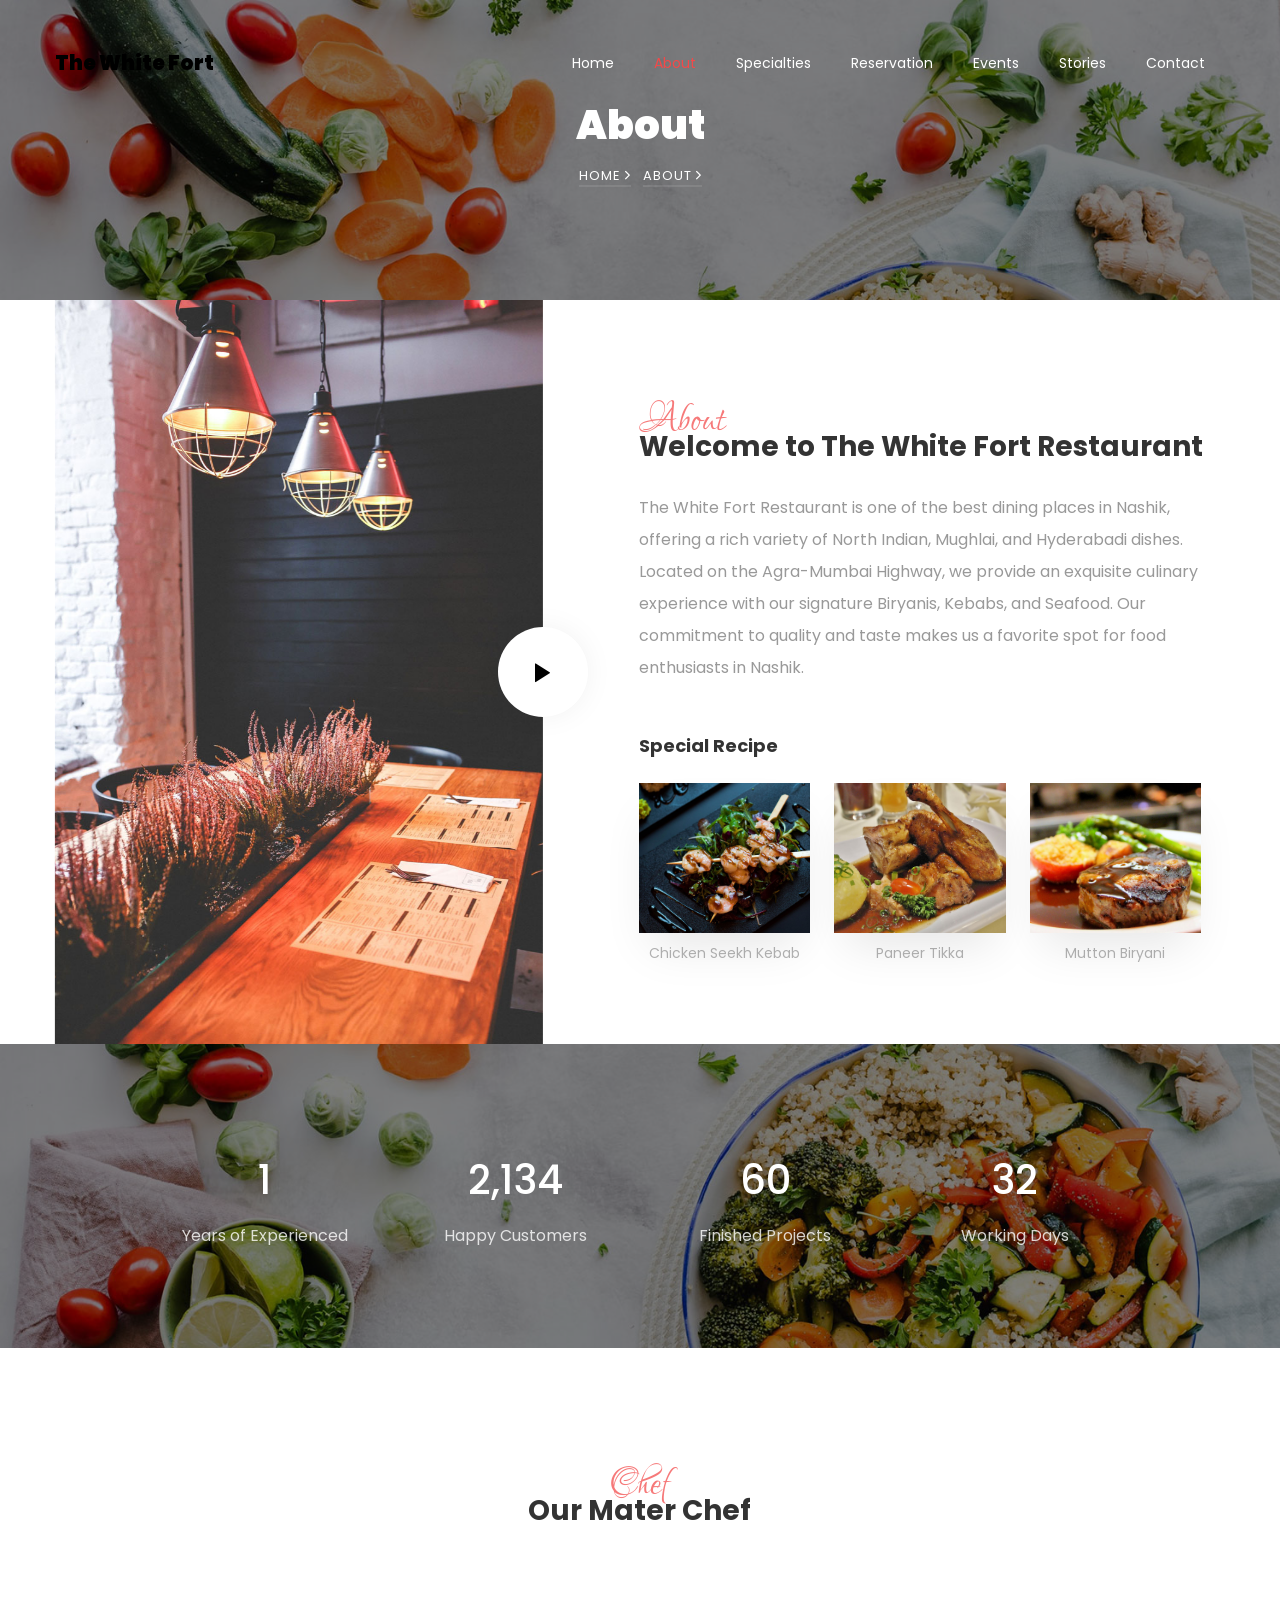
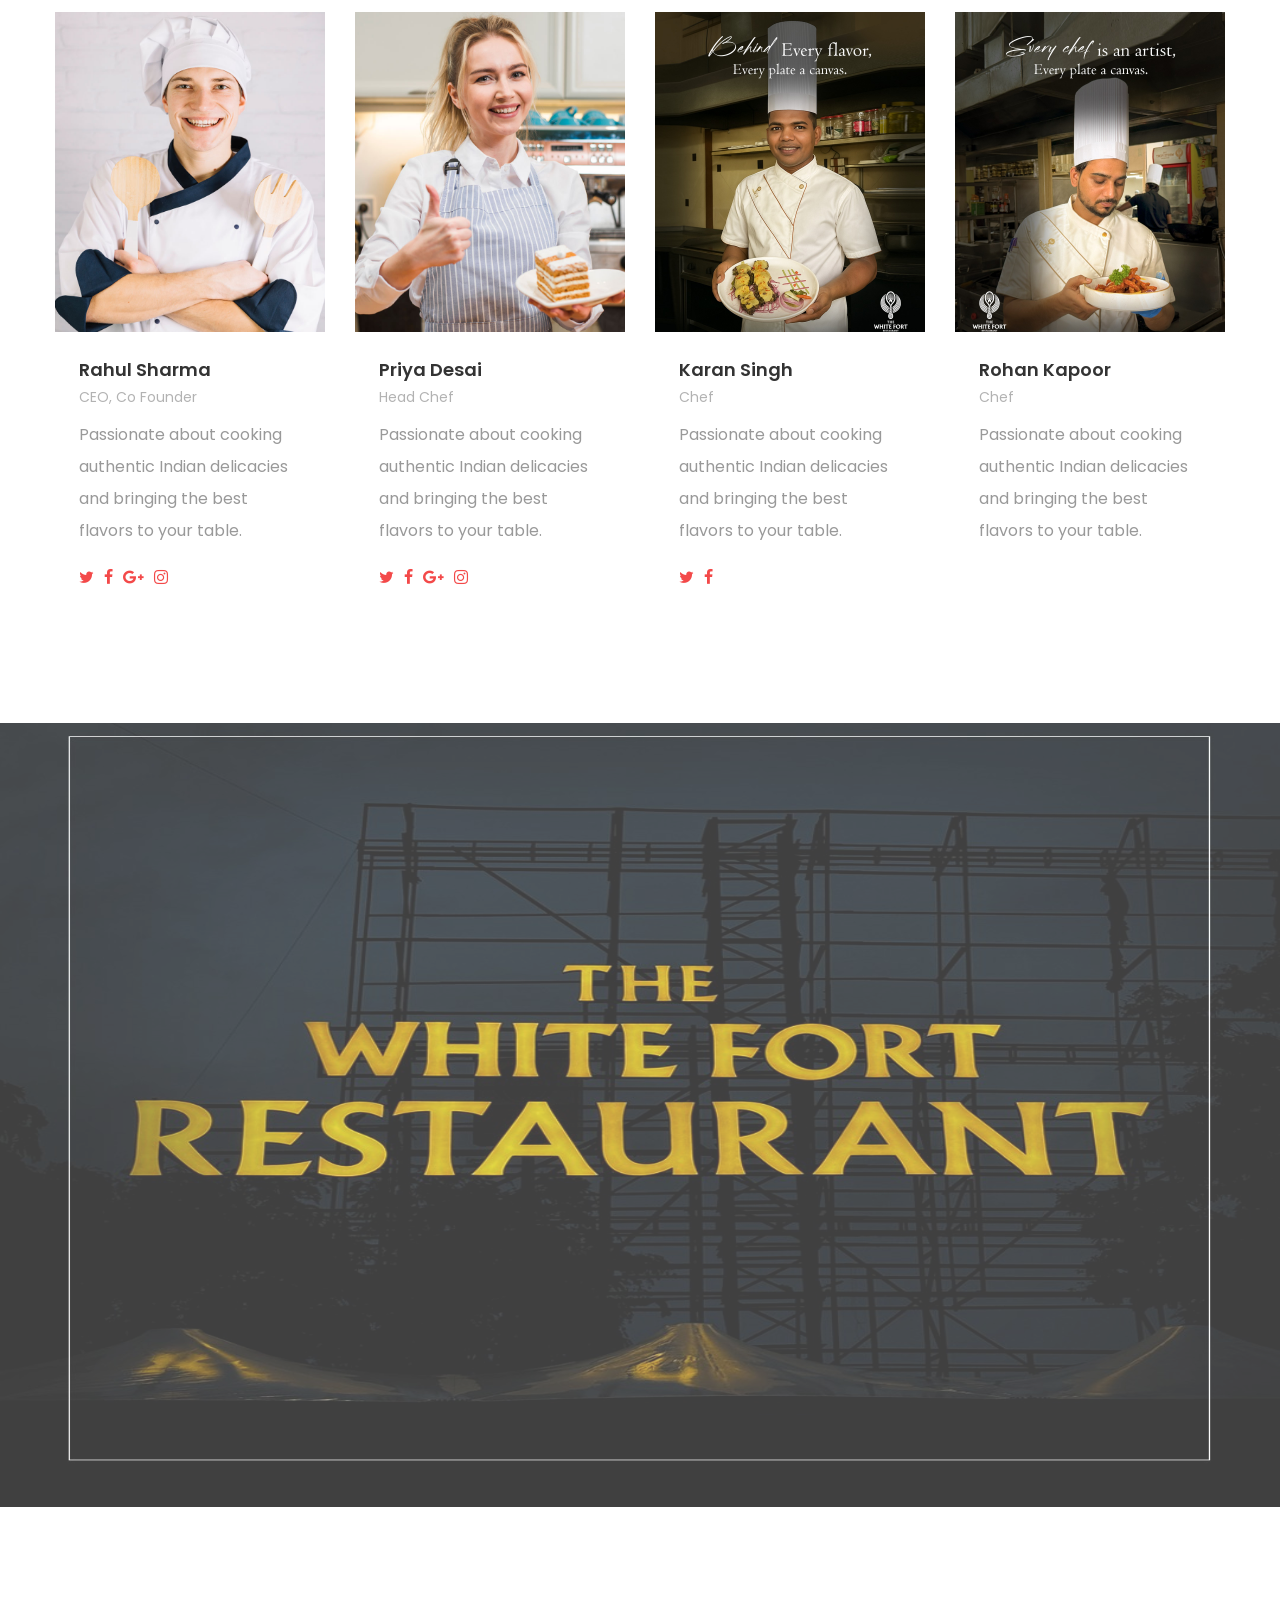
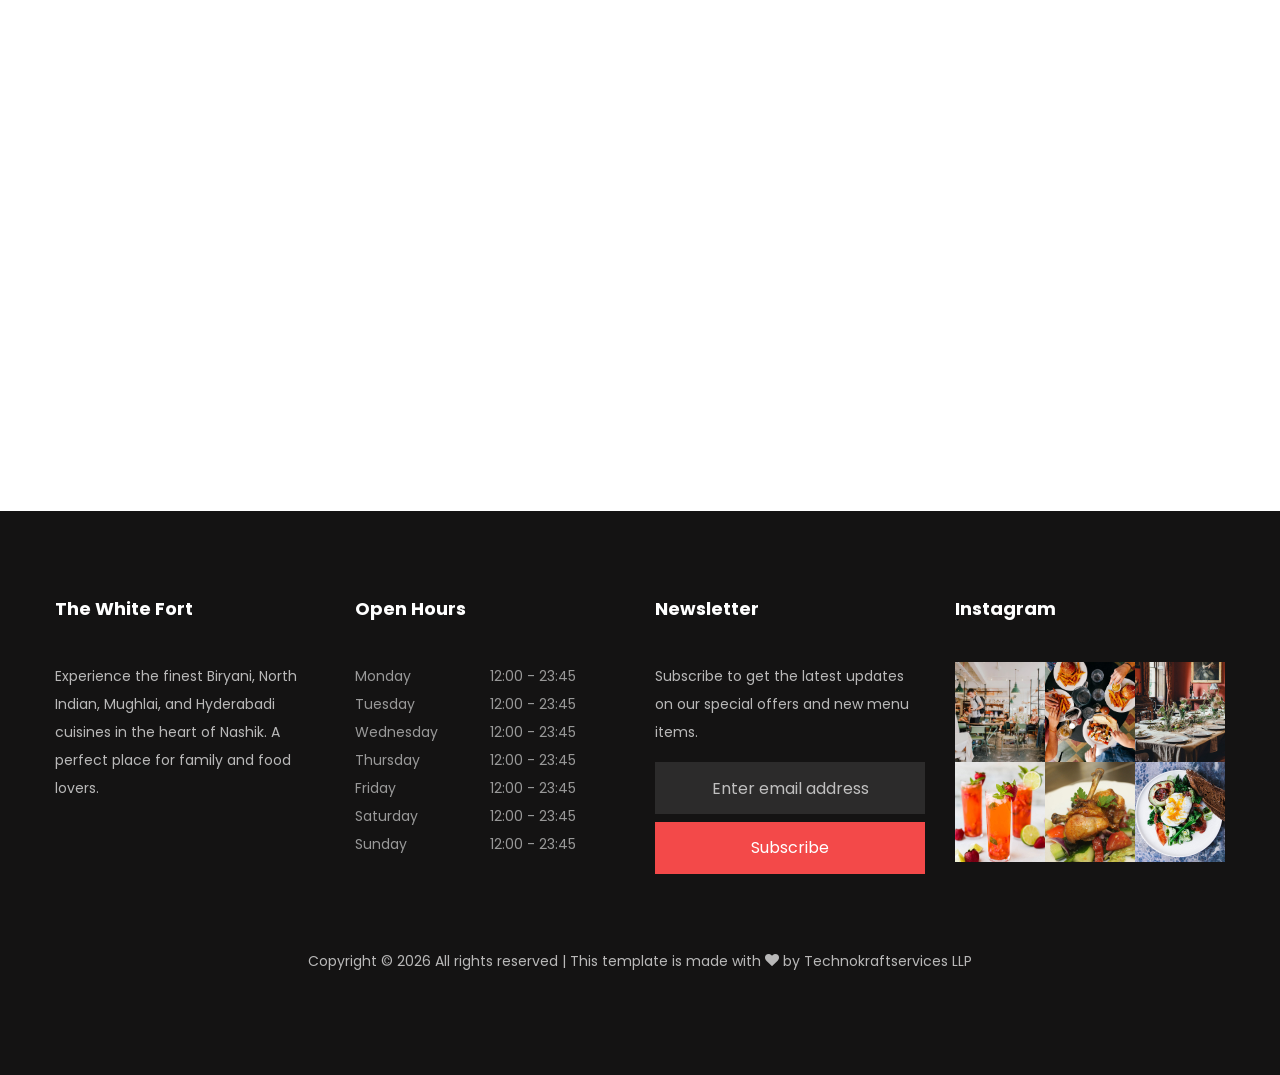
<file: about.html>
<!DOCTYPE html>
<html lang="en">

<head>
  <title>The White Fort - About Us</title>
  <meta charset="utf-8">
  <meta name="viewport" content="width=device-width, initial-scale=1, shrink-to-fit=no">

  <link href="https://fonts.googleapis.com/css?family=Poppins:100,200,300,400,500,600,700,800,900" rel="stylesheet">
  <link href="https://fonts.googleapis.com/css?family=Lovers+Quarrel" rel="stylesheet">

  <link rel="stylesheet" href="css/open-iconic-bootstrap.min.css">
  <link rel="stylesheet" href="css/animate.css">

  <link rel="stylesheet" href="css/owl.carousel.min.css">
  <link rel="stylesheet" href="css/owl.theme.default.min.css">
  <link rel="stylesheet" href="css/magnific-popup.css">

  <link rel="stylesheet" href="css/aos.css">

  <link rel="stylesheet" href="css/ionicons.min.css">

  <link rel="stylesheet" href="css/bootstrap-datepicker.css">
  <link rel="stylesheet" href="css/jquery.timepicker.css">


  <link rel="stylesheet" href="css/flaticon.css">
  <link rel="stylesheet" href="css/icomoon.css">
  <link rel="stylesheet" href="css/style.css">
  <style id="twf-square-style">
    .img,
    .thumb-menu,
    .form-control,
    .btn,
    .dbox,
    .event-card,
    .twf-modal {
      border-radius: 0 !important;
    }

    .icon {
      border-radius: 0 !important;
    }
  </style>
  <style id="twf-custom-overrides">
    /* Square Corners */
    .img,
    .thumb-menu,
    .form-control,
    .btn,
    .dbox,
    .event-card,
    .twf-modal,
    .icon {
      border-radius: 0 !important;
    }

    /* Modal Close Button Visibility */
    .twf-modal-close {
      color: #ffffff !important;
      opacity: 1 !important;
      font-size: 28px !important;
      background: rgba(255, 255, 255, 0.1) !important;
      border: none !important;
      width: 40px !important;
      height: 40px !important;
      display: flex !important;
      align-items: center !important;
      justify-content: center !important;
      position: absolute !important;
      top: 15px !important;
      right: 15px !important;
      z-index: 9999 !important;
    }

    .twf-modal-close:hover {
      background: rgba(255, 255, 255, 0.3) !important;
    }

    /* Contact Card Icons Visibility */
    .dbox .icon {
      background: #c0872a !important;
      color: #ffffff !important;
      width: 60px !important;
      height: 60px !important;
      display: flex !important;
      align-items: center !important;
      justify-content: center !important;
      margin: 0 auto 20px !important;
    }

    .dbox .icon span {
      color: #ffffff !important;
      font-size: 24px !important;
      display: block !important;
    }
  </style>
</head>

<body>

  <nav class="navbar navbar-expand-lg navbar-dark ftco_navbar bg-dark ftco-navbar-light" id="ftco-navbar">
    <div class="container">
      <a class="navbar-brand" href="index.html">The White Fort</a>
      <button class="navbar-toggler" type="button" data-toggle="collapse" data-target="#ftco-nav"
        aria-controls="ftco-nav" aria-expanded="false" aria-label="Toggle navigation">
        <span class="icon-menu"></span> Menu
      </button>

      <div class="collapse navbar-collapse" id="ftco-nav">
        <ul class="navbar-nav ml-auto">
          <li id="nav-index" class="nav-item"><a href="index.html" class="nav-link">Home</a></li>
          <li id="nav-about" class="nav-item active"><a href="about.html" class="nav-link">About</a></li>
          <li id="nav-menu" class="nav-item"><a href="menu.html" class="nav-link">Specialties</a></li>
          <li id="nav-reservation" class="nav-item"><a href="reservation.html" class="nav-link">Reservation</a></li>
          <li id="nav-events" class="nav-item"><a href="events.html" class="nav-link">Events</a></li>
          <li id="nav-blog" class="nav-item"><a href="blog.html" class="nav-link">Stories</a></li>
          <li id="nav-contact" class="nav-item"><a href="contact.html" class="nav-link">Contact</a></li>
        </ul>
      </div>
    </div>
  </nav>
  <!-- END nav -->

  <section class="hero-wrap hero-wrap-2" style="background-image: url('images/bg_4.jpg');"
    data-stellar-background-ratio="0.5">
    <div class="overlay"></div>
    <div class="container">
      <div class="row no-gutters slider-text align-items-center justify-content-center">
        <div class="col-md-9 ftco-animate text-center">
          <h1 class="mb-2 bread">About</h1>
          <p class="breadcrumbs"><span class="mr-2"><a href="index.html">Home <i
                  class="ion-ios-arrow-forward"></i></a></span> <span>About <i class="ion-ios-arrow-forward"></i></span>
          </p>
        </div>
      </div>
    </div>
  </section>


  <section class="ftco-section ftco-wrap-about ftco-no-pb ftco-no-pt">
    <div class="container">
      <div class="row no-gutters">
        <div class="col-sm-5 img img-2 d-flex align-items-center justify-content-center justify-content-md-end"
          style="background-image: url(images/about.jpg); position: relative">
          <a href="https://www.youtube.com/watch?v=6WiVUWBnObA"
            class="icon-video popup-youtube d-flex justify-content-center align-items-center">
            <span class="ion-ios-play"></span>
          </a>
        </div>
        <div class="col-sm-7 wrap-about py-5 ftco-animate">
          <div class="heading-section mt-5 mb-4">
            <div class="pl-lg-5 ml-md-5">
              <span class="subheading">About</span>
              <h2 class="mb-4">Welcome to The White Fort Restaurant</h2>
            </div>
          </div>
          <div class="pl-lg-5 ml-md-5">
            <p>The White Fort Restaurant is one of the best dining places in Nashik, offering a rich variety of North
              Indian, Mughlai, and Hyderabadi dishes. Located on the Agra-Mumbai Highway, we provide an exquisite
              culinary experience with our signature Biryanis, Kebabs, and Seafood. Our commitment to quality and taste
              makes us a favorite spot for food enthusiasts in Nashik.</p>
            <h3 class="mt-5">Special Recipe</h3>
            <div class="thumb my-4 d-flex">
              <a href="#" class="thumb-menu pr-md-4 text-center">
                <div class="img" style="background-image: url(images/lunch-4.jpg);"></div>
                <h4>Chicken Seekh Kebab</h4>
              </a>
              <a href="#" class="thumb-menu pr-md-4 text-center">
                <div class="img" style="background-image: url(images/lunch-7.jpg);"></div>
                <h4>Paneer Tikka</h4>
              </a>
              <a href="#" class="thumb-menu pr-md-4 text-center">
                <div class="img" style="background-image: url(images/lunch-6.jpg);"></div>
                <h4>Mutton Biryani</h4>
              </a>
            </div>
          </div>
        </div>
      </div>
    </div>
  </section>

  <section class="ftco-section ftco-counter img" id="section-counter" style="background-image: url(images/bg_4.jpg);"
    data-stellar-background-ratio="0.5">
    <div class="container">
      <div class="row d-md-flex align-items-center justify-content-center">
        <div class="col-lg-10">
          <div class="row d-md-flex align-items-center">
            <div class="col-md d-flex justify-content-center counter-wrap ftco-animate">
              <div class="block-18">
                <div class="text">
                  <strong class="number" data-number="18">0</strong>
                  <span>Years of Experienced</span>
                </div>
              </div>
            </div>
            <div class="col-md d-flex justify-content-center counter-wrap ftco-animate">
              <div class="block-18">
                <div class="text">
                  <strong class="number" data-number="20000">0</strong>
                  <span>Happy Customers</span>
                </div>
              </div>
            </div>
            <div class="col-md d-flex justify-content-center counter-wrap ftco-animate">
              <div class="block-18">
                <div class="text">
                  <strong class="number" data-number="564">0</strong>
                  <span>Finished Projects</span>
                </div>
              </div>
            </div>
            <div class="col-md d-flex justify-content-center counter-wrap ftco-animate">
              <div class="block-18">
                <div class="text">
                  <strong class="number" data-number="300">0</strong>
                  <span>Working Days</span>
                </div>
              </div>
            </div>
          </div>
        </div>
      </div>
    </div>
  </section>

  <section class="ftco-section">
    <div class="container">
      <div class="row justify-content-center mb-5 pb-2">
        <div class="col-md-7 text-center heading-section ftco-animate">
          <span class="subheading">Chef</span>
          <h2 class="mb-4">Our Mater Chef</h2>
        </div>
      </div>
      <div class="row">
        <div class="col-md-6 col-lg-3 ftco-animate">
          <div class="staff">
            <div class="img" style="background-image: url(images/chef-4.jpg);"></div>
            <div class="text px-4 pt-4">
              <h3>Rahul Sharma</h3>
              <span class="position mb-2">CEO, Co Founder</span>
              <div class="faded">
                <p>Passionate about cooking authentic Indian delicacies and bringing the best flavors to your table.</p>
                <ul class="ftco-social d-flex">
                  <li class="ftco-animate"><a href="#"><span class="icon-twitter"></span></a></li>
                  <li class="ftco-animate"><a href="#"><span class="icon-facebook"></span></a></li>
                  <li class="ftco-animate"><a href="#"><span class="icon-google-plus"></span></a></li>
                  <li class="ftco-animate"><a href="#"><span class="icon-instagram"></span></a></li>
                </ul>
              </div>
            </div>
          </div>
        </div>
        <div class="col-md-6 col-lg-3 ftco-animate">
          <div class="staff">
            <div class="img" style="background-image: url(images/chef-2.jpg);"></div>
            <div class="text px-4 pt-4">
              <h3>Priya Desai</h3>
              <span class="position mb-2">Head Chef</span>
              <div class="faded">
                <p>Passionate about cooking authentic Indian delicacies and bringing the best flavors to your table.</p>
                <ul class="ftco-social d-flex">
                  <li class="ftco-animate"><a href="#"><span class="icon-twitter"></span></a></li>
                  <li class="ftco-animate"><a href="#"><span class="icon-facebook"></span></a></li>
                  <li class="ftco-animate"><a href="#"><span class="icon-google-plus"></span></a></li>
                  <li class="ftco-animate"><a href="#"><span class="icon-instagram"></span></a></li>
                </ul>
              </div>
            </div>
          </div>
        </div>
        <div class="col-md-6 col-lg-3 ftco-animate">
          <div class="staff">
            <div class="img" style="background-image: url(images/chef-3.jpg);"></div>
            <div class="text px-4 pt-4">
              <h3>Karan Singh</h3>
              <span class="position mb-2">Chef</span>
              <div class="faded">
                <p>Passionate about cooking authentic Indian delicacies and bringing the best flavors to your table.</p>
                <ul class="ftco-social d-flex">
                  <li class="ftco-animate"><a href="#"><span class="icon-twitter"></span></a></li>
                  <li class="ftco-animate"><a href="#"><span class="icon-facebook"></span></a></li>
                  <li class="ftco-animate"><a href="#"><span class="icon-google-plus"></span></a></li>
                  <li class="ftco-animate"><a href="#"><span class="icon-instagram"></span></a></li>
                </ul>
              </div>
            </div>
          </div>
        </div>
        <div class="col-md-6 col-lg-3 ftco-animate">
          <div class="staff">
            <div class="img" style="background-image: url(images/chef-1.jpg);"></div>
            <div class="text px-4 pt-4">
              <h3>Rohan Kapoor</h3>
              <span class="position mb-2">Chef</span>
              <div class="faded">
                <p>Passionate about cooking authentic Indian delicacies and bringing the best flavors to your table.</p>
                <ul class="ftco-social d-flex">
                  <li class="ftco-animate"><a href="#"><span class="icon-twitter"></span></a></li>
                  <li class="ftco-animate"><a href="#"><span class="icon-facebook"></span></a></li>
                  <li class="ftco-animate"><a href="#"><span class="icon-google-plus"></span></a></li>
                  <li class="ftco-animate"><a href="#"><span class="icon-instagram"></span></a></li>
                </ul>
              </div>
            </div>
          </div>
        </div>
      </div>
    </div>
  </section>

  <section class="ftco-section testimony-section"
    style="background-image: url(&quot;images/bg_5.jpg&quot;); opacity: 0.75; background-position: 0% -41.75px; background-repeat: no-repeat; background-size: 100% 100%; background-blend-mode: soft-light;" "
    data-stellar-background-ratio=" 0.5">
    <div class="container">
      <div class="row justify-content-center mb-5 pb-2">
        <div class="col-md-7 text-center heading-section heading-section-white ftco-animate">
          <span class="subheading">Testimony</span>
          <h2 class="mb-4">Happy Customer</h2>
        </div>
      </div>
      <div class="row ftco-animate justify-content-center">
        <div class="col-md-7">
          <div class="carousel-testimony owl-carousel ftco-owl">
            <div class="item">
              <div class="testimony-wrap text-center py-4 pb-5">
                <div class="user-img mb-4" style="background-image: url(images/person_1.jpg)">
                  <span class="quote d-flex align-items-center justify-content-center">
                    <i class="icon-quote-left"></i>
                  </span>
                </div>
                <div class="text p-3">
                  <p class="mb-4">Subscribe to our newsletter for exclusive offers Vokalia and
                    Consonantia, there live the blind texts.</p>
                  <p class="name">Amit Patel</p>
                  <span class="position">Customer</span>
                </div>
              </div>
            </div>
            <div class="item">
              <div class="testimony-wrap text-center py-4 pb-5">
                <div class="user-img mb-4" style="background-image: url(images/person_2.jpg)">
                  <span class="quote d-flex align-items-center justify-content-center">
                    <i class="icon-quote-left"></i>
                  </span>
                </div>
                <div class="text p-3">
                  <p class="mb-4">Subscribe to our newsletter for exclusive offers Vokalia and
                    Consonantia, there live the blind texts.</p>
                  <p class="name">Amit Patel</p>
                  <span class="position">Customer</span>
                </div>
              </div>
            </div>
            <div class="item">
              <div class="testimony-wrap text-center py-4 pb-5">
                <div class="user-img mb-4" style="background-image: url(images/person_3.jpg)">
                  <span class="quote d-flex align-items-center justify-content-center">
                    <i class="icon-quote-left"></i>
                  </span>
                </div>
                <div class="text p-3">
                  <p class="mb-4">Subscribe to our newsletter for exclusive offers Vokalia and
                    Consonantia, there live the blind texts.</p>
                  <p class="name">Amit Patel</p>
                  <span class="position">Customer</span>
                </div>
              </div>
            </div>
            <div class="item">
              <div class="testimony-wrap text-center py-4 pb-5">
                <div class="user-img mb-4" style="background-image: url(images/person_4.jpg)">
                  <span class="quote d-flex align-items-center justify-content-center">
                    <i class="icon-quote-left"></i>
                  </span>
                </div>
                <div class="text p-3">
                  <p class="mb-4">Subscribe to our newsletter for exclusive offers Vokalia and
                    Consonantia, there live the blind texts.</p>
                  <p class="name">Amit Patel</p>
                  <span class="position">Customer</span>
                </div>
              </div>
            </div>
            <div class="item">
              <div class="testimony-wrap text-center py-4 pb-5">
                <div class="user-img mb-4" style="background-image: url(images/person_3.jpg)">
                  <span class="quote d-flex align-items-center justify-content-center">
                    <i class="icon-quote-left"></i>
                  </span>
                </div>
                <div class="text p-3">
                  <p class="mb-4">Subscribe to our newsletter for exclusive offers Vokalia and
                    Consonantia, there live the blind texts.</p>
                  <p class="name">Amit Patel</p>
                  <span class="position">Customer</span>
                </div>
              </div>
            </div>
          </div>
        </div>
      </div>
    </div>
  </section>

  <section class="ftco-section">
    <div class="container">
      <div class="row justify-content-center mb-5 pb-2">
        <div class="col-md-7 text-center heading-section ftco-animate">
          <span class="subheading">More Healthy Foods</span>
          <h2 class="mb-4">We Love Healthy and Natural Foods</h2>
          <p>Enjoy the finest authentic Indian cuisines prepared by our expert chefs in the heart of Nashik. It is a
            paradisematic country, in which roasted parts of sentences fly into your mouth.</p>
          <p><a href="#" class="btn btn-primary px-4 py-3">Book A Table</a></p>
        </div>
      </div>
    </div>
  </section>

  <footer class="ftco-footer ftco-bg-dark ftco-section">
    <div class="container">
      <div class="row mb-5">
        <div class="col-md-6 col-lg-3">
          <div class="ftco-footer-widget mb-4">
            <h2 class="ftco-heading-2">The White Fort</h2>
            <p>Experience the finest Biryani, North Indian, Mughlai, and Hyderabadi cuisines in the heart of Nashik. A
              perfect place for family and food lovers.</p>
            <ul class="ftco-footer-social list-unstyled float-md-left float-lft mt-3">
              <li class="ftco-animate"><a href="https://www.youtube.com/watch?v=6WiVUWBnObA"><span
                    class="icon-youtube"></span></a></li>
              <li class="ftco-animate"><a
                  href="https://www.facebook.com/people/The-White-Fort-Restaurant/61576099786165/"><span
                    class="icon-facebook"></span></a></li>
              <li class="ftco-animate"><a href="https://www.instagram.com/thewhitefort_restaurant_nashik/"><span
                    class="icon-instagram"></span></a></li>
            </ul>
          </div>
        </div>
        <div class="col-md-6 col-lg-3">
          <div class="ftco-footer-widget mb-4">
            <h2 class="ftco-heading-2">Open Hours</h2>
            <ul class="list-unstyled open-hours">
              <li class="d-flex"><span>Monday</span><span>12:00 - 23:45</span></li>
              <li class="d-flex"><span>Tuesday</span><span>12:00 - 23:45</span></li>
              <li class="d-flex"><span>Wednesday</span><span>12:00 - 23:45</span></li>
              <li class="d-flex"><span>Thursday</span><span>12:00 - 23:45</span></li>
              <li class="d-flex"><span>Friday</span><span>12:00 - 23:45</span></li>
              <li class="d-flex"><span>Saturday</span><span>12:00 - 23:45</span></li>
              <li class="d-flex"><span>Sunday</span><span>12:00 - 23:45</span></li>
            </ul>
          </div>
        </div>
        <div class="col-md-6 col-lg-3">
          <div class="ftco-footer-widget mb-4">
            <h2 class="ftco-heading-2">Newsletter</h2>
            <p>Subscribe to get the latest updates on our special offers and new menu items.</p>
            <form action="#" class="subscribe-form">
              <div class="form-group">
                <input type="text" class="form-control mb-2 text-center" placeholder="Enter email address">
                <input type="submit" value="Subscribe" class="form-control submit px-3">
              </div>
            </form>
          </div>
        </div>
        <div class="col-md-6 col-lg-3">
          <div class="ftco-footer-widget mb-4">
            <h2 class="ftco-heading-2">Instagram</h2>
            <div class="thumb d-sm-flex">
              <a href="#" class="thumb-menu img" style="background-image: url(images/insta-1.jpg);"></a>
              <a href="#" class="thumb-menu img" style="background-image: url(images/insta-2.jpg);"></a>
              <a href="#" class="thumb-menu img" style="background-image: url(images/insta-3.jpg);"></a>
            </div>
            <div class="thumb d-flex">
              <a href="#" class="thumb-menu img" style="background-image: url(images/insta-4.jpg);"></a>
              <a href="#" class="thumb-menu img" style="background-image: url(images/insta-5.jpg);"></a>
              <a href="#" class="thumb-menu img" style="background-image: url(images/insta-6.jpg);"></a>
            </div>
          </div>
        </div>
      </div>
      <div class="row">
        <div class="col-md-12 text-center">
          <p>Copyright &copy;
            <script>document.write(new Date().getFullYear());</script> All rights reserved | This template is made with
            <i class="icon-heart" aria-hidden="true"></i> by <a href="#" target="_blank">Technokraftservices LLP</a>
          </p>
        </div>
      </div>
    </div>
  </footer>


  <!-- loader -->
  <div id="ftco-loader" class="show fullscreen"><svg class="circular" width="48px" height="48px">
      <circle class="path-bg" cx="24" cy="24" r="22" fill="none" stroke-width="4" stroke="#eeeeee" />
      <circle class="path" cx="24" cy="24" r="22" fill="none" stroke-width="4" stroke-miterlimit="10"
        stroke="#F96D00" />
    </svg></div>


  <script src="js/jquery.min.js"></script>
  <script src="js/jquery-migrate-3.0.1.min.js"></script>
  <script src="js/popper.min.js"></script>
  <script src="js/bootstrap.min.js"></script>
  <script src="js/jquery.easing.1.3.js"></script>
  <script src="js/jquery.waypoints.min.js"></script>
  <script src="js/jquery.stellar.min.js"></script>
  <script src="js/owl.carousel.min.js"></script>
  <script src="js/jquery.magnific-popup.min.js"></script>
  <script src="js/aos.js"></script>
  <script src="js/jquery.animateNumber.min.js"></script>
  <script src="js/bootstrap-datepicker.js"></script>
  <script src="js/jquery.timepicker.min.js"></script>
  <script src="js/scrollax.min.js"></script>
  <script src="js/main.js"></script>

</body>

</html>
</file>
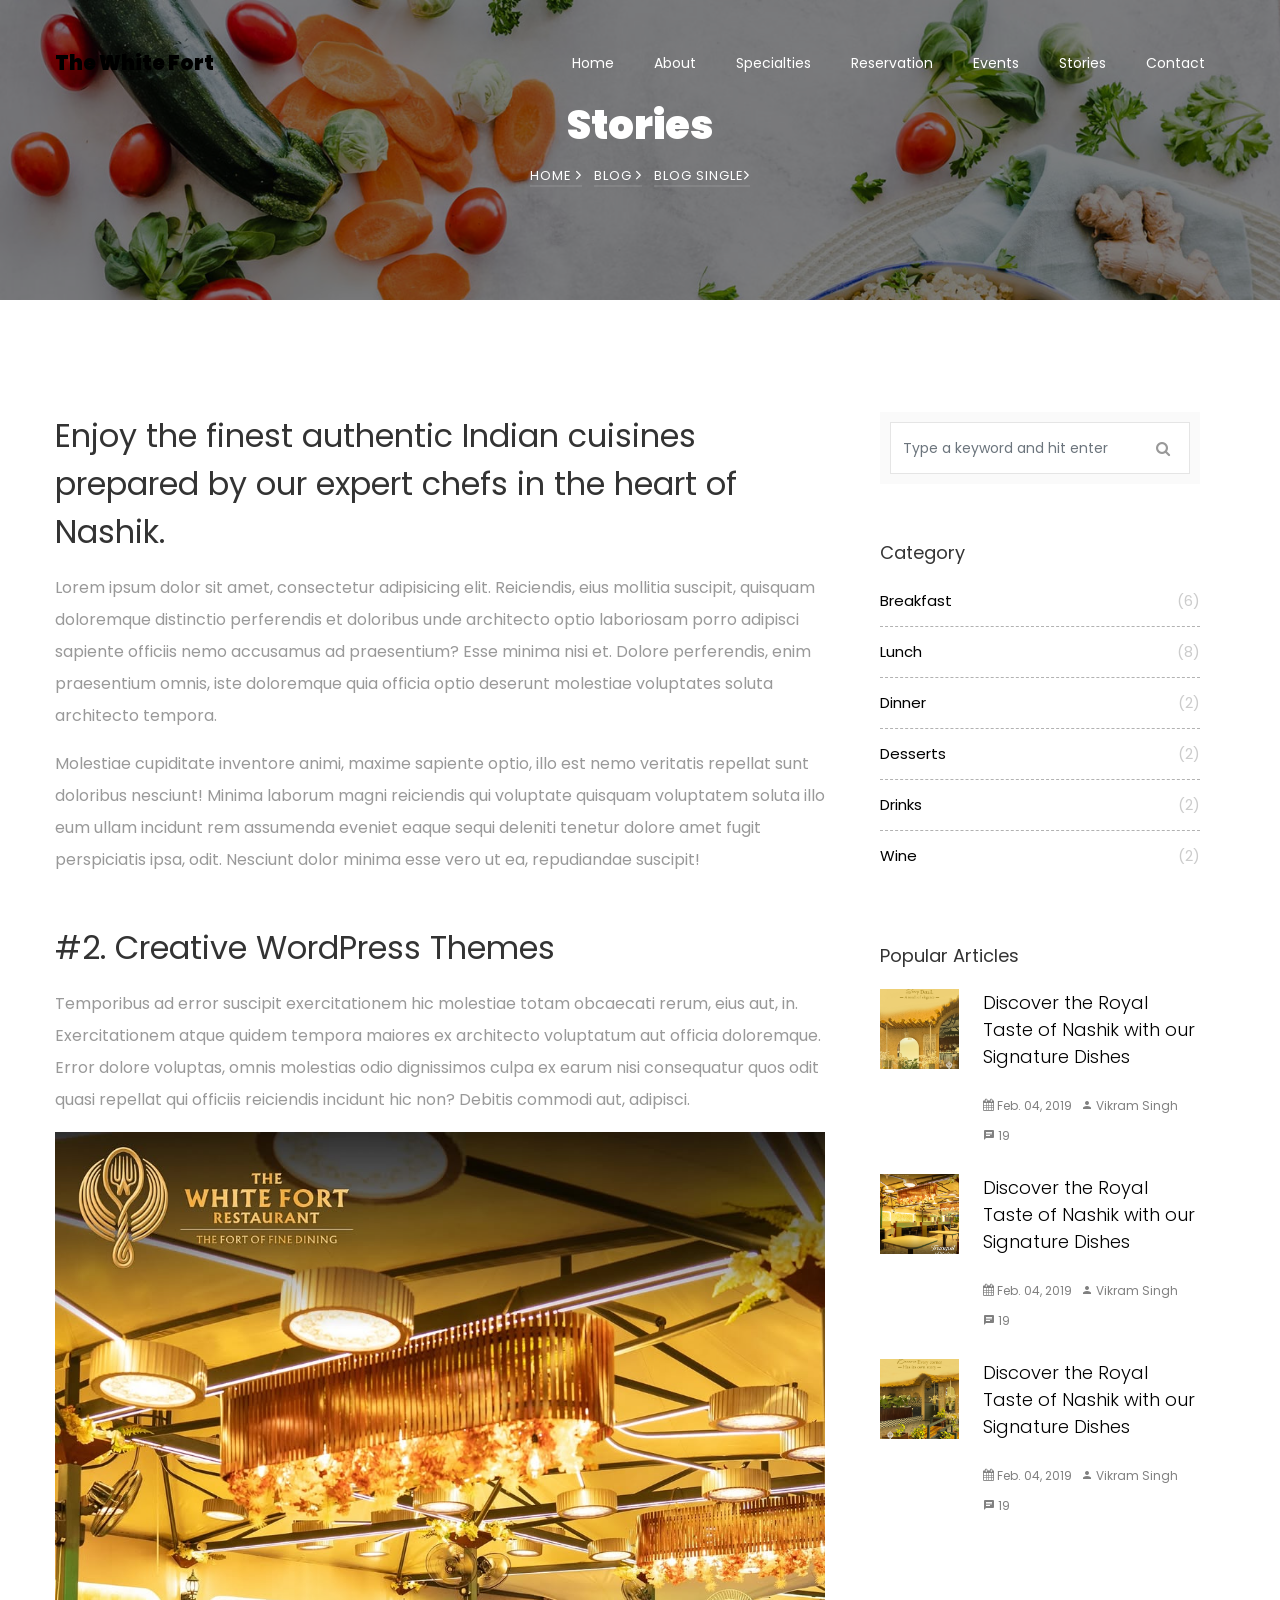
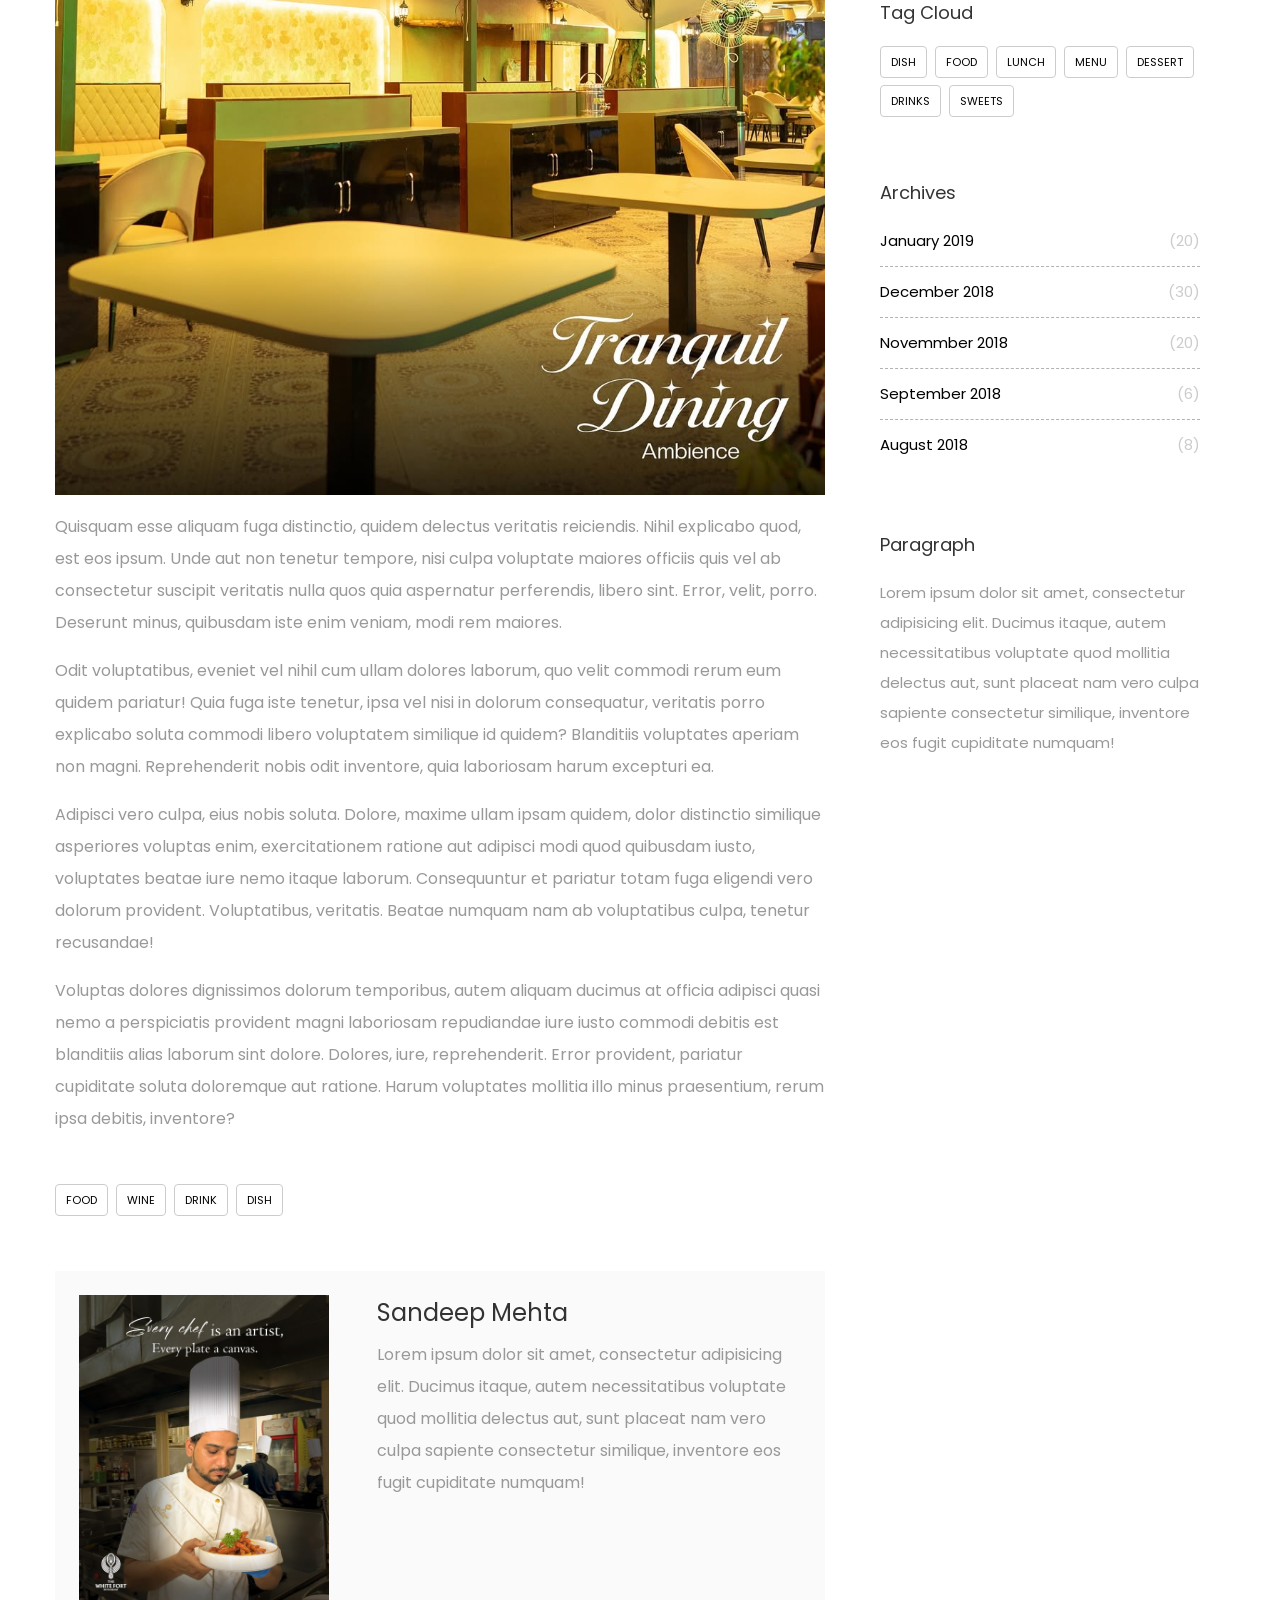
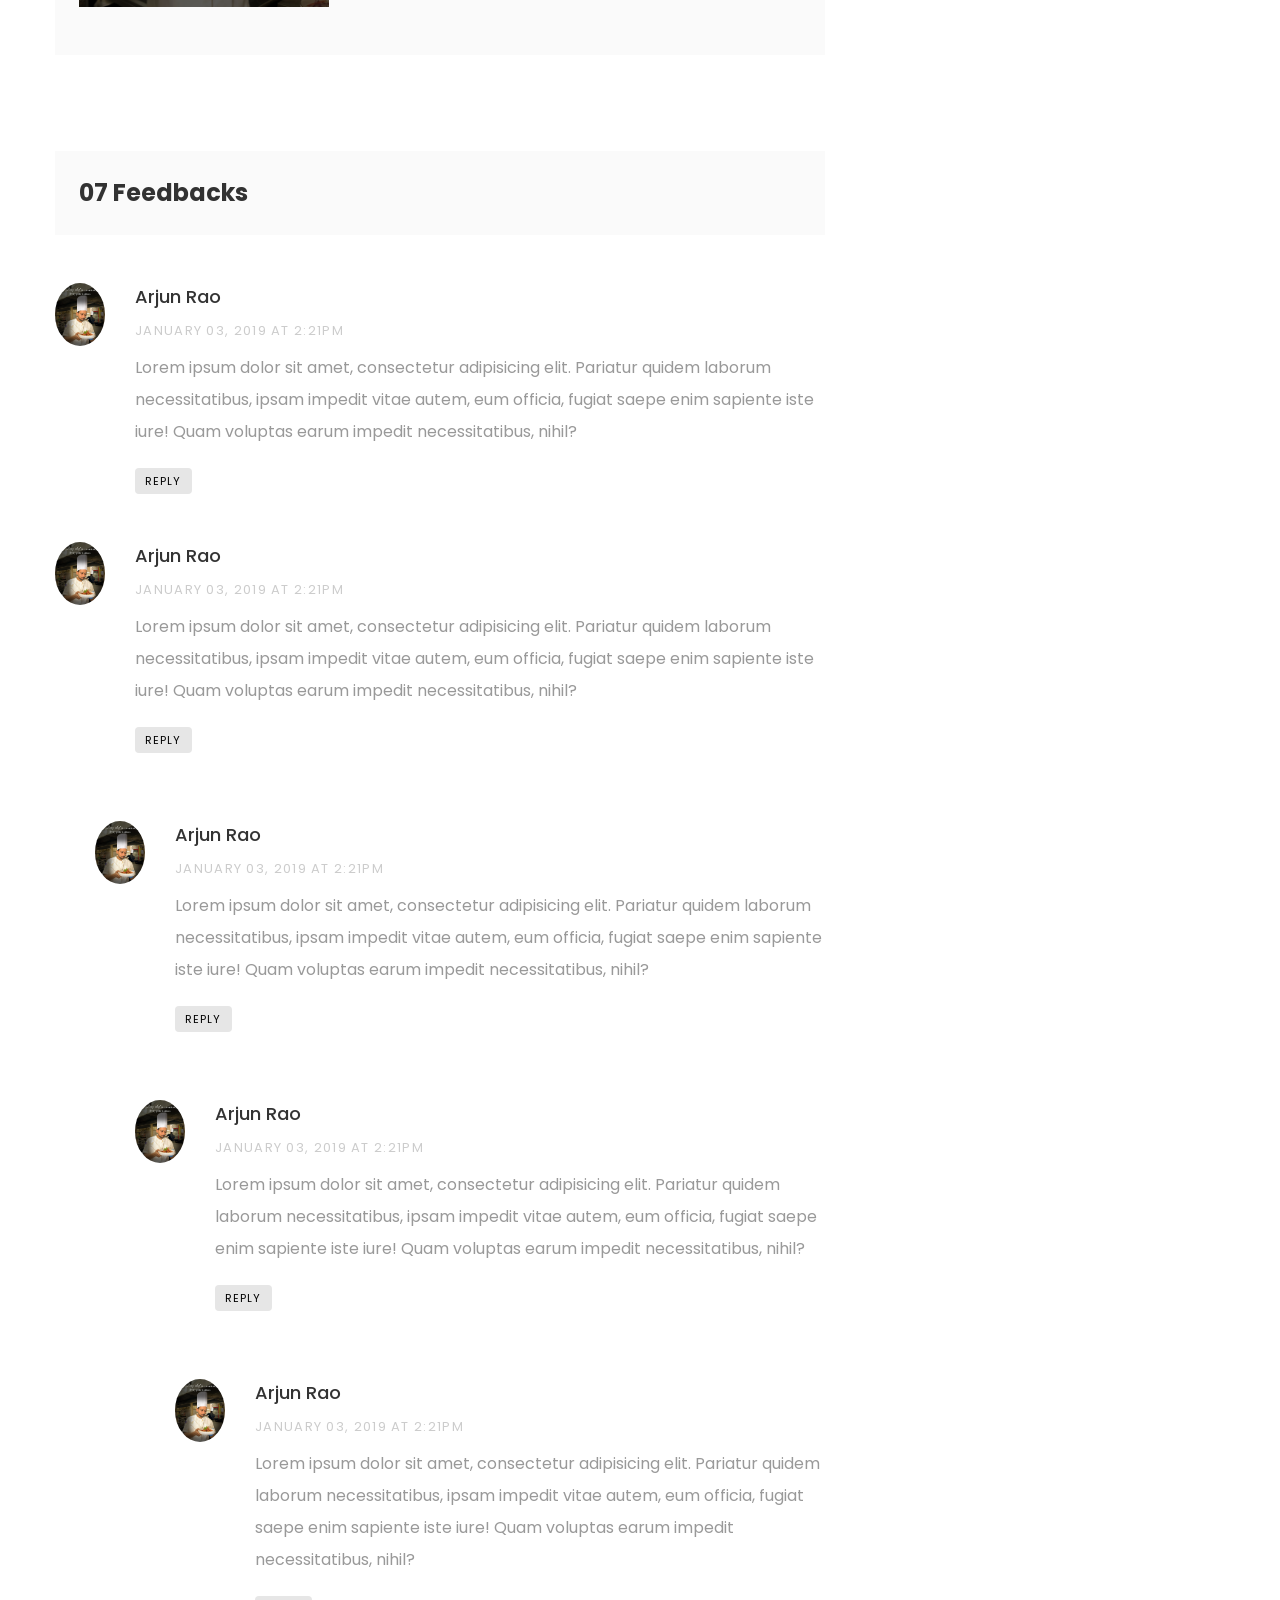
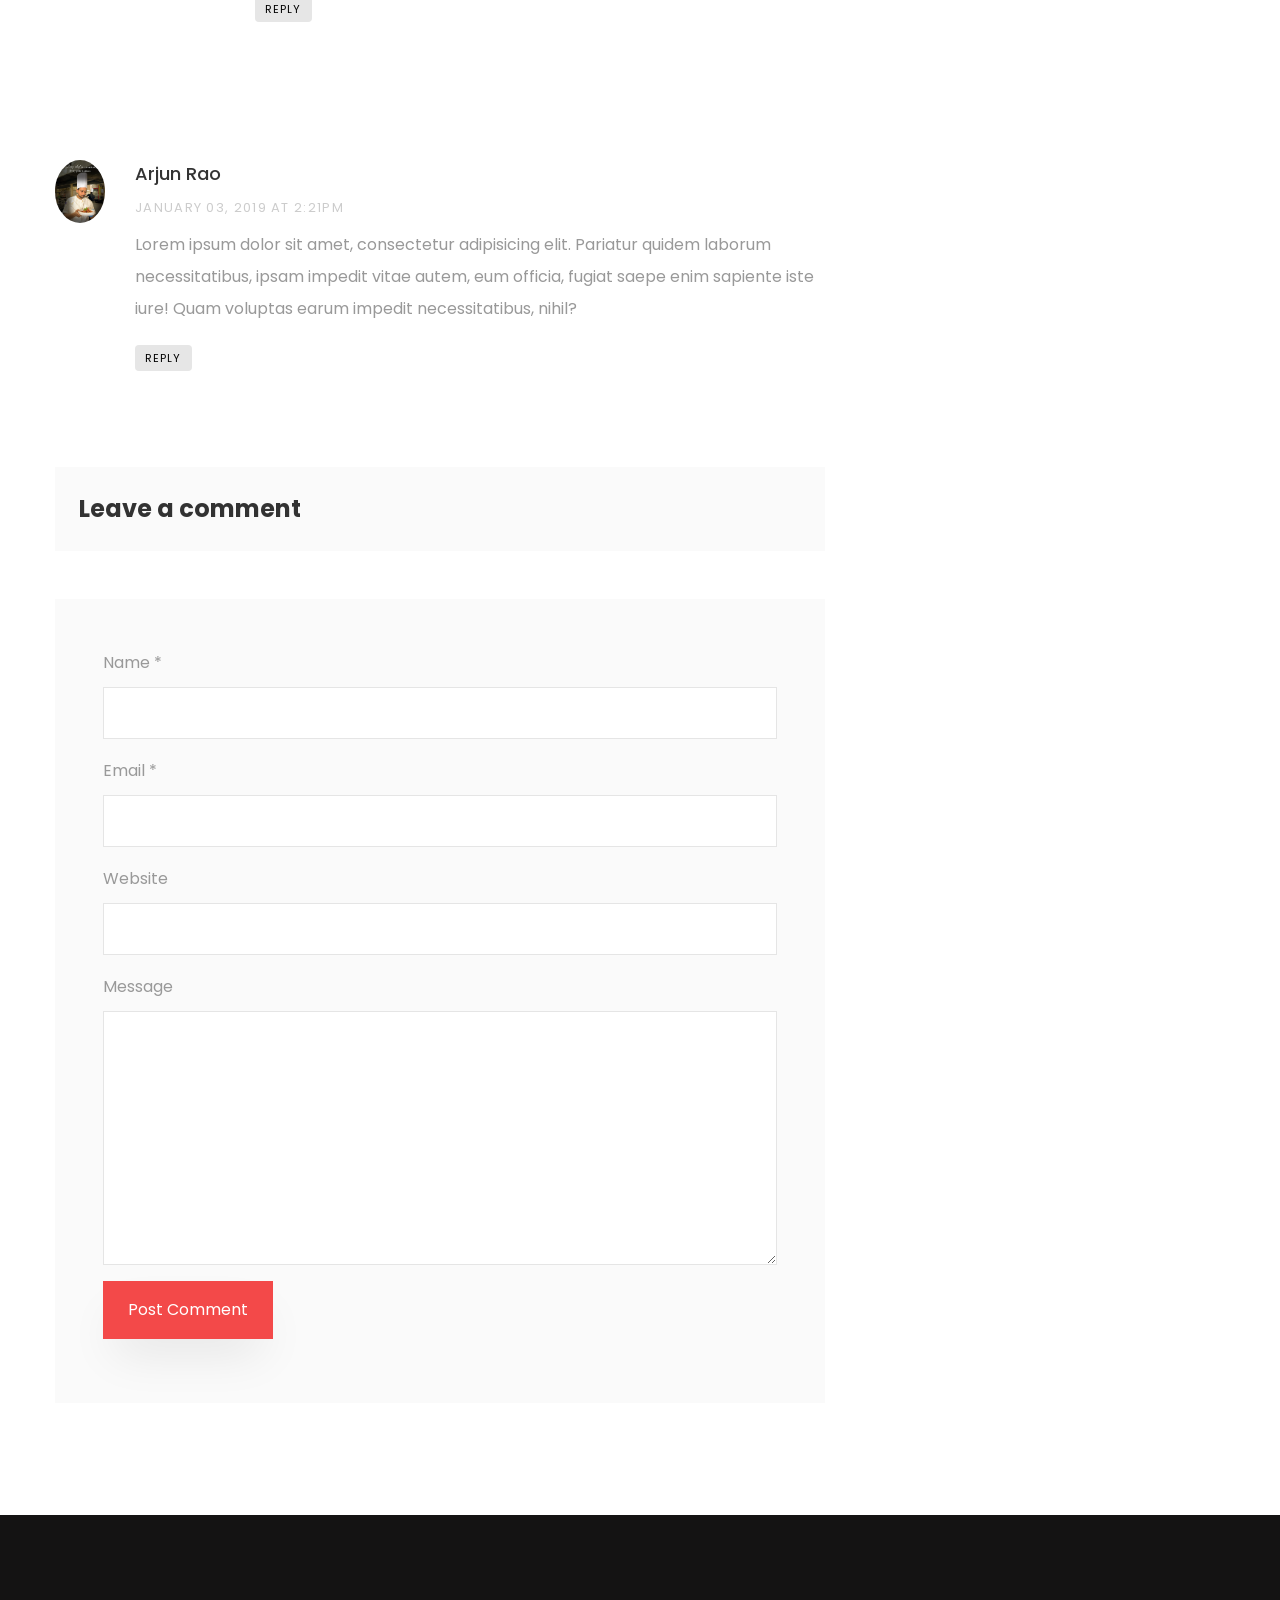
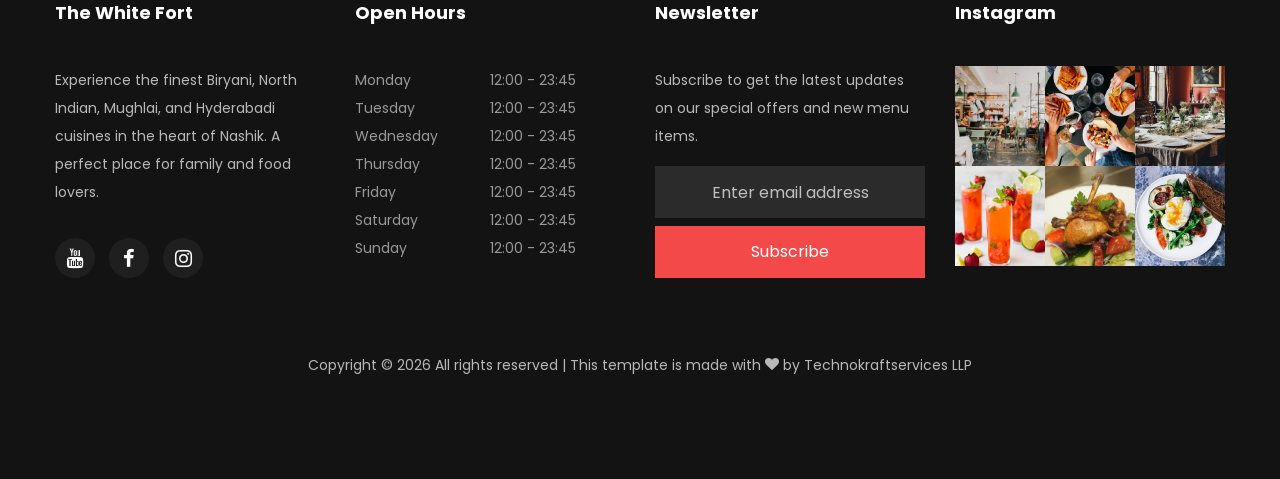
<file: blog-single.html>
<!DOCTYPE html>
<html lang="en">

<head>
  <title>The White Fort - Stories</title>
  <meta charset="utf-8">
  <meta name="viewport" content="width=device-width, initial-scale=1, shrink-to-fit=no">

  <link href="https://fonts.googleapis.com/css?family=Poppins:100,200,300,400,500,600,700,800,900" rel="stylesheet">
  <link href="https://fonts.googleapis.com/css?family=Lovers+Quarrel" rel="stylesheet">

  <link rel="stylesheet" href="css/open-iconic-bootstrap.min.css">
  <link rel="stylesheet" href="css/animate.css">

  <link rel="stylesheet" href="css/owl.carousel.min.css">
  <link rel="stylesheet" href="css/owl.theme.default.min.css">
  <link rel="stylesheet" href="css/magnific-popup.css">

  <link rel="stylesheet" href="css/aos.css">

  <link rel="stylesheet" href="css/ionicons.min.css">

  <link rel="stylesheet" href="css/bootstrap-datepicker.css">
  <link rel="stylesheet" href="css/jquery.timepicker.css">


  <link rel="stylesheet" href="css/flaticon.css">
  <link rel="stylesheet" href="css/icomoon.css">
  <link rel="stylesheet" href="css/style.css">
  <style id="twf-square-style">
    .img,
    .thumb-menu,
    .form-control,
    .btn,
    .dbox,
    .event-card,
    .twf-modal {
      border-radius: 0 !important;
    }

    .icon {
      border-radius: 0 !important;
    }
  </style>
  <style id="twf-custom-overrides">
    /* Square Corners */
    .img,
    .thumb-menu,
    .form-control,
    .btn,
    .dbox,
    .event-card,
    .twf-modal,
    .icon {
      border-radius: 0 !important;
    }

    /* Modal Close Button Visibility */
    .twf-modal-close {
      color: #ffffff !important;
      opacity: 1 !important;
      font-size: 28px !important;
      background: rgba(255, 255, 255, 0.1) !important;
      border: none !important;
      width: 40px !important;
      height: 40px !important;
      display: flex !important;
      align-items: center !important;
      justify-content: center !important;
      position: absolute !important;
      top: 15px !important;
      right: 15px !important;
      z-index: 9999 !important;
    }

    .twf-modal-close:hover {
      background: rgba(255, 255, 255, 0.3) !important;
    }

    /* Contact Card Icons Visibility */
    .dbox .icon {
      background: #c0872a !important;
      color: #ffffff !important;
      width: 60px !important;
      height: 60px !important;
      display: flex !important;
      align-items: center !important;
      justify-content: center !important;
      margin: 0 auto 20px !important;
    }

    .dbox .icon span {
      color: #ffffff !important;
      font-size: 24px !important;
      display: block !important;
    }
  </style>
</head>

<body>

  <nav class="navbar navbar-expand-lg navbar-dark ftco_navbar bg-dark ftco-navbar-light" id="ftco-navbar">
    <div class="container">
      <a class="navbar-brand" href="index.html">The White Fort</a>
      <button class="navbar-toggler" type="button" data-toggle="collapse" data-target="#ftco-nav"
        aria-controls="ftco-nav" aria-expanded="false" aria-label="Toggle navigation">
        <span class="icon-menu"></span> Menu
      </button>

      <div class="collapse navbar-collapse" id="ftco-nav">
        <ul class="navbar-nav ml-auto">
          <li id="nav-index" class="nav-item"><a href="index.html" class="nav-link">Home</a></li>
          <li id="nav-about" class="nav-item"><a href="about.html" class="nav-link">About</a></li>
          <li id="nav-menu" class="nav-item"><a href="menu.html" class="nav-link">Specialties</a></li>
          <li id="nav-reservation" class="nav-item"><a href="reservation.html" class="nav-link">Reservation</a></li>
          <li id="nav-events" class="nav-item"><a href="events.html" class="nav-link">Events</a></li>
          <li id="nav-blog" class="nav-item"><a href="blog.html" class="nav-link">Stories</a></li>
          <li id="nav-contact" class="nav-item"><a href="contact.html" class="nav-link">Contact</a></li>
        </ul>
      </div>
    </div>
  </nav>
  <!-- END nav -->

  <section class="hero-wrap hero-wrap-2" style="background-image: url('images/bg_4.jpg');"
    data-stellar-background-ratio="0.5">
    <div class="overlay"></div>
    <div class="container">
      <div class="row no-gutters slider-text align-items-center justify-content-center">
        <div class="col-md-9 ftco-animate text-center">
          <h1 class="mb-2 bread">Stories</h1>
          <p class="breadcrumbs"><span class="mr-2"><a href="index.html">Home <i
                  class="ion-ios-arrow-forward"></i></a></span> <span class="mr-2"><a href="blog.html">Blog <i
                  class="ion-ios-arrow-forward"></i></a></span> <span>Blog Single<i
                class="ion-ios-arrow-forward"></i></span></p>
        </div>
      </div>
    </div>
  </section>

  <section class="ftco-section">
    <div class="container">
      <div class="row">
        <div class="col-lg-8 ftco-animate">
          <h2 class="mb-3">Enjoy the finest authentic Indian cuisines prepared by our expert chefs in the heart of
            Nashik.
          </h2>
          <p>Lorem ipsum dolor sit amet, consectetur adipisicing elit. Reiciendis, eius mollitia suscipit, quisquam
            doloremque distinctio perferendis et doloribus unde architecto optio laboriosam porro adipisci sapiente
            officiis nemo accusamus ad praesentium? Esse minima nisi et. Dolore perferendis, enim praesentium omnis,
            iste doloremque quia officia optio deserunt molestiae voluptates soluta architecto tempora.</p>
          <p>Molestiae cupiditate inventore animi, maxime sapiente optio, illo est nemo veritatis repellat sunt
            doloribus nesciunt! Minima laborum magni reiciendis qui voluptate quisquam voluptatem soluta illo eum ullam
            incidunt rem assumenda eveniet eaque sequi deleniti tenetur dolore amet fugit perspiciatis ipsa, odit.
            Nesciunt dolor minima esse vero ut ea, repudiandae suscipit!</p>
          <h2 class="mb-3 mt-5">#2. Creative WordPress Themes</h2>
          <p>Temporibus ad error suscipit exercitationem hic molestiae totam obcaecati rerum, eius aut, in.
            Exercitationem atque quidem tempora maiores ex architecto voluptatum aut officia doloremque. Error dolore
            voluptas, omnis molestias odio dignissimos culpa ex earum nisi consequatur quos odit quasi repellat qui
            officiis reiciendis incidunt hic non? Debitis commodi aut, adipisci.</p>
          <p>
            <img src="images/image_2.jpg" alt="" class="img-fluid">
          </p>
          <p>Quisquam esse aliquam fuga distinctio, quidem delectus veritatis reiciendis. Nihil explicabo quod, est eos
            ipsum. Unde aut non tenetur tempore, nisi culpa voluptate maiores officiis quis vel ab consectetur suscipit
            veritatis nulla quos quia aspernatur perferendis, libero sint. Error, velit, porro. Deserunt minus,
            quibusdam iste enim veniam, modi rem maiores.</p>
          <p>Odit voluptatibus, eveniet vel nihil cum ullam dolores laborum, quo velit commodi rerum eum quidem
            pariatur! Quia fuga iste tenetur, ipsa vel nisi in dolorum consequatur, veritatis porro explicabo soluta
            commodi libero voluptatem similique id quidem? Blanditiis voluptates aperiam non magni. Reprehenderit nobis
            odit inventore, quia laboriosam harum excepturi ea.</p>
          <p>Adipisci vero culpa, eius nobis soluta. Dolore, maxime ullam ipsam quidem, dolor distinctio similique
            asperiores voluptas enim, exercitationem ratione aut adipisci modi quod quibusdam iusto, voluptates beatae
            iure nemo itaque laborum. Consequuntur et pariatur totam fuga eligendi vero dolorum provident. Voluptatibus,
            veritatis. Beatae numquam nam ab voluptatibus culpa, tenetur recusandae!</p>
          <p>Voluptas dolores dignissimos dolorum temporibus, autem aliquam ducimus at officia adipisci quasi nemo a
            perspiciatis provident magni laboriosam repudiandae iure iusto commodi debitis est blanditiis alias laborum
            sint dolore. Dolores, iure, reprehenderit. Error provident, pariatur cupiditate soluta doloremque aut
            ratione. Harum voluptates mollitia illo minus praesentium, rerum ipsa debitis, inventore?</p>
          <div class="tag-widget post-tag-container mb-5 mt-5">
            <div class="tagcloud">
              <a href="#" class="tag-cloud-link">Food</a>
              <a href="#" class="tag-cloud-link">Wine</a>
              <a href="#" class="tag-cloud-link">Drink</a>
              <a href="#" class="tag-cloud-link">Dish</a>
            </div>
          </div>

          <div class="about-author d-flex p-4 bg-light">
            <div class="bio mr-5">
              <img src="images/person_1.jpg" alt="Image placeholder" class="img-fluid mb-4">
            </div>
            <div class="desc">
              <h3>Sandeep Mehta</h3>
              <p>Lorem ipsum dolor sit amet, consectetur adipisicing elit. Ducimus itaque, autem necessitatibus
                voluptate quod mollitia delectus aut, sunt placeat nam vero culpa sapiente consectetur similique,
                inventore eos fugit cupiditate numquam!</p>
            </div>
          </div>


          <div class="pt-5 mt-5">
            <h3 class="mb-5 h4 font-weight-bold p-4 bg-light">07 Feedbacks</h3>
            <ul class="comment-list">
              <li class="comment">
                <div class="vcard bio">
                  <img src="images/person_1.jpg" alt="Image placeholder">
                </div>
                <div class="comment-body">
                  <h3>Arjun Rao</h3>
                  <div class="meta mb-2">January 03, 2019 at 2:21pm</div>
                  <p>Lorem ipsum dolor sit amet, consectetur adipisicing elit. Pariatur quidem laborum necessitatibus,
                    ipsam impedit vitae autem, eum officia, fugiat saepe enim sapiente iste iure! Quam voluptas earum
                    impedit necessitatibus, nihil?</p>
                  <p><a href="#" class="reply">Reply</a></p>
                </div>
              </li>

              <li class="comment">
                <div class="vcard bio">
                  <img src="images/person_1.jpg" alt="Image placeholder">
                </div>
                <div class="comment-body">
                  <h3>Arjun Rao</h3>
                  <div class="meta mb-2">January 03, 2019 at 2:21pm</div>
                  <p>Lorem ipsum dolor sit amet, consectetur adipisicing elit. Pariatur quidem laborum necessitatibus,
                    ipsam impedit vitae autem, eum officia, fugiat saepe enim sapiente iste iure! Quam voluptas earum
                    impedit necessitatibus, nihil?</p>
                  <p><a href="#" class="reply">Reply</a></p>
                </div>

                <ul class="children">
                  <li class="comment">
                    <div class="vcard bio">
                      <img src="images/person_1.jpg" alt="Image placeholder">
                    </div>
                    <div class="comment-body">
                      <h3>Arjun Rao</h3>
                      <div class="meta mb-2">January 03, 2019 at 2:21pm</div>
                      <p>Lorem ipsum dolor sit amet, consectetur adipisicing elit. Pariatur quidem laborum
                        necessitatibus, ipsam impedit vitae autem, eum officia, fugiat saepe enim sapiente iste iure!
                        Quam voluptas earum impedit necessitatibus, nihil?</p>
                      <p><a href="#" class="reply">Reply</a></p>
                    </div>


                    <ul class="children">
                      <li class="comment">
                        <div class="vcard bio">
                          <img src="images/person_1.jpg" alt="Image placeholder">
                        </div>
                        <div class="comment-body">
                          <h3>Arjun Rao</h3>
                          <div class="meta mb-2">January 03, 2019 at 2:21pm</div>
                          <p>Lorem ipsum dolor sit amet, consectetur adipisicing elit. Pariatur quidem laborum
                            necessitatibus, ipsam impedit vitae autem, eum officia, fugiat saepe enim sapiente iste
                            iure! Quam voluptas earum impedit necessitatibus, nihil?</p>
                          <p><a href="#" class="reply">Reply</a></p>
                        </div>

                        <ul class="children">
                          <li class="comment">
                            <div class="vcard bio">
                              <img src="images/person_1.jpg" alt="Image placeholder">
                            </div>
                            <div class="comment-body">
                              <h3>Arjun Rao</h3>
                              <div class="meta mb-2">January 03, 2019 at 2:21pm</div>
                              <p>Lorem ipsum dolor sit amet, consectetur adipisicing elit. Pariatur quidem laborum
                                necessitatibus, ipsam impedit vitae autem, eum officia, fugiat saepe enim sapiente iste
                                iure! Quam voluptas earum impedit necessitatibus, nihil?</p>
                              <p><a href="#" class="reply">Reply</a></p>
                            </div>
                          </li>
                        </ul>
                      </li>
                    </ul>
                  </li>
                </ul>
              </li>

              <li class="comment">
                <div class="vcard bio">
                  <img src="images/person_1.jpg" alt="Image placeholder">
                </div>
                <div class="comment-body">
                  <h3>Arjun Rao</h3>
                  <div class="meta mb-2">January 03, 2019 at 2:21pm</div>
                  <p>Lorem ipsum dolor sit amet, consectetur adipisicing elit. Pariatur quidem laborum necessitatibus,
                    ipsam impedit vitae autem, eum officia, fugiat saepe enim sapiente iste iure! Quam voluptas earum
                    impedit necessitatibus, nihil?</p>
                  <p><a href="#" class="reply">Reply</a></p>
                </div>
              </li>
            </ul>
            <!-- END comment-list -->

            <div class="comment-form-wrap pt-5">
              <h3 class="mb-5 h4 font-weight-bold p-4 bg-light">Leave a comment</h3>
              <form action="#" class="p-4 p-md-5 bg-light">
                <div class="form-group">
                  <label for="name">Name *</label>
                  <input type="text" class="form-control" id="name">
                </div>
                <div class="form-group">
                  <label for="email">Email *</label>
                  <input type="email" class="form-control" id="email">
                </div>
                <div class="form-group">
                  <label for="website">Website</label>
                  <input type="url" class="form-control" id="website">
                </div>

                <div class="form-group">
                  <label for="message">Message</label>
                  <textarea name="" id="message" cols="30" rows="10" class="form-control"></textarea>
                </div>
                <div class="form-group">
                  <input type="submit" value="Post Comment" class="btn py-3 px-4 btn-primary">
                </div>

              </form>
            </div>
          </div>
        </div> <!-- .col-md-8 -->

        <div class="col-lg-4 sidebar ftco-animate">
          <div class="sidebar-box">
            <form action="#" class="search-form">
              <div class="form-group">
                <span class="icon icon-search"></span>
                <input type="text" class="form-control" placeholder="Type a keyword and hit enter">
              </div>
            </form>
          </div>
          <div class="sidebar-box ftco-animate">
            <h3>Category</h3>
            <ul class="categories">
              <li><a href="#">Breakfast <span>(6)</span></a></li>
              <li><a href="#">Lunch <span>(8)</span></a></li>
              <li><a href="#">Dinner <span>(2)</span></a></li>
              <li><a href="#">Desserts <span>(2)</span></a></li>
              <li><a href="#">Drinks <span>(2)</span></a></li>
              <li><a href="#">Wine <span>(2)</span></a></li>
            </ul>
          </div>

          <div class="sidebar-box ftco-animate">
            <h3>Popular Articles</h3>
            <div class="block-21 mb-4 d-flex">
              <a class="blog-img mr-4" style="background-image: url(images/image_1.jpg);"></a>
              <div class="text">
                <h3 class="heading"><a href="#">Discover the Royal Taste of Nashik with our Signature Dishes</a>
                </h3>
                <div class="meta">
                  <div><a href="#"><span class="icon-calendar"></span> Feb. 04, 2019</a></div>
                  <div><a href="#"><span class="icon-person"></span> Vikram Singh</a></div>
                  <div><a href="#"><span class="icon-chat"></span> 19</a></div>
                </div>
              </div>
            </div>
            <div class="block-21 mb-4 d-flex">
              <a class="blog-img mr-4" style="background-image: url(images/image_2.jpg);"></a>
              <div class="text">
                <h3 class="heading"><a href="#">Discover the Royal Taste of Nashik with our Signature Dishes</a>
                </h3>
                <div class="meta">
                  <div><a href="#"><span class="icon-calendar"></span> Feb. 04, 2019</a></div>
                  <div><a href="#"><span class="icon-person"></span> Vikram Singh</a></div>
                  <div><a href="#"><span class="icon-chat"></span> 19</a></div>
                </div>
              </div>
            </div>
            <div class="block-21 mb-4 d-flex">
              <a class="blog-img mr-4" style="background-image: url(images/image_3.jpg);"></a>
              <div class="text">
                <h3 class="heading"><a href="#">Discover the Royal Taste of Nashik with our Signature Dishes</a>
                </h3>
                <div class="meta">
                  <div><a href="#"><span class="icon-calendar"></span> Feb. 04, 2019</a></div>
                  <div><a href="#"><span class="icon-person"></span> Vikram Singh</a></div>
                  <div><a href="#"><span class="icon-chat"></span> 19</a></div>
                </div>
              </div>
            </div>
          </div>

          <div class="sidebar-box ftco-animate">
            <h3>Tag Cloud</h3>
            <ul class="tagcloud m-0 p-0">
              <a href="#" class="tag-cloud-link">Dish</a>
              <a href="#" class="tag-cloud-link">Food</a>
              <a href="#" class="tag-cloud-link">Lunch</a>
              <a href="#" class="tag-cloud-link">Menu</a>
              <a href="#" class="tag-cloud-link">Dessert</a>
              <a href="#" class="tag-cloud-link">Drinks</a>
              <a href="#" class="tag-cloud-link">Sweets</a>
            </ul>
          </div>

          <div class="sidebar-box ftco-animate">
            <h3>Archives</h3>
            <ul class="categories">
              <li><a href="#">January 2019 <span>(20)</span></a></li>
              <li><a href="#">December 2018 <span>(30)</span></a></li>
              <li><a href="#">Novemmber 2018 <span>(20)</span></a></li>
              <li><a href="#">September 2018 <span>(6)</span></a></li>
              <li><a href="#">August 2018 <span>(8)</span></a></li>
            </ul>
          </div>


          <div class="sidebar-box ftco-animate">
            <h3>Paragraph</h3>
            <p>Lorem ipsum dolor sit amet, consectetur adipisicing elit. Ducimus itaque, autem necessitatibus voluptate
              quod mollitia delectus aut, sunt placeat nam vero culpa sapiente consectetur similique, inventore eos
              fugit cupiditate numquam!</p>
          </div>
        </div><!-- END COL -->
      </div>
    </div>
  </section>

  <footer class="ftco-footer ftco-bg-dark ftco-section">
    <div class="container">
      <div class="row mb-5">
        <div class="col-md-6 col-lg-3">
          <div class="ftco-footer-widget mb-4">
            <h2 class="ftco-heading-2">The White Fort</h2>
            <p>Experience the finest Biryani, North Indian, Mughlai, and Hyderabadi cuisines in the heart of
              Nashik. A perfect place for family and food lovers.</p>
            <ul class="ftco-footer-social list-unstyled float-md-left float-lft mt-3">
              <li class="ftco-animate"><a href="https://www.youtube.com/watch?v=6WiVUWBnObA"><span
                    class="icon-youtube"></span></a></li>
              <li class="ftco-animate"><a
                  href="https://www.facebook.com/people/The-White-Fort-Restaurant/61576099786165/"><span
                    class="icon-facebook"></span></a></li>
              <li class="ftco-animate"><a href="https://www.instagram.com/thewhitefort_restaurant_nashik/"><span
                    class="icon-instagram"></span></a></li>
            </ul>
          </div>
        </div>
        <div class="col-md-6 col-lg-3">
          <div class="ftco-footer-widget mb-4">
            <h2 class="ftco-heading-2">Open Hours</h2>
            <ul class="list-unstyled open-hours">
              <li class="d-flex"><span>Monday</span><span>12:00 - 23:45</span></li>
              <li class="d-flex"><span>Tuesday</span><span>12:00 - 23:45</span></li>
              <li class="d-flex"><span>Wednesday</span><span>12:00 - 23:45</span></li>
              <li class="d-flex"><span>Thursday</span><span>12:00 - 23:45</span></li>
              <li class="d-flex"><span>Friday</span><span>12:00 - 23:45</span></li>
              <li class="d-flex"><span>Saturday</span><span>12:00 - 23:45</span></li>
              <li class="d-flex"><span>Sunday</span><span>12:00 - 23:45</span></li>
            </ul>
          </div>
        </div>
        <div class="col-md-6 col-lg-3">
          <div class="ftco-footer-widget mb-4">
            <h2 class="ftco-heading-2">Newsletter</h2>
            <p>Subscribe to get the latest updates on our special offers and new menu items.</p>
            <form action="#" class="subscribe-form">
              <div class="form-group">
                <input type="text" class="form-control mb-2 text-center" placeholder="Enter email address">
                <input type="submit" value="Subscribe" class="form-control submit px-3">
              </div>
            </form>
          </div>
        </div>
        <div class="col-md-6 col-lg-3">
          <div class="ftco-footer-widget mb-4">
            <h2 class="ftco-heading-2">Instagram</h2>
            <div class="thumb d-sm-flex">
              <a href="#" class="thumb-menu img" style="background-image: url(images/insta-1.jpg);"></a>
              <a href="#" class="thumb-menu img" style="background-image: url(images/insta-2.jpg);"></a>
              <a href="#" class="thumb-menu img" style="background-image: url(images/insta-3.jpg);"></a>
            </div>
            <div class="thumb d-flex">
              <a href="#" class="thumb-menu img" style="background-image: url(images/insta-4.jpg);"></a>
              <a href="#" class="thumb-menu img" style="background-image: url(images/insta-5.jpg);"></a>
              <a href="#" class="thumb-menu img" style="background-image: url(images/insta-6.jpg);"></a>
            </div>
          </div>
        </div>
      </div>
      <div class="row">
        <div class="col-md-12 text-center">
          <p>Copyright &copy;
            <script>document.write(new Date().getFullYear());</script> All rights reserved | This template
            is made with <i class="icon-heart" aria-hidden="true"></i> by <a href="#"
              target="_blank">Technokraftservices LLP</a>
          </p>
        </div>
      </div>
    </div>
  </footer>



  <!-- loader -->
  <div id="ftco-loader" class="show fullscreen"><svg class="circular" width="48px" height="48px">
      <circle class="path-bg" cx="24" cy="24" r="22" fill="none" stroke-width="4" stroke="#eeeeee" />
      <circle class="path" cx="24" cy="24" r="22" fill="none" stroke-width="4" stroke-miterlimit="10"
        stroke="#F96D00" />
    </svg></div>


  <script src="js/jquery.min.js"></script>
  <script src="js/jquery-migrate-3.0.1.min.js"></script>
  <script src="js/popper.min.js"></script>
  <script src="js/bootstrap.min.js"></script>
  <script src="js/jquery.easing.1.3.js"></script>
  <script src="js/jquery.waypoints.min.js"></script>
  <script src="js/jquery.stellar.min.js"></script>
  <script src="js/owl.carousel.min.js"></script>
  <script src="js/jquery.magnific-popup.min.js"></script>
  <script src="js/aos.js"></script>
  <script src="js/jquery.animateNumber.min.js"></script>
  <script src="js/bootstrap-datepicker.js"></script>
  <script src="js/jquery.timepicker.min.js"></script>
  <script src="js/scrollax.min.js"></script>
  <script src="js/main.js"></script>

</body>

</html>
</file>
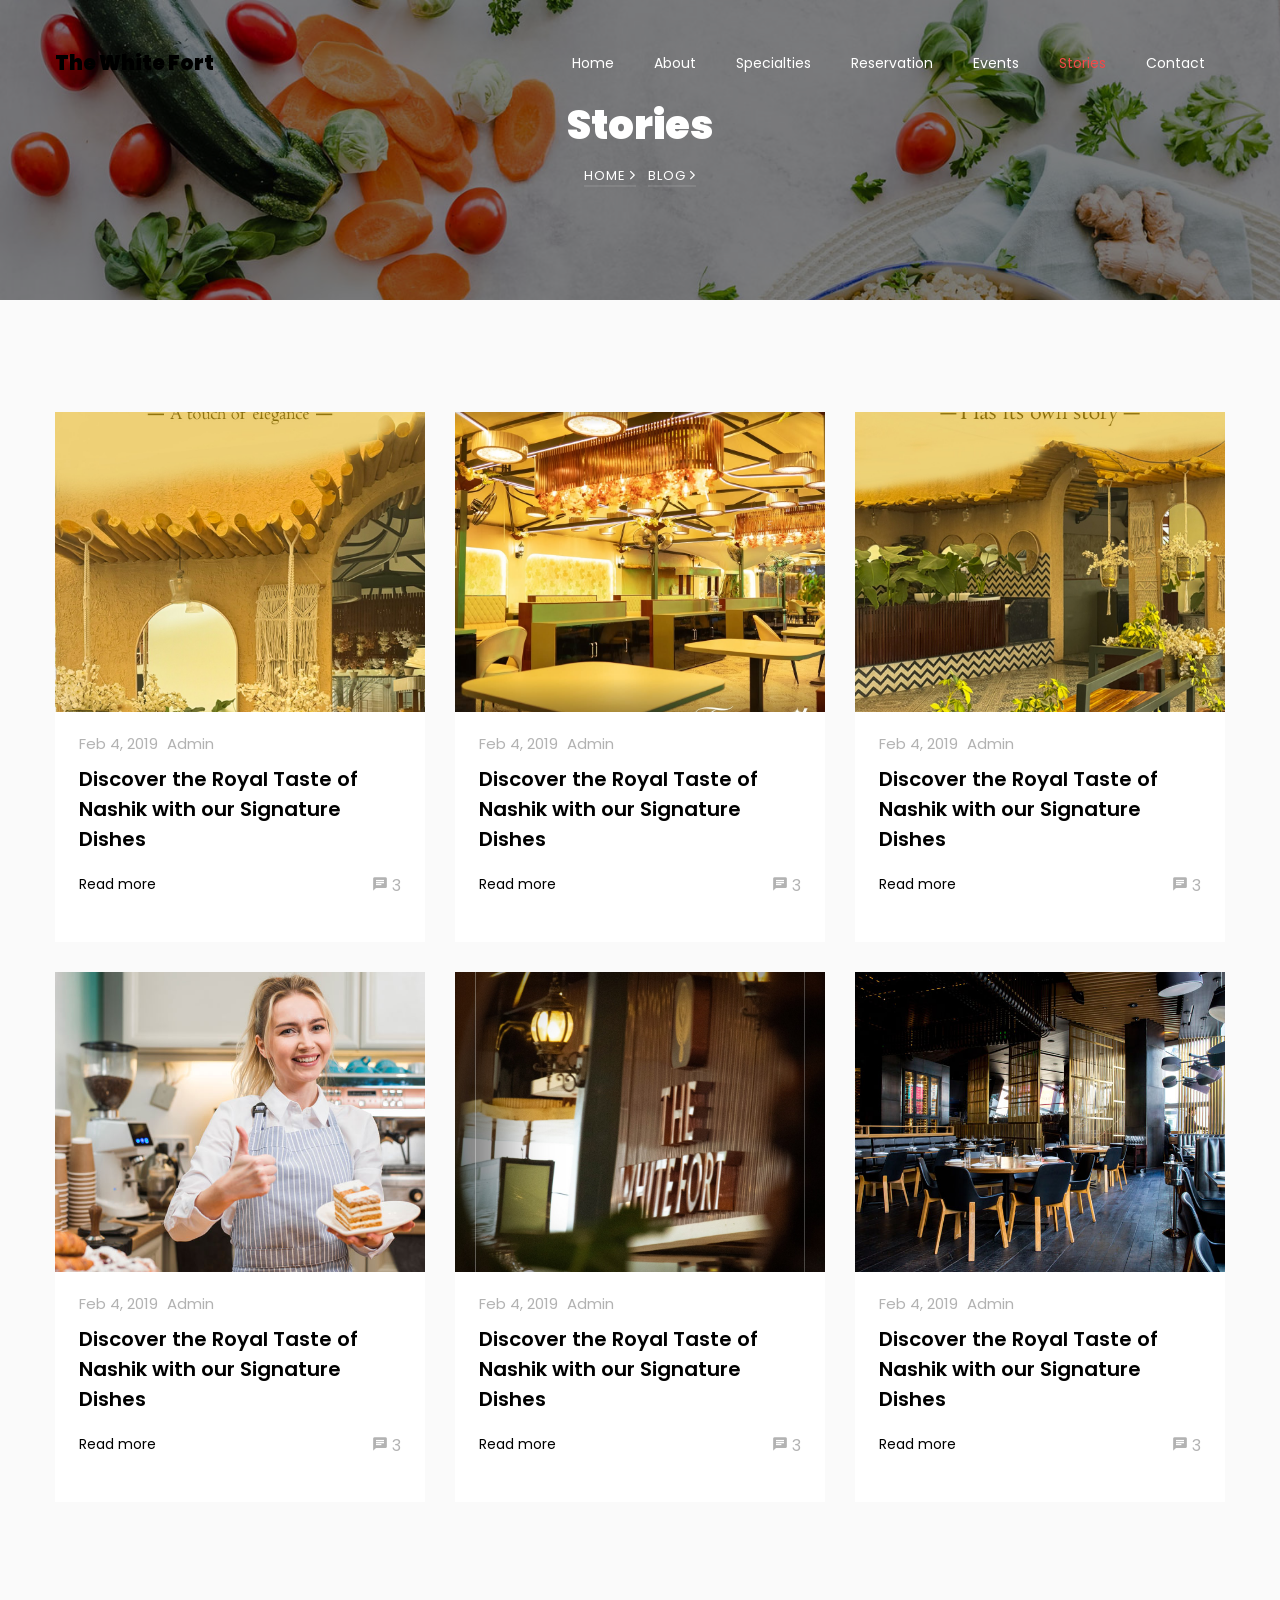
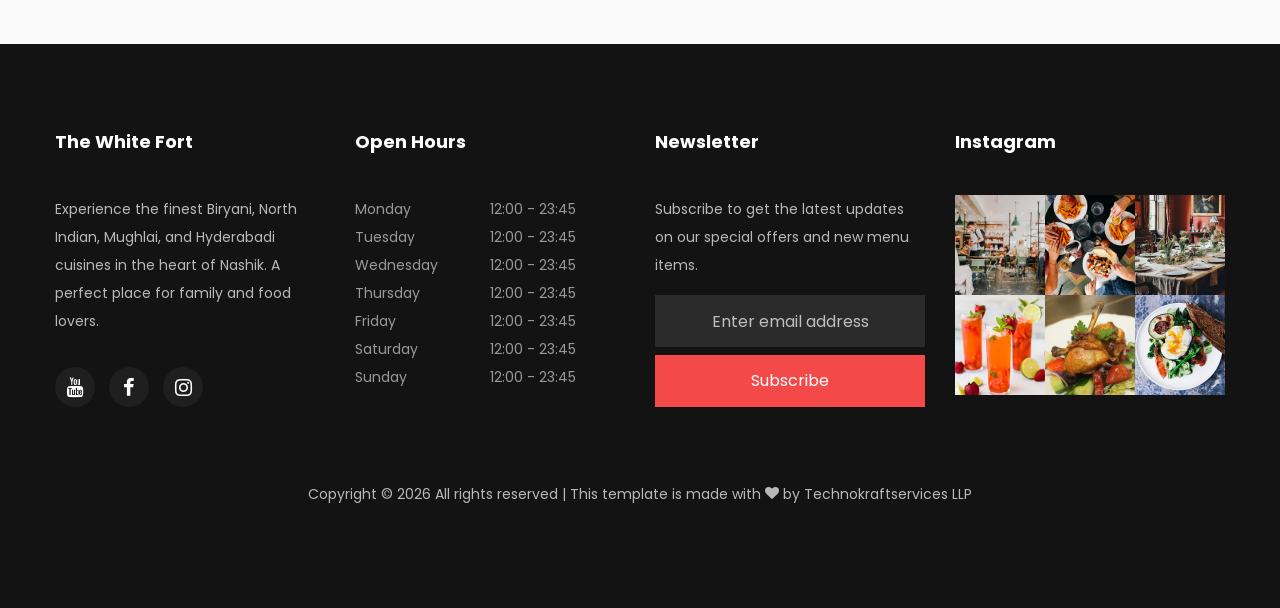
<file: blog.html>
<!DOCTYPE html>
<html lang="en">

<head>
  <title>The White Fort - Stories</title>
  <meta charset="utf-8">
  <meta name="viewport" content="width=device-width, initial-scale=1, shrink-to-fit=no">

  <link href="https://fonts.googleapis.com/css?family=Poppins:100,200,300,400,500,600,700,800,900" rel="stylesheet">
  <link href="https://fonts.googleapis.com/css?family=Lovers+Quarrel" rel="stylesheet">

  <link rel="stylesheet" href="css/open-iconic-bootstrap.min.css">
  <link rel="stylesheet" href="css/animate.css">

  <link rel="stylesheet" href="css/owl.carousel.min.css">
  <link rel="stylesheet" href="css/owl.theme.default.min.css">
  <link rel="stylesheet" href="css/magnific-popup.css">

  <link rel="stylesheet" href="css/aos.css">

  <link rel="stylesheet" href="css/ionicons.min.css">

  <link rel="stylesheet" href="css/bootstrap-datepicker.css">
  <link rel="stylesheet" href="css/jquery.timepicker.css">


  <link rel="stylesheet" href="css/flaticon.css">
  <link rel="stylesheet" href="css/icomoon.css">
  <link rel="stylesheet" href="css/style.css">
  <style id="twf-square-style">
    .img,
    .thumb-menu,
    .form-control,
    .btn,
    .dbox,
    .event-card,
    .twf-modal {
      border-radius: 0 !important;
    }

    .icon {
      border-radius: 0 !important;
    }
  </style>
  <style id="twf-custom-overrides">
    /* Square Corners */
    .img,
    .thumb-menu,
    .form-control,
    .btn,
    .dbox,
    .event-card,
    .twf-modal,
    .icon {
      border-radius: 0 !important;
    }

    /* Modal Close Button Visibility */
    .twf-modal-close {
      color: #ffffff !important;
      opacity: 1 !important;
      font-size: 28px !important;
      background: rgba(255, 255, 255, 0.1) !important;
      border: none !important;
      width: 40px !important;
      height: 40px !important;
      display: flex !important;
      align-items: center !important;
      justify-content: center !important;
      position: absolute !important;
      top: 15px !important;
      right: 15px !important;
      z-index: 9999 !important;
    }

    .twf-modal-close:hover {
      background: rgba(255, 255, 255, 0.3) !important;
    }

    /* Contact Card Icons Visibility */
    .dbox .icon {
      background: #c0872a !important;
      color: #ffffff !important;
      width: 60px !important;
      height: 60px !important;
      display: flex !important;
      align-items: center !important;
      justify-content: center !important;
      margin: 0 auto 20px !important;
    }

    .dbox .icon span {
      color: #ffffff !important;
      font-size: 24px !important;
      display: block !important;
    }
  </style>
</head>

<body>

  <nav class="navbar navbar-expand-lg navbar-dark ftco_navbar bg-dark ftco-navbar-light" id="ftco-navbar">
    <div class="container">
      <a class="navbar-brand" href="index.html">The White Fort</a>
      <button class="navbar-toggler" type="button" data-toggle="collapse" data-target="#ftco-nav"
        aria-controls="ftco-nav" aria-expanded="false" aria-label="Toggle navigation">
        <span class="icon-menu"></span> Menu
      </button>

      <div class="collapse navbar-collapse" id="ftco-nav">
        <ul class="navbar-nav ml-auto">
          <li id="nav-index" class="nav-item"><a href="index.html" class="nav-link">Home</a></li>
          <li id="nav-about" class="nav-item"><a href="about.html" class="nav-link">About</a></li>
          <li id="nav-menu" class="nav-item"><a href="menu.html" class="nav-link">Specialties</a></li>
          <li id="nav-reservation" class="nav-item"><a href="reservation.html" class="nav-link">Reservation</a></li>
          <li id="nav-events" class="nav-item"><a href="events.html" class="nav-link">Events</a></li>
          <li id="nav-blog" class="nav-item active"><a href="blog.html" class="nav-link">Stories</a></li>
          <li id="nav-contact" class="nav-item"><a href="contact.html" class="nav-link">Contact</a></li>
        </ul>
      </div>
    </div>
  </nav>
  <!-- END nav -->

  <section class="hero-wrap hero-wrap-2" style="background-image: url('images/bg_4.jpg');"
    data-stellar-background-ratio="0.5">
    <div class="overlay"></div>
    <div class="container">
      <div class="row no-gutters slider-text align-items-center justify-content-center">
        <div class="col-md-9 ftco-animate text-center">
          <h1 class="mb-2 bread">Stories</h1>
          <p class="breadcrumbs"><span class="mr-2"><a href="index.html">Home <i
                  class="ion-ios-arrow-forward"></i></a></span> <span>Blog <i class="ion-ios-arrow-forward"></i></span>
          </p>
        </div>
      </div>
    </div>
  </section>

  <section class="ftco-section bg-light">
    <div class="container">
      <div class="row">
        <div class="col-md-4 ftco-animate">
          <div class="blog-entry">
            <a href="blog-single.html" class="block-20" style="background-image: url('images/image_1.jpg');">
            </a>
            <div class="text px-4 pt-3 pb-4">
              <div class="meta">
                <div><a href="#">Feb 4, 2019</a></div>
                <div><a href="#">Admin</a></div>
              </div>
              <h3 class="heading"><a href="blog-single.html">Discover the Royal Taste of Nashik with our Signature
                  Dishes</a>
              </h3>
              <p class="clearfix">
                <a href="blog-single.html" class="float-left read">Read more</a>
                <a href="blog-single.html" class="float-right meta-chat"><span class="icon-chat"></span> 3</a>
              </p>
            </div>
          </div>
        </div>
        <div class="col-md-4 ftco-animate">
          <div class="blog-entry">
            <a href="blog-single.html" class="block-20" style="background-image: url('images/image_2.jpg');">
            </a>
            <div class="text px-4 pt-3 pb-4">
              <div class="meta">
                <div><a href="#">Feb 4, 2019</a></div>
                <div><a href="#">Admin</a></div>
              </div>
              <h3 class="heading"><a href="blog-single.html">Discover the Royal Taste of Nashik with our Signature
                  Dishes</a>
              </h3>
              <p class="clearfix">
                <a href="blog-single.html" class="float-left read">Read more</a>
                <a href="blog-single.html" class="float-right meta-chat"><span class="icon-chat"></span> 3</a>
              </p>
            </div>
          </div>
        </div>
        <div class="col-md-4 ftco-animate">
          <div class="blog-entry">
            <a href="blog-single.html" class="block-20" style="background-image: url('images/image_3.jpg');">
            </a>
            <div class="text px-4 pt-3 pb-4">
              <div class="meta">
                <div><a href="#">Feb 4, 2019</a></div>
                <div><a href="#">Admin</a></div>
              </div>
              <h3 class="heading"><a href="blog-single.html">Discover the Royal Taste of Nashik with our Signature
                  Dishes</a>
              </h3>
              <p class="clearfix">
                <a href="blog-single.html" class="float-left read">Read more</a>
                <a href="blog-single.html" class="float-right meta-chat"><span class="icon-chat"></span> 3</a>
              </p>
            </div>
          </div>
        </div>
        <div class="col-md-4 ftco-animate">
          <div class="blog-entry">
            <a href="blog-single.html" class="block-20" style="background-image: url('images/image_4.jpg');">
            </a>
            <div class="text px-4 pt-3 pb-4">
              <div class="meta">
                <div><a href="#">Feb 4, 2019</a></div>
                <div><a href="#">Admin</a></div>
              </div>
              <h3 class="heading"><a href="blog-single.html">Discover the Royal Taste of Nashik with our Signature
                  Dishes</a>
              </h3>
              <p class="clearfix">
                <a href="blog-single.html" class="float-left read">Read more</a>
                <a href="blog-single.html" class="float-right meta-chat"><span class="icon-chat"></span> 3</a>
              </p>
            </div>
          </div>
        </div>
        <div class="col-md-4 ftco-animate">
          <div class="blog-entry">
            <a href="blog-single.html" class="block-20" style="background-image: url('images/image_5.jpg');">
            </a>
            <div class="text px-4 pt-3 pb-4">
              <div class="meta">
                <div><a href="#">Feb 4, 2019</a></div>
                <div><a href="#">Admin</a></div>
              </div>
              <h3 class="heading"><a href="blog-single.html">Discover the Royal Taste of Nashik with our Signature
                  Dishes</a>
              </h3>
              <p class="clearfix">
                <a href="blog-single.html" class="float-left read">Read more</a>
                <a href="blog-single.html" class="float-right meta-chat"><span class="icon-chat"></span> 3</a>
              </p>
            </div>
          </div>
        </div>
        <div class="col-md-4 ftco-animate">
          <div class="blog-entry">
            <a href="blog-single.html" class="block-20" style="background-image: url('images/image_6.jpg');">
            </a>
            <div class="text px-4 pt-3 pb-4">
              <div class="meta">
                <div><a href="#">Feb 4, 2019</a></div>
                <div><a href="#">Admin</a></div>
              </div>
              <h3 class="heading"><a href="blog-single.html">Discover the Royal Taste of Nashik with our Signature
                  Dishes</a>
              </h3>
              <p class="clearfix">
                <a href="blog-single.html" class="float-left read">Read more</a>
                <a href="blog-single.html" class="float-right meta-chat"><span class="icon-chat"></span> 3</a>
              </p>
            </div>
          </div>
        </div>
      </div>
    </div>
  </section>

  <footer class="ftco-footer ftco-bg-dark ftco-section">
    <div class="container">
      <div class="row mb-5">
        <div class="col-md-6 col-lg-3">
          <div class="ftco-footer-widget mb-4">
            <h2 class="ftco-heading-2">The White Fort</h2>
            <p>Experience the finest Biryani, North Indian, Mughlai, and Hyderabadi cuisines in the heart of
              Nashik. A perfect place for family and food lovers.</p>
            <ul class="ftco-footer-social list-unstyled float-md-left float-lft mt-3">
              <li class="ftco-animate"><a href="https://www.youtube.com/watch?v=6WiVUWBnObA"><span
                    class="icon-youtube"></span></a></li>
              <li class="ftco-animate"><a
                  href="https://www.facebook.com/people/The-White-Fort-Restaurant/61576099786165/"><span
                    class="icon-facebook"></span></a></li>
              <li class="ftco-animate"><a href="https://www.instagram.com/thewhitefort_restaurant_nashik/"><span
                    class="icon-instagram"></span></a></li>
            </ul>
          </div>
        </div>
        <div class="col-md-6 col-lg-3">
          <div class="ftco-footer-widget mb-4">
            <h2 class="ftco-heading-2">Open Hours</h2>
            <ul class="list-unstyled open-hours">
              <li class="d-flex"><span>Monday</span><span>12:00 - 23:45</span></li>
              <li class="d-flex"><span>Tuesday</span><span>12:00 - 23:45</span></li>
              <li class="d-flex"><span>Wednesday</span><span>12:00 - 23:45</span></li>
              <li class="d-flex"><span>Thursday</span><span>12:00 - 23:45</span></li>
              <li class="d-flex"><span>Friday</span><span>12:00 - 23:45</span></li>
              <li class="d-flex"><span>Saturday</span><span>12:00 - 23:45</span></li>
              <li class="d-flex"><span>Sunday</span><span>12:00 - 23:45</span></li>
            </ul>
          </div>
        </div>
        <div class="col-md-6 col-lg-3">
          <div class="ftco-footer-widget mb-4">
            <h2 class="ftco-heading-2">Newsletter</h2>
            <p>Subscribe to get the latest updates on our special offers and new menu items.</p>
            <form action="#" class="subscribe-form">
              <div class="form-group">
                <input type="text" class="form-control mb-2 text-center" placeholder="Enter email address">
                <input type="submit" value="Subscribe" class="form-control submit px-3">
              </div>
            </form>
          </div>
        </div>
        <div class="col-md-6 col-lg-3">
          <div class="ftco-footer-widget mb-4">
            <h2 class="ftco-heading-2">Instagram</h2>
            <div class="thumb d-sm-flex">
              <a href="#" class="thumb-menu img" style="background-image: url(images/insta-1.jpg);"></a>
              <a href="#" class="thumb-menu img" style="background-image: url(images/insta-2.jpg);"></a>
              <a href="#" class="thumb-menu img" style="background-image: url(images/insta-3.jpg);"></a>
            </div>
            <div class="thumb d-flex">
              <a href="#" class="thumb-menu img" style="background-image: url(images/insta-4.jpg);"></a>
              <a href="#" class="thumb-menu img" style="background-image: url(images/insta-5.jpg);"></a>
              <a href="#" class="thumb-menu img" style="background-image: url(images/insta-6.jpg);"></a>
            </div>
          </div>
        </div>
      </div>
      <div class="row">
        <div class="col-md-12 text-center">
          <p>Copyright &copy;
            <script>document.write(new Date().getFullYear());</script> All rights reserved | This template
            is made with <i class="icon-heart" aria-hidden="true"></i> by <a href="#"
              target="_blank">Technokraftservices LLP</a>
          </p>
        </div>
      </div>
    </div>
  </footer>



  <!-- loader -->
  <div id="ftco-loader" class="show fullscreen"><svg class="circular" width="48px" height="48px">
      <circle class="path-bg" cx="24" cy="24" r="22" fill="none" stroke-width="4" stroke="#eeeeee" />
      <circle class="path" cx="24" cy="24" r="22" fill="none" stroke-width="4" stroke-miterlimit="10"
        stroke="#F96D00" />
    </svg></div>


  <script src="js/jquery.min.js"></script>
  <script src="js/jquery-migrate-3.0.1.min.js"></script>
  <script src="js/popper.min.js"></script>
  <script src="js/bootstrap.min.js"></script>
  <script src="js/jquery.easing.1.3.js"></script>
  <script src="js/jquery.waypoints.min.js"></script>
  <script src="js/jquery.stellar.min.js"></script>
  <script src="js/owl.carousel.min.js"></script>
  <script src="js/jquery.magnific-popup.min.js"></script>
  <script src="js/aos.js"></script>
  <script src="js/jquery.animateNumber.min.js"></script>
  <script src="js/bootstrap-datepicker.js"></script>
  <script src="js/jquery.timepicker.min.js"></script>
  <script src="js/scrollax.min.js"></script>
  <script src="js/main.js"></script>

</body>

</html>
</file>
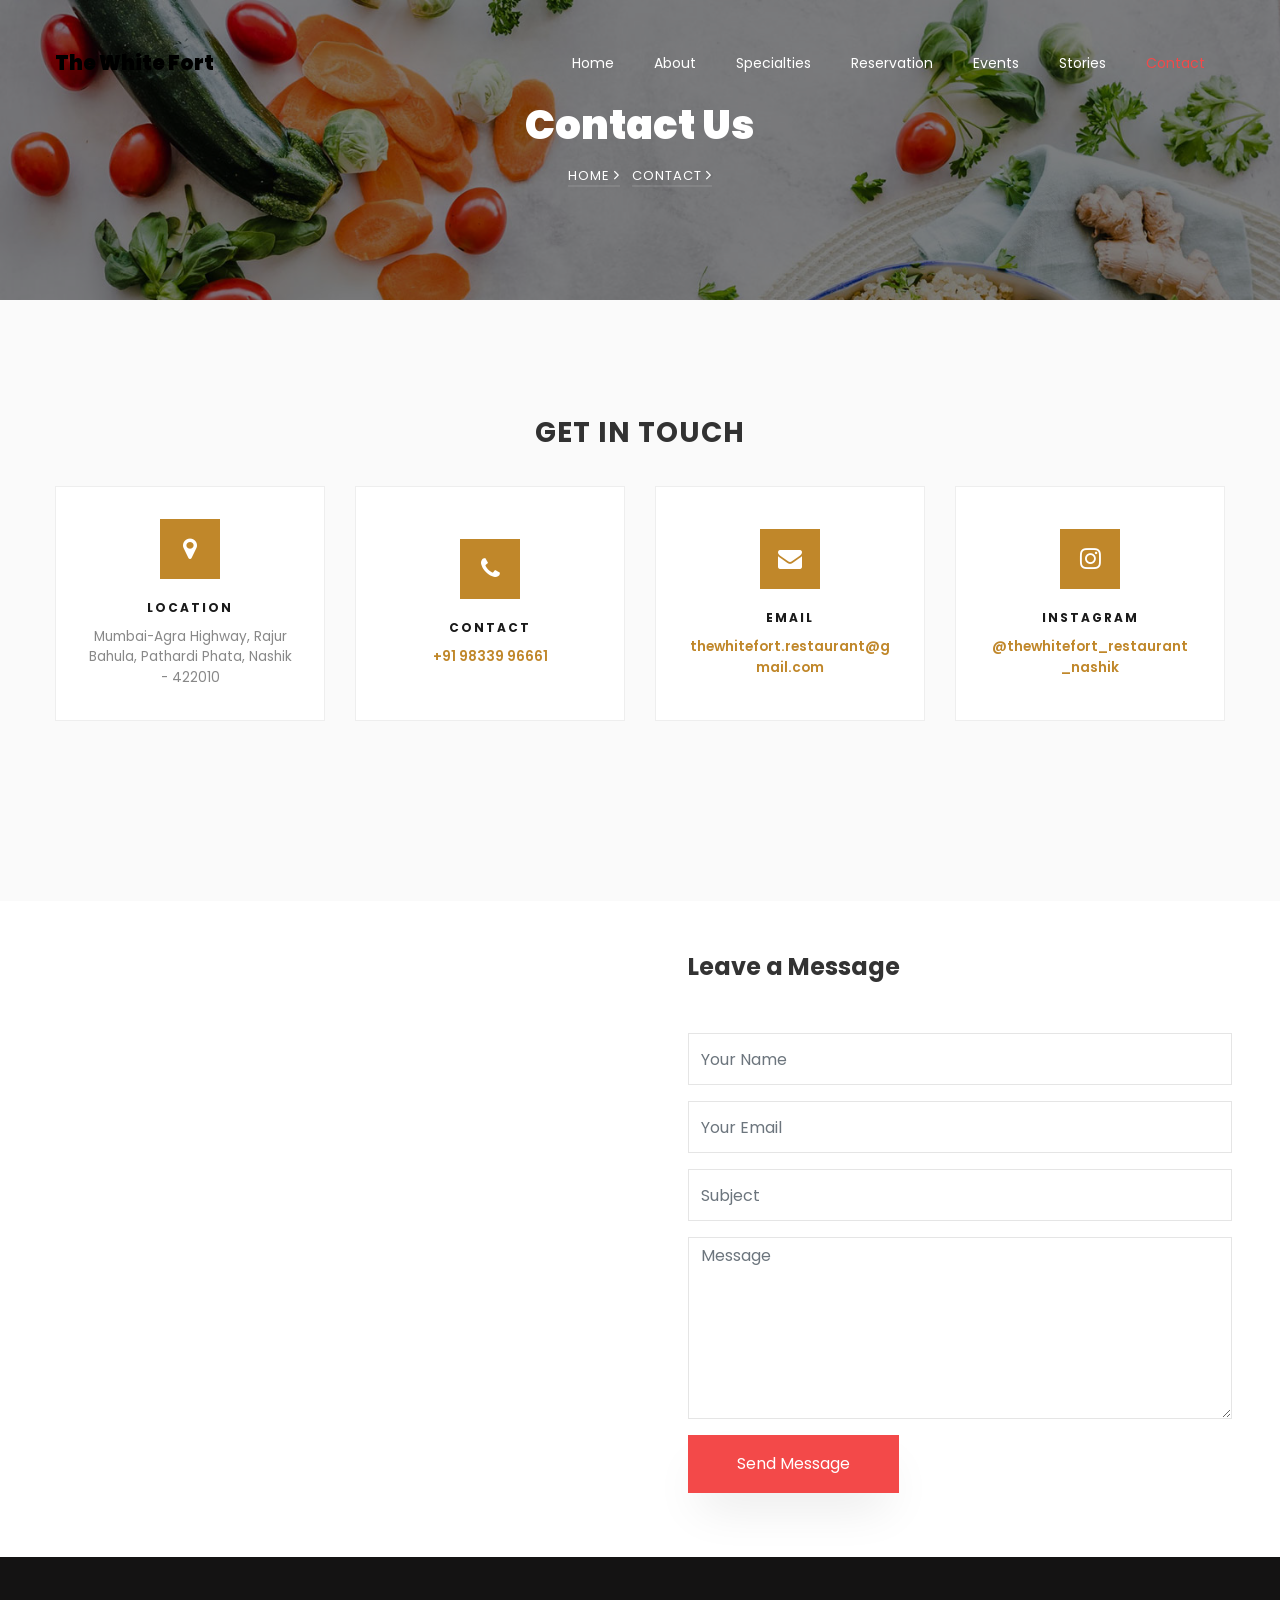
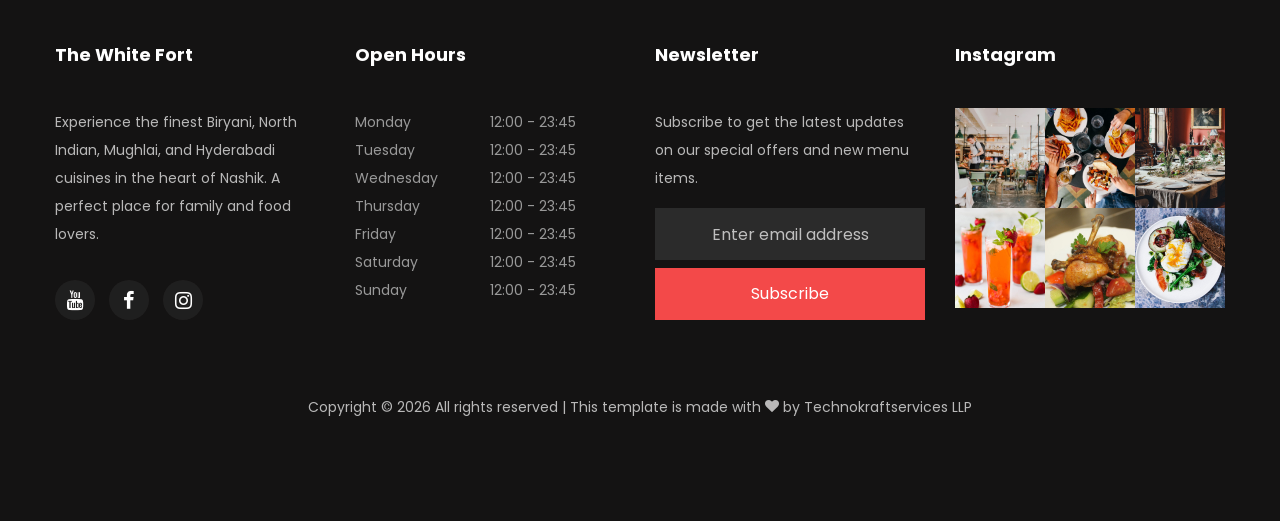
<file: contact.html>
<!DOCTYPE html>
<html lang="en">

<head>
  <title>The White Fort - Contact Us</title>
  <meta charset="utf-8">
  <meta name="viewport" content="width=device-width, initial-scale=1, shrink-to-fit=no">

  <link href="https://fonts.googleapis.com/css?family=Poppins:100,200,300,400,500,600,700,800,900" rel="stylesheet">
  <link href="https://fonts.googleapis.com/css?family=Lovers+Quarrel" rel="stylesheet">

  <link rel="stylesheet" href="css/open-iconic-bootstrap.min.css">
  <link rel="stylesheet" href="css/animate.css">

  <link rel="stylesheet" href="css/owl.carousel.min.css">
  <link rel="stylesheet" href="css/owl.theme.default.min.css">
  <link rel="stylesheet" href="css/magnific-popup.css">

  <link rel="stylesheet" href="css/aos.css">

  <link rel="stylesheet" href="css/ionicons.min.css">

  <link rel="stylesheet" href="css/bootstrap-datepicker.css">
  <link rel="stylesheet" href="css/jquery.timepicker.css">


  <link rel="stylesheet" href="css/flaticon.css">
  <link rel="stylesheet" href="css/icomoon.css">
  <link rel="stylesheet" href="css/style.css">
  <style id="twf-square-style">
    .img,
    .thumb-menu,
    .form-control,
    .btn,
    .dbox,
    .event-card,
    .twf-modal {
      border-radius: 0 !important;
    }

    .icon {
      border-radius: 0 !important;
    }
  </style>
  <style id="twf-custom-overrides">
    /* Square Corners */
    .img,
    .thumb-menu,
    .form-control,
    .btn,
    .dbox,
    .event-card,
    .twf-modal,
    .icon {
      border-radius: 0 !important;
    }

    /* Modal Close Button Visibility */
    .twf-modal-close {
      color: #ffffff !important;
      opacity: 1 !important;
      font-size: 28px !important;
      background: rgba(255, 255, 255, 0.1) !important;
      border: none !important;
      width: 40px !important;
      height: 40px !important;
      display: flex !important;
      align-items: center !important;
      justify-content: center !important;
      position: absolute !important;
      top: 15px !important;
      right: 15px !important;
      z-index: 9999 !important;
    }

    .twf-modal-close:hover {
      background: rgba(255, 255, 255, 0.3) !important;
    }

    /* Contact Card Icons Visibility */
    .dbox .icon {
      background: #c0872a !important;
      color: #ffffff !important;
      width: 60px !important;
      height: 60px !important;
      display: flex !important;
      align-items: center !important;
      justify-content: center !important;
      margin: 0 auto 20px !important;
    }

    .dbox .icon span {
      color: #ffffff !important;
      font-size: 24px !important;
      display: block !important;
    }
  </style>
</head>

<body>

  <nav class="navbar navbar-expand-lg navbar-dark ftco_navbar bg-dark ftco-navbar-light" id="ftco-navbar">
    <div class="container">
      <a class="navbar-brand" href="index.html">The White Fort</a>
      <button class="navbar-toggler" type="button" data-toggle="collapse" data-target="#ftco-nav"
        aria-controls="ftco-nav" aria-expanded="false" aria-label="Toggle navigation">
        <span class="icon-menu"></span> Menu
      </button>

      <div class="collapse navbar-collapse" id="ftco-nav">
        <ul class="navbar-nav ml-auto">
          <li id="nav-index" class="nav-item"><a href="index.html" class="nav-link">Home</a></li>
          <li id="nav-about" class="nav-item"><a href="about.html" class="nav-link">About</a></li>
          <li id="nav-menu" class="nav-item"><a href="menu.html" class="nav-link">Specialties</a></li>
          <li id="nav-reservation" class="nav-item"><a href="reservation.html" class="nav-link">Reservation</a></li>
          <li id="nav-events" class="nav-item"><a href="events.html" class="nav-link">Events</a></li>
          <li id="nav-blog" class="nav-item"><a href="blog.html" class="nav-link">Stories</a></li>
          <li id="nav-contact" class="nav-item active"><a href="contact.html" class="nav-link">Contact</a></li>
        </ul>
      </div>
    </div>
  </nav>

  <style>
    .dbox {
      background: #fff;
      padding: 35px 25px;
      border: 1px solid #eee;
      border-radius: 0;
      text-align: center;
      width: 100%;
      margin-bottom: 20px;
      min-height: 220px;
      display: flex;
      flex-direction: column;
      justify-content: center;
      transition: 0.3s;
    }

    .dbox:hover {
      box-shadow: 0 10px 30px rgba(0, 0, 0, 0.05);
    }

    .dbox .icon {
      width: 60px;
      height: 60px;
      background: #c0872a !important;
      color: #fff !important;
      display: flex !important;
      align-items: center;
      justify-content: center;
      margin: 0 auto 20px;
      font-size: 24px;
      position: relative;
      z-index: 1;
    }

    .dbox .icon span {
      color: #fff !important;
      font-size: 24px !important;
    }

    .dbox h3 {
      font-size: 0.75rem;
      text-transform: uppercase;
      letter-spacing: 2px;
      font-weight: 700;
      color: #1a1a1a;
      margin-bottom: 10px;
    }

    .dbox span {
      color: #888;
      font-size: 0.85rem;
      word-break: break-word;
      line-height: 1.5;
    }

    .dbox a {
      color: #c0872a;
      font-weight: 600;
    }
  </style>

  <section class="hero-wrap hero-wrap-2" style="background-image: url('images/bg_4.jpg');"
    data-stellar-background-ratio="0.5">
    <div class="overlay"></div>
    <div class="container">
      <div class="row no-gutters slider-text align-items-center justify-content-center">
        <div class="col-md-9 ftco-animate text-center">
          <h1 class="mb-2 bread">Contact Us</h1>
          <p class="breadcrumbs"><span class="mr-2"><a href="index.html">Home <i
                  class="ion-ios-arrow-forward"></i></a></span> <span>Contact <i
                class="ion-ios-arrow-forward"></i></span></p>
        </div>
      </div>
    </div>
  </section>

  <section class="ftco-section contact-section bg-light">
    <div class="container">
      <div class="row d-flex mb-5 contact-info">
        <div class="col-md-12 mb-4 text-center">
          <h2 class="h3 font-weight-bold" style="text-transform:uppercase; letter-spacing:1px;">Get In Touch</h2>
        </div>
        <div class="col-md-3 d-flex">
          <div class="dbox">
            <div class="icon"><span class="icon-map-marker"></span></div>
            <h3>Location</h3>
            <span>Mumbai-Agra Highway, Rajur Bahula, Pathardi Phata, Nashik - 422010</span>
          </div>
        </div>
        <div class="col-md-3 d-flex">
          <div class="dbox">
            <div class="icon"><span class="icon-phone"></span></div>
            <h3>Contact</h3>
            <span><a href="tel:+919833996661">+91 98339 96661</a></span>
          </div>
        </div>
        <div class="col-md-3 d-flex">
          <div class="dbox">
            <div class="icon"><span class="icon-envelope"></span></div>
            <h3>Email</h3>
            <span><a href="mailto:thewhitefort.restaurant@gmail.com">thewhitefort.restaurant@gmail.com</a></span>
          </div>
        </div>
        <div class="col-md-3 d-flex">
          <div class="dbox">
            <div class="icon"><span class="icon-instagram"></span></div>
            <h3>Instagram</h3>
            <span><a
                href="https://www.instagram.com/thewhitefort_restaurant_nashik/">@thewhitefort_restaurant_nashik</a></span>
          </div>
        </div>
      </div>
    </div>
  </section>
  <section class="ftco-section ftco-no-pt ftco-no-pb contact-section">
    <div class="container-fluid p-0">
      <div class="row no-gutters">
        <div class="col-md-6 p-5 order-md-last bg-white">
          <h2 class="h4 mb-5 font-weight-bold">Leave a Message</h2>
          <form action="#">
            <div class="form-group">
              <input type="text" class="form-control" placeholder="Your Name" style="border-radius:0;">
            </div>
            <div class="form-group">
              <input type="text" class="form-control" placeholder="Your Email" style="border-radius:0;">
            </div>
            <div class="form-group">
              <input type="text" class="form-control" placeholder="Subject" style="border-radius:0;">
            </div>
            <div class="form-group">
              <textarea name="" id="" cols="30" rows="7" class="form-control" placeholder="Message"
                style="border-radius:0;"></textarea>
            </div>
            <div class="form-group">
              <input type="submit" value="Send Message" class="btn btn-primary py-3 px-5" style="border-radius:0;">
            </div>
          </form>
        </div>
        <div class="col-md-6 d-flex align-items-stretch">
          <iframe
            src="https://www.google.com/maps/embed?pb=!1m18!1m12!1m3!1d3751.4483865636007!2d73.69790737522652!3d19.905501181477447!2m3!1f0!2f0!3f0!3m2!1i1024!2i768!4f13.1!3m3!1m2!1s0x3bdd93003b2543a9%3A0x51902ab78167125b!2sThe%20White%20Fort%20Restaurant%20-%20Best%20Restaurant%20In%20Nashik!5e0!3m2!1sen!2sin!4v1772879221800!5m2!1sen!2sin"
            width="100%" height="100%" style="border:0; min-height:450px;" allowfullscreen="" loading="lazy"
            referrerpolicy="no-referrer-when-downgrade"></iframe>
        </div>
      </div>
    </div>
  </section>


  <footer class="ftco-footer ftco-bg-dark ftco-section">
    <div class="container">
      <div class="row mb-5">
        <div class="col-md-6 col-lg-3">
          <div class="ftco-footer-widget mb-4">
            <h2 class="ftco-heading-2">The White Fort</h2>
            <p>Experience the finest Biryani, North Indian, Mughlai, and Hyderabadi cuisines in the heart of
              Nashik. A perfect place for family and food lovers.</p>
            <ul class="ftco-footer-social list-unstyled float-md-left float-lft mt-3">
              <li class="ftco-animate"><a href="https://www.youtube.com/watch?v=6WiVUWBnObA"><span
                    class="icon-youtube"></span></a></li>
              <li class="ftco-animate"><a
                  href="https://www.facebook.com/people/The-White-Fort-Restaurant/61576099786165/"><span
                    class="icon-facebook"></span></a></li>
              <li class="ftco-animate"><a href="https://www.instagram.com/thewhitefort_restaurant_nashik/"><span
                    class="icon-instagram"></span></a></li>
            </ul>
          </div>
        </div>
        <div class="col-md-6 col-lg-3">
          <div class="ftco-footer-widget mb-4">
            <h2 class="ftco-heading-2">Open Hours</h2>
            <ul class="list-unstyled open-hours">
              <li class="d-flex"><span>Monday</span><span>12:00 - 23:45</span></li>
              <li class="d-flex"><span>Tuesday</span><span>12:00 - 23:45</span></li>
              <li class="d-flex"><span>Wednesday</span><span>12:00 - 23:45</span></li>
              <li class="d-flex"><span>Thursday</span><span>12:00 - 23:45</span></li>
              <li class="d-flex"><span>Friday</span><span>12:00 - 23:45</span></li>
              <li class="d-flex"><span>Saturday</span><span>12:00 - 23:45</span></li>
              <li class="d-flex"><span>Sunday</span><span>12:00 - 23:45</span></li>
            </ul>
          </div>
        </div>
        <div class="col-md-6 col-lg-3">
          <div class="ftco-footer-widget mb-4">
            <h2 class="ftco-heading-2">Newsletter</h2>
            <p>Subscribe to get the latest updates on our special offers and new menu items.</p>
            <form action="#" class="subscribe-form">
              <div class="form-group">
                <input type="text" class="form-control mb-2 text-center" placeholder="Enter email address">
                <input type="submit" value="Subscribe" class="form-control submit px-3">
              </div>
            </form>
          </div>
        </div>
        <div class="col-md-6 col-lg-3">
          <div class="ftco-footer-widget mb-4">
            <h2 class="ftco-heading-2">Instagram</h2>
            <div class="thumb d-sm-flex">
              <a href="#" class="thumb-menu img" style="background-image: url(images/insta-1.jpg);"></a>
              <a href="#" class="thumb-menu img" style="background-image: url(images/insta-2.jpg);"></a>
              <a href="#" class="thumb-menu img" style="background-image: url(images/insta-3.jpg);"></a>
            </div>
            <div class="thumb d-flex">
              <a href="#" class="thumb-menu img" style="background-image: url(images/insta-4.jpg);"></a>
              <a href="#" class="thumb-menu img" style="background-image: url(images/insta-5.jpg);"></a>
              <a href="#" class="thumb-menu img" style="background-image: url(images/insta-6.jpg);"></a>
            </div>
          </div>
        </div>
      </div>
      <div class="row">
        <div class="col-md-12 text-center">
          <p>Copyright &copy;
            <script>document.write(new Date().getFullYear());</script> All rights reserved | This template
            is made with <i class="icon-heart" aria-hidden="true"></i> by <a href="#"
              target="_blank">Technokraftservices LLP</a>
          </p>
        </div>
      </div>
    </div>
  </footer>



  <!-- loader -->
  <div id="ftco-loader" class="show fullscreen"><svg class="circular" width="48px" height="48px">
      <circle class="path-bg" cx="24" cy="24" r="22" fill="none" stroke-width="4" stroke="#eeeeee" />
      <circle class="path" cx="24" cy="24" r="22" fill="none" stroke-width="4" stroke-miterlimit="10"
        stroke="#F96D00" />
    </svg></div>


  <script src="js/jquery.min.js"></script>
  <script src="js/jquery-migrate-3.0.1.min.js"></script>
  <script src="js/popper.min.js"></script>
  <script src="js/bootstrap.min.js"></script>
  <script src="js/jquery.easing.1.3.js"></script>
  <script src="js/jquery.waypoints.min.js"></script>
  <script src="js/jquery.stellar.min.js"></script>
  <script src="js/owl.carousel.min.js"></script>
  <script src="js/jquery.magnific-popup.min.js"></script>
  <script src="js/aos.js"></script>
  <script src="js/jquery.animateNumber.min.js"></script>
  <script src="js/bootstrap-datepicker.js"></script>
  <script src="js/jquery.timepicker.min.js"></script>
  <script src="js/scrollax.min.js"></script>
  <script src="js/main.js"></script>

</body>

</html>
</file>
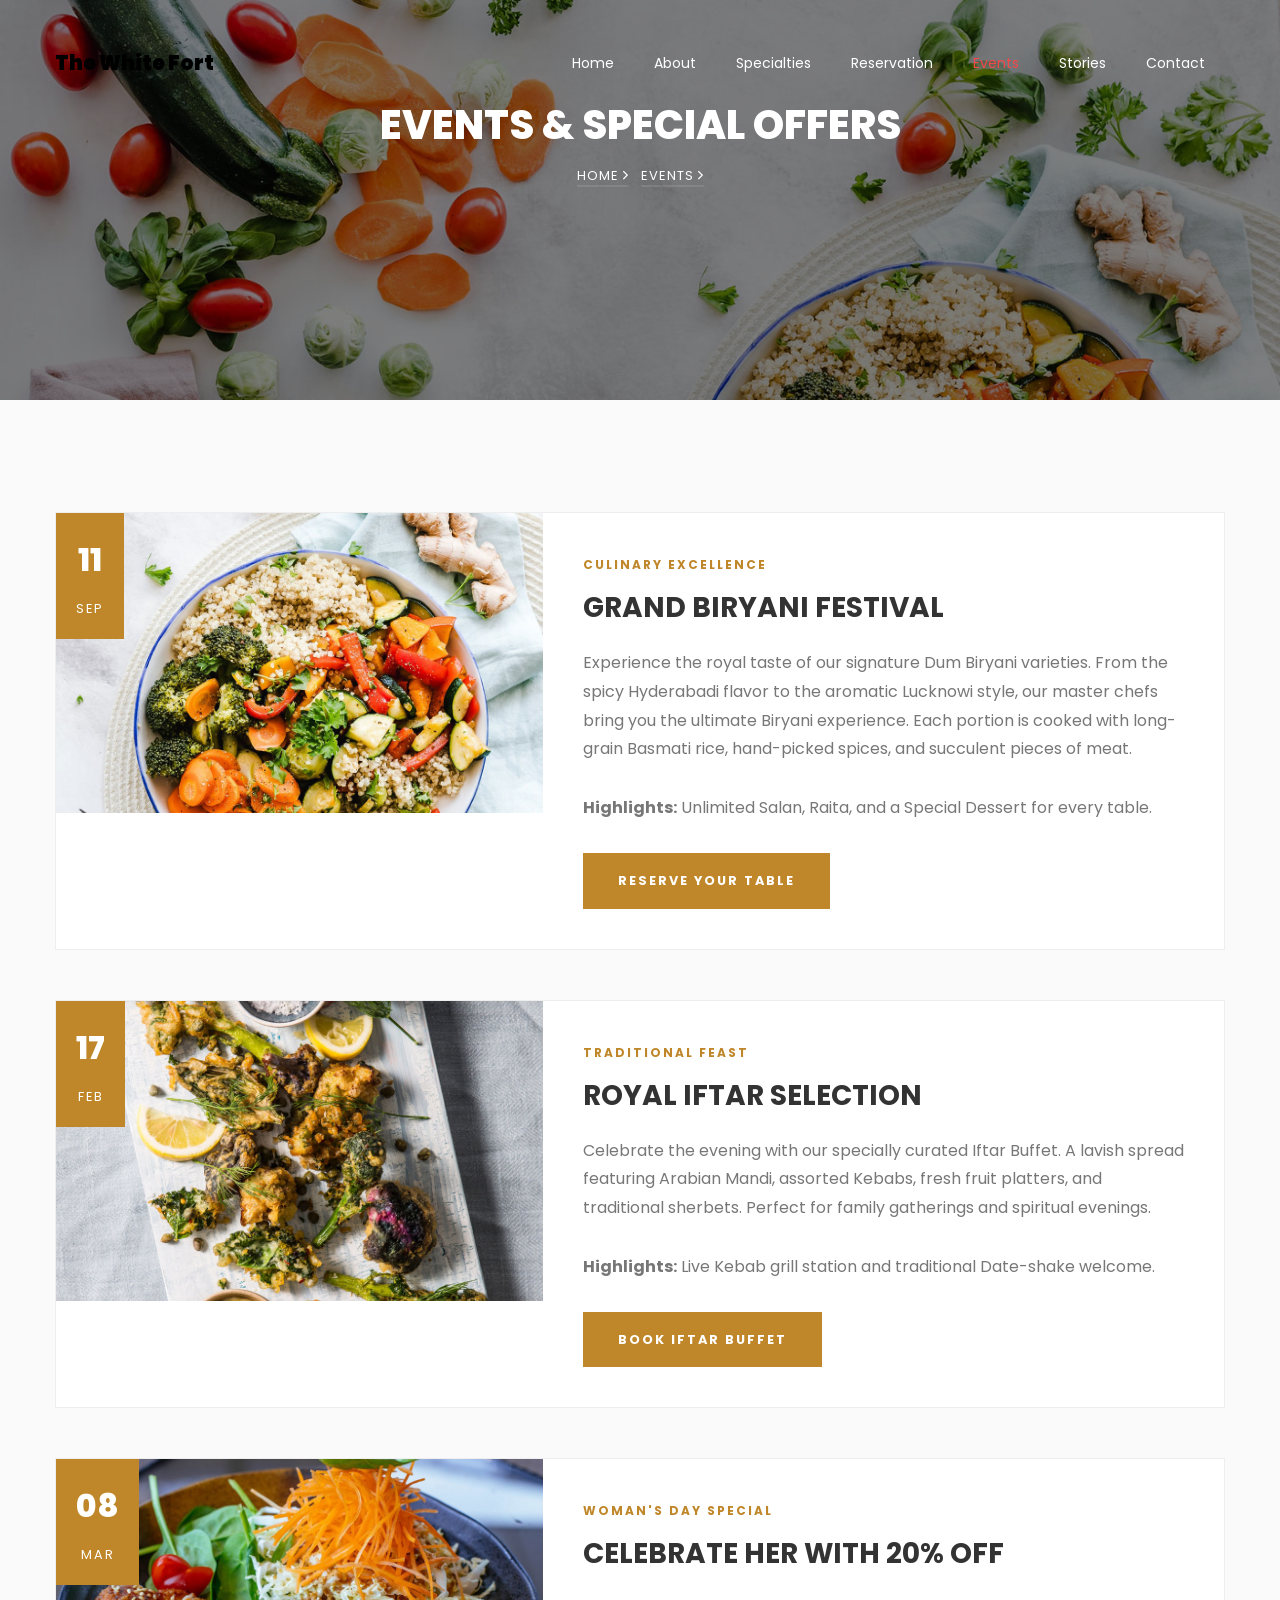
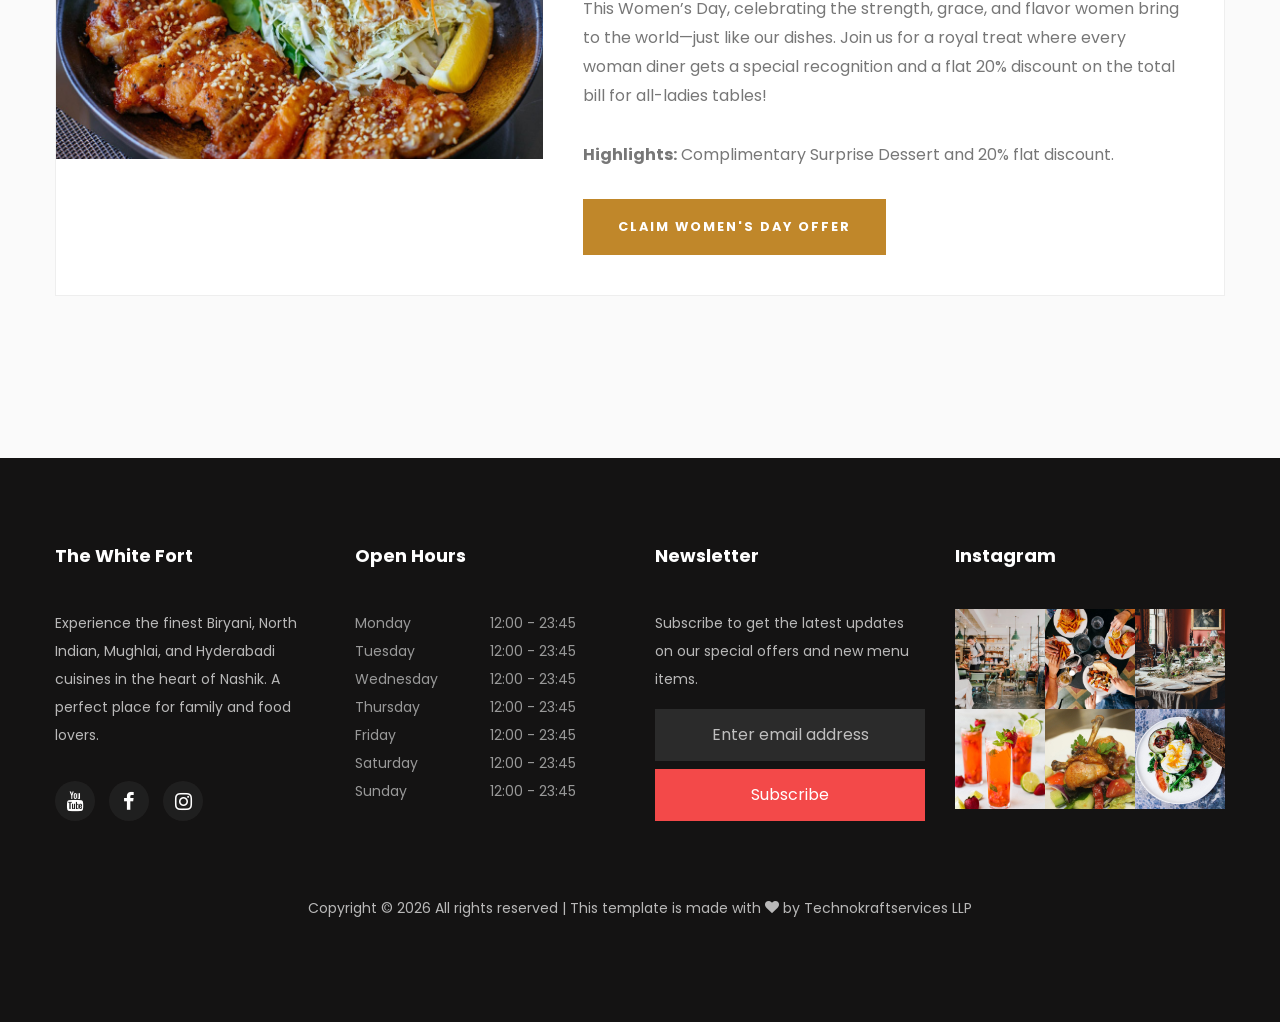
<file: events.html>
<!DOCTYPE html>
<html lang="en">

<head>
    <title>The White Fort - Events & Offers</title>
    <meta charset="utf-8">
    <meta name="viewport" content="width=device-width, initial-scale=1, shrink-to-fit=no">

    <link href="https://fonts.googleapis.com/css?family=Poppins:100,200,300,400,500,600,700,800,900" rel="stylesheet">
    <link rel="stylesheet" href="css/open-iconic-bootstrap.min.css">
    <link rel="stylesheet" href="css/animate.css">

    <link rel="stylesheet" href="css/owl.carousel.min.css">
    <link rel="stylesheet" href="css/owl.theme.default.min.css">
    <link rel="stylesheet" href="css/magnific-popup.css">

    <link rel="stylesheet" href="css/aos.css">

    <link rel="stylesheet" href="css/ionicons.min.css">

    <link rel="stylesheet" href="css/bootstrap-datepicker.css">
    <link rel="stylesheet" href="css/jquery.timepicker.css">

    <link rel="stylesheet" href="css/flaticon.css">
    <link rel="stylesheet" href="css/icomoon.css">
    <link rel="stylesheet" href="css/style.css">

    <style>
        .hero-wrap.hero-wrap-2 {
            height: 400px;
        }

        .events-header {
            padding: 100px 0 60px;
            text-align: center;
        }

        .events-header h1 {
            font-weight: 800;
            text-transform: uppercase;
            letter-spacing: 2px;
        }

        .event-card {
            background: #fff;
            border: 1px solid #eee;
            margin-bottom: 50px;
            border-radius: 0;
            overflow: hidden;
        }

        .event-card .event-img {
            height: 300px;
            background-size: cover;
            background-position: center;
            position: relative;
        }

        .event-card .event-date {
            position: absolute;
            top: 0;
            left: 0;
            background: #c0872a;
            color: #fff;
            padding: 15px 20px;
            text-align: center;
        }

        .event-card .event-date .day {
            font-size: 2rem;
            font-weight: 800;
            display: block;
        }

        .event-card .event-date .month {
            font-size: 0.8rem;
            text-transform: uppercase;
            letter-spacing: 2px;
        }

        .event-card .event-content {
            padding: 40px;
        }

        .event-card .event-badge {
            color: #c0872a;
            font-weight: 700;
            text-transform: uppercase;
            letter-spacing: 2px;
            font-size: 0.75rem;
            margin-bottom: 10px;
            display: block;
        }

        .event-card h3 {
            font-weight: 700;
            text-transform: uppercase;
            margin-bottom: 20px;
        }

        .event-card p {
            color: #777;
            line-height: 1.8;
            margin-bottom: 30px;
        }

        .btn-gold {
            background: #c0872a;
            color: #fff;
            padding: 15px 35px;
            text-transform: uppercase;
            font-weight: 700;
            letter-spacing: 2px;
            font-size: 0.8rem;
            border: none;
            border-radius: 0;
            cursor: pointer;
            display: inline-block;
        }

        .btn-gold:hover {
            background: #1a1a1a;
            color: #fff;
        }
    </style>
    <style id="twf-square-style">
        .img,
        .thumb-menu,
        .form-control,
        .btn,
        .dbox,
        .event-card,
        .twf-modal {
            border-radius: 0 !important;
        }

        .icon {
            border-radius: 0 !important;
        }
    </style>
    <style id="twf-custom-overrides">
        /* Square Corners */
        .img,
        .thumb-menu,
        .form-control,
        .btn,
        .dbox,
        .event-card,
        .twf-modal,
        .icon {
            border-radius: 0 !important;
        }

        /* Modal Close Button Visibility */
        .twf-modal-close {
            color: #ffffff !important;
            opacity: 1 !important;
            font-size: 28px !important;
            background: rgba(255, 255, 255, 0.1) !important;
            border: none !important;
            width: 40px !important;
            height: 40px !important;
            display: flex !important;
            align-items: center !important;
            justify-content: center !important;
            position: absolute !important;
            top: 15px !important;
            right: 15px !important;
            z-index: 9999 !important;
        }

        .twf-modal-close:hover {
            background: rgba(255, 255, 255, 0.3) !important;
        }

        /* Contact Card Icons Visibility */
        .dbox .icon {
            background: #c0872a !important;
            color: #ffffff !important;
            width: 60px !important;
            height: 60px !important;
            display: flex !important;
            align-items: center !important;
            justify-content: center !important;
            margin: 0 auto 20px !important;
        }

        .dbox .icon span {
            color: #ffffff !important;
            font-size: 24px !important;
            display: block !important;
        }
    </style>
</head>

<body>
    <nav class="navbar navbar-expand-lg navbar-dark ftco_navbar bg-dark ftco-navbar-light" id="ftco-navbar">
        <div class="container">
            <a class="navbar-brand" href="index.html">The White Fort</a>
            <button class="navbar-toggler" type="button" data-toggle="collapse" data-target="#ftco-nav"
                aria-controls="ftco-nav" aria-expanded="false" aria-label="Toggle navigation">
                <span class="icon-menu"></span> Menu
            </button>

            <div class="collapse navbar-collapse" id="ftco-nav">
                <ul class="navbar-nav ml-auto">
                    <li id="nav-index" class="nav-item"><a href="index.html" class="nav-link">Home</a></li>
                    <li id="nav-about" class="nav-item"><a href="about.html" class="nav-link">About</a></li>
                    <li id="nav-menu" class="nav-item"><a href="menu.html" class="nav-link">Specialties</a></li>
                    <li id="nav-reservation" class="nav-item"><a href="reservation.html"
                            class="nav-link">Reservation</a></li>
                    <li id="nav-events" class="nav-item active"><a href="events.html" class="nav-link">Events</a></li>
                    <li id="nav-blog" class="nav-item"><a href="blog.html" class="nav-link">Stories</a></li>
                    <li id="nav-contact" class="nav-item"><a href="contact.html" class="nav-link">Contact</a></li>
                </ul>
            </div>
        </div>
    </nav>

    <section class="hero-wrap hero-wrap-2" style="background-image: url('images/bg_4.jpg');">
        <div class="overlay"></div>
        <div class="container">
            <div class="row no-gutters slider-text align-items-center justify-content-center">
                <div class="col-md-9 text-center">
                    <h1 class="mb-2 bread" style="color:#fff; font-weight:800; text-transform:uppercase;">Events &
                        Special Offers</h1>
                    <p class="breadcrumbs" style="color:#fff;"><span class="mr-2"><a href="index.html"
                                style="color:#fff;">Home <i class="ion-ios-arrow-forward"></i></a></span> <span>Events
                            <i class="ion-ios-arrow-forward"></i></span></p>
                </div>
            </div>
        </div>
    </section>

    <section class="ftco-section bg-light">
        <div class="container">
            <div class="row">
                <!-- Detailed Event 1 -->
                <div class="col-md-12">
                    <div class="event-card row no-gutters">
                        <div class="col-md-5 event-img" style="background-image: url('images/bg_3.jpg');">
                            <div class="event-date">
                                <span class="day">11</span>
                                <span class="month">SEP</span>
                            </div>
                        </div>
                        <div class="col-md-7 event-content">
                            <span class="event-badge">Culinary Excellence</span>
                            <h3>Grand Biryani Festival</h3>
                            <p>Experience the royal taste of our signature Dum Biryani varieties. From the spicy
                                Hyderabadi flavor to the aromatic Lucknowi style, our master chefs bring you the
                                ultimate Biryani experience. Each portion is cooked with long-grain Basmati rice,
                                hand-picked spices, and succulent pieces of meat.</p>
                            <p><strong>Highlights:</strong> Unlimited Salan, Raita, and a Special Dessert for every
                                table.</p>
                            <a href="reservation.html" class="btn-gold">Reserve Your Table</a>
                        </div>
                    </div>
                </div>

                <!-- Detailed Event 2 -->
                <div class="col-md-12">
                    <div class="event-card row no-gutters">
                        <div class="col-md-5 event-img" style="background-image: url('images/bg_2.jpg');">
                            <div class="event-date">
                                <span class="day">17</span>
                                <span class="month">FEB</span>
                            </div>
                        </div>
                        <div class="col-md-7 event-content">
                            <span class="event-badge">Traditional Feast</span>
                            <h3>Royal Iftar Selection</h3>
                            <p>Celebrate the evening with our specially curated Iftar Buffet. A lavish spread featuring
                                Arabian Mandi, assorted Kebabs, fresh fruit platters, and traditional sherbets. Perfect
                                for family gatherings and spiritual evenings.</p>
                            <p><strong>Highlights:</strong> Live Kebab grill station and traditional Date-shake welcome.
                            </p>
                            <a href="reservation.html" class="btn-gold">Book Iftar Buffet</a>
                        </div>
                    </div>
                </div>

                <!-- Detailed Event 3 -->
                <div class="col-md-12">
                    <div class="event-card row no-gutters">
                        <div class="col-md-5 event-img" style="background-image: url('images/dinner-1.jpg');">
                            <div class="event-date">
                                <span class="day">08</span>
                                <span class="month">MAR</span>
                            </div>
                        </div>
                        <div class="col-md-7 event-content">
                            <span class="event-badge">Woman's Day Special</span>
                            <h3>Celebrate Her with 20% Off</h3>
                            <p>This Women’s Day, celebrating the strength, grace, and flavor women bring to the
                                world—just like our dishes. Join us for a royal treat where every woman diner gets a
                                special recognition and a flat 20% discount on the total bill for all-ladies tables!</p>
                            <p><strong>Highlights:</strong> Complimentary Surprise Dessert and 20% flat discount.</p>
                            <a href="reservation.html" class="btn-gold">Claim Women's Day Offer</a>
                        </div>
                    </div>
                </div>
            </div>
        </div>
    </section>

    <footer class="ftco-footer ftco-bg-dark ftco-section">
        <div class="container">
            <div class="row mb-5">
                <div class="col-md-6 col-lg-3">
                    <div class="ftco-footer-widget mb-4">
                        <h2 class="ftco-heading-2">The White Fort</h2>
                        <p>Experience the finest Biryani, North Indian, Mughlai, and Hyderabadi cuisines in the heart of
                            Nashik. A perfect place for family and food lovers.</p>
                        <ul class="ftco-footer-social list-unstyled float-md-left float-lft mt-3">
                            <li class="ftco-animate"><a href="https://www.youtube.com/watch?v=6WiVUWBnObA"><span
                                        class="icon-youtube"></span></a></li>
                            <li class="ftco-animate"><a
                                    href="https://www.facebook.com/people/The-White-Fort-Restaurant/61576099786165/"><span
                                        class="icon-facebook"></span></a></li>
                            <li class="ftco-animate"><a
                                    href="https://www.instagram.com/thewhitefort_restaurant_nashik/"><span
                                        class="icon-instagram"></span></a></li>
                        </ul>
                    </div>
                </div>
                <div class="col-md-6 col-lg-3">
                    <div class="ftco-footer-widget mb-4">
                        <h2 class="ftco-heading-2">Open Hours</h2>
                        <ul class="list-unstyled open-hours">
                            <li class="d-flex"><span>Monday</span><span>12:00 - 23:45</span></li>
                            <li class="d-flex"><span>Tuesday</span><span>12:00 - 23:45</span></li>
                            <li class="d-flex"><span>Wednesday</span><span>12:00 - 23:45</span></li>
                            <li class="d-flex"><span>Thursday</span><span>12:00 - 23:45</span></li>
                            <li class="d-flex"><span>Friday</span><span>12:00 - 23:45</span></li>
                            <li class="d-flex"><span>Saturday</span><span>12:00 - 23:45</span></li>
                            <li class="d-flex"><span>Sunday</span><span>12:00 - 23:45</span></li>
                        </ul>
                    </div>
                </div>
                <div class="col-md-6 col-lg-3">
                    <div class="ftco-footer-widget mb-4">
                        <h2 class="ftco-heading-2">Newsletter</h2>
                        <p>Subscribe to get the latest updates on our special offers and new menu items.</p>
                        <form action="#" class="subscribe-form">
                            <div class="form-group">
                                <input type="text" class="form-control mb-2 text-center"
                                    placeholder="Enter email address">
                                <input type="submit" value="Subscribe" class="form-control submit px-3">
                            </div>
                        </form>
                    </div>
                </div>
                <div class="col-md-6 col-lg-3">
                    <div class="ftco-footer-widget mb-4">
                        <h2 class="ftco-heading-2">Instagram</h2>
                        <div class="thumb d-sm-flex">
                            <a href="#" class="thumb-menu img" style="background-image: url(images/insta-1.jpg);"></a>
                            <a href="#" class="thumb-menu img" style="background-image: url(images/insta-2.jpg);"></a>
                            <a href="#" class="thumb-menu img" style="background-image: url(images/insta-3.jpg);"></a>
                        </div>
                        <div class="thumb d-flex">
                            <a href="#" class="thumb-menu img" style="background-image: url(images/insta-4.jpg);"></a>
                            <a href="#" class="thumb-menu img" style="background-image: url(images/insta-5.jpg);"></a>
                            <a href="#" class="thumb-menu img" style="background-image: url(images/insta-6.jpg);"></a>
                        </div>
                    </div>
                </div>
            </div>
            <div class="row">
                <div class="col-md-12 text-center">
                    <p>Copyright &copy;
                        <script>document.write(new Date().getFullYear());</script> All rights reserved | This template
                        is made with <i class="icon-heart" aria-hidden="true"></i> by <a href="#"
                            target="_blank">Technokraftservices LLP</a>
                    </p>
                </div>
            </div>
        </div>
    </footer>

    <script src="js/jquery.min.js"></script>
    <script src="js/jquery-migrate-3.0.1.min.js"></script>
    <script src="js/popper.min.js"></script>
    <script src="js/bootstrap.min.js"></script>
    <script src="js/jquery.easing.1.3.js"></script>
    <script src="js/jquery.waypoints.min.js"></script>
    <script src="js/jquery.stellar.min.js"></script>
    <script src="js/owl.carousel.min.js"></script>
    <script src="js/jquery.magnific-popup.min.js"></script>
    <script src="js/aos.js"></script>
    <script src="js/jquery.animateNumber.min.js"></script>
    <script src="js/bootstrap-datepicker.js"></script>
    <script src="js/jquery.timepicker.min.js"></script>
    <script src="js/scrollax.min.js"></script>
    <script src="js/main.js"></script>

</body>

</html>
</file>
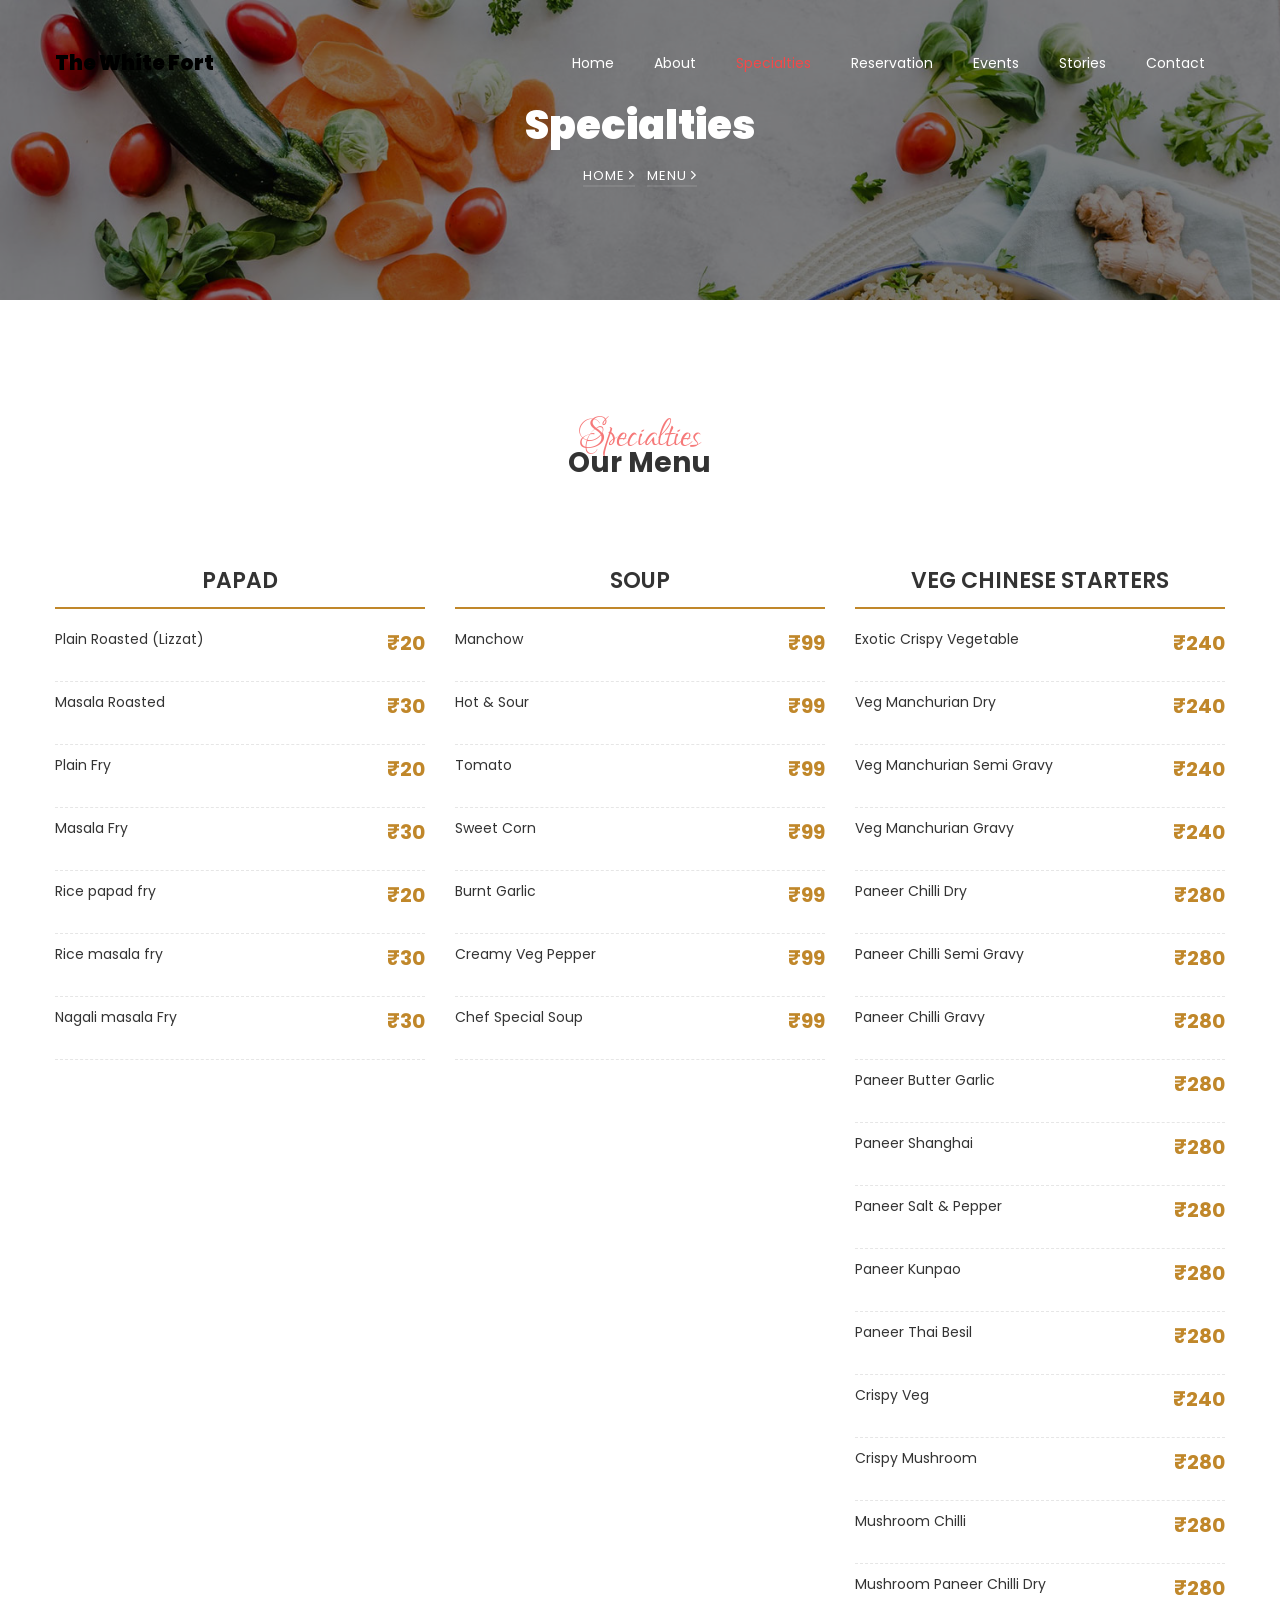
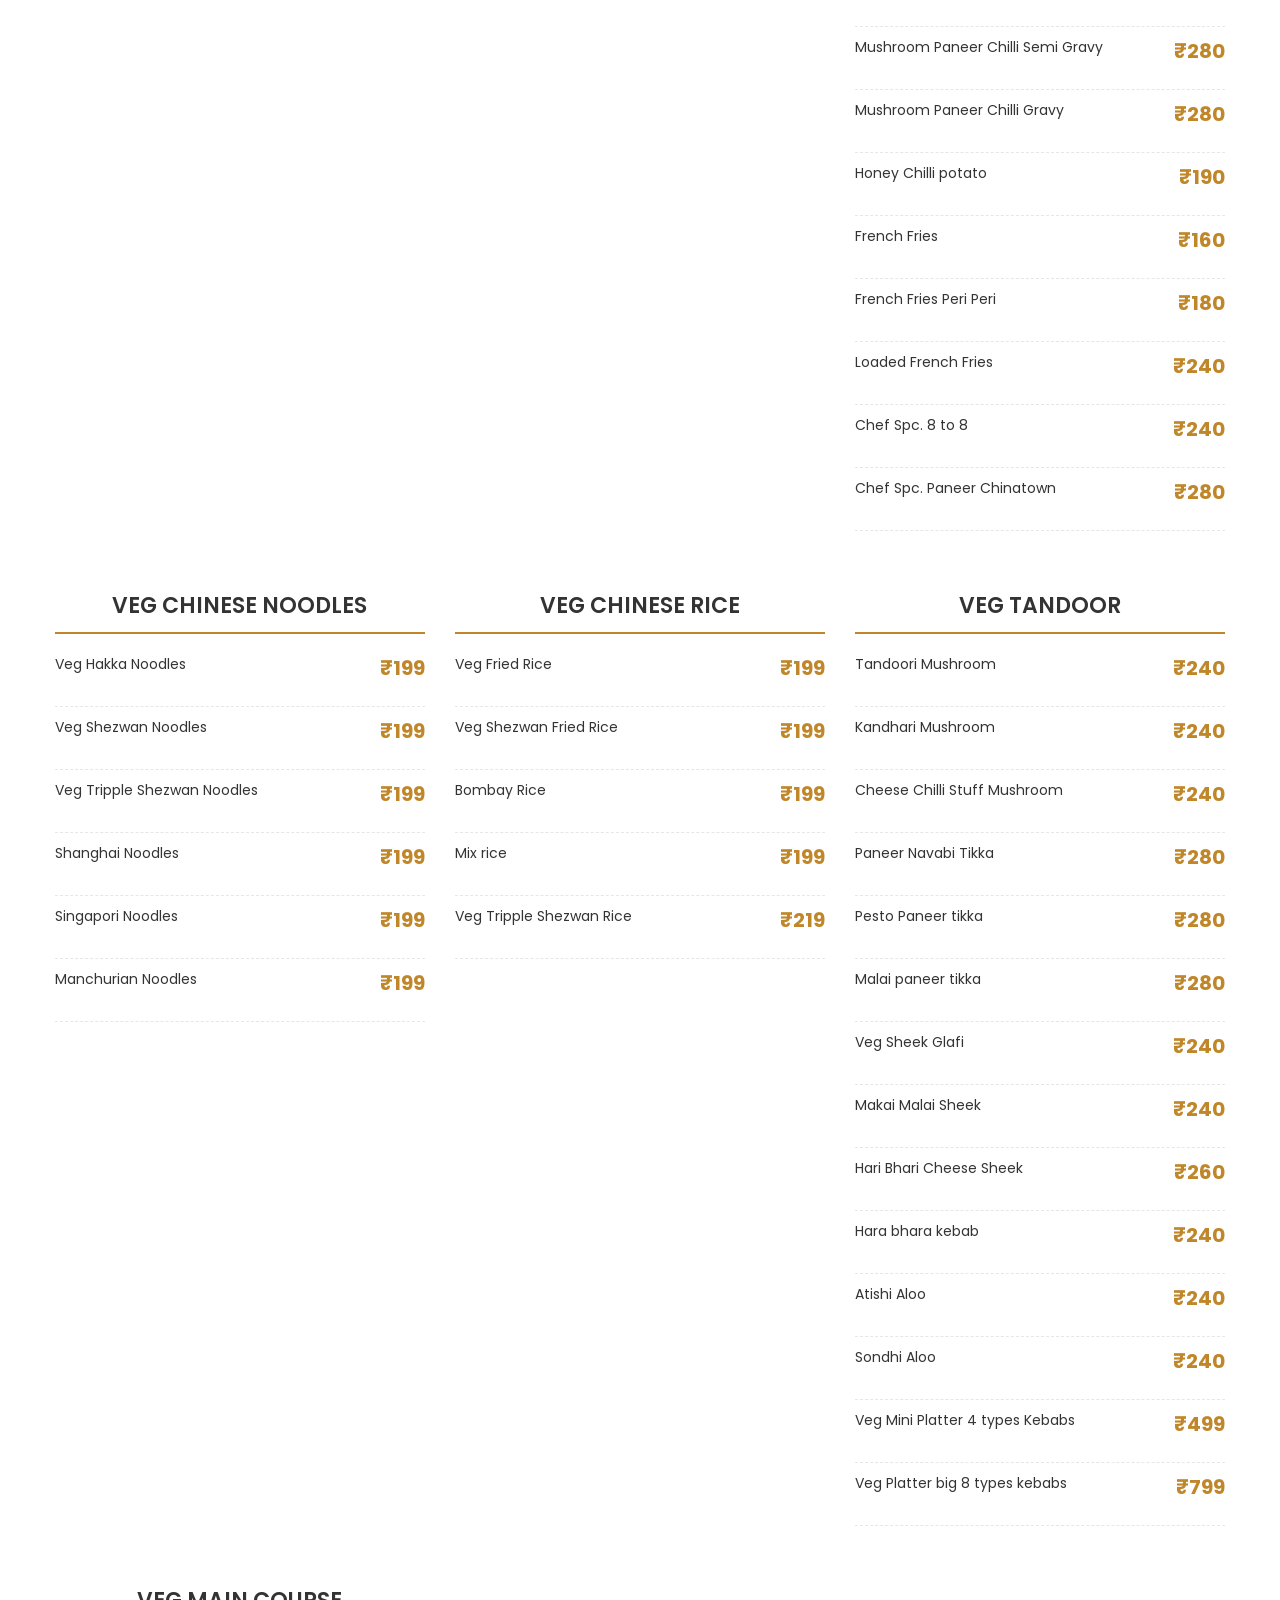
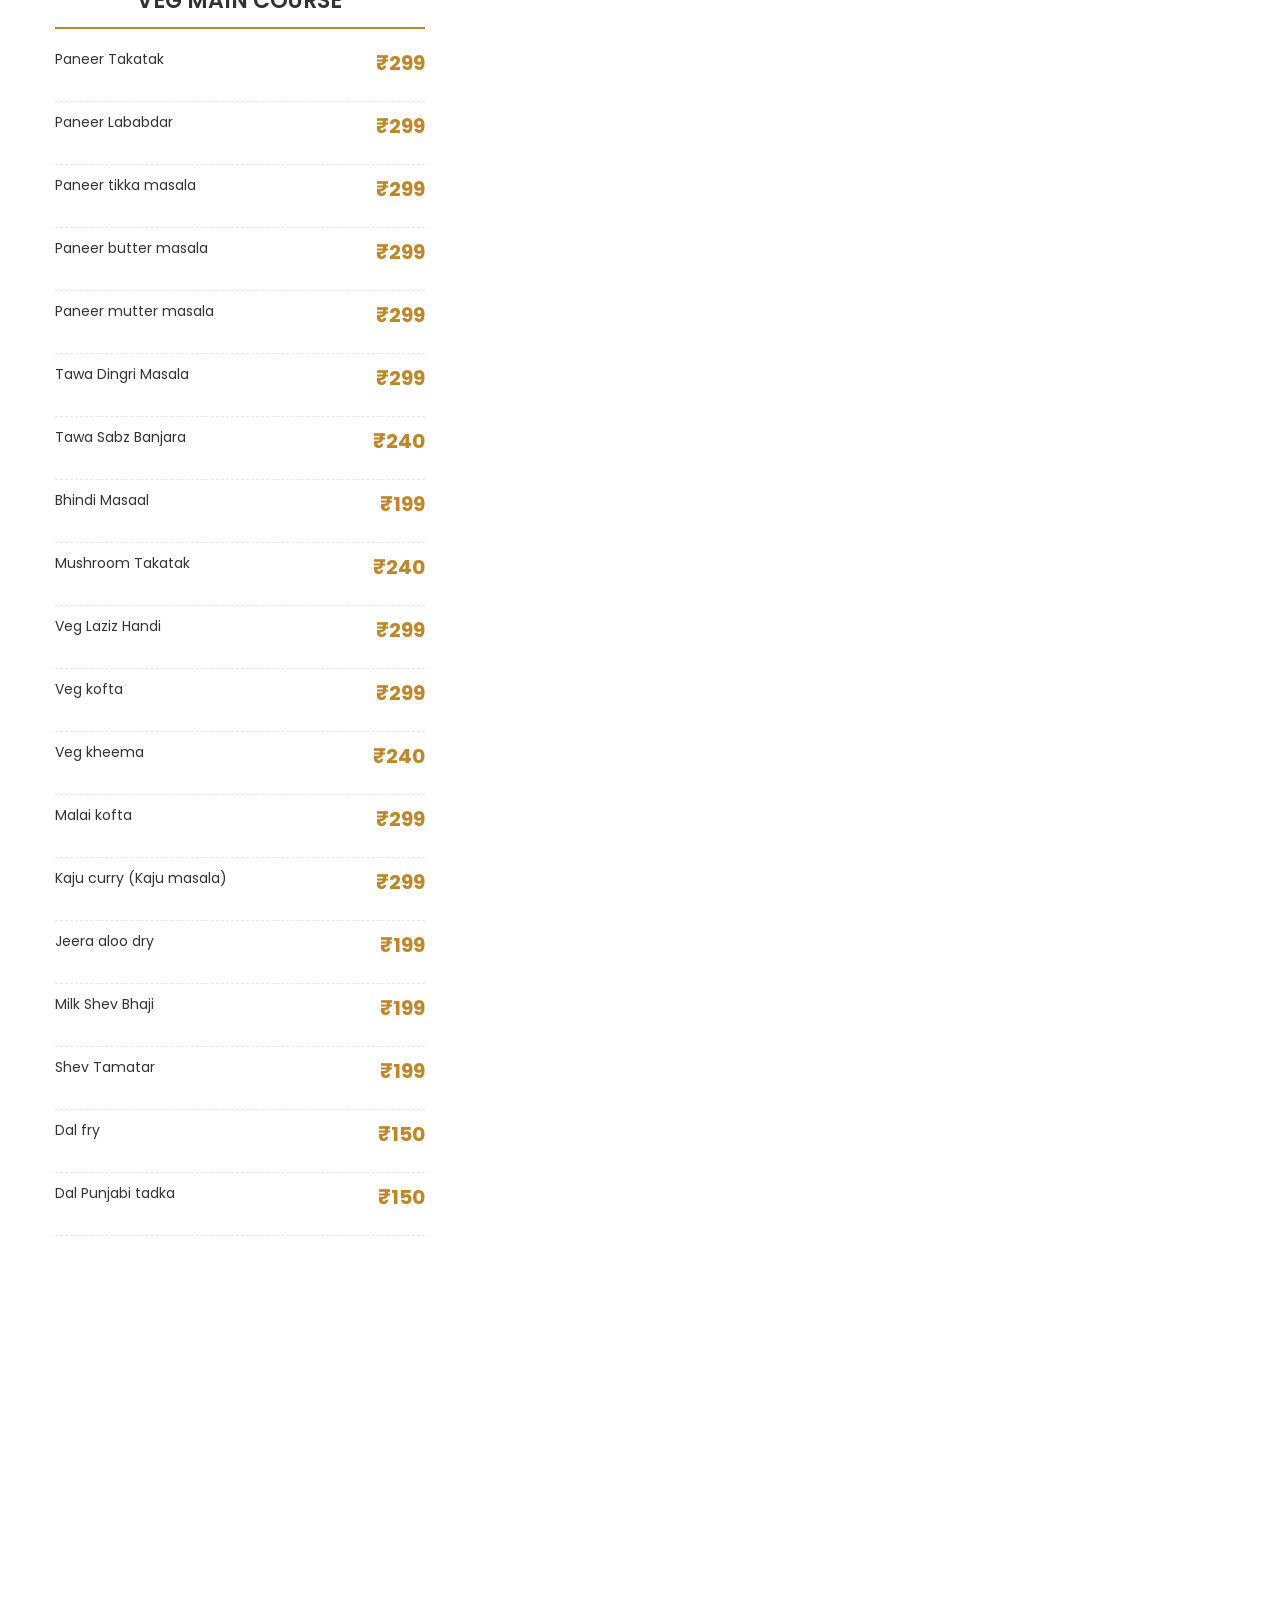
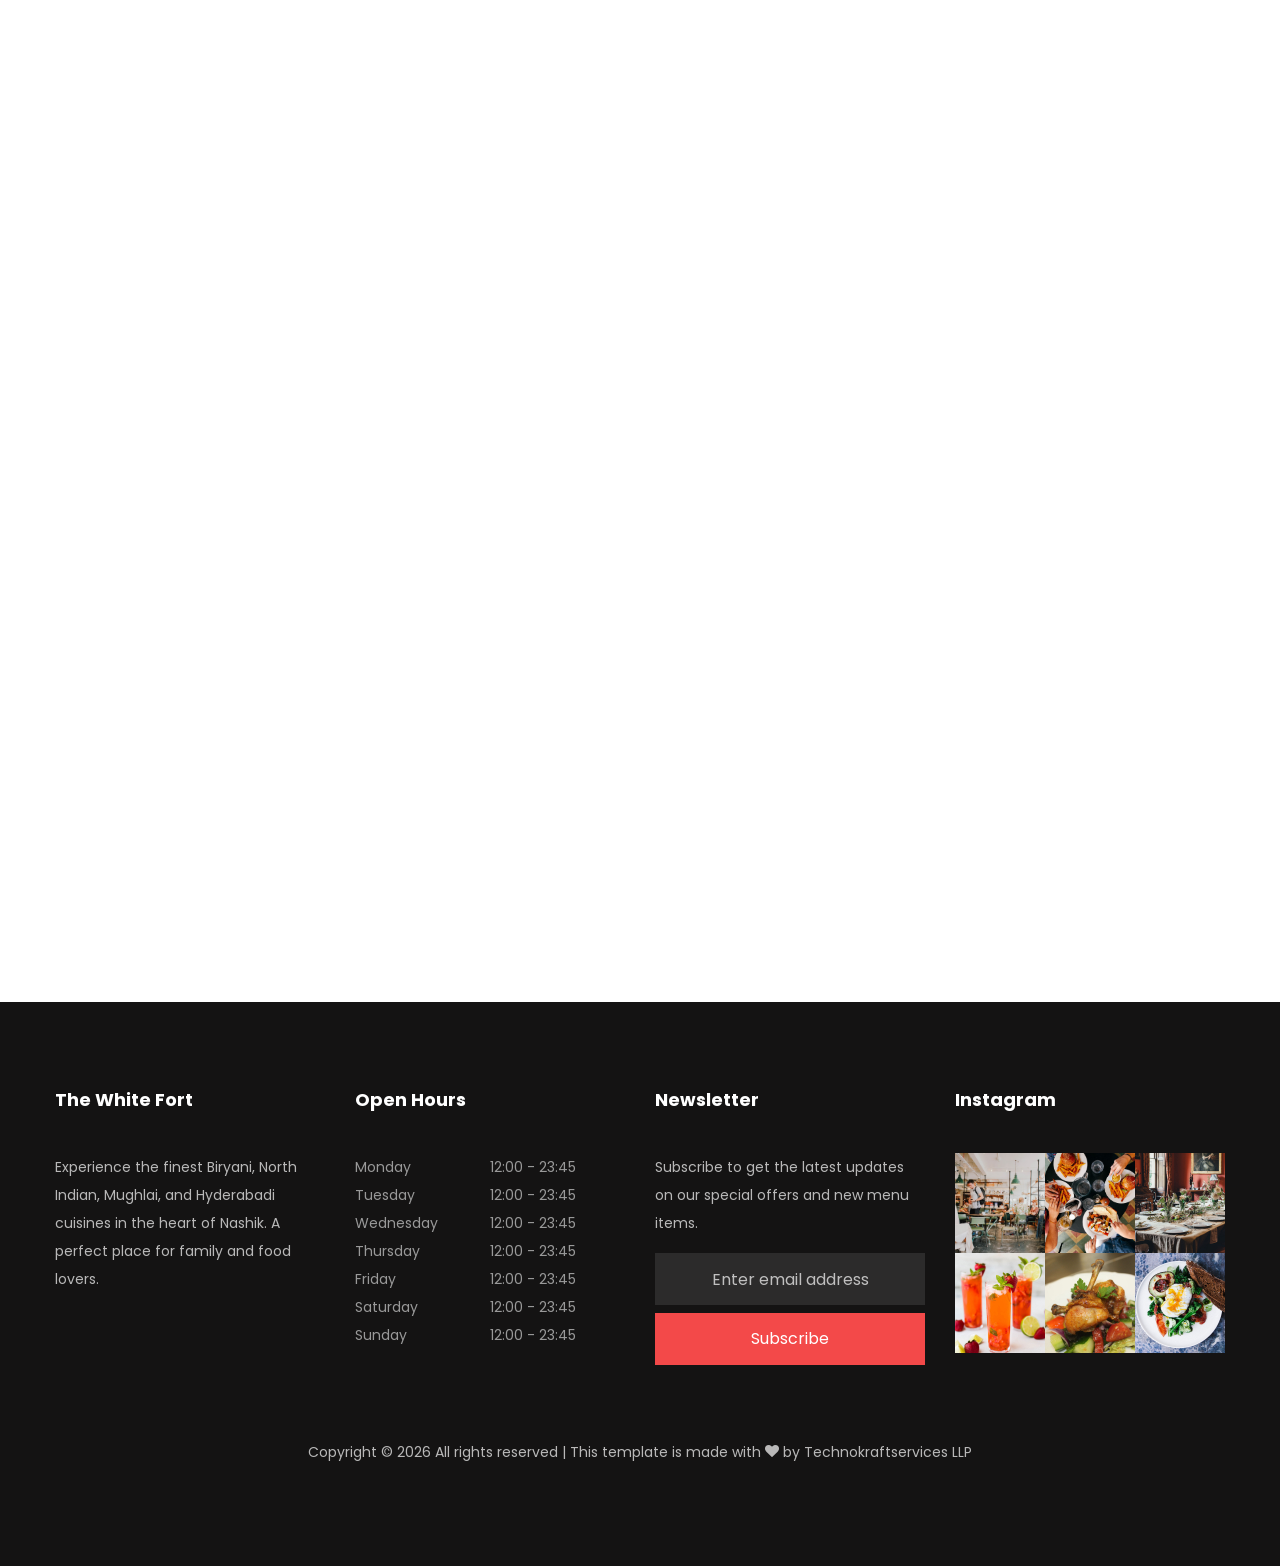
<file: menu.html>
<!DOCTYPE html>
<html lang="en">

<head>
    <title>The White Fort - Our Menu</title>
    <meta charset="utf-8">
    <meta name="viewport" content="width=device-width, initial-scale=1, shrink-to-fit=no">

    <link href="https://fonts.googleapis.com/css?family=Poppins:100,200,300,400,500,600,700,800,900" rel="stylesheet">
    <link href="https://fonts.googleapis.com/css?family=Lovers+Quarrel" rel="stylesheet">

    <link rel="stylesheet" href="css/open-iconic-bootstrap.min.css">
    <link rel="stylesheet" href="css/animate.css">

    <link rel="stylesheet" href="css/owl.carousel.min.css">
    <link rel="stylesheet" href="css/owl.theme.default.min.css">
    <link rel="stylesheet" href="css/magnific-popup.css">

    <link rel="stylesheet" href="css/aos.css">

    <link rel="stylesheet" href="css/ionicons.min.css">

    <link rel="stylesheet" href="css/bootstrap-datepicker.css">
    <link rel="stylesheet" href="css/jquery.timepicker.css">


    <link rel="stylesheet" href="css/flaticon.css">
    <link rel="stylesheet" href="css/icomoon.css">
    <link rel="stylesheet" href="css/style.css">
    <style>
        .menu-img {
            border-radius: 0 !important;
        }

        .thumb-menu {
            border-radius: 0 !important;
        }
    </style>
    <style id="twf-square-style">
        .img,
        .thumb-menu,
        .form-control,
        .btn,
        .dbox,
        .event-card,
        .twf-modal {
            border-radius: 0 !important;
        }

        .icon {
            border-radius: 0 !important;
        }
    </style>
    <style id="twf-custom-overrides">
        /* Square Corners */
        .img,
        .thumb-menu,
        .form-control,
        .btn,
        .dbox,
        .event-card,
        .twf-modal,
        .icon {
            border-radius: 0 !important;
        }

        /* Modal Close Button Visibility */
        .twf-modal-close {
            color: #ffffff !important;
            opacity: 1 !important;
            font-size: 28px !important;
            background: rgba(255, 255, 255, 0.1) !important;
            border: none !important;
            width: 40px !important;
            height: 40px !important;
            display: flex !important;
            align-items: center !important;
            justify-content: center !important;
            position: absolute !important;
            top: 15px !important;
            right: 15px !important;
            z-index: 9999 !important;
        }

        .twf-modal-close:hover {
            background: rgba(255, 255, 255, 0.3) !important;
        }

        /* Contact Card Icons Visibility */
        .dbox .icon {
            background: #c0872a !important;
            color: #ffffff !important;
            width: 60px !important;
            height: 60px !important;
            display: flex !important;
            align-items: center !important;
            justify-content: center !important;
            margin: 0 auto 20px !important;
        }

        .dbox .icon span {
            color: #ffffff !important;
            font-size: 24px !important;
            display: block !important;
        }
    </style>
</head>

<body>

    <nav class="navbar navbar-expand-lg navbar-dark ftco_navbar bg-dark ftco-navbar-light" id="ftco-navbar">
        <div class="container">
            <a class="navbar-brand" href="index.html">The White Fort</a>
            <button class="navbar-toggler" type="button" data-toggle="collapse" data-target="#ftco-nav"
                aria-controls="ftco-nav" aria-expanded="false" aria-label="Toggle navigation">
                <span class="icon-menu"></span> Menu
            </button>

            <div class="collapse navbar-collapse" id="ftco-nav">
                <ul class="navbar-nav ml-auto">
                    <li id="nav-index" class="nav-item"><a href="index.html" class="nav-link">Home</a></li>
                    <li id="nav-about" class="nav-item"><a href="about.html" class="nav-link">About</a></li>
                    <li id="nav-menu" class="nav-item active"><a href="menu.html" class="nav-link">Specialties</a></li>
                    <li id="nav-reservation" class="nav-item"><a href="reservation.html"
                            class="nav-link">Reservation</a></li>
                    <li id="nav-events" class="nav-item"><a href="events.html" class="nav-link">Events</a></li>
                    <li id="nav-blog" class="nav-item"><a href="blog.html" class="nav-link">Stories</a></li>
                    <li id="nav-contact" class="nav-item"><a href="contact.html" class="nav-link">Contact</a></li>
                </ul>
            </div>
        </div>
    </nav>
    <!-- END nav -->

    <section class="hero-wrap hero-wrap-2" style="background-image: url('images/bg_4.jpg');"
        data-stellar-background-ratio="0.5">
        <div class="overlay"></div>
        <div class="container">
            <div class="row no-gutters slider-text align-items-center justify-content-center">
                <div class="col-md-9 ftco-animate text-center">
                    <h1 class="mb-2 bread">Specialties</h1>
                    <p class="breadcrumbs"><span class="mr-2"><a href="index.html">Home <i
                                    class="ion-ios-arrow-forward"></i></a></span> <span>Menu <i
                                class="ion-ios-arrow-forward"></i></span></p>
                </div>
            </div>
        </div>
    </section>


    <section class="ftco-section">
        <div class="container">
            <div class="row justify-content-center mb-5 pb-2">
                <div class="col-md-7 text-center heading-section ftco-animate">
                    <span class="subheading">Specialties</span>
                    <h2 class="mb-4">Our Menu</h2>
                </div>
            </div>
            <div class='row'>
                <div class='col-md-6 col-lg-4 menu-wrap mb-5'>
                    <div class='heading-menu text-center ftco-animate'>
                        <h3 style='border-bottom: 2px solid #c0872a; padding-bottom: 10px; margin-bottom: 20px;'>PAPAD
                        </h3>
                    </div>
                    <div class='menus d-flex ftco-animate' style='margin-bottom: 10px;'>
                        <div class='text w-100'>
                            <div class='d-flex'>
                                <div class='one-half'>
                                    <h3 style='font-size: 14px; text-transform: none;'>Plain Roasted (Lizzat)</h3>
                                </div>
                                <div class='one-forth'>
                                    <span class='price' style='color: #c0872a; font-weight: bold;'>&#8377;20</span>
                                </div>
                            </div>
                        </div>
                    </div>
                    <div class='menus d-flex ftco-animate' style='margin-bottom: 10px;'>
                        <div class='text w-100'>
                            <div class='d-flex'>
                                <div class='one-half'>
                                    <h3 style='font-size: 14px; text-transform: none;'>Masala Roasted</h3>
                                </div>
                                <div class='one-forth'>
                                    <span class='price' style='color: #c0872a; font-weight: bold;'>&#8377;30</span>
                                </div>
                            </div>
                        </div>
                    </div>
                    <div class='menus d-flex ftco-animate' style='margin-bottom: 10px;'>
                        <div class='text w-100'>
                            <div class='d-flex'>
                                <div class='one-half'>
                                    <h3 style='font-size: 14px; text-transform: none;'>Plain Fry</h3>
                                </div>
                                <div class='one-forth'>
                                    <span class='price' style='color: #c0872a; font-weight: bold;'>&#8377;20</span>
                                </div>
                            </div>
                        </div>
                    </div>
                    <div class='menus d-flex ftco-animate' style='margin-bottom: 10px;'>
                        <div class='text w-100'>
                            <div class='d-flex'>
                                <div class='one-half'>
                                    <h3 style='font-size: 14px; text-transform: none;'>Masala Fry</h3>
                                </div>
                                <div class='one-forth'>
                                    <span class='price' style='color: #c0872a; font-weight: bold;'>&#8377;30</span>
                                </div>
                            </div>
                        </div>
                    </div>
                    <div class='menus d-flex ftco-animate' style='margin-bottom: 10px;'>
                        <div class='text w-100'>
                            <div class='d-flex'>
                                <div class='one-half'>
                                    <h3 style='font-size: 14px; text-transform: none;'>Rice papad fry</h3>
                                </div>
                                <div class='one-forth'>
                                    <span class='price' style='color: #c0872a; font-weight: bold;'>&#8377;20</span>
                                </div>
                            </div>
                        </div>
                    </div>
                    <div class='menus d-flex ftco-animate' style='margin-bottom: 10px;'>
                        <div class='text w-100'>
                            <div class='d-flex'>
                                <div class='one-half'>
                                    <h3 style='font-size: 14px; text-transform: none;'>Rice masala fry</h3>
                                </div>
                                <div class='one-forth'>
                                    <span class='price' style='color: #c0872a; font-weight: bold;'>&#8377;30</span>
                                </div>
                            </div>
                        </div>
                    </div>
                    <div class='menus d-flex ftco-animate' style='margin-bottom: 10px;'>
                        <div class='text w-100'>
                            <div class='d-flex'>
                                <div class='one-half'>
                                    <h3 style='font-size: 14px; text-transform: none;'>Nagali masala Fry</h3>
                                </div>
                                <div class='one-forth'>
                                    <span class='price' style='color: #c0872a; font-weight: bold;'>&#8377;30</span>
                                </div>
                            </div>
                        </div>
                    </div>
                </div>
                <div class='col-md-6 col-lg-4 menu-wrap mb-5'>
                    <div class='heading-menu text-center ftco-animate'>
                        <h3 style='border-bottom: 2px solid #c0872a; padding-bottom: 10px; margin-bottom: 20px;'>SOUP
                        </h3>
                    </div>
                    <div class='menus d-flex ftco-animate' style='margin-bottom: 10px;'>
                        <div class='text w-100'>
                            <div class='d-flex'>
                                <div class='one-half'>
                                    <h3 style='font-size: 14px; text-transform: none;'>Manchow</h3>
                                </div>
                                <div class='one-forth'>
                                    <span class='price' style='color: #c0872a; font-weight: bold;'>&#8377;99</span>
                                </div>
                            </div>
                        </div>
                    </div>
                    <div class='menus d-flex ftco-animate' style='margin-bottom: 10px;'>
                        <div class='text w-100'>
                            <div class='d-flex'>
                                <div class='one-half'>
                                    <h3 style='font-size: 14px; text-transform: none;'>Hot & Sour</h3>
                                </div>
                                <div class='one-forth'>
                                    <span class='price' style='color: #c0872a; font-weight: bold;'>&#8377;99</span>
                                </div>
                            </div>
                        </div>
                    </div>
                    <div class='menus d-flex ftco-animate' style='margin-bottom: 10px;'>
                        <div class='text w-100'>
                            <div class='d-flex'>
                                <div class='one-half'>
                                    <h3 style='font-size: 14px; text-transform: none;'>Tomato</h3>
                                </div>
                                <div class='one-forth'>
                                    <span class='price' style='color: #c0872a; font-weight: bold;'>&#8377;99</span>
                                </div>
                            </div>
                        </div>
                    </div>
                    <div class='menus d-flex ftco-animate' style='margin-bottom: 10px;'>
                        <div class='text w-100'>
                            <div class='d-flex'>
                                <div class='one-half'>
                                    <h3 style='font-size: 14px; text-transform: none;'>Sweet Corn</h3>
                                </div>
                                <div class='one-forth'>
                                    <span class='price' style='color: #c0872a; font-weight: bold;'>&#8377;99</span>
                                </div>
                            </div>
                        </div>
                    </div>
                    <div class='menus d-flex ftco-animate' style='margin-bottom: 10px;'>
                        <div class='text w-100'>
                            <div class='d-flex'>
                                <div class='one-half'>
                                    <h3 style='font-size: 14px; text-transform: none;'>Burnt Garlic</h3>
                                </div>
                                <div class='one-forth'>
                                    <span class='price' style='color: #c0872a; font-weight: bold;'>&#8377;99</span>
                                </div>
                            </div>
                        </div>
                    </div>
                    <div class='menus d-flex ftco-animate' style='margin-bottom: 10px;'>
                        <div class='text w-100'>
                            <div class='d-flex'>
                                <div class='one-half'>
                                    <h3 style='font-size: 14px; text-transform: none;'>Creamy Veg Pepper</h3>
                                </div>
                                <div class='one-forth'>
                                    <span class='price' style='color: #c0872a; font-weight: bold;'>&#8377;99</span>
                                </div>
                            </div>
                        </div>
                    </div>
                    <div class='menus d-flex ftco-animate' style='margin-bottom: 10px;'>
                        <div class='text w-100'>
                            <div class='d-flex'>
                                <div class='one-half'>
                                    <h3 style='font-size: 14px; text-transform: none;'>Chef Special Soup</h3>
                                </div>
                                <div class='one-forth'>
                                    <span class='price' style='color: #c0872a; font-weight: bold;'>&#8377;99</span>
                                </div>
                            </div>
                        </div>
                    </div>
                </div>
                <div class='col-md-6 col-lg-4 menu-wrap mb-5'>
                    <div class='heading-menu text-center ftco-animate'>
                        <h3 style='border-bottom: 2px solid #c0872a; padding-bottom: 10px; margin-bottom: 20px;'>VEG
                            CHINESE STARTERS</h3>
                    </div>
                    <div class='menus d-flex ftco-animate' style='margin-bottom: 10px;'>
                        <div class='text w-100'>
                            <div class='d-flex'>
                                <div class='one-half'>
                                    <h3 style='font-size: 14px; text-transform: none;'>Exotic Crispy Vegetable</h3>
                                </div>
                                <div class='one-forth'>
                                    <span class='price' style='color: #c0872a; font-weight: bold;'>&#8377;240</span>
                                </div>
                            </div>
                        </div>
                    </div>
                    <div class='menus d-flex ftco-animate' style='margin-bottom: 10px;'>
                        <div class='text w-100'>
                            <div class='d-flex'>
                                <div class='one-half'>
                                    <h3 style='font-size: 14px; text-transform: none;'>Veg Manchurian Dry</h3>
                                </div>
                                <div class='one-forth'>
                                    <span class='price' style='color: #c0872a; font-weight: bold;'>&#8377;240</span>
                                </div>
                            </div>
                        </div>
                    </div>
                    <div class='menus d-flex ftco-animate' style='margin-bottom: 10px;'>
                        <div class='text w-100'>
                            <div class='d-flex'>
                                <div class='one-half'>
                                    <h3 style='font-size: 14px; text-transform: none;'>Veg Manchurian Semi Gravy</h3>
                                </div>
                                <div class='one-forth'>
                                    <span class='price' style='color: #c0872a; font-weight: bold;'>&#8377;240</span>
                                </div>
                            </div>
                        </div>
                    </div>
                    <div class='menus d-flex ftco-animate' style='margin-bottom: 10px;'>
                        <div class='text w-100'>
                            <div class='d-flex'>
                                <div class='one-half'>
                                    <h3 style='font-size: 14px; text-transform: none;'>Veg Manchurian Gravy</h3>
                                </div>
                                <div class='one-forth'>
                                    <span class='price' style='color: #c0872a; font-weight: bold;'>&#8377;240</span>
                                </div>
                            </div>
                        </div>
                    </div>
                    <div class='menus d-flex ftco-animate' style='margin-bottom: 10px;'>
                        <div class='text w-100'>
                            <div class='d-flex'>
                                <div class='one-half'>
                                    <h3 style='font-size: 14px; text-transform: none;'>Paneer Chilli Dry</h3>
                                </div>
                                <div class='one-forth'>
                                    <span class='price' style='color: #c0872a; font-weight: bold;'>&#8377;280</span>
                                </div>
                            </div>
                        </div>
                    </div>
                    <div class='menus d-flex ftco-animate' style='margin-bottom: 10px;'>
                        <div class='text w-100'>
                            <div class='d-flex'>
                                <div class='one-half'>
                                    <h3 style='font-size: 14px; text-transform: none;'>Paneer Chilli Semi Gravy</h3>
                                </div>
                                <div class='one-forth'>
                                    <span class='price' style='color: #c0872a; font-weight: bold;'>&#8377;280</span>
                                </div>
                            </div>
                        </div>
                    </div>
                    <div class='menus d-flex ftco-animate' style='margin-bottom: 10px;'>
                        <div class='text w-100'>
                            <div class='d-flex'>
                                <div class='one-half'>
                                    <h3 style='font-size: 14px; text-transform: none;'>Paneer Chilli Gravy</h3>
                                </div>
                                <div class='one-forth'>
                                    <span class='price' style='color: #c0872a; font-weight: bold;'>&#8377;280</span>
                                </div>
                            </div>
                        </div>
                    </div>
                    <div class='menus d-flex ftco-animate' style='margin-bottom: 10px;'>
                        <div class='text w-100'>
                            <div class='d-flex'>
                                <div class='one-half'>
                                    <h3 style='font-size: 14px; text-transform: none;'>Paneer Butter Garlic</h3>
                                </div>
                                <div class='one-forth'>
                                    <span class='price' style='color: #c0872a; font-weight: bold;'>&#8377;280</span>
                                </div>
                            </div>
                        </div>
                    </div>
                    <div class='menus d-flex ftco-animate' style='margin-bottom: 10px;'>
                        <div class='text w-100'>
                            <div class='d-flex'>
                                <div class='one-half'>
                                    <h3 style='font-size: 14px; text-transform: none;'>Paneer Shanghai</h3>
                                </div>
                                <div class='one-forth'>
                                    <span class='price' style='color: #c0872a; font-weight: bold;'>&#8377;280</span>
                                </div>
                            </div>
                        </div>
                    </div>
                    <div class='menus d-flex ftco-animate' style='margin-bottom: 10px;'>
                        <div class='text w-100'>
                            <div class='d-flex'>
                                <div class='one-half'>
                                    <h3 style='font-size: 14px; text-transform: none;'>Paneer Salt & Pepper</h3>
                                </div>
                                <div class='one-forth'>
                                    <span class='price' style='color: #c0872a; font-weight: bold;'>&#8377;280</span>
                                </div>
                            </div>
                        </div>
                    </div>
                    <div class='menus d-flex ftco-animate' style='margin-bottom: 10px;'>
                        <div class='text w-100'>
                            <div class='d-flex'>
                                <div class='one-half'>
                                    <h3 style='font-size: 14px; text-transform: none;'>Paneer Kunpao</h3>
                                </div>
                                <div class='one-forth'>
                                    <span class='price' style='color: #c0872a; font-weight: bold;'>&#8377;280</span>
                                </div>
                            </div>
                        </div>
                    </div>
                    <div class='menus d-flex ftco-animate' style='margin-bottom: 10px;'>
                        <div class='text w-100'>
                            <div class='d-flex'>
                                <div class='one-half'>
                                    <h3 style='font-size: 14px; text-transform: none;'>Paneer Thai Besil</h3>
                                </div>
                                <div class='one-forth'>
                                    <span class='price' style='color: #c0872a; font-weight: bold;'>&#8377;280</span>
                                </div>
                            </div>
                        </div>
                    </div>
                    <div class='menus d-flex ftco-animate' style='margin-bottom: 10px;'>
                        <div class='text w-100'>
                            <div class='d-flex'>
                                <div class='one-half'>
                                    <h3 style='font-size: 14px; text-transform: none;'>Crispy Veg</h3>
                                </div>
                                <div class='one-forth'>
                                    <span class='price' style='color: #c0872a; font-weight: bold;'>&#8377;240</span>
                                </div>
                            </div>
                        </div>
                    </div>
                    <div class='menus d-flex ftco-animate' style='margin-bottom: 10px;'>
                        <div class='text w-100'>
                            <div class='d-flex'>
                                <div class='one-half'>
                                    <h3 style='font-size: 14px; text-transform: none;'>Crispy Mushroom</h3>
                                </div>
                                <div class='one-forth'>
                                    <span class='price' style='color: #c0872a; font-weight: bold;'>&#8377;280</span>
                                </div>
                            </div>
                        </div>
                    </div>
                    <div class='menus d-flex ftco-animate' style='margin-bottom: 10px;'>
                        <div class='text w-100'>
                            <div class='d-flex'>
                                <div class='one-half'>
                                    <h3 style='font-size: 14px; text-transform: none;'>Mushroom Chilli</h3>
                                </div>
                                <div class='one-forth'>
                                    <span class='price' style='color: #c0872a; font-weight: bold;'>&#8377;280</span>
                                </div>
                            </div>
                        </div>
                    </div>
                    <div class='menus d-flex ftco-animate' style='margin-bottom: 10px;'>
                        <div class='text w-100'>
                            <div class='d-flex'>
                                <div class='one-half'>
                                    <h3 style='font-size: 14px; text-transform: none;'>Mushroom Paneer Chilli Dry</h3>
                                </div>
                                <div class='one-forth'>
                                    <span class='price' style='color: #c0872a; font-weight: bold;'>&#8377;280</span>
                                </div>
                            </div>
                        </div>
                    </div>
                    <div class='menus d-flex ftco-animate' style='margin-bottom: 10px;'>
                        <div class='text w-100'>
                            <div class='d-flex'>
                                <div class='one-half'>
                                    <h3 style='font-size: 14px; text-transform: none;'>Mushroom Paneer Chilli Semi Gravy
                                    </h3>
                                </div>
                                <div class='one-forth'>
                                    <span class='price' style='color: #c0872a; font-weight: bold;'>&#8377;280</span>
                                </div>
                            </div>
                        </div>
                    </div>
                    <div class='menus d-flex ftco-animate' style='margin-bottom: 10px;'>
                        <div class='text w-100'>
                            <div class='d-flex'>
                                <div class='one-half'>
                                    <h3 style='font-size: 14px; text-transform: none;'>Mushroom Paneer Chilli Gravy</h3>
                                </div>
                                <div class='one-forth'>
                                    <span class='price' style='color: #c0872a; font-weight: bold;'>&#8377;280</span>
                                </div>
                            </div>
                        </div>
                    </div>
                    <div class='menus d-flex ftco-animate' style='margin-bottom: 10px;'>
                        <div class='text w-100'>
                            <div class='d-flex'>
                                <div class='one-half'>
                                    <h3 style='font-size: 14px; text-transform: none;'>Honey Chilli potato</h3>
                                </div>
                                <div class='one-forth'>
                                    <span class='price' style='color: #c0872a; font-weight: bold;'>&#8377;190</span>
                                </div>
                            </div>
                        </div>
                    </div>
                    <div class='menus d-flex ftco-animate' style='margin-bottom: 10px;'>
                        <div class='text w-100'>
                            <div class='d-flex'>
                                <div class='one-half'>
                                    <h3 style='font-size: 14px; text-transform: none;'>French Fries</h3>
                                </div>
                                <div class='one-forth'>
                                    <span class='price' style='color: #c0872a; font-weight: bold;'>&#8377;160</span>
                                </div>
                            </div>
                        </div>
                    </div>
                    <div class='menus d-flex ftco-animate' style='margin-bottom: 10px;'>
                        <div class='text w-100'>
                            <div class='d-flex'>
                                <div class='one-half'>
                                    <h3 style='font-size: 14px; text-transform: none;'>French Fries Peri Peri</h3>
                                </div>
                                <div class='one-forth'>
                                    <span class='price' style='color: #c0872a; font-weight: bold;'>&#8377;180</span>
                                </div>
                            </div>
                        </div>
                    </div>
                    <div class='menus d-flex ftco-animate' style='margin-bottom: 10px;'>
                        <div class='text w-100'>
                            <div class='d-flex'>
                                <div class='one-half'>
                                    <h3 style='font-size: 14px; text-transform: none;'>Loaded French Fries</h3>
                                </div>
                                <div class='one-forth'>
                                    <span class='price' style='color: #c0872a; font-weight: bold;'>&#8377;240</span>
                                </div>
                            </div>
                        </div>
                    </div>
                    <div class='menus d-flex ftco-animate' style='margin-bottom: 10px;'>
                        <div class='text w-100'>
                            <div class='d-flex'>
                                <div class='one-half'>
                                    <h3 style='font-size: 14px; text-transform: none;'>Chef Spc. 8 to 8</h3>
                                </div>
                                <div class='one-forth'>
                                    <span class='price' style='color: #c0872a; font-weight: bold;'>&#8377;240</span>
                                </div>
                            </div>
                        </div>
                    </div>
                    <div class='menus d-flex ftco-animate' style='margin-bottom: 10px;'>
                        <div class='text w-100'>
                            <div class='d-flex'>
                                <div class='one-half'>
                                    <h3 style='font-size: 14px; text-transform: none;'>Chef Spc. Paneer Chinatown</h3>
                                </div>
                                <div class='one-forth'>
                                    <span class='price' style='color: #c0872a; font-weight: bold;'>&#8377;280</span>
                                </div>
                            </div>
                        </div>
                    </div>
                </div>
            </div>

            <div class='row'>
                <div class='col-md-6 col-lg-4 menu-wrap mb-5'>
                    <div class='heading-menu text-center ftco-animate'>
                        <h3 style='border-bottom: 2px solid #c0872a; padding-bottom: 10px; margin-bottom: 20px;'>VEG
                            CHINESE NOODLES</h3>
                    </div>
                    <div class='menus d-flex ftco-animate' style='margin-bottom: 10px;'>
                        <div class='text w-100'>
                            <div class='d-flex'>
                                <div class='one-half'>
                                    <h3 style='font-size: 14px; text-transform: none;'>Veg Hakka Noodles</h3>
                                </div>
                                <div class='one-forth'>
                                    <span class='price' style='color: #c0872a; font-weight: bold;'>&#8377;199</span>
                                </div>
                            </div>
                        </div>
                    </div>
                    <div class='menus d-flex ftco-animate' style='margin-bottom: 10px;'>
                        <div class='text w-100'>
                            <div class='d-flex'>
                                <div class='one-half'>
                                    <h3 style='font-size: 14px; text-transform: none;'>Veg Shezwan Noodles</h3>
                                </div>
                                <div class='one-forth'>
                                    <span class='price' style='color: #c0872a; font-weight: bold;'>&#8377;199</span>
                                </div>
                            </div>
                        </div>
                    </div>
                    <div class='menus d-flex ftco-animate' style='margin-bottom: 10px;'>
                        <div class='text w-100'>
                            <div class='d-flex'>
                                <div class='one-half'>
                                    <h3 style='font-size: 14px; text-transform: none;'>Veg Tripple Shezwan Noodles</h3>
                                </div>
                                <div class='one-forth'>
                                    <span class='price' style='color: #c0872a; font-weight: bold;'>&#8377;199</span>
                                </div>
                            </div>
                        </div>
                    </div>
                    <div class='menus d-flex ftco-animate' style='margin-bottom: 10px;'>
                        <div class='text w-100'>
                            <div class='d-flex'>
                                <div class='one-half'>
                                    <h3 style='font-size: 14px; text-transform: none;'>Shanghai Noodles</h3>
                                </div>
                                <div class='one-forth'>
                                    <span class='price' style='color: #c0872a; font-weight: bold;'>&#8377;199</span>
                                </div>
                            </div>
                        </div>
                    </div>
                    <div class='menus d-flex ftco-animate' style='margin-bottom: 10px;'>
                        <div class='text w-100'>
                            <div class='d-flex'>
                                <div class='one-half'>
                                    <h3 style='font-size: 14px; text-transform: none;'>Singapori Noodles</h3>
                                </div>
                                <div class='one-forth'>
                                    <span class='price' style='color: #c0872a; font-weight: bold;'>&#8377;199</span>
                                </div>
                            </div>
                        </div>
                    </div>
                    <div class='menus d-flex ftco-animate' style='margin-bottom: 10px;'>
                        <div class='text w-100'>
                            <div class='d-flex'>
                                <div class='one-half'>
                                    <h3 style='font-size: 14px; text-transform: none;'>Manchurian Noodles</h3>
                                </div>
                                <div class='one-forth'>
                                    <span class='price' style='color: #c0872a; font-weight: bold;'>&#8377;199</span>
                                </div>
                            </div>
                        </div>
                    </div>
                </div>
                <div class='col-md-6 col-lg-4 menu-wrap mb-5'>
                    <div class='heading-menu text-center ftco-animate'>
                        <h3 style='border-bottom: 2px solid #c0872a; padding-bottom: 10px; margin-bottom: 20px;'>VEG
                            CHINESE RICE</h3>
                    </div>
                    <div class='menus d-flex ftco-animate' style='margin-bottom: 10px;'>
                        <div class='text w-100'>
                            <div class='d-flex'>
                                <div class='one-half'>
                                    <h3 style='font-size: 14px; text-transform: none;'>Veg Fried Rice</h3>
                                </div>
                                <div class='one-forth'>
                                    <span class='price' style='color: #c0872a; font-weight: bold;'>&#8377;199</span>
                                </div>
                            </div>
                        </div>
                    </div>
                    <div class='menus d-flex ftco-animate' style='margin-bottom: 10px;'>
                        <div class='text w-100'>
                            <div class='d-flex'>
                                <div class='one-half'>
                                    <h3 style='font-size: 14px; text-transform: none;'>Veg Shezwan Fried Rice</h3>
                                </div>
                                <div class='one-forth'>
                                    <span class='price' style='color: #c0872a; font-weight: bold;'>&#8377;199</span>
                                </div>
                            </div>
                        </div>
                    </div>
                    <div class='menus d-flex ftco-animate' style='margin-bottom: 10px;'>
                        <div class='text w-100'>
                            <div class='d-flex'>
                                <div class='one-half'>
                                    <h3 style='font-size: 14px; text-transform: none;'>Bombay Rice</h3>
                                </div>
                                <div class='one-forth'>
                                    <span class='price' style='color: #c0872a; font-weight: bold;'>&#8377;199</span>
                                </div>
                            </div>
                        </div>
                    </div>
                    <div class='menus d-flex ftco-animate' style='margin-bottom: 10px;'>
                        <div class='text w-100'>
                            <div class='d-flex'>
                                <div class='one-half'>
                                    <h3 style='font-size: 14px; text-transform: none;'>Mix rice</h3>
                                </div>
                                <div class='one-forth'>
                                    <span class='price' style='color: #c0872a; font-weight: bold;'>&#8377;199</span>
                                </div>
                            </div>
                        </div>
                    </div>
                    <div class='menus d-flex ftco-animate' style='margin-bottom: 10px;'>
                        <div class='text w-100'>
                            <div class='d-flex'>
                                <div class='one-half'>
                                    <h3 style='font-size: 14px; text-transform: none;'>Veg Tripple Shezwan Rice</h3>
                                </div>
                                <div class='one-forth'>
                                    <span class='price' style='color: #c0872a; font-weight: bold;'>&#8377;219</span>
                                </div>
                            </div>
                        </div>
                    </div>
                </div>
                <div class='col-md-6 col-lg-4 menu-wrap mb-5'>
                    <div class='heading-menu text-center ftco-animate'>
                        <h3 style='border-bottom: 2px solid #c0872a; padding-bottom: 10px; margin-bottom: 20px;'>VEG
                            TANDOOR</h3>
                    </div>
                    <div class='menus d-flex ftco-animate' style='margin-bottom: 10px;'>
                        <div class='text w-100'>
                            <div class='d-flex'>
                                <div class='one-half'>
                                    <h3 style='font-size: 14px; text-transform: none;'>Tandoori Mushroom</h3>
                                </div>
                                <div class='one-forth'>
                                    <span class='price' style='color: #c0872a; font-weight: bold;'>&#8377;240</span>
                                </div>
                            </div>
                        </div>
                    </div>
                    <div class='menus d-flex ftco-animate' style='margin-bottom: 10px;'>
                        <div class='text w-100'>
                            <div class='d-flex'>
                                <div class='one-half'>
                                    <h3 style='font-size: 14px; text-transform: none;'>Kandhari Mushroom</h3>
                                </div>
                                <div class='one-forth'>
                                    <span class='price' style='color: #c0872a; font-weight: bold;'>&#8377;240</span>
                                </div>
                            </div>
                        </div>
                    </div>
                    <div class='menus d-flex ftco-animate' style='margin-bottom: 10px;'>
                        <div class='text w-100'>
                            <div class='d-flex'>
                                <div class='one-half'>
                                    <h3 style='font-size: 14px; text-transform: none;'>Cheese Chilli Stuff Mushroom</h3>
                                </div>
                                <div class='one-forth'>
                                    <span class='price' style='color: #c0872a; font-weight: bold;'>&#8377;240</span>
                                </div>
                            </div>
                        </div>
                    </div>
                    <div class='menus d-flex ftco-animate' style='margin-bottom: 10px;'>
                        <div class='text w-100'>
                            <div class='d-flex'>
                                <div class='one-half'>
                                    <h3 style='font-size: 14px; text-transform: none;'>Paneer Navabi Tikka</h3>
                                </div>
                                <div class='one-forth'>
                                    <span class='price' style='color: #c0872a; font-weight: bold;'>&#8377;280</span>
                                </div>
                            </div>
                        </div>
                    </div>
                    <div class='menus d-flex ftco-animate' style='margin-bottom: 10px;'>
                        <div class='text w-100'>
                            <div class='d-flex'>
                                <div class='one-half'>
                                    <h3 style='font-size: 14px; text-transform: none;'>Pesto Paneer tikka</h3>
                                </div>
                                <div class='one-forth'>
                                    <span class='price' style='color: #c0872a; font-weight: bold;'>&#8377;280</span>
                                </div>
                            </div>
                        </div>
                    </div>
                    <div class='menus d-flex ftco-animate' style='margin-bottom: 10px;'>
                        <div class='text w-100'>
                            <div class='d-flex'>
                                <div class='one-half'>
                                    <h3 style='font-size: 14px; text-transform: none;'>Malai paneer tikka</h3>
                                </div>
                                <div class='one-forth'>
                                    <span class='price' style='color: #c0872a; font-weight: bold;'>&#8377;280</span>
                                </div>
                            </div>
                        </div>
                    </div>
                    <div class='menus d-flex ftco-animate' style='margin-bottom: 10px;'>
                        <div class='text w-100'>
                            <div class='d-flex'>
                                <div class='one-half'>
                                    <h3 style='font-size: 14px; text-transform: none;'>Veg Sheek Glafi</h3>
                                </div>
                                <div class='one-forth'>
                                    <span class='price' style='color: #c0872a; font-weight: bold;'>&#8377;240</span>
                                </div>
                            </div>
                        </div>
                    </div>
                    <div class='menus d-flex ftco-animate' style='margin-bottom: 10px;'>
                        <div class='text w-100'>
                            <div class='d-flex'>
                                <div class='one-half'>
                                    <h3 style='font-size: 14px; text-transform: none;'>Makai Malai Sheek</h3>
                                </div>
                                <div class='one-forth'>
                                    <span class='price' style='color: #c0872a; font-weight: bold;'>&#8377;240</span>
                                </div>
                            </div>
                        </div>
                    </div>
                    <div class='menus d-flex ftco-animate' style='margin-bottom: 10px;'>
                        <div class='text w-100'>
                            <div class='d-flex'>
                                <div class='one-half'>
                                    <h3 style='font-size: 14px; text-transform: none;'>Hari Bhari Cheese Sheek</h3>
                                </div>
                                <div class='one-forth'>
                                    <span class='price' style='color: #c0872a; font-weight: bold;'>&#8377;260</span>
                                </div>
                            </div>
                        </div>
                    </div>
                    <div class='menus d-flex ftco-animate' style='margin-bottom: 10px;'>
                        <div class='text w-100'>
                            <div class='d-flex'>
                                <div class='one-half'>
                                    <h3 style='font-size: 14px; text-transform: none;'>Hara bhara kebab</h3>
                                </div>
                                <div class='one-forth'>
                                    <span class='price' style='color: #c0872a; font-weight: bold;'>&#8377;240</span>
                                </div>
                            </div>
                        </div>
                    </div>
                    <div class='menus d-flex ftco-animate' style='margin-bottom: 10px;'>
                        <div class='text w-100'>
                            <div class='d-flex'>
                                <div class='one-half'>
                                    <h3 style='font-size: 14px; text-transform: none;'>Atishi Aloo</h3>
                                </div>
                                <div class='one-forth'>
                                    <span class='price' style='color: #c0872a; font-weight: bold;'>&#8377;240</span>
                                </div>
                            </div>
                        </div>
                    </div>
                    <div class='menus d-flex ftco-animate' style='margin-bottom: 10px;'>
                        <div class='text w-100'>
                            <div class='d-flex'>
                                <div class='one-half'>
                                    <h3 style='font-size: 14px; text-transform: none;'>Sondhi Aloo</h3>
                                </div>
                                <div class='one-forth'>
                                    <span class='price' style='color: #c0872a; font-weight: bold;'>&#8377;240</span>
                                </div>
                            </div>
                        </div>
                    </div>
                    <div class='menus d-flex ftco-animate' style='margin-bottom: 10px;'>
                        <div class='text w-100'>
                            <div class='d-flex'>
                                <div class='one-half'>
                                    <h3 style='font-size: 14px; text-transform: none;'>Veg Mini Platter 4 types Kebabs
                                    </h3>
                                </div>
                                <div class='one-forth'>
                                    <span class='price' style='color: #c0872a; font-weight: bold;'>&#8377;499</span>
                                </div>
                            </div>
                        </div>
                    </div>
                    <div class='menus d-flex ftco-animate' style='margin-bottom: 10px;'>
                        <div class='text w-100'>
                            <div class='d-flex'>
                                <div class='one-half'>
                                    <h3 style='font-size: 14px; text-transform: none;'>Veg Platter big 8 types kebabs
                                    </h3>
                                </div>
                                <div class='one-forth'>
                                    <span class='price' style='color: #c0872a; font-weight: bold;'>&#8377;799</span>
                                </div>
                            </div>
                        </div>
                    </div>
                </div>
            </div>

            <div class='row'>
                <div class='col-md-6 col-lg-4 menu-wrap mb-5'>
                    <div class='heading-menu text-center ftco-animate'>
                        <h3 style='border-bottom: 2px solid #c0872a; padding-bottom: 10px; margin-bottom: 20px;'>VEG
                            MAIN COURSE</h3>
                    </div>
                    <div class='menus d-flex ftco-animate' style='margin-bottom: 10px;'>
                        <div class='text w-100'>
                            <div class='d-flex'>
                                <div class='one-half'>
                                    <h3 style='font-size: 14px; text-transform: none;'>Paneer Takatak</h3>
                                </div>
                                <div class='one-forth'>
                                    <span class='price' style='color: #c0872a; font-weight: bold;'>&#8377;299</span>
                                </div>
                            </div>
                        </div>
                    </div>
                    <div class='menus d-flex ftco-animate' style='margin-bottom: 10px;'>
                        <div class='text w-100'>
                            <div class='d-flex'>
                                <div class='one-half'>
                                    <h3 style='font-size: 14px; text-transform: none;'>Paneer Lababdar</h3>
                                </div>
                                <div class='one-forth'>
                                    <span class='price' style='color: #c0872a; font-weight: bold;'>&#8377;299</span>
                                </div>
                            </div>
                        </div>
                    </div>
                    <div class='menus d-flex ftco-animate' style='margin-bottom: 10px;'>
                        <div class='text w-100'>
                            <div class='d-flex'>
                                <div class='one-half'>
                                    <h3 style='font-size: 14px; text-transform: none;'>Paneer tikka masala</h3>
                                </div>
                                <div class='one-forth'>
                                    <span class='price' style='color: #c0872a; font-weight: bold;'>&#8377;299</span>
                                </div>
                            </div>
                        </div>
                    </div>
                    <div class='menus d-flex ftco-animate' style='margin-bottom: 10px;'>
                        <div class='text w-100'>
                            <div class='d-flex'>
                                <div class='one-half'>
                                    <h3 style='font-size: 14px; text-transform: none;'>Paneer butter masala</h3>
                                </div>
                                <div class='one-forth'>
                                    <span class='price' style='color: #c0872a; font-weight: bold;'>&#8377;299</span>
                                </div>
                            </div>
                        </div>
                    </div>
                    <div class='menus d-flex ftco-animate' style='margin-bottom: 10px;'>
                        <div class='text w-100'>
                            <div class='d-flex'>
                                <div class='one-half'>
                                    <h3 style='font-size: 14px; text-transform: none;'>Paneer mutter masala</h3>
                                </div>
                                <div class='one-forth'>
                                    <span class='price' style='color: #c0872a; font-weight: bold;'>&#8377;299</span>
                                </div>
                            </div>
                        </div>
                    </div>
                    <div class='menus d-flex ftco-animate' style='margin-bottom: 10px;'>
                        <div class='text w-100'>
                            <div class='d-flex'>
                                <div class='one-half'>
                                    <h3 style='font-size: 14px; text-transform: none;'>Tawa Dingri Masala</h3>
                                </div>
                                <div class='one-forth'>
                                    <span class='price' style='color: #c0872a; font-weight: bold;'>&#8377;299</span>
                                </div>
                            </div>
                        </div>
                    </div>
                    <div class='menus d-flex ftco-animate' style='margin-bottom: 10px;'>
                        <div class='text w-100'>
                            <div class='d-flex'>
                                <div class='one-half'>
                                    <h3 style='font-size: 14px; text-transform: none;'>Tawa Sabz Banjara</h3>
                                </div>
                                <div class='one-forth'>
                                    <span class='price' style='color: #c0872a; font-weight: bold;'>&#8377;240</span>
                                </div>
                            </div>
                        </div>
                    </div>
                    <div class='menus d-flex ftco-animate' style='margin-bottom: 10px;'>
                        <div class='text w-100'>
                            <div class='d-flex'>
                                <div class='one-half'>
                                    <h3 style='font-size: 14px; text-transform: none;'>Bhindi Masaal</h3>
                                </div>
                                <div class='one-forth'>
                                    <span class='price' style='color: #c0872a; font-weight: bold;'>&#8377;199</span>
                                </div>
                            </div>
                        </div>
                    </div>
                    <div class='menus d-flex ftco-animate' style='margin-bottom: 10px;'>
                        <div class='text w-100'>
                            <div class='d-flex'>
                                <div class='one-half'>
                                    <h3 style='font-size: 14px; text-transform: none;'>Mushroom Takatak</h3>
                                </div>
                                <div class='one-forth'>
                                    <span class='price' style='color: #c0872a; font-weight: bold;'>&#8377;240</span>
                                </div>
                            </div>
                        </div>
                    </div>
                    <div class='menus d-flex ftco-animate' style='margin-bottom: 10px;'>
                        <div class='text w-100'>
                            <div class='d-flex'>
                                <div class='one-half'>
                                    <h3 style='font-size: 14px; text-transform: none;'>Veg Laziz Handi</h3>
                                </div>
                                <div class='one-forth'>
                                    <span class='price' style='color: #c0872a; font-weight: bold;'>&#8377;299</span>
                                </div>
                            </div>
                        </div>
                    </div>
                    <div class='menus d-flex ftco-animate' style='margin-bottom: 10px;'>
                        <div class='text w-100'>
                            <div class='d-flex'>
                                <div class='one-half'>
                                    <h3 style='font-size: 14px; text-transform: none;'>Veg kofta</h3>
                                </div>
                                <div class='one-forth'>
                                    <span class='price' style='color: #c0872a; font-weight: bold;'>&#8377;299</span>
                                </div>
                            </div>
                        </div>
                    </div>
                    <div class='menus d-flex ftco-animate' style='margin-bottom: 10px;'>
                        <div class='text w-100'>
                            <div class='d-flex'>
                                <div class='one-half'>
                                    <h3 style='font-size: 14px; text-transform: none;'>Veg kheema</h3>
                                </div>
                                <div class='one-forth'>
                                    <span class='price' style='color: #c0872a; font-weight: bold;'>&#8377;240</span>
                                </div>
                            </div>
                        </div>
                    </div>
                    <div class='menus d-flex ftco-animate' style='margin-bottom: 10px;'>
                        <div class='text w-100'>
                            <div class='d-flex'>
                                <div class='one-half'>
                                    <h3 style='font-size: 14px; text-transform: none;'>Malai kofta</h3>
                                </div>
                                <div class='one-forth'>
                                    <span class='price' style='color: #c0872a; font-weight: bold;'>&#8377;299</span>
                                </div>
                            </div>
                        </div>
                    </div>
                    <div class='menus d-flex ftco-animate' style='margin-bottom: 10px;'>
                        <div class='text w-100'>
                            <div class='d-flex'>
                                <div class='one-half'>
                                    <h3 style='font-size: 14px; text-transform: none;'>Kaju curry (Kaju masala)</h3>
                                </div>
                                <div class='one-forth'>
                                    <span class='price' style='color: #c0872a; font-weight: bold;'>&#8377;299</span>
                                </div>
                            </div>
                        </div>
                    </div>
                    <div class='menus d-flex ftco-animate' style='margin-bottom: 10px;'>
                        <div class='text w-100'>
                            <div class='d-flex'>
                                <div class='one-half'>
                                    <h3 style='font-size: 14px; text-transform: none;'>Jeera aloo dry</h3>
                                </div>
                                <div class='one-forth'>
                                    <span class='price' style='color: #c0872a; font-weight: bold;'>&#8377;199</span>
                                </div>
                            </div>
                        </div>
                    </div>
                    <div class='menus d-flex ftco-animate' style='margin-bottom: 10px;'>
                        <div class='text w-100'>
                            <div class='d-flex'>
                                <div class='one-half'>
                                    <h3 style='font-size: 14px; text-transform: none;'>Milk Shev Bhaji</h3>
                                </div>
                                <div class='one-forth'>
                                    <span class='price' style='color: #c0872a; font-weight: bold;'>&#8377;199</span>
                                </div>
                            </div>
                        </div>
                    </div>
                    <div class='menus d-flex ftco-animate' style='margin-bottom: 10px;'>
                        <div class='text w-100'>
                            <div class='d-flex'>
                                <div class='one-half'>
                                    <h3 style='font-size: 14px; text-transform: none;'>Shev Tamatar</h3>
                                </div>
                                <div class='one-forth'>
                                    <span class='price' style='color: #c0872a; font-weight: bold;'>&#8377;199</span>
                                </div>
                            </div>
                        </div>
                    </div>
                    <div class='menus d-flex ftco-animate' style='margin-bottom: 10px;'>
                        <div class='text w-100'>
                            <div class='d-flex'>
                                <div class='one-half'>
                                    <h3 style='font-size: 14px; text-transform: none;'>Dal fry</h3>
                                </div>
                                <div class='one-forth'>
                                    <span class='price' style='color: #c0872a; font-weight: bold;'>&#8377;150</span>
                                </div>
                            </div>
                        </div>
                    </div>
                    <div class='menus d-flex ftco-animate' style='margin-bottom: 10px;'>
                        <div class='text w-100'>
                            <div class='d-flex'>
                                <div class='one-half'>
                                    <h3 style='font-size: 14px; text-transform: none;'>Dal Punjabi tadka</h3>
                                </div>
                                <div class='one-forth'>
                                    <span class='price' style='color: #c0872a; font-weight: bold;'>&#8377;150</span>
                                </div>
                            </div>
                        </div>
                    </div>
                    <div class='menus d-flex ftco-animate' style='margin-bottom: 10px;'>
                        <div class='text w-100'>
                            <div class='d-flex'>
                                <div class='one-half'>
                                    <h3 style='font-size: 14px; text-transform: none;'>Dal peshwari</h3>
                                </div>
                                <div class='one-forth'>
                                    <span class='price' style='color: #c0872a; font-weight: bold;'>&#8377;299</span>
                                </div>
                            </div>
                        </div>
                    </div>
                </div>
                <div class='col-md-6 col-lg-4 menu-wrap mb-5'>
                    <div class='heading-menu text-center ftco-animate'>
                        <h3 style='border-bottom: 2px solid #c0872a; padding-bottom: 10px; margin-bottom: 20px;'>VEG
                            RICE</h3>
                    </div>
                    <div class='menus d-flex ftco-animate' style='margin-bottom: 10px;'>
                        <div class='text w-100'>
                            <div class='d-flex'>
                                <div class='one-half'>
                                    <h3 style='font-size: 14px; text-transform: none;'>Veg Shahi Biryani</h3>
                                </div>
                                <div class='one-forth'>
                                    <span class='price' style='color: #c0872a; font-weight: bold;'>&#8377;180</span>
                                </div>
                            </div>
                        </div>
                    </div>
                    <div class='menus d-flex ftco-animate' style='margin-bottom: 10px;'>
                        <div class='text w-100'>
                            <div class='d-flex'>
                                <div class='one-half'>
                                    <h3 style='font-size: 14px; text-transform: none;'>Veg pulao</h3>
                                </div>
                                <div class='one-forth'>
                                    <span class='price' style='color: #c0872a; font-weight: bold;'>&#8377;170</span>
                                </div>
                            </div>
                        </div>
                    </div>
                    <div class='menus d-flex ftco-animate' style='margin-bottom: 10px;'>
                        <div class='text w-100'>
                            <div class='d-flex'>
                                <div class='one-half'>
                                    <h3 style='font-size: 14px; text-transform: none;'>Paneer tikka biryani</h3>
                                </div>
                                <div class='one-forth'>
                                    <span class='price' style='color: #c0872a; font-weight: bold;'>&#8377;199</span>
                                </div>
                            </div>
                        </div>
                    </div>
                    <div class='menus d-flex ftco-animate' style='margin-bottom: 10px;'>
                        <div class='text w-100'>
                            <div class='d-flex'>
                                <div class='one-half'>
                                    <h3 style='font-size: 14px; text-transform: none;'>Kashmiri Pulao</h3>
                                </div>
                                <div class='one-forth'>
                                    <span class='price' style='color: #c0872a; font-weight: bold;'>&#8377;199</span>
                                </div>
                            </div>
                        </div>
                    </div>
                    <div class='menus d-flex ftco-animate' style='margin-bottom: 10px;'>
                        <div class='text w-100'>
                            <div class='d-flex'>
                                <div class='one-half'>
                                    <h3 style='font-size: 14px; text-transform: none;'>Steam rice</h3>
                                </div>
                                <div class='one-forth'>
                                    <span class='price' style='color: #c0872a; font-weight: bold;'>&#8377;100</span>
                                </div>
                            </div>
                        </div>
                    </div>
                    <div class='menus d-flex ftco-animate' style='margin-bottom: 10px;'>
                        <div class='text w-100'>
                            <div class='d-flex'>
                                <div class='one-half'>
                                    <h3 style='font-size: 14px; text-transform: none;'>Jeera Rice</h3>
                                </div>
                                <div class='one-forth'>
                                    <span class='price' style='color: #c0872a; font-weight: bold;'>&#8377;140</span>
                                </div>
                            </div>
                        </div>
                    </div>
                </div>
                <div class='col-md-6 col-lg-4 menu-wrap mb-5'>
                    <div class='heading-menu text-center ftco-animate'>
                        <h3 style='border-bottom: 2px solid #c0872a; padding-bottom: 10px; margin-bottom: 20px;'>RAYATA
                        </h3>
                    </div>
                    <div class='menus d-flex ftco-animate' style='margin-bottom: 10px;'>
                        <div class='text w-100'>
                            <div class='d-flex'>
                                <div class='one-half'>
                                    <h3 style='font-size: 14px; text-transform: none;'>Veg rayta</h3>
                                </div>
                                <div class='one-forth'>
                                    <span class='price' style='color: #c0872a; font-weight: bold;'>&#8377;49</span>
                                </div>
                            </div>
                        </div>
                    </div>
                    <div class='menus d-flex ftco-animate' style='margin-bottom: 10px;'>
                        <div class='text w-100'>
                            <div class='d-flex'>
                                <div class='one-half'>
                                    <h3 style='font-size: 14px; text-transform: none;'>Boondi rayta</h3>
                                </div>
                                <div class='one-forth'>
                                    <span class='price' style='color: #c0872a; font-weight: bold;'>&#8377;69</span>
                                </div>
                            </div>
                        </div>
                    </div>
                    <div class='menus d-flex ftco-animate' style='margin-bottom: 10px;'>
                        <div class='text w-100'>
                            <div class='d-flex'>
                                <div class='one-half'>
                                    <h3 style='font-size: 14px; text-transform: none;'>Pineapple rayta</h3>
                                </div>
                                <div class='one-forth'>
                                    <span class='price' style='color: #c0872a; font-weight: bold;'>&#8377;69</span>
                                </div>
                            </div>
                        </div>
                    </div>
                    <div class='menus d-flex ftco-animate' style='margin-bottom: 10px;'>
                        <div class='text w-100'>
                            <div class='d-flex'>
                                <div class='one-half'>
                                    <h3 style='font-size: 14px; text-transform: none;'>Fruit rayta</h3>
                                </div>
                                <div class='one-forth'>
                                    <span class='price' style='color: #c0872a; font-weight: bold;'>&#8377;79</span>
                                </div>
                            </div>
                        </div>
                    </div>
                </div>
            </div>

            <div class='row'>
                <div class='col-md-6 col-lg-4 menu-wrap mb-5'>
                    <div class='heading-menu text-center ftco-animate'>
                        <h3 style='border-bottom: 2px solid #c0872a; padding-bottom: 10px; margin-bottom: 20px;'>BREAD
                        </h3>
                    </div>
                    <div class='menus d-flex ftco-animate' style='margin-bottom: 10px;'>
                        <div class='text w-100'>
                            <div class='d-flex'>
                                <div class='one-half'>
                                    <h3 style='font-size: 14px; text-transform: none;'>Wheat Tandoori Roti</h3>
                                </div>
                                <div class='one-forth'>
                                    <span class='price' style='color: #c0872a; font-weight: bold;'>&#8377;20</span>
                                </div>
                            </div>
                        </div>
                    </div>
                    <div class='menus d-flex ftco-animate' style='margin-bottom: 10px;'>
                        <div class='text w-100'>
                            <div class='d-flex'>
                                <div class='one-half'>
                                    <h3 style='font-size: 14px; text-transform: none;'>Wheat Butter Tandoori roti</h3>
                                </div>
                                <div class='one-forth'>
                                    <span class='price' style='color: #c0872a; font-weight: bold;'>&#8377;35</span>
                                </div>
                            </div>
                        </div>
                    </div>
                    <div class='menus d-flex ftco-animate' style='margin-bottom: 10px;'>
                        <div class='text w-100'>
                            <div class='d-flex'>
                                <div class='one-half'>
                                    <h3 style='font-size: 14px; text-transform: none;'>Chapati</h3>
                                </div>
                                <div class='one-forth'>
                                    <span class='price' style='color: #c0872a; font-weight: bold;'>&#8377;20</span>
                                </div>
                            </div>
                        </div>
                    </div>
                    <div class='menus d-flex ftco-animate' style='margin-bottom: 10px;'>
                        <div class='text w-100'>
                            <div class='d-flex'>
                                <div class='one-half'>
                                    <h3 style='font-size: 14px; text-transform: none;'>Rumali Roti</h3>
                                </div>
                                <div class='one-forth'>
                                    <span class='price' style='color: #c0872a; font-weight: bold;'>&#8377;35</span>
                                </div>
                            </div>
                        </div>
                    </div>
                    <div class='menus d-flex ftco-animate' style='margin-bottom: 10px;'>
                        <div class='text w-100'>
                            <div class='d-flex'>
                                <div class='one-half'>
                                    <h3 style='font-size: 14px; text-transform: none;'>Plain Naan</h3>
                                </div>
                                <div class='one-forth'>
                                    <span class='price' style='color: #c0872a; font-weight: bold;'>&#8377;40</span>
                                </div>
                            </div>
                        </div>
                    </div>
                    <div class='menus d-flex ftco-animate' style='margin-bottom: 10px;'>
                        <div class='text w-100'>
                            <div class='d-flex'>
                                <div class='one-half'>
                                    <h3 style='font-size: 14px; text-transform: none;'>Butter Naan</h3>
                                </div>
                                <div class='one-forth'>
                                    <span class='price' style='color: #c0872a; font-weight: bold;'>&#8377;45</span>
                                </div>
                            </div>
                        </div>
                    </div>
                    <div class='menus d-flex ftco-animate' style='margin-bottom: 10px;'>
                        <div class='text w-100'>
                            <div class='d-flex'>
                                <div class='one-half'>
                                    <h3 style='font-size: 14px; text-transform: none;'>Garlic Naan</h3>
                                </div>
                                <div class='one-forth'>
                                    <span class='price' style='color: #c0872a; font-weight: bold;'>&#8377;50</span>
                                </div>
                            </div>
                        </div>
                    </div>
                    <div class='menus d-flex ftco-animate' style='margin-bottom: 10px;'>
                        <div class='text w-100'>
                            <div class='d-flex'>
                                <div class='one-half'>
                                    <h3 style='font-size: 14px; text-transform: none;'>Cheese garlic naan</h3>
                                </div>
                                <div class='one-forth'>
                                    <span class='price' style='color: #c0872a; font-weight: bold;'>&#8377;90</span>
                                </div>
                            </div>
                        </div>
                    </div>
                    <div class='menus d-flex ftco-animate' style='margin-bottom: 10px;'>
                        <div class='text w-100'>
                            <div class='d-flex'>
                                <div class='one-half'>
                                    <h3 style='font-size: 14px; text-transform: none;'>Cheese naan</h3>
                                </div>
                                <div class='one-forth'>
                                    <span class='price' style='color: #c0872a; font-weight: bold;'>&#8377;90</span>
                                </div>
                            </div>
                        </div>
                    </div>
                    <div class='menus d-flex ftco-animate' style='margin-bottom: 10px;'>
                        <div class='text w-100'>
                            <div class='d-flex'>
                                <div class='one-half'>
                                    <h3 style='font-size: 14px; text-transform: none;'>Laccha paratha</h3>
                                </div>
                                <div class='one-forth'>
                                    <span class='price' style='color: #c0872a; font-weight: bold;'>&#8377;60</span>
                                </div>
                            </div>
                        </div>
                    </div>
                    <div class='menus d-flex ftco-animate' style='margin-bottom: 10px;'>
                        <div class='text w-100'>
                            <div class='d-flex'>
                                <div class='one-half'>
                                    <h3 style='font-size: 14px; text-transform: none;'>Kerala paratha</h3>
                                </div>
                                <div class='one-forth'>
                                    <span class='price' style='color: #c0872a; font-weight: bold;'>&#8377;30</span>
                                </div>
                            </div>
                        </div>
                    </div>
                    <div class='menus d-flex ftco-animate' style='margin-bottom: 10px;'>
                        <div class='text w-100'>
                            <div class='d-flex'>
                                <div class='one-half'>
                                    <h3 style='font-size: 14px; text-transform: none;'>Bread basket</h3>
                                </div>
                                <div class='one-forth'>
                                    <span class='price' style='color: #c0872a; font-weight: bold;'>&#8377;190</span>
                                </div>
                            </div>
                        </div>
                    </div>
                </div>
                <div class='col-md-6 col-lg-4 menu-wrap mb-5'>
                    <div class='heading-menu text-center ftco-animate'>
                        <h3 style='border-bottom: 2px solid #c0872a; padding-bottom: 10px; margin-bottom: 20px;'>SALAD
                        </h3>
                    </div>
                    <div class='menus d-flex ftco-animate' style='margin-bottom: 10px;'>
                        <div class='text w-100'>
                            <div class='d-flex'>
                                <div class='one-half'>
                                    <h3 style='font-size: 14px; text-transform: none;'>Ceaser salad</h3>
                                </div>
                                <div class='one-forth'>
                                    <span class='price' style='color: #c0872a; font-weight: bold;'>&#8377;120</span>
                                </div>
                            </div>
                        </div>
                    </div>
                    <div class='menus d-flex ftco-animate' style='margin-bottom: 10px;'>
                        <div class='text w-100'>
                            <div class='d-flex'>
                                <div class='one-half'>
                                    <h3 style='font-size: 14px; text-transform: none;'>Russian Salad</h3>
                                </div>
                                <div class='one-forth'>
                                    <span class='price' style='color: #c0872a; font-weight: bold;'>&#8377;160</span>
                                </div>
                            </div>
                        </div>
                    </div>
                    <div class='menus d-flex ftco-animate' style='margin-bottom: 10px;'>
                        <div class='text w-100'>
                            <div class='d-flex'>
                                <div class='one-half'>
                                    <h3 style='font-size: 14px; text-transform: none;'>Fruit salad</h3>
                                </div>
                                <div class='one-forth'>
                                    <span class='price' style='color: #c0872a; font-weight: bold;'>&#8377;200</span>
                                </div>
                            </div>
                        </div>
                    </div>
                    <div class='menus d-flex ftco-animate' style='margin-bottom: 10px;'>
                        <div class='text w-100'>
                            <div class='d-flex'>
                                <div class='one-half'>
                                    <h3 style='font-size: 14px; text-transform: none;'>Greek salad</h3>
                                </div>
                                <div class='one-forth'>
                                    <span class='price' style='color: #c0872a; font-weight: bold;'>&#8377;100</span>
                                </div>
                            </div>
                        </div>
                    </div>
                    <div class='menus d-flex ftco-animate' style='margin-bottom: 10px;'>
                        <div class='text w-100'>
                            <div class='d-flex'>
                                <div class='one-half'>
                                    <h3 style='font-size: 14px; text-transform: none;'>Green salad</h3>
                                </div>
                                <div class='one-forth'>
                                    <span class='price' style='color: #c0872a; font-weight: bold;'>&#8377;50</span>
                                </div>
                            </div>
                        </div>
                    </div>
                </div>
                <div class='col-md-6 col-lg-4 menu-wrap mb-5'>
                    <div class='heading-menu text-center ftco-animate'>
                        <h3 style='border-bottom: 2px solid #c0872a; padding-bottom: 10px; margin-bottom: 20px;'>
                            DESSERTS</h3>
                    </div>
                    <div class='menus d-flex ftco-animate' style='margin-bottom: 10px;'>
                        <div class='text w-100'>
                            <div class='d-flex'>
                                <div class='one-half'>
                                    <h3 style='font-size: 14px; text-transform: none;'>Kesari Rabdi</h3>
                                </div>
                                <div class='one-forth'>
                                    <span class='price' style='color: #c0872a; font-weight: bold;'>&#8377;99</span>
                                </div>
                            </div>
                        </div>
                    </div>
                    <div class='menus d-flex ftco-animate' style='margin-bottom: 10px;'>
                        <div class='text w-100'>
                            <div class='d-flex'>
                                <div class='one-half'>
                                    <h3 style='font-size: 14px; text-transform: none;'>Malai firni</h3>
                                </div>
                                <div class='one-forth'>
                                    <span class='price' style='color: #c0872a; font-weight: bold;'>&#8377;99</span>
                                </div>
                            </div>
                        </div>
                    </div>
                    <div class='menus d-flex ftco-animate' style='margin-bottom: 10px;'>
                        <div class='text w-100'>
                            <div class='d-flex'>
                                <div class='one-half'>
                                    <h3 style='font-size: 14px; text-transform: none;'>Gulabjam</h3>
                                </div>
                                <div class='one-forth'>
                                    <span class='price' style='color: #c0872a; font-weight: bold;'>&#8377;49</span>
                                </div>
                            </div>
                        </div>
                    </div>
                    <div class='menus d-flex ftco-animate' style='margin-bottom: 10px;'>
                        <div class='text w-100'>
                            <div class='d-flex'>
                                <div class='one-half'>
                                    <h3 style='font-size: 14px; text-transform: none;'>Custard</h3>
                                </div>
                                <div class='one-forth'>
                                    <span class='price' style='color: #c0872a; font-weight: bold;'>&#8377;49</span>
                                </div>
                            </div>
                        </div>
                    </div>
                    <div class='menus d-flex ftco-animate' style='margin-bottom: 10px;'>
                        <div class='text w-100'>
                            <div class='d-flex'>
                                <div class='one-half'>
                                    <h3 style='font-size: 14px; text-transform: none;'>Shahi Tukada</h3>
                                </div>
                                <div class='one-forth'>
                                    <span class='price' style='color: #c0872a; font-weight: bold;'>&#8377;99</span>
                                </div>
                            </div>
                        </div>
                    </div>
                    <div class='menus d-flex ftco-animate' style='margin-bottom: 10px;'>
                        <div class='text w-100'>
                            <div class='d-flex'>
                                <div class='one-half'>
                                    <h3 style='font-size: 14px; text-transform: none;'>Firni</h3>
                                </div>
                                <div class='one-forth'>
                                    <span class='price' style='color: #c0872a; font-weight: bold;'>&#8377;99</span>
                                </div>
                            </div>
                        </div>
                    </div>
                </div>
            </div>

            <div class='row'>
                <div class='col-md-6 col-lg-4 menu-wrap mb-5'>
                    <div class='heading-menu text-center ftco-animate'>
                        <h3 style='border-bottom: 2px solid #c0872a; padding-bottom: 10px; margin-bottom: 20px;'>
                            REFRESHMENTS</h3>
                    </div>
                    <div class='menus d-flex ftco-animate' style='margin-bottom: 10px;'>
                        <div class='text w-100'>
                            <div class='d-flex'>
                                <div class='one-half'>
                                    <h3 style='font-size: 14px; text-transform: none;'>Tea</h3>
                                </div>
                                <div class='one-forth'>
                                    <span class='price' style='color: #c0872a; font-weight: bold;'>&#8377;25</span>
                                </div>
                            </div>
                        </div>
                    </div>
                    <div class='menus d-flex ftco-animate' style='margin-bottom: 10px;'>
                        <div class='text w-100'>
                            <div class='d-flex'>
                                <div class='one-half'>
                                    <h3 style='font-size: 14px; text-transform: none;'>Coffee</h3>
                                </div>
                                <div class='one-forth'>
                                    <span class='price' style='color: #c0872a; font-weight: bold;'>&#8377;40</span>
                                </div>
                            </div>
                        </div>
                    </div>
                    <div class='menus d-flex ftco-animate' style='margin-bottom: 10px;'>
                        <div class='text w-100'>
                            <div class='d-flex'>
                                <div class='one-half'>
                                    <h3 style='font-size: 14px; text-transform: none;'>Soft Drinks</h3>
                                </div>
                                <div class='one-forth'>
                                    <span class='price' style='color: #c0872a; font-weight: bold;'>&#8377;20</span>
                                </div>
                            </div>
                        </div>
                    </div>
                    <div class='menus d-flex ftco-animate' style='margin-bottom: 10px;'>
                        <div class='text w-100'>
                            <div class='d-flex'>
                                <div class='one-half'>
                                    <h3 style='font-size: 14px; text-transform: none;'>Water bottle</h3>
                                </div>
                                <div class='one-forth'>
                                    <span class='price' style='color: #c0872a; font-weight: bold;'>&#8377;20</span>
                                </div>
                            </div>
                        </div>
                    </div>
                </div>
                <div class='col-md-6 col-lg-4 menu-wrap mb-5'>
                    <div class='heading-menu text-center ftco-animate'>
                        <h3 style='border-bottom: 2px solid #c0872a; padding-bottom: 10px; margin-bottom: 20px;'>MOJITOS
                        </h3>
                    </div>
                    <div class='menus d-flex ftco-animate' style='margin-bottom: 10px;'>
                        <div class='text w-100'>
                            <div class='d-flex'>
                                <div class='one-half'>
                                    <h3 style='font-size: 14px; text-transform: none;'>Virjin Mojito</h3>
                                </div>
                                <div class='one-forth'>
                                    <span class='price' style='color: #c0872a; font-weight: bold;'>&#8377;49</span>
                                </div>
                            </div>
                        </div>
                    </div>
                    <div class='menus d-flex ftco-animate' style='margin-bottom: 10px;'>
                        <div class='text w-100'>
                            <div class='d-flex'>
                                <div class='one-half'>
                                    <h3 style='font-size: 14px; text-transform: none;'>Blue berry mojito</h3>
                                </div>
                                <div class='one-forth'>
                                    <span class='price' style='color: #c0872a; font-weight: bold;'>&#8377;49</span>
                                </div>
                            </div>
                        </div>
                    </div>
                    <div class='menus d-flex ftco-animate' style='margin-bottom: 10px;'>
                        <div class='text w-100'>
                            <div class='d-flex'>
                                <div class='one-half'>
                                    <h3 style='font-size: 14px; text-transform: none;'>Stawberry Mojito</h3>
                                </div>
                                <div class='one-forth'>
                                    <span class='price' style='color: #c0872a; font-weight: bold;'>&#8377;49</span>
                                </div>
                            </div>
                        </div>
                    </div>
                    <div class='menus d-flex ftco-animate' style='margin-bottom: 10px;'>
                        <div class='text w-100'>
                            <div class='d-flex'>
                                <div class='one-half'>
                                    <h3 style='font-size: 14px; text-transform: none;'>Black current Mojito</h3>
                                </div>
                                <div class='one-forth'>
                                    <span class='price' style='color: #c0872a; font-weight: bold;'>&#8377;49</span>
                                </div>
                            </div>
                        </div>
                    </div>
                    <div class='menus d-flex ftco-animate' style='margin-bottom: 10px;'>
                        <div class='text w-100'>
                            <div class='d-flex'>
                                <div class='one-half'>
                                    <h3 style='font-size: 14px; text-transform: none;'>Blue Sky Mojito</h3>
                                </div>
                                <div class='one-forth'>
                                    <span class='price' style='color: #c0872a; font-weight: bold;'>&#8377;49</span>
                                </div>
                            </div>
                        </div>
                    </div>
                    <div class='menus d-flex ftco-animate' style='margin-bottom: 10px;'>
                        <div class='text w-100'>
                            <div class='d-flex'>
                                <div class='one-half'>
                                    <h3 style='font-size: 14px; text-transform: none;'>Water mellon Mojito</h3>
                                </div>
                                <div class='one-forth'>
                                    <span class='price' style='color: #c0872a; font-weight: bold;'>&#8377;49</span>
                                </div>
                            </div>
                        </div>
                    </div>
                    <div class='menus d-flex ftco-animate' style='margin-bottom: 10px;'>
                        <div class='text w-100'>
                            <div class='d-flex'>
                                <div class='one-half'>
                                    <h3 style='font-size: 14px; text-transform: none;'>Passion fruit Mojito</h3>
                                </div>
                                <div class='one-forth'>
                                    <span class='price' style='color: #c0872a; font-weight: bold;'>&#8377;49</span>
                                </div>
                            </div>
                        </div>
                    </div>
                    <div class='menus d-flex ftco-animate' style='margin-bottom: 10px;'>
                        <div class='text w-100'>
                            <div class='d-flex'>
                                <div class='one-half'>
                                    <h3 style='font-size: 14px; text-transform: none;'>Peach Mojito</h3>
                                </div>
                                <div class='one-forth'>
                                    <span class='price' style='color: #c0872a; font-weight: bold;'>&#8377;49</span>
                                </div>
                            </div>
                        </div>
                    </div>
                    <div class='menus d-flex ftco-animate' style='margin-bottom: 10px;'>
                        <div class='text w-100'>
                            <div class='d-flex'>
                                <div class='one-half'>
                                    <h3 style='font-size: 14px; text-transform: none;'>Black Berry Mojito</h3>
                                </div>
                                <div class='one-forth'>
                                    <span class='price' style='color: #c0872a; font-weight: bold;'>&#8377;49</span>
                                </div>
                            </div>
                        </div>
                    </div>
                    <div class='menus d-flex ftco-animate' style='margin-bottom: 10px;'>
                        <div class='text w-100'>
                            <div class='d-flex'>
                                <div class='one-half'>
                                    <h3 style='font-size: 14px; text-transform: none;'>Green Mint Mojito</h3>
                                </div>
                                <div class='one-forth'>
                                    <span class='price' style='color: #c0872a; font-weight: bold;'>&#8377;49</span>
                                </div>
                            </div>
                        </div>
                    </div>
                    <div class='menus d-flex ftco-animate' style='margin-bottom: 10px;'>
                        <div class='text w-100'>
                            <div class='d-flex'>
                                <div class='one-half'>
                                    <h3 style='font-size: 14px; text-transform: none;'>Cranberry Mojito</h3>
                                </div>
                                <div class='one-forth'>
                                    <span class='price' style='color: #c0872a; font-weight: bold;'>&#8377;49</span>
                                </div>
                            </div>
                        </div>
                    </div>
                </div>
                <div class='col-md-6 col-lg-4 menu-wrap mb-5'>
                    <div class='heading-menu text-center ftco-animate'>
                        <h3 style='border-bottom: 2px solid #c0872a; padding-bottom: 10px; margin-bottom: 20px;'>
                            BEVERAGES</h3>
                    </div>
                    <div class='menus d-flex ftco-animate' style='margin-bottom: 10px;'>
                        <div class='text w-100'>
                            <div class='d-flex'>
                                <div class='one-half'>
                                    <h3 style='font-size: 14px; text-transform: none;'>Cold Coffee</h3>
                                </div>
                                <div class='one-forth'>
                                    <span class='price' style='color: #c0872a; font-weight: bold;'>&#8377;99</span>
                                </div>
                            </div>
                        </div>
                    </div>
                    <div class='menus d-flex ftco-animate' style='margin-bottom: 10px;'>
                        <div class='text w-100'>
                            <div class='d-flex'>
                                <div class='one-half'>
                                    <h3 style='font-size: 14px; text-transform: none;'>Cold Coffee with Ice cream</h3>
                                </div>
                                <div class='one-forth'>
                                    <span class='price' style='color: #c0872a; font-weight: bold;'>&#8377;119</span>
                                </div>
                            </div>
                        </div>
                    </div>
                    <div class='menus d-flex ftco-animate' style='margin-bottom: 10px;'>
                        <div class='text w-100'>
                            <div class='d-flex'>
                                <div class='one-half'>
                                    <h3 style='font-size: 14px; text-transform: none;'>Lotus milk shake</h3>
                                </div>
                                <div class='one-forth'>
                                    <span class='price' style='color: #c0872a; font-weight: bold;'>&#8377;99</span>
                                </div>
                            </div>
                        </div>
                    </div>
                    <div class='menus d-flex ftco-animate' style='margin-bottom: 10px;'>
                        <div class='text w-100'>
                            <div class='d-flex'>
                                <div class='one-half'>
                                    <h3 style='font-size: 14px; text-transform: none;'>Kitkat milkshake</h3>
                                </div>
                                <div class='one-forth'>
                                    <span class='price' style='color: #c0872a; font-weight: bold;'>&#8377;99</span>
                                </div>
                            </div>
                        </div>
                    </div>
                    <div class='menus d-flex ftco-animate' style='margin-bottom: 10px;'>
                        <div class='text w-100'>
                            <div class='d-flex'>
                                <div class='one-half'>
                                    <h3 style='font-size: 14px; text-transform: none;'>Orio Milkshake</h3>
                                </div>
                                <div class='one-forth'>
                                    <span class='price' style='color: #c0872a; font-weight: bold;'>&#8377;99</span>
                                </div>
                            </div>
                        </div>
                    </div>
                    <div class='menus d-flex ftco-animate' style='margin-bottom: 10px;'>
                        <div class='text w-100'>
                            <div class='d-flex'>
                                <div class='one-half'>
                                    <h3 style='font-size: 14px; text-transform: none;'>Mix Dryfruit milk shake</h3>
                                </div>
                                <div class='one-forth'>
                                    <span class='price' style='color: #c0872a; font-weight: bold;'>&#8377;99</span>
                                </div>
                            </div>
                        </div>
                    </div>
                    <div class='menus d-flex ftco-animate' style='margin-bottom: 10px;'>
                        <div class='text w-100'>
                            <div class='d-flex'>
                                <div class='one-half'>
                                    <h3 style='font-size: 14px; text-transform: none;'>Cookies milkshake</h3>
                                </div>
                                <div class='one-forth'>
                                    <span class='price' style='color: #c0872a; font-weight: bold;'>&#8377;99</span>
                                </div>
                            </div>
                        </div>
                    </div>
                    <div class='menus d-flex ftco-animate' style='margin-bottom: 10px;'>
                        <div class='text w-100'>
                            <div class='d-flex'>
                                <div class='one-half'>
                                    <h3 style='font-size: 14px; text-transform: none;'>Mango milkshake</h3>
                                </div>
                                <div class='one-forth'>
                                    <span class='price' style='color: #c0872a; font-weight: bold;'>&#8377;99</span>
                                </div>
                            </div>
                        </div>
                    </div>
                    <div class='menus d-flex ftco-animate' style='margin-bottom: 10px;'>
                        <div class='text w-100'>
                            <div class='d-flex'>
                                <div class='one-half'>
                                    <h3 style='font-size: 14px; text-transform: none;'>Strawberry milkshake</h3>
                                </div>
                                <div class='one-forth'>
                                    <span class='price' style='color: #c0872a; font-weight: bold;'>&#8377;99</span>
                                </div>
                            </div>
                        </div>
                    </div>
                    <div class='menus d-flex ftco-animate' style='margin-bottom: 10px;'>
                        <div class='text w-100'>
                            <div class='d-flex'>
                                <div class='one-half'>
                                    <h3 style='font-size: 14px; text-transform: none;'>Ice mocha</h3>
                                </div>
                                <div class='one-forth'>
                                    <span class='price' style='color: #c0872a; font-weight: bold;'>&#8377;99</span>
                                </div>
                            </div>
                        </div>
                    </div>
                    <div class='menus d-flex ftco-animate' style='margin-bottom: 10px;'>
                        <div class='text w-100'>
                            <div class='d-flex'>
                                <div class='one-half'>
                                    <h3 style='font-size: 14px; text-transform: none;'>Strawberry sunrise</h3>
                                </div>
                                <div class='one-forth'>
                                    <span class='price' style='color: #c0872a; font-weight: bold;'>&#8377;99</span>
                                </div>
                            </div>
                        </div>
                    </div>
                    <div class='menus d-flex ftco-animate' style='margin-bottom: 10px;'>
                        <div class='text w-100'>
                            <div class='d-flex'>
                                <div class='one-half'>
                                    <h3 style='font-size: 14px; text-transform: none;'>Cranberry cooler</h3>
                                </div>
                                <div class='one-forth'>
                                    <span class='price' style='color: #c0872a; font-weight: bold;'>&#8377;99</span>
                                </div>
                            </div>
                        </div>
                    </div>
                    <div class='menus d-flex ftco-animate' style='margin-bottom: 10px;'>
                        <div class='text w-100'>
                            <div class='d-flex'>
                                <div class='one-half'>
                                    <h3 style='font-size: 14px; text-transform: none;'>City on the beach</h3>
                                </div>
                                <div class='one-forth'>
                                    <span class='price' style='color: #c0872a; font-weight: bold;'>&#8377;99</span>
                                </div>
                            </div>
                        </div>
                    </div>
                    <div class='menus d-flex ftco-animate' style='margin-bottom: 10px;'>
                        <div class='text w-100'>
                            <div class='d-flex'>
                                <div class='one-half'>
                                    <h3 style='font-size: 14px; text-transform: none;'>Novtel punch</h3>
                                </div>
                                <div class='one-forth'>
                                    <span class='price' style='color: #c0872a; font-weight: bold;'>&#8377;99</span>
                                </div>
                            </div>
                        </div>
                    </div>
                    <div class='menus d-flex ftco-animate' style='margin-bottom: 10px;'>
                        <div class='text w-100'>
                            <div class='d-flex'>
                                <div class='one-half'>
                                    <h3 style='font-size: 14px; text-transform: none;'>The hulk</h3>
                                </div>
                                <div class='one-forth'>
                                    <span class='price' style='color: #c0872a; font-weight: bold;'>&#8377;99</span>
                                </div>
                            </div>
                        </div>
                    </div>
                    <div class='menus d-flex ftco-animate' style='margin-bottom: 10px;'>
                        <div class='text w-100'>
                            <div class='d-flex'>
                                <div class='one-half'>
                                    <h3 style='font-size: 14px; text-transform: none;'>Sharjah Shake</h3>
                                </div>
                                <div class='one-forth'>
                                    <span class='price' style='color: #c0872a; font-weight: bold;'>&#8377;99</span>
                                </div>
                            </div>
                        </div>
                    </div>
                    <div class='menus d-flex ftco-animate' style='margin-bottom: 10px;'>
                        <div class='text w-100'>
                            <div class='d-flex'>
                                <div class='one-half'>
                                    <h3 style='font-size: 14px; text-transform: none;'>LOL signature Moctail</h3>
                                </div>
                                <div class='one-forth'>
                                    <span class='price' style='color: #c0872a; font-weight: bold;'>&#8377;99</span>
                                </div>
                            </div>
                        </div>
                    </div>
                    <div class='menus d-flex ftco-animate' style='margin-bottom: 10px;'>
                        <div class='text w-100'>
                            <div class='d-flex'>
                                <div class='one-half'>
                                    <h3 style='font-size: 14px; text-transform: none;'>Barmens Moctail</h3>
                                </div>
                                <div class='one-forth'>
                                    <span class='price' style='color: #c0872a; font-weight: bold;'>&#8377;99</span>
                                </div>
                            </div>
                        </div>
                    </div>
                    <div class='menus d-flex ftco-animate' style='margin-bottom: 10px;'>
                        <div class='text w-100'>
                            <div class='d-flex'>
                                <div class='one-half'>
                                    <h3 style='font-size: 14px; text-transform: none;'>Blue berry jones</h3>
                                </div>
                                <div class='one-forth'>
                                    <span class='price' style='color: #c0872a; font-weight: bold;'>&#8377;99</span>
                                </div>
                            </div>
                        </div>
                    </div>
                    <div class='menus d-flex ftco-animate' style='margin-bottom: 10px;'>
                        <div class='text w-100'>
                            <div class='d-flex'>
                                <div class='one-half'>
                                    <h3 style='font-size: 14px; text-transform: none;'>Fruit punch</h3>
                                </div>
                                <div class='one-forth'>
                                    <span class='price' style='color: #c0872a; font-weight: bold;'>&#8377;99</span>
                                </div>
                            </div>
                        </div>
                    </div>
                    <div class='menus d-flex ftco-animate' style='margin-bottom: 10px;'>
                        <div class='text w-100'>
                            <div class='d-flex'>
                                <div class='one-half'>
                                    <h3 style='font-size: 14px; text-transform: none;'>The valentine</h3>
                                </div>
                                <div class='one-forth'>
                                    <span class='price' style='color: #c0872a; font-weight: bold;'>&#8377;99</span>
                                </div>
                            </div>
                        </div>
                    </div>
                    <div class='menus d-flex ftco-animate' style='margin-bottom: 10px;'>
                        <div class='text w-100'>
                            <div class='d-flex'>
                                <div class='one-half'>
                                    <h3 style='font-size: 14px; text-transform: none;'>Hawaiian Colada</h3>
                                </div>
                                <div class='one-forth'>
                                    <span class='price' style='color: #c0872a; font-weight: bold;'>&#8377;99</span>
                                </div>
                            </div>
                        </div>
                    </div>
                    <div class='menus d-flex ftco-animate' style='margin-bottom: 10px;'>
                        <div class='text w-100'>
                            <div class='d-flex'>
                                <div class='one-half'>
                                    <h3 style='font-size: 14px; text-transform: none;'>COCOMOJO</h3>
                                </div>
                                <div class='one-forth'>
                                    <span class='price' style='color: #c0872a; font-weight: bold;'>&#8377;99</span>
                                </div>
                            </div>
                        </div>
                    </div>
                    <div class='menus d-flex ftco-animate' style='margin-bottom: 10px;'>
                        <div class='text w-100'>
                            <div class='d-flex'>
                                <div class='one-half'>
                                    <h3 style='font-size: 14px; text-transform: none;'>Virgin sangria</h3>
                                </div>
                                <div class='one-forth'>
                                    <span class='price' style='color: #c0872a; font-weight: bold;'>&#8377;99</span>
                                </div>
                            </div>
                        </div>
                    </div>
                    <div class='menus d-flex ftco-animate' style='margin-bottom: 10px;'>
                        <div class='text w-100'>
                            <div class='d-flex'>
                                <div class='one-half'>
                                    <h3 style='font-size: 14px; text-transform: none;'>Blue angel</h3>
                                </div>
                                <div class='one-forth'>
                                    <span class='price' style='color: #c0872a; font-weight: bold;'>&#8377;99</span>
                                </div>
                            </div>
                        </div>
                    </div>
                    <div class='menus d-flex ftco-animate' style='margin-bottom: 10px;'>
                        <div class='text w-100'>
                            <div class='d-flex'>
                                <div class='one-half'>
                                    <h3 style='font-size: 14px; text-transform: none;'>Tangymint twist</h3>
                                </div>
                                <div class='one-forth'>
                                    <span class='price' style='color: #c0872a; font-weight: bold;'>&#8377;99</span>
                                </div>
                            </div>
                        </div>
                    </div>
                    <div class='menus d-flex ftco-animate' style='margin-bottom: 10px;'>
                        <div class='text w-100'>
                            <div class='d-flex'>
                                <div class='one-half'>
                                    <h3 style='font-size: 14px; text-transform: none;'>Cherry red bull</h3>
                                </div>
                                <div class='one-forth'>
                                    <span class='price' style='color: #c0872a; font-weight: bold;'>&#8377;99</span>
                                </div>
                            </div>
                        </div>
                    </div>
                    <div class='menus d-flex ftco-animate' style='margin-bottom: 10px;'>
                        <div class='text w-100'>
                            <div class='d-flex'>
                                <div class='one-half'>
                                    <h3 style='font-size: 14px; text-transform: none;'>Peach sunrise</h3>
                                </div>
                                <div class='one-forth'>
                                    <span class='price' style='color: #c0872a; font-weight: bold;'>&#8377;99</span>
                                </div>
                            </div>
                        </div>
                    </div>
                    <div class='menus d-flex ftco-animate' style='margin-bottom: 10px;'>
                        <div class='text w-100'>
                            <div class='d-flex'>
                                <div class='one-half'>
                                    <h3 style='font-size: 14px; text-transform: none;'>Kiwi cooler</h3>
                                </div>
                                <div class='one-forth'>
                                    <span class='price' style='color: #c0872a; font-weight: bold;'>&#8377;99</span>
                                </div>
                            </div>
                        </div>
                    </div>
                    <div class='menus d-flex ftco-animate' style='margin-bottom: 10px;'>
                        <div class='text w-100'>
                            <div class='d-flex'>
                                <div class='one-half'>
                                    <h3 style='font-size: 14px; text-transform: none;'>Fresh Fruit Juices</h3>
                                </div>
                                <div class='one-forth'>
                                    <span class='price' style='color: #c0872a; font-weight: bold;'>&#8377;99</span>
                                </div>
                            </div>
                        </div>
                    </div>
                </div>
            </div>

            <div class='row'>
                <div class='col-md-6 col-lg-4 menu-wrap mb-5'>
                    <div class='heading-menu text-center ftco-animate'>
                        <h3 style='border-bottom: 2px solid #c0872a; padding-bottom: 10px; margin-bottom: 20px;'>NON-VEG
                            SOUP</h3>
                    </div>
                    <div class='menus d-flex ftco-animate' style='margin-bottom: 10px;'>
                        <div class='text w-100'>
                            <div class='d-flex'>
                                <div class='one-half'>
                                    <h3 style='font-size: 14px; text-transform: none;'>Chi. Manchow</h3>
                                </div>
                                <div class='one-forth'>
                                    <span class='price' style='color: #c0872a; font-weight: bold;'>&#8377;99</span>
                                </div>
                            </div>
                        </div>
                    </div>
                    <div class='menus d-flex ftco-animate' style='margin-bottom: 10px;'>
                        <div class='text w-100'>
                            <div class='d-flex'>
                                <div class='one-half'>
                                    <h3 style='font-size: 14px; text-transform: none;'>Chi. Hot & Sour</h3>
                                </div>
                                <div class='one-forth'>
                                    <span class='price' style='color: #c0872a; font-weight: bold;'>&#8377;99</span>
                                </div>
                            </div>
                        </div>
                    </div>
                    <div class='menus d-flex ftco-animate' style='margin-bottom: 10px;'>
                        <div class='text w-100'>
                            <div class='d-flex'>
                                <div class='one-half'>
                                    <h3 style='font-size: 14px; text-transform: none;'>Chi. Chef Special Soup</h3>
                                </div>
                                <div class='one-forth'>
                                    <span class='price' style='color: #c0872a; font-weight: bold;'>&#8377;99</span>
                                </div>
                            </div>
                        </div>
                    </div>
                </div>
                <div class='col-md-6 col-lg-4 menu-wrap mb-5'>
                    <div class='heading-menu text-center ftco-animate'>
                        <h3 style='border-bottom: 2px solid #c0872a; padding-bottom: 10px; margin-bottom: 20px;'>NON-VEG
                            CHINESE STARTERS</h3>
                    </div>
                    <div class='menus d-flex ftco-animate' style='margin-bottom: 10px;'>
                        <div class='text w-100'>
                            <div class='d-flex'>
                                <div class='one-half'>
                                    <h3 style='font-size: 14px; text-transform: none;'>Chilli Chicken Dry</h3>
                                </div>
                                <div class='one-forth'>
                                    <span class='price' style='color: #c0872a; font-weight: bold;'>&#8377;299</span>
                                </div>
                            </div>
                        </div>
                    </div>
                    <div class='menus d-flex ftco-animate' style='margin-bottom: 10px;'>
                        <div class='text w-100'>
                            <div class='d-flex'>
                                <div class='one-half'>
                                    <h3 style='font-size: 14px; text-transform: none;'>Chilli Chicken Semi Gravy</h3>
                                </div>
                                <div class='one-forth'>
                                    <span class='price' style='color: #c0872a; font-weight: bold;'>&#8377;299</span>
                                </div>
                            </div>
                        </div>
                    </div>
                    <div class='menus d-flex ftco-animate' style='margin-bottom: 10px;'>
                        <div class='text w-100'>
                            <div class='d-flex'>
                                <div class='one-half'>
                                    <h3 style='font-size: 14px; text-transform: none;'>Chilli Chicken Gravy</h3>
                                </div>
                                <div class='one-forth'>
                                    <span class='price' style='color: #c0872a; font-weight: bold;'>&#8377;299</span>
                                </div>
                            </div>
                        </div>
                    </div>
                    <div class='menus d-flex ftco-animate' style='margin-bottom: 10px;'>
                        <div class='text w-100'>
                            <div class='d-flex'>
                                <div class='one-half'>
                                    <h3 style='font-size: 14px; text-transform: none;'>Dragon Chicken</h3>
                                </div>
                                <div class='one-forth'>
                                    <span class='price' style='color: #c0872a; font-weight: bold;'>&#8377;299</span>
                                </div>
                            </div>
                        </div>
                    </div>
                    <div class='menus d-flex ftco-animate' style='margin-bottom: 10px;'>
                        <div class='text w-100'>
                            <div class='d-flex'>
                                <div class='one-half'>
                                    <h3 style='font-size: 14px; text-transform: none;'>Crispy Chicken</h3>
                                </div>
                                <div class='one-forth'>
                                    <span class='price' style='color: #c0872a; font-weight: bold;'>&#8377;299</span>
                                </div>
                            </div>
                        </div>
                    </div>
                    <div class='menus d-flex ftco-animate' style='margin-bottom: 10px;'>
                        <div class='text w-100'>
                            <div class='d-flex'>
                                <div class='one-half'>
                                    <h3 style='font-size: 14px; text-transform: none;'>Kunpao chicken</h3>
                                </div>
                                <div class='one-forth'>
                                    <span class='price' style='color: #c0872a; font-weight: bold;'>&#8377;299</span>
                                </div>
                            </div>
                        </div>
                    </div>
                    <div class='menus d-flex ftco-animate' style='margin-bottom: 10px;'>
                        <div class='text w-100'>
                            <div class='d-flex'>
                                <div class='one-half'>
                                    <h3 style='font-size: 14px; text-transform: none;'>Pepper chicken</h3>
                                </div>
                                <div class='one-forth'>
                                    <span class='price' style='color: #c0872a; font-weight: bold;'>&#8377;299</span>
                                </div>
                            </div>
                        </div>
                    </div>
                    <div class='menus d-flex ftco-animate' style='margin-bottom: 10px;'>
                        <div class='text w-100'>
                            <div class='d-flex'>
                                <div class='one-half'>
                                    <h3 style='font-size: 14px; text-transform: none;'>Thai Honey Bessil chicken</h3>
                                </div>
                                <div class='one-forth'>
                                    <span class='price' style='color: #c0872a; font-weight: bold;'>&#8377;299</span>
                                </div>
                            </div>
                        </div>
                    </div>
                    <div class='menus d-flex ftco-animate' style='margin-bottom: 10px;'>
                        <div class='text w-100'>
                            <div class='d-flex'>
                                <div class='one-half'>
                                    <h3 style='font-size: 14px; text-transform: none;'>Drumstick lollypop</h3>
                                </div>
                                <div class='one-forth'>
                                    <span class='price' style='color: #c0872a; font-weight: bold;'>&#8377;299</span>
                                </div>
                            </div>
                        </div>
                    </div>
                    <div class='menus d-flex ftco-animate' style='margin-bottom: 10px;'>
                        <div class='text w-100'>
                            <div class='d-flex'>
                                <div class='one-half'>
                                    <h3 style='font-size: 14px; text-transform: none;'>Chi. tai pai</h3>
                                </div>
                                <div class='one-forth'>
                                    <span class='price' style='color: #c0872a; font-weight: bold;'>&#8377;299</span>
                                </div>
                            </div>
                        </div>
                    </div>
                    <div class='menus d-flex ftco-animate' style='margin-bottom: 10px;'>
                        <div class='text w-100'>
                            <div class='d-flex'>
                                <div class='one-half'>
                                    <h3 style='font-size: 14px; text-transform: none;'>Chi. Shanghai</h3>
                                </div>
                                <div class='one-forth'>
                                    <span class='price' style='color: #c0872a; font-weight: bold;'>&#8377;299</span>
                                </div>
                            </div>
                        </div>
                    </div>
                    <div class='menus d-flex ftco-animate' style='margin-bottom: 10px;'>
                        <div class='text w-100'>
                            <div class='d-flex'>
                                <div class='one-half'>
                                    <h3 style='font-size: 14px; text-transform: none;'>Chi. lolipop</h3>
                                </div>
                                <div class='one-forth'>
                                    <span class='price' style='color: #c0872a; font-weight: bold;'>&#8377;299</span>
                                </div>
                            </div>
                        </div>
                    </div>
                    <div class='menus d-flex ftco-animate' style='margin-bottom: 10px;'>
                        <div class='text w-100'>
                            <div class='d-flex'>
                                <div class='one-half'>
                                    <h3 style='font-size: 14px; text-transform: none;'>Chi. 65 Dry</h3>
                                </div>
                                <div class='one-forth'>
                                    <span class='price' style='color: #c0872a; font-weight: bold;'>&#8377;299</span>
                                </div>
                            </div>
                        </div>
                    </div>
                    <div class='menus d-flex ftco-animate' style='margin-bottom: 10px;'>
                        <div class='text w-100'>
                            <div class='d-flex'>
                                <div class='one-half'>
                                    <h3 style='font-size: 14px; text-transform: none;'>Chi. 65 Semi Gravy</h3>
                                </div>
                                <div class='one-forth'>
                                    <span class='price' style='color: #c0872a; font-weight: bold;'>&#8377;299</span>
                                </div>
                            </div>
                        </div>
                    </div>
                    <div class='menus d-flex ftco-animate' style='margin-bottom: 10px;'>
                        <div class='text w-100'>
                            <div class='d-flex'>
                                <div class='one-half'>
                                    <h3 style='font-size: 14px; text-transform: none;'>Chi. 65 Gravy</h3>
                                </div>
                                <div class='one-forth'>
                                    <span class='price' style='color: #c0872a; font-weight: bold;'>&#8377;299</span>
                                </div>
                            </div>
                        </div>
                    </div>
                    <div class='menus d-flex ftco-animate' style='margin-bottom: 10px;'>
                        <div class='text w-100'>
                            <div class='d-flex'>
                                <div class='one-half'>
                                    <h3 style='font-size: 14px; text-transform: none;'>Oyester Chicken Chilli</h3>
                                </div>
                                <div class='one-forth'>
                                    <span class='price' style='color: #c0872a; font-weight: bold;'>&#8377;299</span>
                                </div>
                            </div>
                        </div>
                    </div>
                    <div class='menus d-flex ftco-animate' style='margin-bottom: 10px;'>
                        <div class='text w-100'>
                            <div class='d-flex'>
                                <div class='one-half'>
                                    <h3 style='font-size: 14px; text-transform: none;'>Mangolian chicken</h3>
                                </div>
                                <div class='one-forth'>
                                    <span class='price' style='color: #c0872a; font-weight: bold;'>&#8377;299</span>
                                </div>
                            </div>
                        </div>
                    </div>
                    <div class='menus d-flex ftco-animate' style='margin-bottom: 10px;'>
                        <div class='text w-100'>
                            <div class='d-flex'>
                                <div class='one-half'>
                                    <h3 style='font-size: 14px; text-transform: none;'>Chi. Dubai spc.</h3>
                                </div>
                                <div class='one-forth'>
                                    <span class='price' style='color: #c0872a; font-weight: bold;'>&#8377;299</span>
                                </div>
                            </div>
                        </div>
                    </div>
                    <div class='menus d-flex ftco-animate' style='margin-bottom: 10px;'>
                        <div class='text w-100'>
                            <div class='d-flex'>
                                <div class='one-half'>
                                    <h3 style='font-size: 14px; text-transform: none;'>Chi. Pakoda</h3>
                                </div>
                                <div class='one-forth'>
                                    <span class='price' style='color: #c0872a; font-weight: bold;'>&#8377;299</span>
                                </div>
                            </div>
                        </div>
                    </div>
                    <div class='menus d-flex ftco-animate' style='margin-bottom: 10px;'>
                        <div class='text w-100'>
                            <div class='d-flex'>
                                <div class='one-half'>
                                    <h3 style='font-size: 14px; text-transform: none;'>Chi. Ratbatti</h3>
                                </div>
                                <div class='one-forth'>
                                    <span class='price' style='color: #c0872a; font-weight: bold;'>&#8377;299</span>
                                </div>
                            </div>
                        </div>
                    </div>
                    <div class='menus d-flex ftco-animate' style='margin-bottom: 10px;'>
                        <div class='text w-100'>
                            <div class='d-flex'>
                                <div class='one-half'>
                                    <h3 style='font-size: 14px; text-transform: none;'>Chi. Palam</h3>
                                </div>
                                <div class='one-forth'>
                                    <span class='price' style='color: #c0872a; font-weight: bold;'>&#8377;299</span>
                                </div>
                            </div>
                        </div>
                    </div>
                    <div class='menus d-flex ftco-animate' style='margin-bottom: 10px;'>
                        <div class='text w-100'>
                            <div class='d-flex'>
                                <div class='one-half'>
                                    <h3 style='font-size: 14px; text-transform: none;'>Chi. Shriracha</h3>
                                </div>
                                <div class='one-forth'>
                                    <span class='price' style='color: #c0872a; font-weight: bold;'>&#8377;299</span>
                                </div>
                            </div>
                        </div>
                    </div>
                    <div class='menus d-flex ftco-animate' style='margin-bottom: 10px;'>
                        <div class='text w-100'>
                            <div class='d-flex'>
                                <div class='one-half'>
                                    <h3 style='font-size: 14px; text-transform: none;'>Chi. Cheese</h3>
                                </div>
                                <div class='one-forth'>
                                    <span class='price' style='color: #c0872a; font-weight: bold;'>&#8377;299</span>
                                </div>
                            </div>
                        </div>
                    </div>
                    <div class='menus d-flex ftco-animate' style='margin-bottom: 10px;'>
                        <div class='text w-100'>
                            <div class='d-flex'>
                                <div class='one-half'>
                                    <h3 style='font-size: 14px; text-transform: none;'>Chi. Dry fruit</h3>
                                </div>
                                <div class='one-forth'>
                                    <span class='price' style='color: #c0872a; font-weight: bold;'>&#8377;299</span>
                                </div>
                            </div>
                        </div>
                    </div>
                    <div class='menus d-flex ftco-animate' style='margin-bottom: 10px;'>
                        <div class='text w-100'>
                            <div class='d-flex'>
                                <div class='one-half'>
                                    <h3 style='font-size: 14px; text-transform: none;'>Chef spc. Kohinoor salli</h3>
                                </div>
                                <div class='one-forth'>
                                    <span class='price' style='color: #c0872a; font-weight: bold;'>&#8377;299</span>
                                </div>
                            </div>
                        </div>
                    </div>
                    <div class='menus d-flex ftco-animate' style='margin-bottom: 10px;'>
                        <div class='text w-100'>
                            <div class='d-flex'>
                                <div class='one-half'>
                                    <h3 style='font-size: 14px; text-transform: none;'>Chef spc. Shezwan tandoori</h3>
                                </div>
                                <div class='one-forth'>
                                    <span class='price' style='color: #c0872a; font-weight: bold;'>&#8377;299</span>
                                </div>
                            </div>
                        </div>
                    </div>
                    <div class='menus d-flex ftco-animate' style='margin-bottom: 10px;'>
                        <div class='text w-100'>
                            <div class='d-flex'>
                                <div class='one-half'>
                                    <h3 style='font-size: 14px; text-transform: none;'>Chef spc shami chilli</h3>
                                </div>
                                <div class='one-forth'>
                                    <span class='price' style='color: #c0872a; font-weight: bold;'>&#8377;299</span>
                                </div>
                            </div>
                        </div>
                    </div>
                    <div class='menus d-flex ftco-animate' style='margin-bottom: 10px;'>
                        <div class='text w-100'>
                            <div class='d-flex'>
                                <div class='one-half'>
                                    <h3 style='font-size: 14px; text-transform: none;'>Chef spc. Pesto chicken</h3>
                                </div>
                                <div class='one-forth'>
                                    <span class='price' style='color: #c0872a; font-weight: bold;'>&#8377;299</span>
                                </div>
                            </div>
                        </div>
                    </div>
                    <div class='menus d-flex ftco-animate' style='margin-bottom: 10px;'>
                        <div class='text w-100'>
                            <div class='d-flex'>
                                <div class='one-half'>
                                    <h3 style='font-size: 14px; text-transform: none;'>Chef spc. Chinatown Chicken</h3>
                                </div>
                                <div class='one-forth'>
                                    <span class='price' style='color: #c0872a; font-weight: bold;'>&#8377;299</span>
                                </div>
                            </div>
                        </div>
                    </div>
                    <div class='menus d-flex ftco-animate' style='margin-bottom: 10px;'>
                        <div class='text w-100'>
                            <div class='d-flex'>
                                <div class='one-half'>
                                    <h3 style='font-size: 14px; text-transform: none;'>NON-VEG CHINESE NOODLES & RICE
                                    </h3>
                                </div>
                                <div class='one-forth'>
                                    <span class='price' style='color: #c0872a; font-weight: bold;'></span>
                                </div>
                            </div>
                        </div>
                    </div>
                    <div class='menus d-flex ftco-animate' style='margin-bottom: 10px;'>
                        <div class='text w-100'>
                            <div class='d-flex'>
                                <div class='one-half'>
                                    <h3 style='font-size: 14px; text-transform: none;'>Egg Fried Rice</h3>
                                </div>
                                <div class='one-forth'>
                                    <span class='price' style='color: #c0872a; font-weight: bold;'>&#8377;189</span>
                                </div>
                            </div>
                        </div>
                    </div>
                    <div class='menus d-flex ftco-animate' style='margin-bottom: 10px;'>
                        <div class='text w-100'>
                            <div class='d-flex'>
                                <div class='one-half'>
                                    <h3 style='font-size: 14px; text-transform: none;'>Chi. Fried Rice</h3>
                                </div>
                                <div class='one-forth'>
                                    <span class='price' style='color: #c0872a; font-weight: bold;'>&#8377;199</span>
                                </div>
                            </div>
                        </div>
                    </div>
                    <div class='menus d-flex ftco-animate' style='margin-bottom: 10px;'>
                        <div class='text w-100'>
                            <div class='d-flex'>
                                <div class='one-half'>
                                    <h3 style='font-size: 14px; text-transform: none;'>Chi. shezwan Fried Rice</h3>
                                </div>
                                <div class='one-forth'>
                                    <span class='price' style='color: #c0872a; font-weight: bold;'>&#8377;199</span>
                                </div>
                            </div>
                        </div>
                    </div>
                    <div class='menus d-flex ftco-animate' style='margin-bottom: 10px;'>
                        <div class='text w-100'>
                            <div class='d-flex'>
                                <div class='one-half'>
                                    <h3 style='font-size: 14px; text-transform: none;'>Chi. Korean Rice</h3>
                                </div>
                                <div class='one-forth'>
                                    <span class='price' style='color: #c0872a; font-weight: bold;'>&#8377;199</span>
                                </div>
                            </div>
                        </div>
                    </div>
                    <div class='menus d-flex ftco-animate' style='margin-bottom: 10px;'>
                        <div class='text w-100'>
                            <div class='d-flex'>
                                <div class='one-half'>
                                    <h3 style='font-size: 14px; text-transform: none;'>Chi. burnt garlic rice</h3>
                                </div>
                                <div class='one-forth'>
                                    <span class='price' style='color: #c0872a; font-weight: bold;'>&#8377;199</span>
                                </div>
                            </div>
                        </div>
                    </div>
                    <div class='menus d-flex ftco-animate' style='margin-bottom: 10px;'>
                        <div class='text w-100'>
                            <div class='d-flex'>
                                <div class='one-half'>
                                    <h3 style='font-size: 14px; text-transform: none;'>Chi. Hakka Noodles</h3>
                                </div>
                                <div class='one-forth'>
                                    <span class='price' style='color: #c0872a; font-weight: bold;'>&#8377;199</span>
                                </div>
                            </div>
                        </div>
                    </div>
                    <div class='menus d-flex ftco-animate' style='margin-bottom: 10px;'>
                        <div class='text w-100'>
                            <div class='d-flex'>
                                <div class='one-half'>
                                    <h3 style='font-size: 14px; text-transform: none;'>Chi. Shezwan Noodles</h3>
                                </div>
                                <div class='one-forth'>
                                    <span class='price' style='color: #c0872a; font-weight: bold;'>&#8377;199</span>
                                </div>
                            </div>
                        </div>
                    </div>
                    <div class='menus d-flex ftco-animate' style='margin-bottom: 10px;'>
                        <div class='text w-100'>
                            <div class='d-flex'>
                                <div class='one-half'>
                                    <h3 style='font-size: 14px; text-transform: none;'>Chi. Tripple Shezwan Noodles</h3>
                                </div>
                                <div class='one-forth'>
                                    <span class='price' style='color: #c0872a; font-weight: bold;'>&#8377;219</span>
                                </div>
                            </div>
                        </div>
                    </div>
                    <div class='menus d-flex ftco-animate' style='margin-bottom: 10px;'>
                        <div class='text w-100'>
                            <div class='d-flex'>
                                <div class='one-half'>
                                    <h3 style='font-size: 14px; text-transform: none;'>Chi. Shanghai Noodles</h3>
                                </div>
                                <div class='one-forth'>
                                    <span class='price' style='color: #c0872a; font-weight: bold;'>&#8377;219</span>
                                </div>
                            </div>
                        </div>
                    </div>
                    <div class='menus d-flex ftco-animate' style='margin-bottom: 10px;'>
                        <div class='text w-100'>
                            <div class='d-flex'>
                                <div class='one-half'>
                                    <h3 style='font-size: 14px; text-transform: none;'>Chi. Singapori Noodles</h3>
                                </div>
                                <div class='one-forth'>
                                    <span class='price' style='color: #c0872a; font-weight: bold;'>&#8377;219</span>
                                </div>
                            </div>
                        </div>
                    </div>
                    <div class='menus d-flex ftco-animate' style='margin-bottom: 10px;'>
                        <div class='text w-100'>
                            <div class='d-flex'>
                                <div class='one-half'>
                                    <h3 style='font-size: 14px; text-transform: none;'>Chi. Hong Kong Noodles</h3>
                                </div>
                                <div class='one-forth'>
                                    <span class='price' style='color: #c0872a; font-weight: bold;'>&#8377;219</span>
                                </div>
                            </div>
                        </div>
                    </div>
                    <div class='menus d-flex ftco-animate' style='margin-bottom: 10px;'>
                        <div class='text w-100'>
                            <div class='d-flex'>
                                <div class='one-half'>
                                    <h3 style='font-size: 14px; text-transform: none;'>Chi. Manchurian Noodles</h3>
                                </div>
                                <div class='one-forth'>
                                    <span class='price' style='color: #c0872a; font-weight: bold;'>&#8377;219</span>
                                </div>
                            </div>
                        </div>
                    </div>
                </div>
                <div class='col-md-6 col-lg-4 menu-wrap mb-5'>
                    <div class='heading-menu text-center ftco-animate'>
                        <h3 style='border-bottom: 2px solid #c0872a; padding-bottom: 10px; margin-bottom: 20px;'>TANDOOR
                            : CHICKEN</h3>
                    </div>
                    <div class='menus d-flex ftco-animate' style='margin-bottom: 10px;'>
                        <div class='text w-100'>
                            <div class='d-flex'>
                                <div class='one-half'>
                                    <h3 style='font-size: 14px; text-transform: none;'>Chi. Atishi Tandoori - Half</h3>
                                </div>
                                <div class='one-forth'>
                                    <span class='price' style='color: #c0872a; font-weight: bold;'>&#8377;360</span>
                                </div>
                            </div>
                        </div>
                    </div>
                    <div class='menus d-flex ftco-animate' style='margin-bottom: 10px;'>
                        <div class='text w-100'>
                            <div class='d-flex'>
                                <div class='one-half'>
                                    <h3 style='font-size: 14px; text-transform: none;'>Chi. Atishi Tandoori - Full</h3>
                                </div>
                                <div class='one-forth'>
                                    <span class='price' style='color: #c0872a; font-weight: bold;'>&#8377;699</span>
                                </div>
                            </div>
                        </div>
                    </div>
                    <div class='menus d-flex ftco-animate' style='margin-bottom: 10px;'>
                        <div class='text w-100'>
                            <div class='d-flex'>
                                <div class='one-half'>
                                    <h3 style='font-size: 14px; text-transform: none;'>Chi. Dajaj Yemani Grill - half
                                    </h3>
                                </div>
                                <div class='one-forth'>
                                    <span class='price' style='color: #c0872a; font-weight: bold;'>&#8377;360</span>
                                </div>
                            </div>
                        </div>
                    </div>
                    <div class='menus d-flex ftco-animate' style='margin-bottom: 10px;'>
                        <div class='text w-100'>
                            <div class='d-flex'>
                                <div class='one-half'>
                                    <h3 style='font-size: 14px; text-transform: none;'>Chi. Dajaj Yemani Grill - full
                                    </h3>
                                </div>
                                <div class='one-forth'>
                                    <span class='price' style='color: #c0872a; font-weight: bold;'>&#8377;699</span>
                                </div>
                            </div>
                        </div>
                    </div>
                    <div class='menus d-flex ftco-animate' style='margin-bottom: 10px;'>
                        <div class='text w-100'>
                            <div class='d-flex'>
                                <div class='one-half'>
                                    <h3 style='font-size: 14px; text-transform: none;'>Chi. Afgani Tandoori - Half</h3>
                                </div>
                                <div class='one-forth'>
                                    <span class='price' style='color: #c0872a; font-weight: bold;'>&#8377;360</span>
                                </div>
                            </div>
                        </div>
                    </div>
                    <div class='menus d-flex ftco-animate' style='margin-bottom: 10px;'>
                        <div class='text w-100'>
                            <div class='d-flex'>
                                <div class='one-half'>
                                    <h3 style='font-size: 14px; text-transform: none;'>Chi. Afgani Tandoori -full</h3>
                                </div>
                                <div class='one-forth'>
                                    <span class='price' style='color: #c0872a; font-weight: bold;'>&#8377;699</span>
                                </div>
                            </div>
                        </div>
                    </div>
                    <div class='menus d-flex ftco-animate' style='margin-bottom: 10px;'>
                        <div class='text w-100'>
                            <div class='d-flex'>
                                <div class='one-half'>
                                    <h3 style='font-size: 14px; text-transform: none;'>Chi. Tandoori - Half</h3>
                                </div>
                                <div class='one-forth'>
                                    <span class='price' style='color: #c0872a; font-weight: bold;'>&#8377;299</span>
                                </div>
                            </div>
                        </div>
                    </div>
                    <div class='menus d-flex ftco-animate' style='margin-bottom: 10px;'>
                        <div class='text w-100'>
                            <div class='d-flex'>
                                <div class='one-half'>
                                    <h3 style='font-size: 14px; text-transform: none;'>Chi. Tandoori - Full</h3>
                                </div>
                                <div class='one-forth'>
                                    <span class='price' style='color: #c0872a; font-weight: bold;'>&#8377;499</span>
                                </div>
                            </div>
                        </div>
                    </div>
                    <div class='menus d-flex ftco-animate' style='margin-bottom: 10px;'>
                        <div class='text w-100'>
                            <div class='d-flex'>
                                <div class='one-half'>
                                    <h3 style='font-size: 14px; text-transform: none;'>Chi. tawaf antaliya tikka</h3>
                                </div>
                                <div class='one-forth'>
                                    <span class='price' style='color: #c0872a; font-weight: bold;'>&#8377;399</span>
                                </div>
                            </div>
                        </div>
                    </div>
                    <div class='menus d-flex ftco-animate' style='margin-bottom: 10px;'>
                        <div class='text w-100'>
                            <div class='d-flex'>
                                <div class='one-half'>
                                    <h3 style='font-size: 14px; text-transform: none;'>Chi. murakan Kebab</h3>
                                </div>
                                <div class='one-forth'>
                                    <span class='price' style='color: #c0872a; font-weight: bold;'>&#8377;399</span>
                                </div>
                            </div>
                        </div>
                    </div>
                    <div class='menus d-flex ftco-animate' style='margin-bottom: 10px;'>
                        <div class='text w-100'>
                            <div class='d-flex'>
                                <div class='one-half'>
                                    <h3 style='font-size: 14px; text-transform: none;'>Chi. mishri tikka</h3>
                                </div>
                                <div class='one-forth'>
                                    <span class='price' style='color: #c0872a; font-weight: bold;'>&#8377;399</span>
                                </div>
                            </div>
                        </div>
                    </div>
                    <div class='menus d-flex ftco-animate' style='margin-bottom: 10px;'>
                        <div class='text w-100'>
                            <div class='d-flex'>
                                <div class='one-half'>
                                    <h3 style='font-size: 14px; text-transform: none;'>Chi. turkish tikka</h3>
                                </div>
                                <div class='one-forth'>
                                    <span class='price' style='color: #c0872a; font-weight: bold;'>&#8377;399</span>
                                </div>
                            </div>
                        </div>
                    </div>
                    <div class='menus d-flex ftco-animate' style='margin-bottom: 10px;'>
                        <div class='text w-100'>
                            <div class='d-flex'>
                                <div class='one-half'>
                                    <h3 style='font-size: 14px; text-transform: none;'>Chi. cheese sheek kebab</h3>
                                </div>
                                <div class='one-forth'>
                                    <span class='price' style='color: #c0872a; font-weight: bold;'>&#8377;399</span>
                                </div>
                            </div>
                        </div>
                    </div>
                    <div class='menus d-flex ftco-animate' style='margin-bottom: 10px;'>
                        <div class='text w-100'>
                            <div class='d-flex'>
                                <div class='one-half'>
                                    <h3 style='font-size: 14px; text-transform: none;'>Chi. afgani tangdi</h3>
                                </div>
                                <div class='one-forth'>
                                    <span class='price' style='color: #c0872a; font-weight: bold;'>&#8377;399</span>
                                </div>
                            </div>
                        </div>
                    </div>
                    <div class='menus d-flex ftco-animate' style='margin-bottom: 10px;'>
                        <div class='text w-100'>
                            <div class='d-flex'>
                                <div class='one-half'>
                                    <h3 style='font-size: 14px; text-transform: none;'>Chi. lebanese tikka</h3>
                                </div>
                                <div class='one-forth'>
                                    <span class='price' style='color: #c0872a; font-weight: bold;'>&#8377;399</span>
                                </div>
                            </div>
                        </div>
                    </div>
                    <div class='menus d-flex ftco-animate' style='margin-bottom: 10px;'>
                        <div class='text w-100'>
                            <div class='d-flex'>
                                <div class='one-half'>
                                    <h3 style='font-size: 14px; text-transform: none;'>Chi. zaitooni tikka</h3>
                                </div>
                                <div class='one-forth'>
                                    <span class='price' style='color: #c0872a; font-weight: bold;'>&#8377;399</span>
                                </div>
                            </div>
                        </div>
                    </div>
                    <div class='menus d-flex ftco-animate' style='margin-bottom: 10px;'>
                        <div class='text w-100'>
                            <div class='d-flex'>
                                <div class='one-half'>
                                    <h3 style='font-size: 14px; text-transform: none;'>Chi. nizami tikka</h3>
                                </div>
                                <div class='one-forth'>
                                    <span class='price' style='color: #c0872a; font-weight: bold;'>&#8377;399</span>
                                </div>
                            </div>
                        </div>
                    </div>
                    <div class='menus d-flex ftco-animate' style='margin-bottom: 10px;'>
                        <div class='text w-100'>
                            <div class='d-flex'>
                                <div class='one-half'>
                                    <h3 style='font-size: 14px; text-transform: none;'>Chi. Alishan tikka</h3>
                                </div>
                                <div class='one-forth'>
                                    <span class='price' style='color: #c0872a; font-weight: bold;'>&#8377;399</span>
                                </div>
                            </div>
                        </div>
                    </div>
                    <div class='menus d-flex ftco-animate' style='margin-bottom: 10px;'>
                        <div class='text w-100'>
                            <div class='d-flex'>
                                <div class='one-half'>
                                    <h3 style='font-size: 14px; text-transform: none;'>Chi. adana kebab</h3>
                                </div>
                                <div class='one-forth'>
                                    <span class='price' style='color: #c0872a; font-weight: bold;'>&#8377;399</span>
                                </div>
                            </div>
                        </div>
                    </div>
                    <div class='menus d-flex ftco-animate' style='margin-bottom: 10px;'>
                        <div class='text w-100'>
                            <div class='d-flex'>
                                <div class='one-half'>
                                    <h3 style='font-size: 14px; text-transform: none;'>Chi. sheek glafi</h3>
                                </div>
                                <div class='one-forth'>
                                    <span class='price' style='color: #c0872a; font-weight: bold;'>&#8377;399</span>
                                </div>
                            </div>
                        </div>
                    </div>
                    <div class='menus d-flex ftco-animate' style='margin-bottom: 10px;'>
                        <div class='text w-100'>
                            <div class='d-flex'>
                                <div class='one-half'>
                                    <h3 style='font-size: 14px; text-transform: none;'>Chi. Malai tikka</h3>
                                </div>
                                <div class='one-forth'>
                                    <span class='price' style='color: #c0872a; font-weight: bold;'>&#8377;399</span>
                                </div>
                            </div>
                        </div>
                    </div>
                    <div class='menus d-flex ftco-animate' style='margin-bottom: 10px;'>
                        <div class='text w-100'>
                            <div class='d-flex'>
                                <div class='one-half'>
                                    <h3 style='font-size: 14px; text-transform: none;'>Chi. Tandoori Tikka</h3>
                                </div>
                                <div class='one-forth'>
                                    <span class='price' style='color: #c0872a; font-weight: bold;'>&#8377;399</span>
                                </div>
                            </div>
                        </div>
                    </div>
                    <div class='menus d-flex ftco-animate' style='margin-bottom: 10px;'>
                        <div class='text w-100'>
                            <div class='d-flex'>
                                <div class='one-half'>
                                    <h3 style='font-size: 14px; text-transform: none;'>Chi. cheese seekh</h3>
                                </div>
                                <div class='one-forth'>
                                    <span class='price' style='color: #c0872a; font-weight: bold;'>&#8377;499</span>
                                </div>
                            </div>
                        </div>
                    </div>
                    <div class='menus d-flex ftco-animate' style='margin-bottom: 10px;'>
                        <div class='text w-100'>
                            <div class='d-flex'>
                                <div class='one-half'>
                                    <h3 style='font-size: 14px; text-transform: none;'>Chapli kebab</h3>
                                </div>
                                <div class='one-forth'>
                                    <span class='price' style='color: #c0872a; font-weight: bold;'>&#8377;399</span>
                                </div>
                            </div>
                        </div>
                    </div>
                    <div class='menus d-flex ftco-animate' style='margin-bottom: 10px;'>
                        <div class='text w-100'>
                            <div class='d-flex'>
                                <div class='one-half'>
                                    <h3 style='font-size: 14px; text-transform: none;'>Tandoori Tangdi kebab</h3>
                                </div>
                                <div class='one-forth'>
                                    <span class='price' style='color: #c0872a; font-weight: bold;'>&#8377;399</span>
                                </div>
                            </div>
                        </div>
                    </div>
                    <div class='menus d-flex ftco-animate' style='margin-bottom: 10px;'>
                        <div class='text w-100'>
                            <div class='d-flex'>
                                <div class='one-half'>
                                    <h3 style='font-size: 14px; text-transform: none;'>Hyd. Chicken Tikka</h3>
                                </div>
                                <div class='one-forth'>
                                    <span class='price' style='color: #c0872a; font-weight: bold;'>&#8377;399</span>
                                </div>
                            </div>
                        </div>
                    </div>
                    <div class='menus d-flex ftco-animate' style='margin-bottom: 10px;'>
                        <div class='text w-100'>
                            <div class='d-flex'>
                                <div class='one-half'>
                                    <h3 style='font-size: 14px; text-transform: none;'>Sikhandari Champ</h3>
                                </div>
                                <div class='one-forth'>
                                    <span class='price' style='color: #c0872a; font-weight: bold;'>&#8377;499</span>
                                </div>
                            </div>
                        </div>
                    </div>
                    <div class='menus d-flex ftco-animate' style='margin-bottom: 10px;'>
                        <div class='text w-100'>
                            <div class='d-flex'>
                                <div class='one-half'>
                                    <h3 style='font-size: 14px; text-transform: none;'>Chi. BBQ</h3>
                                </div>
                                <div class='one-forth'>
                                    <span class='price' style='color: #c0872a; font-weight: bold;'>&#8377;649</span>
                                </div>
                            </div>
                        </div>
                    </div>
                    <div class='menus d-flex ftco-animate' style='margin-bottom: 10px;'>
                        <div class='text w-100'>
                            <div class='d-flex'>
                                <div class='one-half'>
                                    <h3 style='font-size: 14px; text-transform: none;'>Chi. BBQ Peri Peri</h3>
                                </div>
                                <div class='one-forth'>
                                    <span class='price' style='color: #c0872a; font-weight: bold;'>&#8377;699</span>
                                </div>
                            </div>
                        </div>
                    </div>
                    <div class='menus d-flex ftco-animate' style='margin-bottom: 10px;'>
                        <div class='text w-100'>
                            <div class='d-flex'>
                                <div class='one-half'>
                                    <h3 style='font-size: 14px; text-transform: none;'>Chi. BBQ Malai</h3>
                                </div>
                                <div class='one-forth'>
                                    <span class='price' style='color: #c0872a; font-weight: bold;'>&#8377;699</span>
                                </div>
                            </div>
                        </div>
                    </div>
                    <div class='menus d-flex ftco-animate' style='margin-bottom: 10px;'>
                        <div class='text w-100'>
                            <div class='d-flex'>
                                <div class='one-half'>
                                    <h3 style='font-size: 14px; text-transform: none;'>Chi. BBQ White Fort Special</h3>
                                </div>
                                <div class='one-forth'>
                                    <span class='price' style='color: #c0872a; font-weight: bold;'>&#8377;749</span>
                                </div>
                            </div>
                        </div>
                    </div>
                    <div class='menus d-flex ftco-animate' style='margin-bottom: 10px;'>
                        <div class='text w-100'>
                            <div class='d-flex'>
                                <div class='one-half'>
                                    <h3 style='font-size: 14px; text-transform: none;'>Chi. Mashawi</h3>
                                </div>
                                <div class='one-forth'>
                                    <span class='price' style='color: #c0872a; font-weight: bold;'>&#8377;499</span>
                                </div>
                            </div>
                        </div>
                    </div>
                    <div class='menus d-flex ftco-animate' style='margin-bottom: 10px;'>
                        <div class='text w-100'>
                            <div class='d-flex'>
                                <div class='one-half'>
                                    <h3 style='font-size: 14px; text-transform: none;'>Chi. Platter Mini 3 Types Kebab
                                        12 Pcs</h3>
                                </div>
                                <div class='one-forth'>
                                    <span class='price' style='color: #c0872a; font-weight: bold;'>&#8377;699</span>
                                </div>
                            </div>
                        </div>
                    </div>
                    <div class='menus d-flex ftco-animate' style='margin-bottom: 10px;'>
                        <div class='text w-100'>
                            <div class='d-flex'>
                                <div class='one-half'>
                                    <h3 style='font-size: 14px; text-transform: none;'>Chi. Platter Medium 5 Types kebab
                                        20 pcs</h3>
                                </div>
                                <div class='one-forth'>
                                    <span class='price' style='color: #c0872a; font-weight: bold;'>&#8377;899</span>
                                </div>
                            </div>
                        </div>
                    </div>
                    <div class='menus d-flex ftco-animate' style='margin-bottom: 10px;'>
                        <div class='text w-100'>
                            <div class='d-flex'>
                                <div class='one-half'>
                                    <h3 style='font-size: 14px; text-transform: none;'>Chi. Platter Big 8 types kebab 32
                                        pcs</h3>
                                </div>
                                <div class='one-forth'>
                                    <span class='price' style='color: #c0872a; font-weight: bold;'>&#8377;1199</span>
                                </div>
                            </div>
                        </div>
                    </div>
                    <div class='menus d-flex ftco-animate' style='margin-bottom: 10px;'>
                        <div class='text w-100'>
                            <div class='d-flex'>
                                <div class='one-half'>
                                    <h3 style='font-size: 14px; text-transform: none;'>Chi. Special Platter - Big 4-5
                                        pax</h3>
                                </div>
                                <div class='one-forth'>
                                    <span class='price' style='color: #c0872a; font-weight: bold;'>&#8377;2499</span>
                                </div>
                            </div>
                        </div>
                    </div>
                    <div class='menus d-flex ftco-animate' style='margin-bottom: 10px;'>
                        <div class='text w-100'>
                            <div class='d-flex'>
                                <div class='one-half'>
                                    <h3 style='font-size: 14px; text-transform: none;'>Chi. Special Platter - Large 6-8
                                        pax</h3>
                                </div>
                                <div class='one-forth'>
                                    <span class='price' style='color: #c0872a; font-weight: bold;'>&#8377;3499</span>
                                </div>
                            </div>
                        </div>
                    </div>
                </div>
            </div>

            <div class='row'>
                <div class='col-md-6 col-lg-4 menu-wrap mb-5'>
                    <div class='heading-menu text-center ftco-animate'>
                        <h3 style='border-bottom: 2px solid #c0872a; padding-bottom: 10px; margin-bottom: 20px;'>TANDOOR
                            : MUTTON</h3>
                    </div>
                    <div class='menus d-flex ftco-animate' style='margin-bottom: 10px;'>
                        <div class='text w-100'>
                            <div class='d-flex'>
                                <div class='one-half'>
                                    <h3 style='font-size: 14px; text-transform: none;'>Mutton Raan ehlekas</h3>
                                </div>
                                <div class='one-forth'>
                                    <span class='price' style='color: #c0872a; font-weight: bold;'>&#8377;2499</span>
                                </div>
                            </div>
                        </div>
                    </div>
                    <div class='menus d-flex ftco-animate' style='margin-bottom: 10px;'>
                        <div class='text w-100'>
                            <div class='d-flex'>
                                <div class='one-half'>
                                    <h3 style='font-size: 14px; text-transform: none;'>Mutton Irani Raan</h3>
                                </div>
                                <div class='one-forth'>
                                    <span class='price' style='color: #c0872a; font-weight: bold;'>&#8377;2499</span>
                                </div>
                            </div>
                        </div>
                    </div>
                    <div class='menus d-flex ftco-animate' style='margin-bottom: 10px;'>
                        <div class='text w-100'>
                            <div class='d-flex'>
                                <div class='one-half'>
                                    <h3 style='font-size: 14px; text-transform: none;'>Mutton Nalli Barra</h3>
                                </div>
                                <div class='one-forth'>
                                    <span class='price' style='color: #c0872a; font-weight: bold;'>&#8377;699</span>
                                </div>
                            </div>
                        </div>
                    </div>
                    <div class='menus d-flex ftco-animate' style='margin-bottom: 10px;'>
                        <div class='text w-100'>
                            <div class='d-flex'>
                                <div class='one-half'>
                                    <h3 style='font-size: 14px; text-transform: none;'>Mutton Sikandari Chaap</h3>
                                </div>
                                <div class='one-forth'>
                                    <span class='price' style='color: #c0872a; font-weight: bold;'>&#8377;699</span>
                                </div>
                            </div>
                        </div>
                    </div>
                    <div class='menus d-flex ftco-animate' style='margin-bottom: 10px;'>
                        <div class='text w-100'>
                            <div class='d-flex'>
                                <div class='one-half'>
                                    <h3 style='font-size: 14px; text-transform: none;'>Mutton Adana Kebab</h3>
                                </div>
                                <div class='one-forth'>
                                    <span class='price' style='color: #c0872a; font-weight: bold;'>&#8377;699</span>
                                </div>
                            </div>
                        </div>
                    </div>
                    <div class='menus d-flex ftco-animate' style='margin-bottom: 10px;'>
                        <div class='text w-100'>
                            <div class='d-flex'>
                                <div class='one-half'>
                                    <h3 style='font-size: 14px; text-transform: none;'>Mutton Irani boti</h3>
                                </div>
                                <div class='one-forth'>
                                    <span class='price' style='color: #c0872a; font-weight: bold;'>&#8377;699</span>
                                </div>
                            </div>
                        </div>
                    </div>
                    <div class='menus d-flex ftco-animate' style='margin-bottom: 10px;'>
                        <div class='text w-100'>
                            <div class='d-flex'>
                                <div class='one-half'>
                                    <h3 style='font-size: 14px; text-transform: none;'>Mutton Turkish Boti</h3>
                                </div>
                                <div class='one-forth'>
                                    <span class='price' style='color: #c0872a; font-weight: bold;'>&#8377;699</span>
                                </div>
                            </div>
                        </div>
                    </div>
                    <div class='menus d-flex ftco-animate' style='margin-bottom: 10px;'>
                        <div class='text w-100'>
                            <div class='d-flex'>
                                <div class='one-half'>
                                    <h3 style='font-size: 14px; text-transform: none;'>Mutton Afgani Boti</h3>
                                </div>
                                <div class='one-forth'>
                                    <span class='price' style='color: #c0872a; font-weight: bold;'>&#8377;699</span>
                                </div>
                            </div>
                        </div>
                    </div>
                    <div class='menus d-flex ftco-animate' style='margin-bottom: 10px;'>
                        <div class='text w-100'>
                            <div class='d-flex'>
                                <div class='one-half'>
                                    <h3 style='font-size: 14px; text-transform: none;'>Mutton Sheek gilafi</h3>
                                </div>
                                <div class='one-forth'>
                                    <span class='price' style='color: #c0872a; font-weight: bold;'>&#8377;699</span>
                                </div>
                            </div>
                        </div>
                    </div>
                    <div class='menus d-flex ftco-animate' style='margin-bottom: 10px;'>
                        <div class='text w-100'>
                            <div class='d-flex'>
                                <div class='one-half'>
                                    <h3 style='font-size: 14px; text-transform: none;'>Mutton mai</h3>
                                </div>
                                <div class='one-forth'>
                                    <span class='price' style='color: #c0872a; font-weight: bold;'>&#8377;699</span>
                                </div>
                            </div>
                        </div>
                    </div>
                    <div class='menus d-flex ftco-animate' style='margin-bottom: 10px;'>
                        <div class='text w-100'>
                            <div class='d-flex'>
                                <div class='one-half'>
                                    <h3 style='font-size: 14px; text-transform: none;'>Sikandari Raan</h3>
                                </div>
                                <div class='one-forth'>
                                    <span class='price' style='color: #c0872a; font-weight: bold;'>&#8377;2499</span>
                                </div>
                            </div>
                        </div>
                    </div>
                    <div class='menus d-flex ftco-animate' style='margin-bottom: 10px;'>
                        <div class='text w-100'>
                            <div class='d-flex'>
                                <div class='one-half'>
                                    <h3 style='font-size: 14px; text-transform: none;'>Irrani Chaap mutton</h3>
                                </div>
                                <div class='one-forth'>
                                    <span class='price' style='color: #c0872a; font-weight: bold;'>&#8377;699</span>
                                </div>
                            </div>
                        </div>
                    </div>
                    <div class='menus d-flex ftco-animate' style='margin-bottom: 10px;'>
                        <div class='text w-100'>
                            <div class='d-flex'>
                                <div class='one-half'>
                                    <h3 style='font-size: 14px; text-transform: none;'>Arabian Raan</h3>
                                </div>
                                <div class='one-forth'>
                                    <span class='price' style='color: #c0872a; font-weight: bold;'>&#8377;2499</span>
                                </div>
                            </div>
                        </div>
                    </div>
                    <div class='menus d-flex ftco-animate' style='margin-bottom: 10px;'>
                        <div class='text w-100'>
                            <div class='d-flex'>
                                <div class='one-half'>
                                    <h3 style='font-size: 14px; text-transform: none;'>Akha Bakra Masala/Roasted
                                        Pre-Order 8-10KG Avg.</h3>
                                </div>
                                <div class='one-forth'>
                                    <span class='price' style='color: #c0872a; font-weight: bold;'>&#8377;1200</span>
                                </div>
                            </div>
                        </div>
                    </div>
                    <div class='menus d-flex ftco-animate' style='margin-bottom: 10px;'>
                        <div class='text w-100'>
                            <div class='d-flex'>
                                <div class='one-half'>
                                    <h3 style='font-size: 14px; text-transform: none;'>Mutton Platter - Mini 3 Types
                                        Kebab 12 Pcs</h3>
                                </div>
                                <div class='one-forth'>
                                    <span class='price' style='color: #c0872a; font-weight: bold;'>&#8377;999</span>
                                </div>
                            </div>
                        </div>
                    </div>
                    <div class='menus d-flex ftco-animate' style='margin-bottom: 10px;'>
                        <div class='text w-100'>
                            <div class='d-flex'>
                                <div class='one-half'>
                                    <h3 style='font-size: 14px; text-transform: none;'>Mutton Platter - Medium 5 Types
                                        kebab 20 pcs</h3>
                                </div>
                                <div class='one-forth'>
                                    <span class='price' style='color: #c0872a; font-weight: bold;'>&#8377;1299</span>
                                </div>
                            </div>
                        </div>
                    </div>
                    <div class='menus d-flex ftco-animate' style='margin-bottom: 10px;'>
                        <div class='text w-100'>
                            <div class='d-flex'>
                                <div class='one-half'>
                                    <h3 style='font-size: 14px; text-transform: none;'>Mutton Platter - Big 8 types
                                        kebab 32 pcs</h3>
                                </div>
                                <div class='one-forth'>
                                    <span class='price' style='color: #c0872a; font-weight: bold;'>&#8377;1599</span>
                                </div>
                            </div>
                        </div>
                    </div>
                    <div class='menus d-flex ftco-animate' style='margin-bottom: 10px;'>
                        <div class='text w-100'>
                            <div class='d-flex'>
                                <div class='one-half'>
                                    <h3 style='font-size: 14px; text-transform: none;'>Mutton Special Platter - Big 4-5
                                        pax</h3>
                                </div>
                                <div class='one-forth'>
                                    <span class='price' style='color: #c0872a; font-weight: bold;'>&#8377;3499</span>
                                </div>
                            </div>
                        </div>
                    </div>
                    <div class='menus d-flex ftco-animate' style='margin-bottom: 10px;'>
                        <div class='text w-100'>
                            <div class='d-flex'>
                                <div class='one-half'>
                                    <h3 style='font-size: 14px; text-transform: none;'>Mutton Special Platter - Large
                                        6-8 pax</h3>
                                </div>
                                <div class='one-forth'>
                                    <span class='price' style='color: #c0872a; font-weight: bold;'>&#8377;4999</span>
                                </div>
                            </div>
                        </div>
                    </div>
                </div>
                <div class='col-md-6 col-lg-4 menu-wrap mb-5'>
                    <div class='heading-menu text-center ftco-animate'>
                        <h3 style='border-bottom: 2px solid #c0872a; padding-bottom: 10px; margin-bottom: 20px;'>SEAFOOD
                        </h3>
                    </div>
                    <div class='menus d-flex ftco-animate' style='margin-bottom: 10px;'>
                        <div class='text w-100'>
                            <div class='d-flex'>
                                <div class='one-half'>
                                    <h3 style='font-size: 14px; text-transform: none;'>Tawa Prawns</h3>
                                </div>
                                <div class='one-forth'>
                                    <span class='price' style='color: #c0872a; font-weight: bold;'>&#8377;499</span>
                                </div>
                            </div>
                        </div>
                    </div>
                    <div class='menus d-flex ftco-animate' style='margin-bottom: 10px;'>
                        <div class='text w-100'>
                            <div class='d-flex'>
                                <div class='one-half'>
                                    <h3 style='font-size: 14px; text-transform: none;'>Prawns Kadhai</h3>
                                </div>
                                <div class='one-forth'>
                                    <span class='price' style='color: #c0872a; font-weight: bold;'>&#8377;499</span>
                                </div>
                            </div>
                        </div>
                    </div>
                    <div class='menus d-flex ftco-animate' style='margin-bottom: 10px;'>
                        <div class='text w-100'>
                            <div class='d-flex'>
                                <div class='one-half'>
                                    <h3 style='font-size: 14px; text-transform: none;'>Pawplet</h3>
                                </div>
                                <div class='one-forth'>
                                    <span class='price' style='color: #c0872a; font-weight: bold;'>&#8377;499</span>
                                </div>
                            </div>
                        </div>
                    </div>
                    <div class='menus d-flex ftco-animate' style='margin-bottom: 10px;'>
                        <div class='text w-100'>
                            <div class='d-flex'>
                                <div class='one-half'>
                                    <h3 style='font-size: 14px; text-transform: none;'>Malai Prawns</h3>
                                </div>
                                <div class='one-forth'>
                                    <span class='price' style='color: #c0872a; font-weight: bold;'>&#8377;499</span>
                                </div>
                            </div>
                        </div>
                    </div>
                    <div class='menus d-flex ftco-animate' style='margin-bottom: 10px;'>
                        <div class='text w-100'>
                            <div class='d-flex'>
                                <div class='one-half'>
                                    <h3 style='font-size: 14px; text-transform: none;'>Afgani Prawns</h3>
                                </div>
                                <div class='one-forth'>
                                    <span class='price' style='color: #c0872a; font-weight: bold;'>&#8377;499</span>
                                </div>
                            </div>
                        </div>
                    </div>
                    <div class='menus d-flex ftco-animate' style='margin-bottom: 10px;'>
                        <div class='text w-100'>
                            <div class='d-flex'>
                                <div class='one-half'>
                                    <h3 style='font-size: 14px; text-transform: none;'>Lemon butter garlic</h3>
                                </div>
                                <div class='one-forth'>
                                    <span class='price' style='color: #c0872a; font-weight: bold;'>&#8377;499</span>
                                </div>
                            </div>
                        </div>
                    </div>
                    <div class='menus d-flex ftco-animate' style='margin-bottom: 10px;'>
                        <div class='text w-100'>
                            <div class='d-flex'>
                                <div class='one-half'>
                                    <h3 style='font-size: 14px; text-transform: none;'>Salmon</h3>
                                </div>
                                <div class='one-forth'>
                                    <span class='price' style='color: #c0872a; font-weight: bold;'>&#8377;499</span>
                                </div>
                            </div>
                        </div>
                    </div>
                    <div class='menus d-flex ftco-animate' style='margin-bottom: 10px;'>
                        <div class='text w-100'>
                            <div class='d-flex'>
                                <div class='one-half'>
                                    <h3 style='font-size: 14px; text-transform: none;'>Fish tikka</h3>
                                </div>
                                <div class='one-forth'>
                                    <span class='price' style='color: #c0872a; font-weight: bold;'>&#8377;399</span>
                                </div>
                            </div>
                        </div>
                    </div>
                    <div class='menus d-flex ftco-animate' style='margin-bottom: 10px;'>
                        <div class='text w-100'>
                            <div class='d-flex'>
                                <div class='one-half'>
                                    <h3 style='font-size: 14px; text-transform: none;'>Fish Malai tikka</h3>
                                </div>
                                <div class='one-forth'>
                                    <span class='price' style='color: #c0872a; font-weight: bold;'>&#8377;399</span>
                                </div>
                            </div>
                        </div>
                    </div>
                    <div class='menus d-flex ftco-animate' style='margin-bottom: 10px;'>
                        <div class='text w-100'>
                            <div class='d-flex'>
                                <div class='one-half'>
                                    <h3 style='font-size: 14px; text-transform: none;'>Fish tawa antalia</h3>
                                </div>
                                <div class='one-forth'>
                                    <span class='price' style='color: #c0872a; font-weight: bold;'>&#8377;399</span>
                                </div>
                            </div>
                        </div>
                    </div>
                    <div class='menus d-flex ftco-animate' style='margin-bottom: 10px;'>
                        <div class='text w-100'>
                            <div class='d-flex'>
                                <div class='one-half'>
                                    <h3 style='font-size: 14px; text-transform: none;'>Fish turkish tikka</h3>
                                </div>
                                <div class='one-forth'>
                                    <span class='price' style='color: #c0872a; font-weight: bold;'>&#8377;399</span>
                                </div>
                            </div>
                        </div>
                    </div>
                    <div class='menus d-flex ftco-animate' style='margin-bottom: 10px;'>
                        <div class='text w-100'>
                            <div class='d-flex'>
                                <div class='one-half'>
                                    <h3 style='font-size: 14px; text-transform: none;'>fish sheek kebab</h3>
                                </div>
                                <div class='one-forth'>
                                    <span class='price' style='color: #c0872a; font-weight: bold;'>&#8377;399</span>
                                </div>
                            </div>
                        </div>
                    </div>
                    <div class='menus d-flex ftco-animate' style='margin-bottom: 10px;'>
                        <div class='text w-100'>
                            <div class='d-flex'>
                                <div class='one-half'>
                                    <h3 style='font-size: 14px; text-transform: none;'>Fish Fry</h3>
                                </div>
                                <div class='one-forth'>
                                    <span class='price' style='color: #c0872a; font-weight: bold;'>&#8377;399</span>
                                </div>
                            </div>
                        </div>
                    </div>
                    <div class='menus d-flex ftco-animate' style='margin-bottom: 10px;'>
                        <div class='text w-100'>
                            <div class='d-flex'>
                                <div class='one-half'>
                                    <h3 style='font-size: 14px; text-transform: none;'>Fish Masala</h3>
                                </div>
                                <div class='one-forth'>
                                    <span class='price' style='color: #c0872a; font-weight: bold;'>&#8377;399</span>
                                </div>
                            </div>
                        </div>
                    </div>
                    <div class='menus d-flex ftco-animate' style='margin-bottom: 10px;'>
                        <div class='text w-100'>
                            <div class='d-flex'>
                                <div class='one-half'>
                                    <h3 style='font-size: 14px; text-transform: none;'>Fish Roasted</h3>
                                </div>
                                <div class='one-forth'>
                                    <span class='price' style='color: #c0872a; font-weight: bold;'>&#8377;399</span>
                                </div>
                            </div>
                        </div>
                    </div>
                    <div class='menus d-flex ftco-animate' style='margin-bottom: 10px;'>
                        <div class='text w-100'>
                            <div class='d-flex'>
                                <div class='one-half'>
                                    <h3 style='font-size: 14px; text-transform: none;'>Fish Goan Curry</h3>
                                </div>
                                <div class='one-forth'>
                                    <span class='price' style='color: #c0872a; font-weight: bold;'>&#8377;399</span>
                                </div>
                            </div>
                        </div>
                    </div>
                </div>
                <div class='col-md-6 col-lg-4 menu-wrap mb-5'>
                    <div class='heading-menu text-center ftco-animate'>
                        <h3 style='border-bottom: 2px solid #c0872a; padding-bottom: 10px; margin-bottom: 20px;'>NON-VEG
                            MAIN COURSE: CHICKEN</h3>
                    </div>
                    <div class='menus d-flex ftco-animate' style='margin-bottom: 10px;'>
                        <div class='text w-100'>
                            <div class='d-flex'>
                                <div class='one-half'>
                                    <h3 style='font-size: 14px; text-transform: none;'>Murg Musallam Half</h3>
                                </div>
                                <div class='one-forth'>
                                    <span class='price' style='color: #c0872a; font-weight: bold;'>&#8377;499</span>
                                </div>
                            </div>
                        </div>
                    </div>
                    <div class='menus d-flex ftco-animate' style='margin-bottom: 10px;'>
                        <div class='text w-100'>
                            <div class='d-flex'>
                                <div class='one-half'>
                                    <h3 style='font-size: 14px; text-transform: none;'>Murg Musallam Full</h3>
                                </div>
                                <div class='one-forth'>
                                    <span class='price' style='color: #c0872a; font-weight: bold;'>&#8377;899</span>
                                </div>
                            </div>
                        </div>
                    </div>
                    <div class='menus d-flex ftco-animate' style='margin-bottom: 10px;'>
                        <div class='text w-100'>
                            <div class='d-flex'>
                                <div class='one-half'>
                                    <h3 style='font-size: 14px; text-transform: none;'>Murg Matka</h3>
                                </div>
                                <div class='one-forth'>
                                    <span class='price' style='color: #c0872a; font-weight: bold;'>&#8377;399</span>
                                </div>
                            </div>
                        </div>
                    </div>
                    <div class='menus d-flex ftco-animate' style='margin-bottom: 10px;'>
                        <div class='text w-100'>
                            <div class='d-flex'>
                                <div class='one-half'>
                                    <h3 style='font-size: 14px; text-transform: none;'>Murg takatak (Tawa)</h3>
                                </div>
                                <div class='one-forth'>
                                    <span class='price' style='color: #c0872a; font-weight: bold;'>&#8377;399</span>
                                </div>
                            </div>
                        </div>
                    </div>
                    <div class='menus d-flex ftco-animate' style='margin-bottom: 10px;'>
                        <div class='text w-100'>
                            <div class='d-flex'>
                                <div class='one-half'>
                                    <h3 style='font-size: 14px; text-transform: none;'>Murg Crabar Handi Half/full</h3>
                                </div>
                                <div class='one-forth'>
                                    <span class='price' style='color: #c0872a; font-weight: bold;'>&#8377;399</span>
                                </div>
                            </div>
                        </div>
                    </div>
                    <div class='menus d-flex ftco-animate' style='margin-bottom: 10px;'>
                        <div class='text w-100'>
                            <div class='d-flex'>
                                <div class='one-half'>
                                    <h3 style='font-size: 14px; text-transform: none;'>Murg lucknow handi h/f</h3>
                                </div>
                                <div class='one-forth'>
                                    <span class='price' style='color: #c0872a; font-weight: bold;'>&#8377;399</span>
                                </div>
                            </div>
                        </div>
                    </div>
                    <div class='menus d-flex ftco-animate' style='margin-bottom: 10px;'>
                        <div class='text w-100'>
                            <div class='d-flex'>
                                <div class='one-half'>
                                    <h3 style='font-size: 14px; text-transform: none;'>Murg rogni handi h/f</h3>
                                </div>
                                <div class='one-forth'>
                                    <span class='price' style='color: #c0872a; font-weight: bold;'>&#8377;399</span>
                                </div>
                            </div>
                        </div>
                    </div>
                    <div class='menus d-flex ftco-animate' style='margin-bottom: 10px;'>
                        <div class='text w-100'>
                            <div class='d-flex'>
                                <div class='one-half'>
                                    <h3 style='font-size: 14px; text-transform: none;'>Murg laziz korma</h3>
                                </div>
                                <div class='one-forth'>
                                    <span class='price' style='color: #c0872a; font-weight: bold;'>&#8377;399</span>
                                </div>
                            </div>
                        </div>
                    </div>
                    <div class='menus d-flex ftco-animate' style='margin-bottom: 10px;'>
                        <div class='text w-100'>
                            <div class='d-flex'>
                                <div class='one-half'>
                                    <h3 style='font-size: 14px; text-transform: none;'>Murg Saggwala</h3>
                                </div>
                                <div class='one-forth'>
                                    <span class='price' style='color: #c0872a; font-weight: bold;'>&#8377;399</span>
                                </div>
                            </div>
                        </div>
                    </div>
                    <div class='menus d-flex ftco-animate' style='margin-bottom: 10px;'>
                        <div class='text w-100'>
                            <div class='d-flex'>
                                <div class='one-half'>
                                    <h3 style='font-size: 14px; text-transform: none;'>Murg tikka masala</h3>
                                </div>
                                <div class='one-forth'>
                                    <span class='price' style='color: #c0872a; font-weight: bold;'>&#8377;399</span>
                                </div>
                            </div>
                        </div>
                    </div>
                    <div class='menus d-flex ftco-animate' style='margin-bottom: 10px;'>
                        <div class='text w-100'>
                            <div class='d-flex'>
                                <div class='one-half'>
                                    <h3 style='font-size: 14px; text-transform: none;'>Homestyle chi. Handi Half</h3>
                                </div>
                                <div class='one-forth'>
                                    <span class='price' style='color: #c0872a; font-weight: bold;'>&#8377;499</span>
                                </div>
                            </div>
                        </div>
                    </div>
                    <div class='menus d-flex ftco-animate' style='margin-bottom: 10px;'>
                        <div class='text w-100'>
                            <div class='d-flex'>
                                <div class='one-half'>
                                    <h3 style='font-size: 14px; text-transform: none;'>Homestyle chi. Handi Full</h3>
                                </div>
                                <div class='one-forth'>
                                    <span class='price' style='color: #c0872a; font-weight: bold;'>&#8377;899</span>
                                </div>
                            </div>
                        </div>
                    </div>
                    <div class='menus d-flex ftco-animate' style='margin-bottom: 10px;'>
                        <div class='text w-100'>
                            <div class='d-flex'>
                                <div class='one-half'>
                                    <h3 style='font-size: 14px; text-transform: none;'>Chi. Kabuli</h3>
                                </div>
                                <div class='one-forth'>
                                    <span class='price' style='color: #c0872a; font-weight: bold;'>&#8377;299</span>
                                </div>
                            </div>
                        </div>
                    </div>
                    <div class='menus d-flex ftco-animate' style='margin-bottom: 10px;'>
                        <div class='text w-100'>
                            <div class='d-flex'>
                                <div class='one-half'>
                                    <h3 style='font-size: 14px; text-transform: none;'>Chi. Do Payaza</h3>
                                </div>
                                <div class='one-forth'>
                                    <span class='price' style='color: #c0872a; font-weight: bold;'>&#8377;299</span>
                                </div>
                            </div>
                        </div>
                    </div>
                    <div class='menus d-flex ftco-animate' style='margin-bottom: 10px;'>
                        <div class='text w-100'>
                            <div class='d-flex'>
                                <div class='one-half'>
                                    <h3 style='font-size: 14px; text-transform: none;'>Chi. Bhuna</h3>
                                </div>
                                <div class='one-forth'>
                                    <span class='price' style='color: #c0872a; font-weight: bold;'>&#8377;299</span>
                                </div>
                            </div>
                        </div>
                    </div>
                    <div class='menus d-flex ftco-animate' style='margin-bottom: 10px;'>
                        <div class='text w-100'>
                            <div class='d-flex'>
                                <div class='one-half'>
                                    <h3 style='font-size: 14px; text-transform: none;'>Chi. Hara Bara</h3>
                                </div>
                                <div class='one-forth'>
                                    <span class='price' style='color: #c0872a; font-weight: bold;'>&#8377;299</span>
                                </div>
                            </div>
                        </div>
                    </div>
                    <div class='menus d-flex ftco-animate' style='margin-bottom: 10px;'>
                        <div class='text w-100'>
                            <div class='d-flex'>
                                <div class='one-half'>
                                    <h3 style='font-size: 14px; text-transform: none;'>Chi. Laj johah</h3>
                                </div>
                                <div class='one-forth'>
                                    <span class='price' style='color: #c0872a; font-weight: bold;'>&#8377;299</span>
                                </div>
                            </div>
                        </div>
                    </div>
                    <div class='menus d-flex ftco-animate' style='margin-bottom: 10px;'>
                        <div class='text w-100'>
                            <div class='d-flex'>
                                <div class='one-half'>
                                    <h3 style='font-size: 14px; text-transform: none;'>Chi. Sally Botty</h3>
                                </div>
                                <div class='one-forth'>
                                    <span class='price' style='color: #c0872a; font-weight: bold;'>&#8377;299</span>
                                </div>
                            </div>
                        </div>
                    </div>
                    <div class='menus d-flex ftco-animate' style='margin-bottom: 10px;'>
                        <div class='text w-100'>
                            <div class='d-flex'>
                                <div class='one-half'>
                                    <h3 style='font-size: 14px; text-transform: none;'>Chi. Botty Masala</h3>
                                </div>
                                <div class='one-forth'>
                                    <span class='price' style='color: #c0872a; font-weight: bold;'>&#8377;299</span>
                                </div>
                            </div>
                        </div>
                    </div>
                    <div class='menus d-flex ftco-animate' style='margin-bottom: 10px;'>
                        <div class='text w-100'>
                            <div class='d-flex'>
                                <div class='one-half'>
                                    <h3 style='font-size: 14px; text-transform: none;'>Chi. Lajawab</h3>
                                </div>
                                <div class='one-forth'>
                                    <span class='price' style='color: #c0872a; font-weight: bold;'>&#8377;299</span>
                                </div>
                            </div>
                        </div>
                    </div>
                    <div class='menus d-flex ftco-animate' style='margin-bottom: 10px;'>
                        <div class='text w-100'>
                            <div class='d-flex'>
                                <div class='one-half'>
                                    <h3 style='font-size: 14px; text-transform: none;'>Chi. Afgani</h3>
                                </div>
                                <div class='one-forth'>
                                    <span class='price' style='color: #c0872a; font-weight: bold;'>&#8377;299</span>
                                </div>
                            </div>
                        </div>
                    </div>
                    <div class='menus d-flex ftco-animate' style='margin-bottom: 10px;'>
                        <div class='text w-100'>
                            <div class='d-flex'>
                                <div class='one-half'>
                                    <h3 style='font-size: 14px; text-transform: none;'>Chi. Fry Masala</h3>
                                </div>
                                <div class='one-forth'>
                                    <span class='price' style='color: #c0872a; font-weight: bold;'>&#8377;299</span>
                                </div>
                            </div>
                        </div>
                    </div>
                    <div class='menus d-flex ftco-animate' style='margin-bottom: 10px;'>
                        <div class='text w-100'>
                            <div class='d-flex'>
                                <div class='one-half'>
                                    <h3 style='font-size: 14px; text-transform: none;'>Chi. Maratha Handi</h3>
                                </div>
                                <div class='one-forth'>
                                    <span class='price' style='color: #c0872a; font-weight: bold;'>&#8377;299</span>
                                </div>
                            </div>
                        </div>
                    </div>
                    <div class='menus d-flex ftco-animate' style='margin-bottom: 10px;'>
                        <div class='text w-100'>
                            <div class='d-flex'>
                                <div class='one-half'>
                                    <h3 style='font-size: 14px; text-transform: none;'>Chi. Stew</h3>
                                </div>
                                <div class='one-forth'>
                                    <span class='price' style='color: #c0872a; font-weight: bold;'>&#8377;299</span>
                                </div>
                            </div>
                        </div>
                    </div>
                    <div class='menus d-flex ftco-animate' style='margin-bottom: 10px;'>
                        <div class='text w-100'>
                            <div class='d-flex'>
                                <div class='one-half'>
                                    <h3 style='font-size: 14px; text-transform: none;'>Chi. Diwani Handi</h3>
                                </div>
                                <div class='one-forth'>
                                    <span class='price' style='color: #c0872a; font-weight: bold;'>&#8377;299</span>
                                </div>
                            </div>
                        </div>
                    </div>
                    <div class='menus d-flex ftco-animate' style='margin-bottom: 10px;'>
                        <div class='text w-100'>
                            <div class='d-flex'>
                                <div class='one-half'>
                                    <h3 style='font-size: 14px; text-transform: none;'>Chi. Chatpatta</h3>
                                </div>
                                <div class='one-forth'>
                                    <span class='price' style='color: #c0872a; font-weight: bold;'>&#8377;299</span>
                                </div>
                            </div>
                        </div>
                    </div>
                    <div class='menus d-flex ftco-animate' style='margin-bottom: 10px;'>
                        <div class='text w-100'>
                            <div class='d-flex'>
                                <div class='one-half'>
                                    <h3 style='font-size: 14px; text-transform: none;'>Chi. Nergeese</h3>
                                </div>
                                <div class='one-forth'>
                                    <span class='price' style='color: #c0872a; font-weight: bold;'>&#8377;299</span>
                                </div>
                            </div>
                        </div>
                    </div>
                </div>
            </div>

            <div class='row'>
                <div class='col-md-6 col-lg-4 menu-wrap mb-5'>
                    <div class='heading-menu text-center ftco-animate'>
                        <h3 style='border-bottom: 2px solid #c0872a; padding-bottom: 10px; margin-bottom: 20px;'>NON-VEG
                            MAIN COURSE: MUTTON</h3>
                    </div>
                    <div class='menus d-flex ftco-animate' style='margin-bottom: 10px;'>
                        <div class='text w-100'>
                            <div class='d-flex'>
                                <div class='one-half'>
                                    <h3 style='font-size: 14px; text-transform: none;'>Mutton Rogan josh</h3>
                                </div>
                                <div class='one-forth'>
                                    <span class='price' style='color: #c0872a; font-weight: bold;'>&#8377;399</span>
                                </div>
                            </div>
                        </div>
                    </div>
                    <div class='menus d-flex ftco-animate' style='margin-bottom: 10px;'>
                        <div class='text w-100'>
                            <div class='d-flex'>
                                <div class='one-half'>
                                    <h3 style='font-size: 14px; text-transform: none;'>Mutton karachi Handi</h3>
                                </div>
                                <div class='one-forth'>
                                    <span class='price' style='color: #c0872a; font-weight: bold;'>&#8377;399</span>
                                </div>
                            </div>
                        </div>
                    </div>
                    <div class='menus d-flex ftco-animate' style='margin-bottom: 10px;'>
                        <div class='text w-100'>
                            <div class='d-flex'>
                                <div class='one-half'>
                                    <h3 style='font-size: 14px; text-transform: none;'>Mutton Lucknowi Handi</h3>
                                </div>
                                <div class='one-forth'>
                                    <span class='price' style='color: #c0872a; font-weight: bold;'>&#8377;399</span>
                                </div>
                            </div>
                        </div>
                    </div>
                    <div class='menus d-flex ftco-animate' style='margin-bottom: 10px;'>
                        <div class='text w-100'>
                            <div class='d-flex'>
                                <div class='one-half'>
                                    <h3 style='font-size: 14px; text-transform: none;'>Mutton Peshwari Kadhai</h3>
                                </div>
                                <div class='one-forth'>
                                    <span class='price' style='color: #c0872a; font-weight: bold;'>&#8377;399</span>
                                </div>
                            </div>
                        </div>
                    </div>
                    <div class='menus d-flex ftco-animate' style='margin-bottom: 10px;'>
                        <div class='text w-100'>
                            <div class='d-flex'>
                                <div class='one-half'>
                                    <h3 style='font-size: 14px; text-transform: none;'>Mutton Nargeez</h3>
                                </div>
                                <div class='one-forth'>
                                    <span class='price' style='color: #c0872a; font-weight: bold;'>&#8377;399</span>
                                </div>
                            </div>
                        </div>
                    </div>
                    <div class='menus d-flex ftco-animate' style='margin-bottom: 10px;'>
                        <div class='text w-100'>
                            <div class='d-flex'>
                                <div class='one-half'>
                                    <h3 style='font-size: 14px; text-transform: none;'>Mutton mumtaz chef spc.</h3>
                                </div>
                                <div class='one-forth'>
                                    <span class='price' style='color: #c0872a; font-weight: bold;'>&#8377;399</span>
                                </div>
                            </div>
                        </div>
                    </div>
                    <div class='menus d-flex ftco-animate' style='margin-bottom: 10px;'>
                        <div class='text w-100'>
                            <div class='d-flex'>
                                <div class='one-half'>
                                    <h3 style='font-size: 14px; text-transform: none;'>Mutton Pathani</h3>
                                </div>
                                <div class='one-forth'>
                                    <span class='price' style='color: #c0872a; font-weight: bold;'>&#8377;399</span>
                                </div>
                            </div>
                        </div>
                    </div>
                    <div class='menus d-flex ftco-animate' style='margin-bottom: 10px;'>
                        <div class='text w-100'>
                            <div class='d-flex'>
                                <div class='one-half'>
                                    <h3 style='font-size: 14px; text-transform: none;'>Mutton kali mirch</h3>
                                </div>
                                <div class='one-forth'>
                                    <span class='price' style='color: #c0872a; font-weight: bold;'>&#8377;399</span>
                                </div>
                            </div>
                        </div>
                    </div>
                    <div class='menus d-flex ftco-animate' style='margin-bottom: 10px;'>
                        <div class='text w-100'>
                            <div class='d-flex'>
                                <div class='one-half'>
                                    <h3 style='font-size: 14px; text-transform: none;'>Ghosh Tawa Banjara</h3>
                                </div>
                                <div class='one-forth'>
                                    <span class='price' style='color: #c0872a; font-weight: bold;'>&#8377;399</span>
                                </div>
                            </div>
                        </div>
                    </div>
                    <div class='menus d-flex ftco-animate' style='margin-bottom: 10px;'>
                        <div class='text w-100'>
                            <div class='d-flex'>
                                <div class='one-half'>
                                    <h3 style='font-size: 14px; text-transform: none;'>Ghosh shahi korma</h3>
                                </div>
                                <div class='one-forth'>
                                    <span class='price' style='color: #c0872a; font-weight: bold;'>&#8377;399</span>
                                </div>
                            </div>
                        </div>
                    </div>
                    <div class='menus d-flex ftco-animate' style='margin-bottom: 10px;'>
                        <div class='text w-100'>
                            <div class='d-flex'>
                                <div class='one-half'>
                                    <h3 style='font-size: 14px; text-transform: none;'>Ghosh Turkish Korma</h3>
                                </div>
                                <div class='one-forth'>
                                    <span class='price' style='color: #c0872a; font-weight: bold;'>&#8377;399</span>
                                </div>
                            </div>
                        </div>
                    </div>
                    <div class='menus d-flex ftco-animate' style='margin-bottom: 10px;'>
                        <div class='text w-100'>
                            <div class='d-flex'>
                                <div class='one-half'>
                                    <h3 style='font-size: 14px; text-transform: none;'>Chaap Tawa Masala</h3>
                                </div>
                                <div class='one-forth'>
                                    <span class='price' style='color: #c0872a; font-weight: bold;'>&#8377;399</span>
                                </div>
                            </div>
                        </div>
                    </div>
                    <div class='menus d-flex ftco-animate' style='margin-bottom: 10px;'>
                        <div class='text w-100'>
                            <div class='d-flex'>
                                <div class='one-half'>
                                    <h3 style='font-size: 14px; text-transform: none;'>Badami Ghosh</h3>
                                </div>
                                <div class='one-forth'>
                                    <span class='price' style='color: #c0872a; font-weight: bold;'>&#8377;399</span>
                                </div>
                            </div>
                        </div>
                    </div>
                    <div class='menus d-flex ftco-animate' style='margin-bottom: 10px;'>
                        <div class='text w-100'>
                            <div class='d-flex'>
                                <div class='one-half'>
                                    <h3 style='font-size: 14px; text-transform: none;'>Nalli nihari</h3>
                                </div>
                                <div class='one-forth'>
                                    <span class='price' style='color: #c0872a; font-weight: bold;'>&#8377;399</span>
                                </div>
                            </div>
                        </div>
                    </div>
                    <div class='menus d-flex ftco-animate' style='margin-bottom: 10px;'>
                        <div class='text w-100'>
                            <div class='d-flex'>
                                <div class='one-half'>
                                    <h3 style='font-size: 14px; text-transform: none;'>Lucknowi korma</h3>
                                </div>
                                <div class='one-forth'>
                                    <span class='price' style='color: #c0872a; font-weight: bold;'>&#8377;399</span>
                                </div>
                            </div>
                        </div>
                    </div>
                    <div class='menus d-flex ftco-animate' style='margin-bottom: 10px;'>
                        <div class='text w-100'>
                            <div class='d-flex'>
                                <div class='one-half'>
                                    <h3 style='font-size: 14px; text-transform: none;'>Chef Spc. Mutton Lajawab</h3>
                                </div>
                                <div class='one-forth'>
                                    <span class='price' style='color: #c0872a; font-weight: bold;'>&#8377;419</span>
                                </div>
                            </div>
                        </div>
                    </div>
                    <div class='menus d-flex ftco-animate' style='margin-bottom: 10px;'>
                        <div class='text w-100'>
                            <div class='d-flex'>
                                <div class='one-half'>
                                    <h3 style='font-size: 14px; text-transform: none;'>Chef Spc. Mutton Pista</h3>
                                </div>
                                <div class='one-forth'>
                                    <span class='price' style='color: #c0872a; font-weight: bold;'>&#8377;419</span>
                                </div>
                            </div>
                        </div>
                    </div>
                    <div class='menus d-flex ftco-animate' style='margin-bottom: 10px;'>
                        <div class='text w-100'>
                            <div class='d-flex'>
                                <div class='one-half'>
                                    <h3 style='font-size: 14px; text-transform: none;'>Chef Spc. Mutton Jhangiri</h3>
                                </div>
                                <div class='one-forth'>
                                    <span class='price' style='color: #c0872a; font-weight: bold;'>&#8377;419</span>
                                </div>
                            </div>
                        </div>
                    </div>
                    <div class='menus d-flex ftco-animate' style='margin-bottom: 10px;'>
                        <div class='text w-100'>
                            <div class='d-flex'>
                                <div class='one-half'>
                                    <h3 style='font-size: 14px; text-transform: none;'>Chef Spc. Mutton Laziz</h3>
                                </div>
                                <div class='one-forth'>
                                    <span class='price' style='color: #c0872a; font-weight: bold;'>&#8377;419</span>
                                </div>
                            </div>
                        </div>
                    </div>
                    <div class='menus d-flex ftco-animate' style='margin-bottom: 10px;'>
                        <div class='text w-100'>
                            <div class='d-flex'>
                                <div class='one-half'>
                                    <h3 style='font-size: 14px; text-transform: none;'>Chef Spc. Mutton Humdum</h3>
                                </div>
                                <div class='one-forth'>
                                    <span class='price' style='color: #c0872a; font-weight: bold;'>&#8377;419</span>
                                </div>
                            </div>
                        </div>
                    </div>
                    <div class='menus d-flex ftco-animate' style='margin-bottom: 10px;'>
                        <div class='text w-100'>
                            <div class='d-flex'>
                                <div class='one-half'>
                                    <h3 style='font-size: 14px; text-transform: none;'>Chef Spc. Mutton Kashmiri</h3>
                                </div>
                                <div class='one-forth'>
                                    <span class='price' style='color: #c0872a; font-weight: bold;'>&#8377;419</span>
                                </div>
                            </div>
                        </div>
                    </div>
                    <div class='menus d-flex ftco-animate' style='margin-bottom: 10px;'>
                        <div class='text w-100'>
                            <div class='d-flex'>
                                <div class='one-half'>
                                    <h3 style='font-size: 14px; text-transform: none;'>Chef Spc. Mutton Afgani</h3>
                                </div>
                                <div class='one-forth'>
                                    <span class='price' style='color: #c0872a; font-weight: bold;'>&#8377;419</span>
                                </div>
                            </div>
                        </div>
                    </div>
                    <div class='menus d-flex ftco-animate' style='margin-bottom: 10px;'>
                        <div class='text w-100'>
                            <div class='d-flex'>
                                <div class='one-half'>
                                    <h3 style='font-size: 14px; text-transform: none;'>Chef Spc. Mutton Lasani</h3>
                                </div>
                                <div class='one-forth'>
                                    <span class='price' style='color: #c0872a; font-weight: bold;'>&#8377;419</span>
                                </div>
                            </div>
                        </div>
                    </div>
                    <div class='menus d-flex ftco-animate' style='margin-bottom: 10px;'>
                        <div class='text w-100'>
                            <div class='d-flex'>
                                <div class='one-half'>
                                    <h3 style='font-size: 14px; text-transform: none;'>Chef Spc. Mutton Patiyala</h3>
                                </div>
                                <div class='one-forth'>
                                    <span class='price' style='color: #c0872a; font-weight: bold;'>&#8377;419</span>
                                </div>
                            </div>
                        </div>
                    </div>
                </div>
                <div class='col-md-6 col-lg-4 menu-wrap mb-5'>
                    <div class='heading-menu text-center ftco-animate'>
                        <h3 style='border-bottom: 2px solid #c0872a; padding-bottom: 10px; margin-bottom: 20px;'>NON-VEG
                            RICE</h3>
                    </div>
                    <div class='menus d-flex ftco-animate' style='margin-bottom: 10px;'>
                        <div class='text w-100'>
                            <div class='d-flex'>
                                <div class='one-half'>
                                    <h3 style='font-size: 14px; text-transform: none;'>Egg biryani</h3>
                                </div>
                                <div class='one-forth'>
                                    <span class='price' style='color: #c0872a; font-weight: bold;'>&#8377;180</span>
                                </div>
                            </div>
                        </div>
                    </div>
                    <div class='menus d-flex ftco-animate' style='margin-bottom: 10px;'>
                        <div class='text w-100'>
                            <div class='d-flex'>
                                <div class='one-half'>
                                    <h3 style='font-size: 14px; text-transform: none;'>Chi. Turkish Rice</h3>
                                </div>
                                <div class='one-forth'>
                                    <span class='price' style='color: #c0872a; font-weight: bold;'>&#8377;220</span>
                                </div>
                            </div>
                        </div>
                    </div>
                    <div class='menus d-flex ftco-animate' style='margin-bottom: 10px;'>
                        <div class='text w-100'>
                            <div class='d-flex'>
                                <div class='one-half'>
                                    <h3 style='font-size: 14px; text-transform: none;'>Chi. Hyd. Biryani</h3>
                                </div>
                                <div class='one-forth'>
                                    <span class='price' style='color: #c0872a; font-weight: bold;'>&#8377;220</span>
                                </div>
                            </div>
                        </div>
                    </div>
                    <div class='menus d-flex ftco-animate' style='margin-bottom: 10px;'>
                        <div class='text w-100'>
                            <div class='d-flex'>
                                <div class='one-half'>
                                    <h3 style='font-size: 14px; text-transform: none;'>Chi. Lucknowi dum biryani</h3>
                                </div>
                                <div class='one-forth'>
                                    <span class='price' style='color: #c0872a; font-weight: bold;'>&#8377;250</span>
                                </div>
                            </div>
                        </div>
                    </div>
                    <div class='menus d-flex ftco-animate' style='margin-bottom: 10px;'>
                        <div class='text w-100'>
                            <div class='d-flex'>
                                <div class='one-half'>
                                    <h3 style='font-size: 14px; text-transform: none;'>Chi. tikka biryani</h3>
                                </div>
                                <div class='one-forth'>
                                    <span class='price' style='color: #c0872a; font-weight: bold;'>&#8377;240</span>
                                </div>
                            </div>
                        </div>
                    </div>
                    <div class='menus d-flex ftco-animate' style='margin-bottom: 10px;'>
                        <div class='text w-100'>
                            <div class='d-flex'>
                                <div class='one-half'>
                                    <h3 style='font-size: 14px; text-transform: none;'>Mutton Turkish Rice</h3>
                                </div>
                                <div class='one-forth'>
                                    <span class='price' style='color: #c0872a; font-weight: bold;'>&#8377;349</span>
                                </div>
                            </div>
                        </div>
                    </div>
                    <div class='menus d-flex ftco-animate' style='margin-bottom: 10px;'>
                        <div class='text w-100'>
                            <div class='d-flex'>
                                <div class='one-half'>
                                    <h3 style='font-size: 14px; text-transform: none;'>Mutton hyd. Biryani</h3>
                                </div>
                                <div class='one-forth'>
                                    <span class='price' style='color: #c0872a; font-weight: bold;'>&#8377;349</span>
                                </div>
                            </div>
                        </div>
                    </div>
                    <div class='menus d-flex ftco-animate' style='margin-bottom: 10px;'>
                        <div class='text w-100'>
                            <div class='d-flex'>
                                <div class='one-half'>
                                    <h3 style='font-size: 14px; text-transform: none;'>Mutton lucknowi dum biryani</h3>
                                </div>
                                <div class='one-forth'>
                                    <span class='price' style='color: #c0872a; font-weight: bold;'>&#8377;349</span>
                                </div>
                            </div>
                        </div>
                    </div>
                </div>
            </div>
        </div>
    </section>


    <footer class="ftco-footer ftco-bg-dark ftco-section">
        <div class="container">
            <div class="row mb-5">
                <div class="col-md-6 col-lg-3">
                    <div class="ftco-footer-widget mb-4">
                        <h2 class="ftco-heading-2">The White Fort</h2>
                        <p>Experience the finest Biryani, North Indian, Mughlai, and Hyderabadi cuisines in the heart of
                            Nashik. A perfect place for family and food lovers.</p>
                        <ul class="ftco-footer-social list-unstyled float-md-left float-lft mt-3">
                            <li class="ftco-animate"><a href="https://www.youtube.com/watch?v=6WiVUWBnObA"><span
                                        class="icon-youtube"></span></a></li>
                            <li class="ftco-animate"><a
                                    href="https://www.facebook.com/people/The-White-Fort-Restaurant/61576099786165/"><span
                                        class="icon-facebook"></span></a></li>
                            <li class="ftco-animate"><a
                                    href="https://www.instagram.com/thewhitefort_restaurant_nashik/"><span
                                        class="icon-instagram"></span></a></li>
                        </ul>
                    </div>
                </div>
                <div class="col-md-6 col-lg-3">
                    <div class="ftco-footer-widget mb-4">
                        <h2 class="ftco-heading-2">Open Hours</h2>
                        <ul class="list-unstyled open-hours">
                            <li class="d-flex"><span>Monday</span><span>12:00 - 23:45</span></li>
                            <li class="d-flex"><span>Tuesday</span><span>12:00 - 23:45</span></li>
                            <li class="d-flex"><span>Wednesday</span><span>12:00 - 23:45</span></li>
                            <li class="d-flex"><span>Thursday</span><span>12:00 - 23:45</span></li>
                            <li class="d-flex"><span>Friday</span><span>12:00 - 23:45</span></li>
                            <li class="d-flex"><span>Saturday</span><span>12:00 - 23:45</span></li>
                            <li class="d-flex"><span>Sunday</span><span>12:00 - 23:45</span></li>
                        </ul>
                    </div>
                </div>
                <div class="col-md-6 col-lg-3">
                    <div class="ftco-footer-widget mb-4">
                        <h2 class="ftco-heading-2">Newsletter</h2>
                        <p>Subscribe to get the latest updates on our special offers and new menu items.</p>
                        <form action="#" class="subscribe-form">
                            <div class="form-group">
                                <input type="text" class="form-control mb-2 text-center"
                                    placeholder="Enter email address">
                                <input type="submit" value="Subscribe" class="form-control submit px-3">
                            </div>
                        </form>
                    </div>
                </div>
                <div class="col-md-6 col-lg-3">
                    <div class="ftco-footer-widget mb-4">
                        <h2 class="ftco-heading-2">Instagram</h2>
                        <div class="thumb d-sm-flex">
                            <a href="#" class="thumb-menu img" style="background-image: url(images/insta-1.jpg);"></a>
                            <a href="#" class="thumb-menu img" style="background-image: url(images/insta-2.jpg);"></a>
                            <a href="#" class="thumb-menu img" style="background-image: url(images/insta-3.jpg);"></a>
                        </div>
                        <div class="thumb d-flex">
                            <a href="#" class="thumb-menu img" style="background-image: url(images/insta-4.jpg);"></a>
                            <a href="#" class="thumb-menu img" style="background-image: url(images/insta-5.jpg);"></a>
                            <a href="#" class="thumb-menu img" style="background-image: url(images/insta-6.jpg);"></a>
                        </div>
                    </div>
                </div>
            </div>
            <div class="row">
                <div class="col-md-12 text-center">
                    <p>Copyright &copy;
                        <script>document.write(new Date().getFullYear());</script> All rights reserved | This template
                        is made with <i class="icon-heart" aria-hidden="true"></i> by <a href="#"
                            target="_blank">Technokraftservices LLP</a>
                    </p>
                </div>
            </div>
        </div>
    </footer>



    <!-- loader -->
    <div id="ftco-loader" class="show fullscreen"><svg class="circular" width="48px" height="48px">
            <circle class="path-bg" cx="24" cy="24" r="22" fill="none" stroke-width="4" stroke="#eeeeee" />
            <circle class="path" cx="24" cy="24" r="22" fill="none" stroke-width="4" stroke-miterlimit="10"
                stroke="#F96D00" />
        </svg></div>


    <script src="js/jquery.min.js"></script>
    <script src="js/jquery-migrate-3.0.1.min.js"></script>
    <script src="js/popper.min.js"></script>
    <script src="js/bootstrap.min.js"></script>
    <script src="js/jquery.easing.1.3.js"></script>
    <script src="js/jquery.waypoints.min.js"></script>
    <script src="js/jquery.stellar.min.js"></script>
    <script src="js/owl.carousel.min.js"></script>
    <script src="js/jquery.magnific-popup.min.js"></script>
    <script src="js/aos.js"></script>
    <script src="js/jquery.animateNumber.min.js"></script>
    <script src="js/bootstrap-datepicker.js"></script>
    <script src="js/jquery.timepicker.min.js"></script>
    <script src="js/scrollax.min.js"></script>
    <script src="js/main.js"></script>

</body>

</html>
</file>
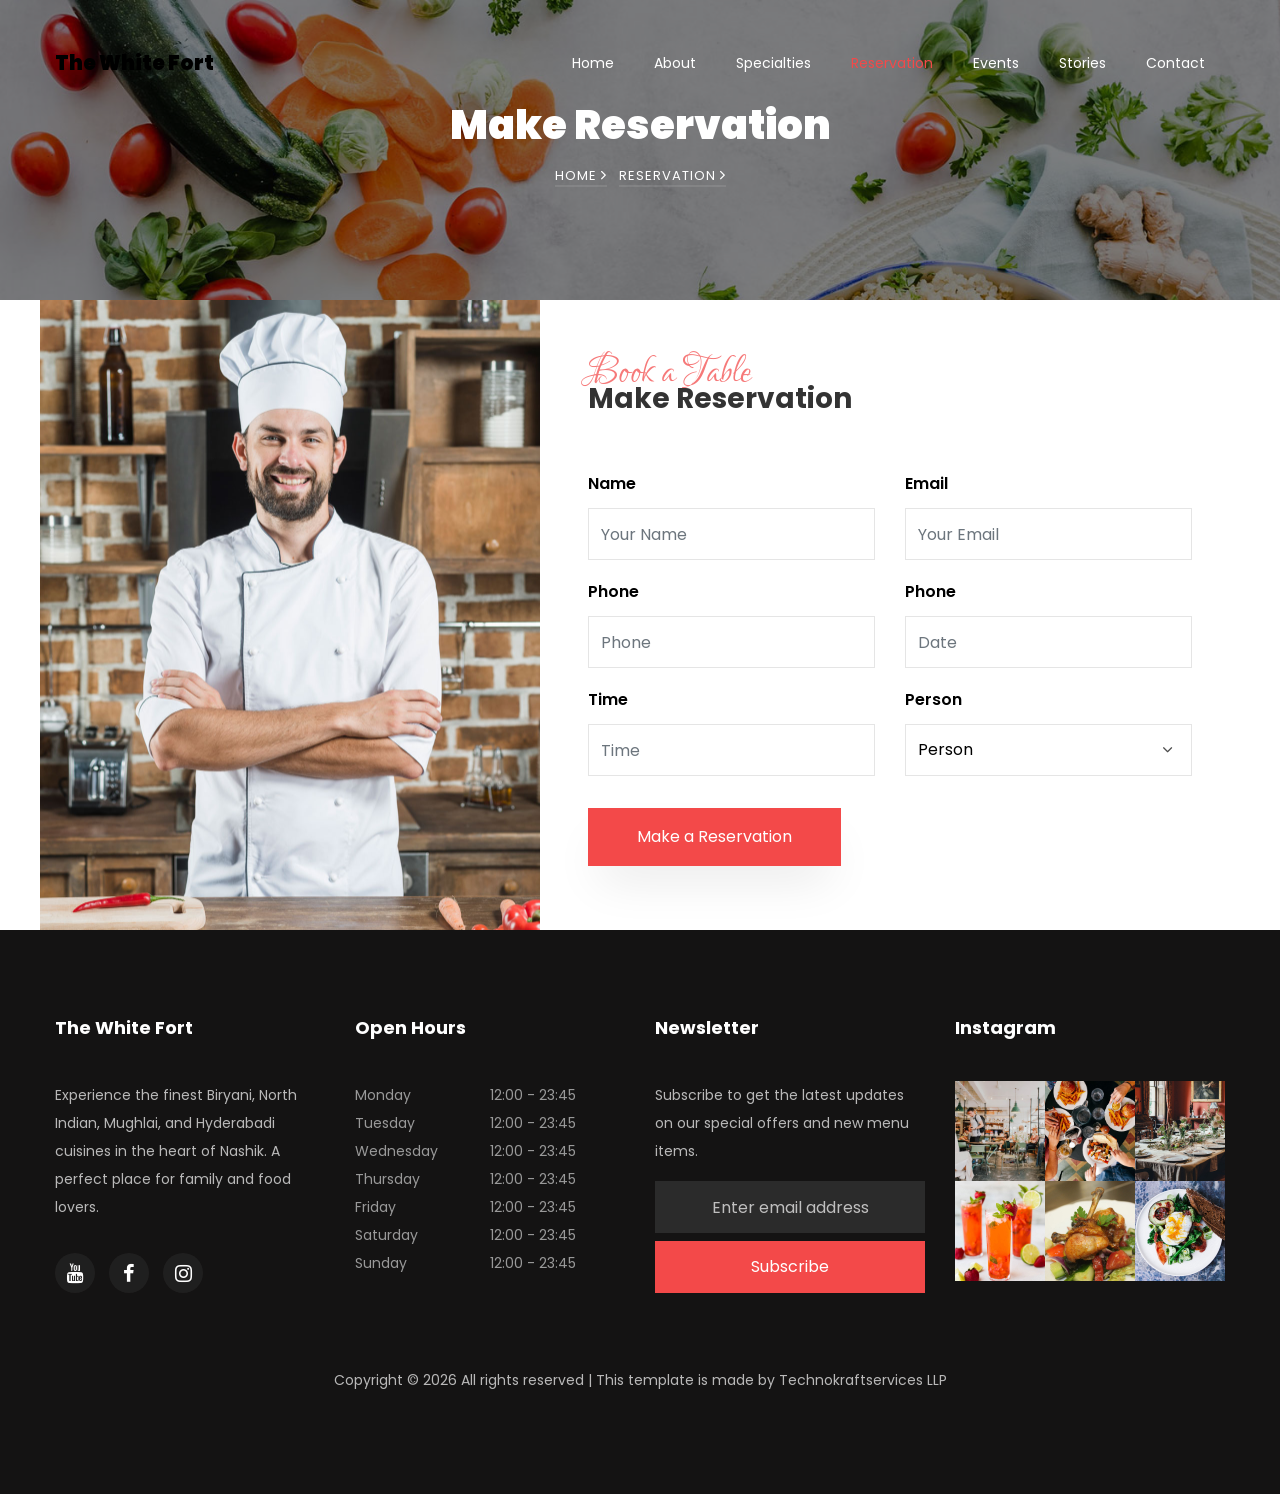
<file: reservation.html>
<!DOCTYPE html>
<html lang="en">

<head>
  <title>The White Fort - Reservation</title>
  <meta charset="utf-8">
  <meta name="viewport" content="width=device-width, initial-scale=1, shrink-to-fit=no">

  <link href="https://fonts.googleapis.com/css?family=Poppins:100,200,300,400,500,600,700,800,900" rel="stylesheet">
  <link href="https://fonts.googleapis.com/css?family=Lovers+Quarrel" rel="stylesheet">

  <link rel="stylesheet" href="css/open-iconic-bootstrap.min.css">
  <link rel="stylesheet" href="css/animate.css">

  <link rel="stylesheet" href="css/owl.carousel.min.css">
  <link rel="stylesheet" href="css/owl.theme.default.min.css">
  <link rel="stylesheet" href="css/magnific-popup.css">

  <link rel="stylesheet" href="css/aos.css">

  <link rel="stylesheet" href="css/ionicons.min.css">

  <link rel="stylesheet" href="css/bootstrap-datepicker.css">
  <link rel="stylesheet" href="css/jquery.timepicker.css">


  <link rel="stylesheet" href="css/flaticon.css">
  <link rel="stylesheet" href="css/icomoon.css">
  <link rel="stylesheet" href="css/style.css">
  <style id="twf-square-style">
    .img,
    .thumb-menu,
    .form-control,
    .btn,
    .dbox,
    .event-card,
    .twf-modal {
      border-radius: 0 !important;
    }

    .icon {
      border-radius: 0 !important;
    }
  </style>
  <style id="twf-custom-overrides">
    /* Square Corners */
    .img,
    .thumb-menu,
    .form-control,
    .btn,
    .dbox,
    .event-card,
    .twf-modal,
    .icon {
      border-radius: 0 !important;
    }

    /* Modal Close Button Visibility */
    .twf-modal-close {
      color: #ffffff !important;
      opacity: 1 !important;
      font-size: 28px !important;
      background: rgba(255, 255, 255, 0.1) !important;
      border: none !important;
      width: 40px !important;
      height: 40px !important;
      display: flex !important;
      align-items: center !important;
      justify-content: center !important;
      position: absolute !important;
      top: 15px !important;
      right: 15px !important;
      z-index: 9999 !important;
    }

    .twf-modal-close:hover {
      background: rgba(255, 255, 255, 0.3) !important;
    }

    /* Contact Card Icons Visibility */
    .dbox .icon {
      background: #c0872a !important;
      color: #ffffff !important;
      width: 60px !important;
      height: 60px !important;
      display: flex !important;
      align-items: center !important;
      justify-content: center !important;
      margin: 0 auto 20px !important;
    }

    .dbox .icon span {
      color: #ffffff !important;
      font-size: 24px !important;
      display: block !important;
    }
  </style>
</head>

<body>

  <nav class="navbar navbar-expand-lg navbar-dark ftco_navbar bg-dark ftco-navbar-light" id="ftco-navbar">
    <div class="container">
      <a class="navbar-brand" href="index.html">The White Fort</a>
      <button class="navbar-toggler" type="button" data-toggle="collapse" data-target="#ftco-nav"
        aria-controls="ftco-nav" aria-expanded="false" aria-label="Toggle navigation">
        <span class="icon-menu"></span> Menu
      </button>

      <div class="collapse navbar-collapse" id="ftco-nav">
        <ul class="navbar-nav ml-auto">
          <li id="nav-index" class="nav-item"><a href="index.html" class="nav-link">Home</a></li>
          <li id="nav-about" class="nav-item"><a href="about.html" class="nav-link">About</a></li>
          <li id="nav-menu" class="nav-item"><a href="menu.html" class="nav-link">Specialties</a></li>
          <li id="nav-reservation" class="nav-item active"><a href="reservation.html" class="nav-link">Reservation</a>
          </li>
          <li id="nav-events" class="nav-item"><a href="events.html" class="nav-link">Events</a></li>
          <li id="nav-blog" class="nav-item"><a href="blog.html" class="nav-link">Stories</a></li>
          <li id="nav-contact" class="nav-item"><a href="contact.html" class="nav-link">Contact</a></li>
        </ul>
      </div>
    </div>
  </nav>
  <!-- END nav -->

  <section class="hero-wrap hero-wrap-2" style="background-image: url('images/bg_4.jpg');"
    data-stellar-background-ratio="0.5">
    <div class="overlay"></div>
    <div class="container">
      <div class="row no-gutters slider-text align-items-center justify-content-center">
        <div class="col-md-9 ftco-animate text-center">
          <h1 class="mb-2 bread">Make Reservation</h1>
          <p class="breadcrumbs"><span class="mr-2"><a href="index.html">Home <i
                  class="ion-ios-arrow-forward"></i></a></span> <span>Reservation <i
                class="ion-ios-arrow-forward"></i></span></p>
        </div>
      </div>
    </div>
  </section>

  <section class="ftco-section ftco-no-pt ftco-no-pb">
    <div class="container">
      <div class="row d-flex">
        <div class="col-md-5 ftco-animate img img-2" style="background-image: url(images/bg_6.jpg);"></div>
        <div class="col-md-7 ftco-animate makereservation p-4 p-md-5">
          <div class="heading-section ftco-animate mb-5">
            <span class="subheading">Book a Table</span>
            <h2 class="mb-4">Make Reservation</h2>
          </div>
          <form action="#">
            <div class="row">
              <div class="col-md-6">
                <div class="form-group">
                  <label for="">Name</label>
                  <input type="text" class="form-control" placeholder="Your Name">
                </div>
              </div>
              <div class="col-md-6">
                <div class="form-group">
                  <label for="">Email</label>
                  <input type="text" class="form-control" placeholder="Your Email">
                </div>
              </div>
              <div class="col-md-6">
                <div class="form-group">
                  <label for="">Phone</label>
                  <input type="text" class="form-control" placeholder="Phone">
                </div>
              </div>
              <div class="col-md-6">
                <div class="form-group">
                  <label for="">Phone</label>
                  <input type="text" class="form-control" id="book_date" placeholder="Date">
                </div>
              </div>
              <div class="col-md-6">
                <div class="form-group">
                  <label for="">Time</label>
                  <input type="text" class="form-control" id="book_time" placeholder="Time">
                </div>
              </div>
              <div class="col-md-6">
                <div class="form-group">
                  <label for="">Person</label>
                  <div class="select-wrap one-third">
                    <div class="icon"><span class="ion-ios-arrow-down"></span></div>
                    <select name="" id="" class="form-control">
                      <option value="">Person</option>
                      <option value="">1</option>
                      <option value="">2</option>
                      <option value="">3</option>
                      <option value="">4+</option>
                    </select>
                  </div>
                </div>
              </div>
              <div class="col-md-12 mt-3">
                <div class="form-group">
                  <input type="submit" value="Make a Reservation" class="btn btn-primary py-3 px-5">
                </div>
              </div>
            </div>
          </form>
        </div>
      </div>
    </div>
  </section>

  <footer class="ftco-footer ftco-bg-dark ftco-section">
    <div class="container">
      <div class="row mb-5">
        <div class="col-md-6 col-lg-3">
          <div class="ftco-footer-widget mb-4">
            <h2 class="ftco-heading-2">The White Fort</h2>
            <p>Experience the finest Biryani, North Indian, Mughlai, and Hyderabadi cuisines in the heart of Nashik. A
              perfect place for family and food lovers.</p>
            <ul class="ftco-footer-social list-unstyled float-md-left float-lft mt-3">
              <li class="ftco-animate"><a href="https://www.youtube.com/watch?v=6WiVUWBnObA"><span
                    class="icon-youtube"></span></a></li>
              <li class="ftco-animate"><a
                  href="https://www.facebook.com/people/The-White-Fort-Restaurant/61576099786165/"><span
                    class="icon-facebook"></span></a></li>
              <li class="ftco-animate"><a href="https://www.instagram.com/thewhitefort_restaurant_nashik/"><span
                    class="icon-instagram"></span></a></li>
            </ul>
          </div>
        </div>
        <div class="col-md-6 col-lg-3">
          <div class="ftco-footer-widget mb-4">
            <h2 class="ftco-heading-2">Open Hours</h2>
            <ul class="list-unstyled open-hours">
              <li class="d-flex"><span>Monday</span><span>12:00 - 23:45</span></li>
              <li class="d-flex"><span>Tuesday</span><span>12:00 - 23:45</span></li>
              <li class="d-flex"><span>Wednesday</span><span>12:00 - 23:45</span></li>
              <li class="d-flex"><span>Thursday</span><span>12:00 - 23:45</span></li>
              <li class="d-flex"><span>Friday</span><span>12:00 - 23:45</span></li>
              <li class="d-flex"><span>Saturday</span><span>12:00 - 23:45</span></li>
              <li class="d-flex"><span>Sunday</span><span>12:00 - 23:45</span></li>
            </ul>
          </div>
        </div>
        <div class="col-md-6 col-lg-3">
          <div class="ftco-footer-widget mb-4">
            <h2 class="ftco-heading-2">Newsletter</h2>
            <p>Subscribe to get the latest updates on our special offers and new menu items.</p>
            <form action="#" class="subscribe-form">
              <div class="form-group">
                <input type="text" class="form-control mb-2 text-center" placeholder="Enter email address">
                <input type="submit" value="Subscribe" class="form-control submit px-3">
              </div>
            </form>
          </div>
        </div>
        <div class="col-md-6 col-lg-3">
          <div class="ftco-footer-widget mb-4">
            <h2 class="ftco-heading-2">Instagram</h2>
            <div class="thumb d-sm-flex">
              <a href="#" class="thumb-menu img" style="background-image: url(images/insta-1.jpg);"></a>
              <a href="#" class="thumb-menu img" style="background-image: url(images/insta-2.jpg);"></a>
              <a href="#" class="thumb-menu img" style="background-image: url(images/insta-3.jpg);"></a>
            </div>
            <div class="thumb d-flex">
              <a href="#" class="thumb-menu img" style="background-image: url(images/insta-4.jpg);"></a>
              <a href="#" class="thumb-menu img" style="background-image: url(images/insta-5.jpg);"></a>
              <a href="#" class="thumb-menu img" style="background-image: url(images/insta-6.jpg);"></a>
            </div>
          </div>
        </div>
      </div>
      <div class="row">
        <div class="col-md-12 text-center">
          <p>Copyright &copy;
            <script>document.write(new Date().getFullYear());</script> All rights reserved | This template is made by <a
              href="#" target="_blank">Technokraftservices LLP</a>
          </p>
        </div>
      </div>
    </div>
  </footer>


  <!-- loader -->
  <div id="ftco-loader" class="show fullscreen"><svg class="circular" width="48px" height="48px">
      <circle class="path-bg" cx="24" cy="24" r="22" fill="none" stroke-width="4" stroke="#eeeeee" />
      <circle class="path" cx="24" cy="24" r="22" fill="none" stroke-width="4" stroke-miterlimit="10"
        stroke="#F96D00" />
    </svg></div>


  <script src="js/jquery.min.js"></script>
  <script src="js/jquery-migrate-3.0.1.min.js"></script>
  <script src="js/popper.min.js"></script>
  <script src="js/bootstrap.min.js"></script>
  <script src="js/jquery.easing.1.3.js"></script>
  <script src="js/jquery.waypoints.min.js"></script>
  <script src="js/jquery.stellar.min.js"></script>
  <script src="js/owl.carousel.min.js"></script>
  <script src="js/jquery.magnific-popup.min.js"></script>
  <script src="js/aos.js"></script>
  <script src="js/jquery.animateNumber.min.js"></script>
  <script src="js/bootstrap-datepicker.js"></script>
  <script src="js/jquery.timepicker.min.js"></script>
  <script src="js/scrollax.min.js"></script>
  <script src="js/main.js"></script>

</body>

</html>
</file>
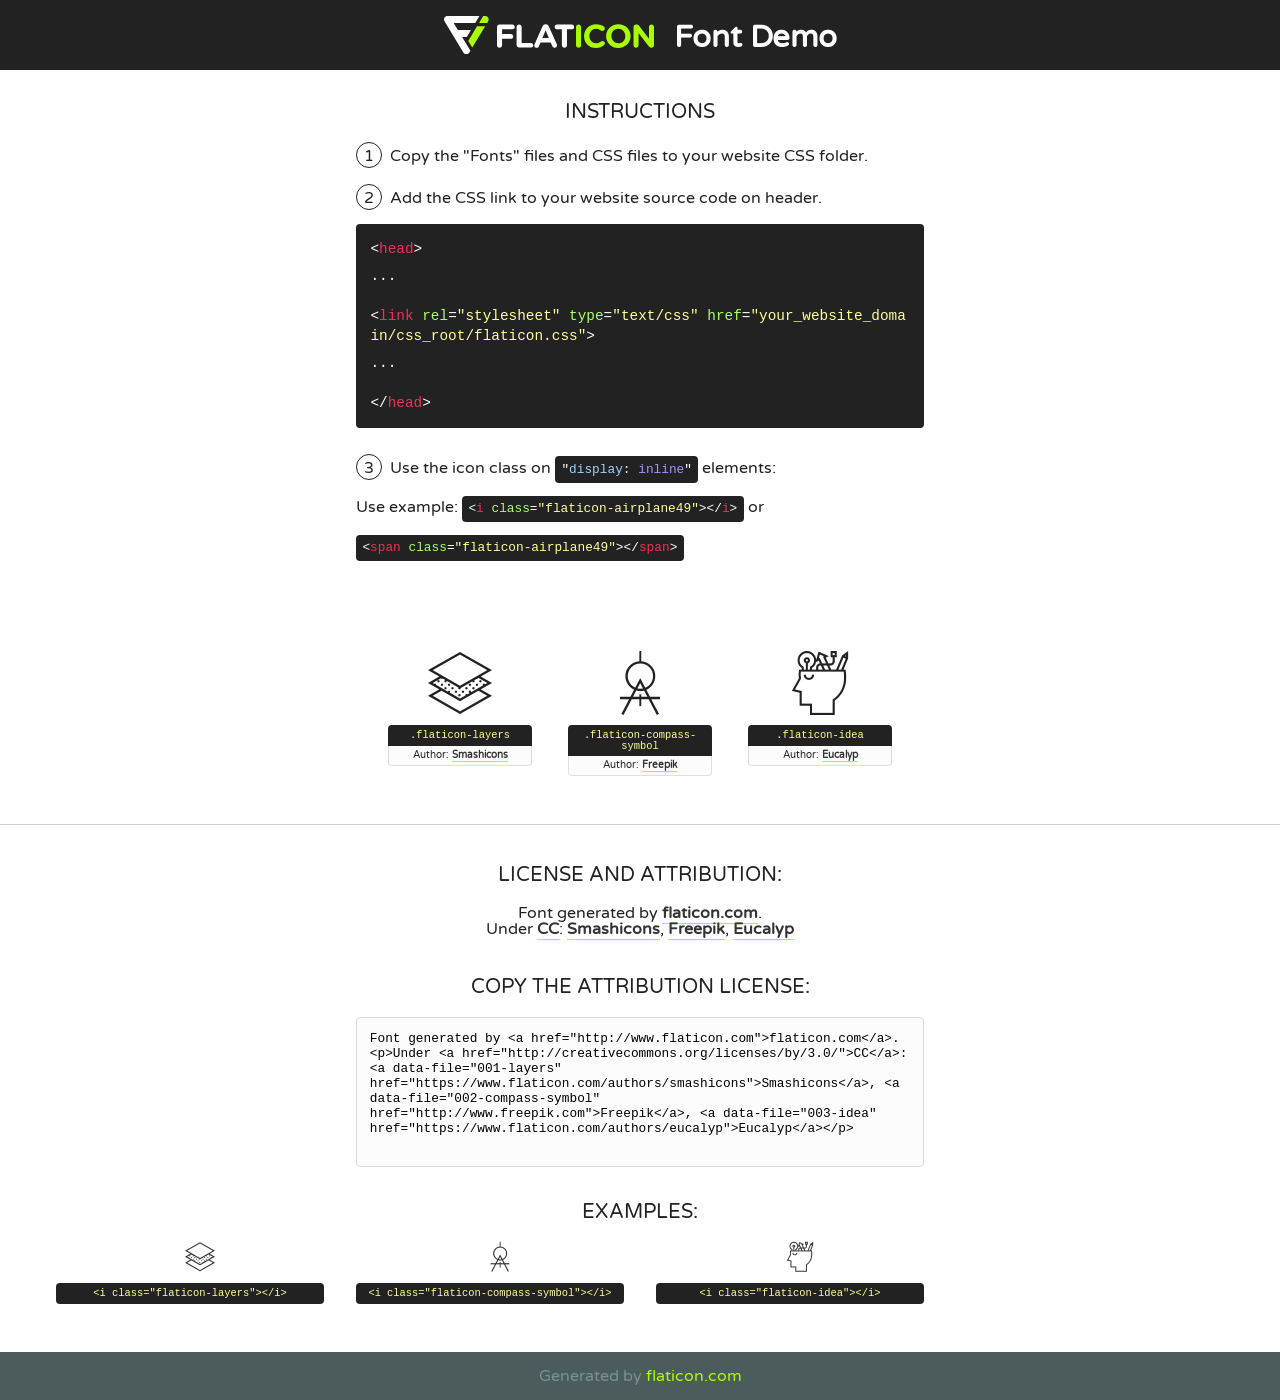
<file: fonts/flaticon/font/flaticon.html>
<!DOCTYPE html>
<!--
  Flaticon icon font: Flaticon
  Creation date: 06/10/2018 08:32
-->
<html>
<!DOCTYPE html>
<html>

<head>
    <title>Flaticon WebFont</title>
    <link href="http://fonts.googleapis.com/css?family=Varela+Round" rel="stylesheet" type="text/css" />
    <link rel="stylesheet" type="text/css" href="flaticon.css">
    <meta charset="UTF-8">
    <style>
    html, body, div, span, applet, object, iframe,
    h1, h2, h3, h4, h5, h6, p, blockquote, pre,
    a, abbr, acronym, address, big, cite, code,
    del, dfn, em, img, ins, kbd, q, s, samp,
    small, strike, strong, sub, sup, tt, var,
    b, u, i, center,
    dl, dt, dd, ol, ul, li,
    fieldset, form, label, legend,
    table, caption, tbody, tfoot, thead, tr, th, td,
    article, aside, canvas, details, embed, 
    figure, figcaption, footer, header, hgroup, 
    menu, nav, output, ruby, section, summary,
    time, mark, audio, video {
        margin: 0;
        padding: 0;
        border: 0;
        font-size: 100%;
        font: inherit;
        vertical-align: baseline;
    }
    /* HTML5 display-role reset for older browsers */
    article, aside, details, figcaption, figure, 
    footer, header, hgroup, menu, nav, section {
        display: block;
    }
    body {
        line-height: 1;
    }
    ol, ul {
        list-style: none;
    }
    blockquote, q {
        quotes: none;
    }
    blockquote:before, blockquote:after,
    q:before, q:after {
        content: '';
        content: none;
    }
    table {
        border-collapse: collapse;
        border-spacing: 0;
    }
    body {
        font-family: 'Varela Round', Helvetica, Arial, sans-serif;
        font-size: 16px;
        color: #222;
    }
    a {
        color: #333;
        border-bottom: 1px solid #a9fd00;
        font-weight: bold;
        text-decoration: none;
    }
    * {
        -moz-box-sizing: border-box;
        -webkit-box-sizing: border-box;
        box-sizing: border-box;
        margin: 0;
        padding: 0;
    }
    [class^="flaticon-"]:before, [class*=" flaticon-"]:before, [class^="flaticon-"]:after, [class*=" flaticon-"]:after {
        font-family: Flaticon;
        font-size: 30px;
        font-style: normal;
        margin-left: 20px;
        color: #333;
    }
    .wrapper {
        max-width: 600px;
        margin: auto;
        padding: 0 1em;
    }
    .title {
        font-size: 1.25em;
        text-align: center;
        margin-bottom: 1em;
        text-transform: uppercase;
    }
    header {
        text-align: center;
        background-color: #222;
        color: #fff;
        padding: 1em;
    }
    header .logo {
        width: 210px;
        height: 38px;
        display: inline-block;
        vertical-align: middle;
        margin-right: 1em;
        border: none;
    }
    header strong {
        font-size: 1.95em;
        font-weight: bold;
        vertical-align: middle;
        margin-top: 5px;
        display: inline-block;
    }
    .demo {
        margin: 2em auto;
        line-height: 1.25em;
    }
    .demo ul li {
        margin-bottom: 1em;
    }
    .demo ul li .num {
        color: #222;
        border-radius: 20px;
        display: inline-block;
        width: 26px;
        padding: 3px;
        height: 26px;
        text-align: center;
        margin-right: 0.5em;
        border: 1px solid #222;
    }
    .demo ul li code {
        background-color: #222;
        border-radius: 4px;
        padding: 0.25em 0.5em;
        display: inline-block;
        color: #fff;
        font-family: Consolas,Monaco,Lucida Console,Liberation Mono,DejaVu Sans Mono,Bitstream Vera Sans Mono,Courier New, monospace;
        font-weight: lighter;
        margin-top: 1em;
        font-size: 0.8em;
        word-break: break-all;
    }
    .demo ul li code.big {
        padding: 1em;
        font-size: 0.9em;
    }
    .demo ul li code .red {
        color: #EF3159;
    }
    .demo ul li code .green {
        color: #ACFF65;
    }
    .demo ul li code .yellow {
        color: #FFFF99;
    }
    .demo ul li code .blue {
        color: #99D3FF;
    }
    .demo ul li code .purple {
        color: #A295FF;
    }
    .demo ul li code .dots {
        margin-top: 0.5em;
        display: block;
    }
    #glyphs {
        border-bottom: 1px solid #ccc;
        padding: 2em 0;
        text-align: center;
    }
    .glyph {
        display: inline-block;
        width: 9em;
        margin: 1em;
        text-align: center;
        vertical-align: top;
        background: #FFF;
    }
    .glyph .glyph-icon {
        padding: 10px;
        display: block;
        font-family:"Flaticon";
        font-size: 64px;
        line-height: 1;
    }
    .glyph .glyph-icon:before {
        font-size: 64px;
        color: #222;
        margin-left: 0;
    }
    .class-name {
        font-size: 0.65em;
        background-color: #222;
        color: #fff;
        border-radius: 4px 4px 0 0;
        padding: 0.5em;
        color: #FFFF99;
        font-family: Consolas,Monaco,Lucida Console,Liberation Mono,DejaVu Sans Mono,Bitstream Vera Sans Mono,Courier New, monospace;
    }
    .author-name {
        font-size: 0.6em;
        background-color: #fcfcfd;
        border: 1px solid #DEDEE4;
        border-top: 0;
        border-radius: 0 0 4px 4px;
        padding: 0.5em;
    }
    .class-name:last-child {
        font-size: 10px;
        color:#888;
    }
    .class-name:last-child a {
        font-size: 10px;
        color:#555;
    }
    .class-name:last-child a:hover {
        color:#a9fd00;
    }
    .glyph > input {
        display: block;
        width: 100px;
        margin: 5px auto;
        text-align: center;
        font-size: 12px;
        cursor: text;
    }
    .glyph > input.icon-input {
        font-family:"Flaticon";
        font-size: 16px;
        margin-bottom: 10px;
    }
    .attribution .title {
        margin-top: 2em;
    }
    .attribution textarea {
        background-color: #fcfcfd;
        padding: 1em;
        border: none;
        box-shadow: none;
        border: 1px solid #DEDEE4;
        border-radius: 4px;
        resize: none;
        width: 100%;
        height: 150px;
        font-size: 0.8em;
        font-family: Consolas,Monaco,Lucida Console,Liberation Mono,DejaVu Sans Mono,Bitstream Vera Sans Mono,Courier New, monospace;
        -webkit-appearance: none;
    }
    .iconsuse {
        margin: 2em auto;
        text-align: center;
        max-width: 1200px;
    }
    .iconsuse:after {
        content: '';
        display: table;
        clear: both;
    }
    .iconsuse .image {
        float: left;
        width: 25%;
        padding: 0 1em;
    }
    .iconsuse .image p {
        margin-bottom: 1em;
    }
    .iconsuse .image span {
        display: block;
        font-size: 0.65em;
        background-color: #222;
        color: #fff;
        border-radius: 4px;
        padding: 0.5em;
        color: #FFFF99;
        margin-top: 1em;
        font-family: Consolas,Monaco,Lucida Console,Liberation Mono,DejaVu Sans Mono,Bitstream Vera Sans Mono,Courier New, monospace;
    }
    #footer {
        text-align: center;
        background-color: #4C5B5C;
        color: #7c9192;
        padding: 1em;
    }
    #footer a {
        border: none;
        color: #a9fd00;
        font-weight: normal;
    }
    @media (max-width: 960px) {
        .iconsuse .image {
            width: 50%;
        }
    }
    @media (max-width: 560px) {
        .iconsuse .image {
            width: 100%;
        }
    }
    </style>
</head>

<body class="characters-off">

    <header>
        <a href="http://www.flaticon.com" target="_blank" class="logo">
            <svg version="1.1" xmlns="http://www.w3.org/2000/svg" xmlns:xlink="http://www.w3.org/1999/xlink" xmlns:a="http://ns.adobe.com/AdobeSVGViewerExtensions/3.0/" viewBox="0 0 560.875 102.036" enable-background="new 0 0 560.875 102.036" xml:space="preserve">
                <defs>
                </defs>
                <g>
                    <g class="letters">
                        <path fill="#ffffff" d="M141.596,29.675c0-3.777,2.985-6.767,6.764-6.767h34.438c3.426,0,6.15,2.728,6.15,6.15
                        c0,3.43-2.724,6.149-6.15,6.149h-27.674v13.091h23.719c3.429,0,6.151,2.724,6.151,6.15c0,3.43-2.723,6.149-6.151,6.149h-23.719
                        v17.574c0,3.773-2.986,6.761-6.764,6.761c-3.779,0-6.764-2.989-6.764-6.761V29.675z"></path>
                        <path fill="#ffffff" d="M193.844,29.149c0-3.781,2.985-6.767,6.764-6.767c3.776,0,6.763,2.985,6.763,6.767v42.957h25.039
                        c3.426,0,6.149,2.726,6.149,6.153c0,3.425-2.723,6.15-6.149,6.15h-31.802c-3.779,0-6.764-2.986-6.764-6.768V29.149z"></path>
                        <path fill="#ffffff" d="M241.891,75.71l21.438-48.407c1.492-3.341,4.215-5.357,7.906-5.357h0.792
                        c3.686,0,6.323,2.017,7.815,5.357l21.439,48.407c0.436,0.967,0.701,1.845,0.701,2.723c0,3.602-2.809,6.501-6.414,6.501
                        c-3.161,0-5.269-1.845-6.499-4.655l-4.132-9.661h-27.059l-4.301,10.102c-1.144,2.631-3.426,4.214-6.237,4.214
                        c-3.517,0-6.24-2.81-6.24-6.325C241.1,77.64,241.451,76.677,241.891,75.71z M279.932,58.666l-8.521-20.297l-8.526,20.297H279.932
                        z"></path>
                        <path fill="#ffffff" d="M314.864,35.387H301.86c-3.429,0-6.239-2.813-6.239-6.238c0-3.429,2.811-6.24,6.239-6.24h39.533
                        c3.426,0,6.237,2.811,6.237,6.24c0,3.425-2.811,6.238-6.237,6.238h-13.001v42.785c0,3.773-2.99,6.761-6.764,6.761
                        c-3.779,0-6.764-2.989-6.764-6.761V35.387z"></path>
                        <path fill="#A9FD00" d="M352.615,29.149c0-3.781,2.985-6.767,6.767-6.767c3.774,0,6.761,2.985,6.761,6.767v49.024
                        c0,3.773-2.987,6.761-6.761,6.761c-3.781,0-6.767-2.989-6.767-6.761V29.149z"></path>
                        <path fill="#A9FD00" d="M374.132,53.836v-0.179c0-17.481,13.178-31.801,32.065-31.801c9.22,0,15.459,2.458,20.557,6.238
                        c1.402,1.054,2.637,2.985,2.637,5.357c0,3.692-2.985,6.59-6.681,6.59c-1.845,0-3.071-0.702-4.044-1.319
                        c-3.776-2.813-7.729-4.393-12.562-4.393c-10.364,0-17.831,8.611-17.831,19.154v0.173c0,10.542,7.291,19.329,17.831,19.329
                        c5.715,0,9.492-1.756,13.359-4.834c1.049-0.874,2.458-1.491,4.039-1.491c3.429,0,6.325,2.813,6.325,6.236
                        c0,2.106-1.056,3.78-2.282,4.834c-5.539,4.834-12.036,7.733-21.878,7.733C387.572,85.464,374.132,71.493,374.132,53.836z"></path>
                        <path fill="#A9FD00" d="M433.009,53.836v-0.179c0-17.481,13.79-31.801,32.766-31.801c18.981,0,32.592,14.143,32.592,31.628v0.173
                        c0,17.483-13.785,31.807-32.769,31.807C446.625,85.464,433.009,71.32,433.009,53.836z M484.224,53.836v-0.179
                        c0-10.539-7.725-19.326-18.626-19.326c-10.893,0-18.449,8.611-18.449,19.154v0.173c0,10.542,7.73,19.329,18.626,19.329
                        C476.676,72.986,484.224,64.378,484.224,53.836z"></path>
                        <path fill="#A9FD00" d="M506.233,29.321c0-3.774,2.99-6.763,6.767-6.763h1.401c3.252,0,5.183,1.583,7.029,3.953l26.093,34.265
                        V29.059c0-3.692,2.99-6.677,6.681-6.677c3.683,0,6.671,2.985,6.671,6.677v48.934c0,3.78-2.987,6.765-6.764,6.765h-0.436
                        c-3.257,0-5.188-1.581-7.034-3.953l-27.056-35.492v32.944c0,3.687-2.985,6.676-6.678,6.676c-3.683,0-6.673-2.989-6.673-6.676
                        V29.321z"></path>
                    </g>
                    <g class="insignia">
                        <path fill="#ffffff" d="M48.372,56.137h12.517l11.156-18.537H37.186L25.688,18.539h57.825L94.668,0H9.271
                        C5.925,0,2.842,1.801,1.198,4.716c-1.644,2.907-1.593,6.482,0.134,9.343l50.38,83.501c1.678,2.781,4.689,4.476,7.938,4.476
                        c3.246,0,6.257-1.695,7.935-4.476l2.898-4.804L48.372,56.137z"></path>
                        <g class="i">
                            <path fill="#A9FD00" d="M93.575,18.539h0.031v0.004l21.652,0.004l2.705-4.488c1.727-2.861,1.778-6.436,0.133-9.343
                            C116.454,1.801,113.371,0,110.026,0h-5.294L93.575,18.539z"></path>
                            <polygon fill="#A9FD00" points="88.291,27.356 64.725,66.486 75.519,84.404 109.942,27.356"></polygon>
                        </g>
                    </g>
                </g>
            </svg>
        </a>
        <strong>Font Demo</strong>
    </header>


    <section class="demo wrapper">

        <p class="title">Instructions</p>

        <ul>
            <li>
                <span class="num">1</span>Copy the "Fonts" files and CSS files to your website CSS folder.
            </li>
            <li>
                <span class="num">2</span>Add the CSS link to your website source code on header.
                <code class="big">
                    &lt;<span class="red">head</span>&gt;
                    <br/><span class="dots">...</span>
                    <br/>&lt;<span class="red">link</span> <span class="green">rel</span>=<span class="yellow">"stylesheet"</span> <span class="green">type</span>=<span class="yellow">"text/css"</span> <span class="green">href</span>=<span class="yellow">"your_website_domain/css_root/flaticon.css"</span>&gt;
                    <br/><span class="dots">...</span>
                    <br/>&lt;/<span class="red">head</span>&gt;
                </code>
            </li>

            <li>
                <p>
                    <span class="num">3</span>Use the icon class on <code>"<span class="blue">display</span>:<span class="purple"> inline</span>"</code> elements:
                    <br />
                    Use example: <code>&lt;<span class="red">i</span> <span class="green">class</span>=<span class="yellow">&quot;flaticon-airplane49&quot;</span>&gt;&lt;/<span class="red">i</span>&gt;</code> or <code>&lt;<span class="red">span</span> <span class="green">class</span>=<span class="yellow">&quot;flaticon-airplane49&quot;</span>&gt;&lt;/<span class="red">span</span>&gt;</code>
            </li>
        </ul>

    </section>




   <section id="glyphs">          
    
      
        <div class="glyph"><div class="glyph-icon flaticon-layers"></div>
            <div class="class-name">.flaticon-layers</div>
            <div class="author-name">Author: <a data-file="001-layers" href="https://www.flaticon.com/authors/smashicons">Smashicons</a> </div> 
        </div>        
        
        <div class="glyph"><div class="glyph-icon flaticon-compass-symbol"></div>
            <div class="class-name">.flaticon-compass-symbol</div>
            <div class="author-name">Author: <a data-file="002-compass-symbol" href="http://www.freepik.com">Freepik</a> </div> 
        </div>        
        
        <div class="glyph"><div class="glyph-icon flaticon-idea"></div>
            <div class="class-name">.flaticon-idea</div>
            <div class="author-name">Author: <a data-file="003-idea" href="https://www.flaticon.com/authors/eucalyp">Eucalyp</a> </div> 
        </div>        
        

    </section>



    <section class="attribution wrapper"   style="text-align:center;">

      <div class="title">License and attribution:</div><div class="attrDiv">Font generated by <a href="http://www.flaticon.com">flaticon.com</a>. <div><p>Under <a href="http://creativecommons.org/licenses/by/3.0/">CC</a>: <a data-file="001-layers" href="https://www.flaticon.com/authors/smashicons">Smashicons</a>, <a data-file="002-compass-symbol" href="http://www.freepik.com">Freepik</a>, <a data-file="003-idea" href="https://www.flaticon.com/authors/eucalyp">Eucalyp</a></p>  </div>
      </div>
      <div class="title">Copy the Attribution License:</div>

    <textarea onclick="this.focus();this.select();">Font generated by &lt;a href=&quot;http://www.flaticon.com&quot;&gt;flaticon.com&lt;/a&gt;. <p>Under <a href="http://creativecommons.org/licenses/by/3.0/">CC</a>: <a data-file="001-layers" href="https://www.flaticon.com/authors/smashicons">Smashicons</a>, <a data-file="002-compass-symbol" href="http://www.freepik.com">Freepik</a>, <a data-file="003-idea" href="https://www.flaticon.com/authors/eucalyp">Eucalyp</a></p>  
     </textarea>

    </section>

    <section class="iconsuse">

          <div class="title">Examples:</div>            
             
            <div class="image">
                <p>
                    <i class="glyph-icon flaticon-layers"></i> 
                    <span>&lt;i class=&quot;flaticon-layers&quot;&gt;&lt;/i&gt;</span>
                </p>
            </div>
            
            <div class="image">
                <p>
                    <i class="glyph-icon flaticon-compass-symbol"></i> 
                    <span>&lt;i class=&quot;flaticon-compass-symbol&quot;&gt;&lt;/i&gt;</span>
                </p>
            </div>
            
            <div class="image">
                <p>
                    <i class="glyph-icon flaticon-idea"></i> 
                    <span>&lt;i class=&quot;flaticon-idea&quot;&gt;&lt;/i&gt;</span>
                </p>
            </div>
                       
        </div>
                            
    </section>

<div id="footer">
    <div>Generated by <a href="http://www.flaticon.com">flaticon.com</a>
    </div>
</div>



</body>
</html>
</file>
<file: css/flaticon.css>
/*
  	Flaticon icon font: Flaticon
  	Creation date: 06/10/2018 08:32
  	*/


@font-face {
  font-family: "Flaticon";
  src: url("../fonts/flaticon/font/Flaticon.eot");
  src: url("../fonts/flaticon/font/Flaticon.eot?#iefix") format("embedded-opentype"),
       url("../fonts/flaticon/font/Flaticon.woff") format("woff"),
       url("../fonts/flaticon/font/Flaticon.ttf") format("truetype"),
       url("../fonts/flaticon/font/Flaticon.svg#Flaticon") format("svg");
  font-weight: normal;
  font-style: normal;
}

@media screen and (-webkit-min-device-pixel-ratio:0) {
  @font-face {
    font-family: "Flaticon";
    src: url("../fonts/flaticon/font/Flaticon.svg#Flaticon") format("svg");
  }
}

[class^="flaticon-"]:before, [class*=" flaticon-"]:before,
[class^="flaticon-"]:after, [class*=" flaticon-"]:after {   
  font-family: Flaticon;
  font-style: normal;
  font-weight: normal;
  font-variant: normal;
  text-transform: none;
  line-height: 1;

  /* Better Font Rendering =========== */
  -webkit-font-smoothing: antialiased;
  -moz-osx-font-smoothing: grayscale;
}

.flaticon-layers:before { content: "\f100"; }
.flaticon-compass-symbol:before { content: "\f101"; }
.flaticon-idea:before { content: "\f102"; }
</file>
<file: css/icomoon.css>
@font-face {
  font-family: 'icomoon';
  src:  url('../fonts/icomoon/icomoon.eot?6tt51o');
  src:  url('../fonts/icomoon/icomoon.eot?6tt51o#iefix') format('embedded-opentype'),
    url('../fonts/icomoon/icomoon.ttf?6tt51o') format('truetype'),
    url('../fonts/icomoon/icomoon.woff?6tt51o') format('woff'),
    url('../fonts/icomoon/icomoon.svg?6tt51o#icomoon') format('svg');
  font-weight: normal;
  font-style: normal;
}

[class^="icon-"], [class*=" icon-"] {
  /* use !important to prevent issues with browser extensions that change fonts */
  font-family: 'icomoon' !important;
  speak: none;
  font-style: normal;
  font-weight: normal;
  font-variant: normal;
  text-transform: none;
  line-height: 1;

  /* Better Font Rendering =========== */
  -webkit-font-smoothing: antialiased;
  -moz-osx-font-smoothing: grayscale;
}

.icon-asterisk:before {
  content: "\f069";
}
.icon-plus:before {
  content: "\f067";
}
.icon-question:before {
  content: "\f128";
}
.icon-minus:before {
  content: "\f068";
}
.icon-glass:before {
  content: "\f000";
}
.icon-music:before {
  content: "\f001";
}
.icon-search:before {
  content: "\f002";
}
.icon-envelope-o:before {
  content: "\f003";
}
.icon-heart:before {
  content: "\f004";
}
.icon-star:before {
  content: "\f005";
}
.icon-star-o:before {
  content: "\f006";
}
.icon-user:before {
  content: "\f007";
}
.icon-film:before {
  content: "\f008";
}
.icon-th-large:before {
  content: "\f009";
}
.icon-th:before {
  content: "\f00a";
}
.icon-th-list:before {
  content: "\f00b";
}
.icon-check:before {
  content: "\f00c";
}
.icon-close:before {
  content: "\f00d";
}
.icon-remove:before {
  content: "\f00d";
}
.icon-times:before {
  content: "\f00d";
}
.icon-search-plus:before {
  content: "\f00e";
}
.icon-search-minus:before {
  content: "\f010";
}
.icon-power-off:before {
  content: "\f011";
}
.icon-signal:before {
  content: "\f012";
}
.icon-cog:before {
  content: "\f013";
}
.icon-gear:before {
  content: "\f013";
}
.icon-trash-o:before {
  content: "\f014";
}
.icon-home:before {
  content: "\f015";
}
.icon-file-o:before {
  content: "\f016";
}
.icon-clock-o:before {
  content: "\f017";
}
.icon-road:before {
  content: "\f018";
}
.icon-download:before {
  content: "\f019";
}
.icon-arrow-circle-o-down:before {
  content: "\f01a";
}
.icon-arrow-circle-o-up:before {
  content: "\f01b";
}
.icon-inbox:before {
  content: "\f01c";
}
.icon-play-circle-o:before {
  content: "\f01d";
}
.icon-repeat:before {
  content: "\f01e";
}
.icon-rotate-right:before {
  content: "\f01e";
}
.icon-refresh:before {
  content: "\f021";
}
.icon-list-alt:before {
  content: "\f022";
}
.icon-lock:before {
  content: "\f023";
}
.icon-flag:before {
  content: "\f024";
}
.icon-headphones:before {
  content: "\f025";
}
.icon-volume-off:before {
  content: "\f026";
}
.icon-volume-down:before {
  content: "\f027";
}
.icon-volume-up:before {
  content: "\f028";
}
.icon-qrcode:before {
  content: "\f029";
}
.icon-barcode:before {
  content: "\f02a";
}
.icon-tag:before {
  content: "\f02b";
}
.icon-tags:before {
  content: "\f02c";
}
.icon-book:before {
  content: "\f02d";
}
.icon-bookmark:before {
  content: "\f02e";
}
.icon-print:before {
  content: "\f02f";
}
.icon-camera:before {
  content: "\f030";
}
.icon-font:before {
  content: "\f031";
}
.icon-bold:before {
  content: "\f032";
}
.icon-italic:before {
  content: "\f033";
}
.icon-text-height:before {
  content: "\f034";
}
.icon-text-width:before {
  content: "\f035";
}
.icon-align-left:before {
  content: "\f036";
}
.icon-align-center:before {
  content: "\f037";
}
.icon-align-right:before {
  content: "\f038";
}
.icon-align-justify:before {
  content: "\f039";
}
.icon-list:before {
  content: "\f03a";
}
.icon-dedent:before {
  content: "\f03b";
}
.icon-outdent:before {
  content: "\f03b";
}
.icon-indent:before {
  content: "\f03c";
}
.icon-video-camera:before {
  content: "\f03d";
}
.icon-image:before {
  content: "\f03e";
}
.icon-photo:before {
  content: "\f03e";
}
.icon-picture-o:before {
  content: "\f03e";
}
.icon-pencil:before {
  content: "\f040";
}
.icon-map-marker:before {
  content: "\f041";
}
.icon-adjust:before {
  content: "\f042";
}
.icon-tint:before {
  content: "\f043";
}
.icon-edit:before {
  content: "\f044";
}
.icon-pencil-square-o:before {
  content: "\f044";
}
.icon-share-square-o:before {
  content: "\f045";
}
.icon-check-square-o:before {
  content: "\f046";
}
.icon-arrows:before {
  content: "\f047";
}
.icon-step-backward:before {
  content: "\f048";
}
.icon-fast-backward:before {
  content: "\f049";
}
.icon-backward:before {
  content: "\f04a";
}
.icon-play:before {
  content: "\f04b";
}
.icon-pause:before {
  content: "\f04c";
}
.icon-stop:before {
  content: "\f04d";
}
.icon-forward:before {
  content: "\f04e";
}
.icon-fast-forward:before {
  content: "\f050";
}
.icon-step-forward:before {
  content: "\f051";
}
.icon-eject:before {
  content: "\f052";
}
.icon-chevron-left:before {
  content: "\f053";
}
.icon-chevron-right:before {
  content: "\f054";
}
.icon-plus-circle:before {
  content: "\f055";
}
.icon-minus-circle:before {
  content: "\f056";
}
.icon-times-circle:before {
  content: "\f057";
}
.icon-check-circle:before {
  content: "\f058";
}
.icon-question-circle:before {
  content: "\f059";
}
.icon-info-circle:before {
  content: "\f05a";
}
.icon-crosshairs:before {
  content: "\f05b";
}
.icon-times-circle-o:before {
  content: "\f05c";
}
.icon-check-circle-o:before {
  content: "\f05d";
}
.icon-ban:before {
  content: "\f05e";
}
.icon-arrow-left:before {
  content: "\f060";
}
.icon-arrow-right:before {
  content: "\f061";
}
.icon-arrow-up:before {
  content: "\f062";
}
.icon-arrow-down:before {
  content: "\f063";
}
.icon-mail-forward:before {
  content: "\f064";
}
.icon-share:before {
  content: "\f064";
}
.icon-expand:before {
  content: "\f065";
}
.icon-compress:before {
  content: "\f066";
}
.icon-exclamation-circle:before {
  content: "\f06a";
}
.icon-gift:before {
  content: "\f06b";
}
.icon-leaf:before {
  content: "\f06c";
}
.icon-fire:before {
  content: "\f06d";
}
.icon-eye:before {
  content: "\f06e";
}
.icon-eye-slash:before {
  content: "\f070";
}
.icon-exclamation-triangle:before {
  content: "\f071";
}
.icon-warning:before {
  content: "\f071";
}
.icon-plane:before {
  content: "\f072";
}
.icon-calendar:before {
  content: "\f073";
}
.icon-random:before {
  content: "\f074";
}
.icon-comment:before {
  content: "\f075";
}
.icon-magnet:before {
  content: "\f076";
}
.icon-chevron-up:before {
  content: "\f077";
}
.icon-chevron-down:before {
  content: "\f078";
}
.icon-retweet:before {
  content: "\f079";
}
.icon-shopping-cart:before {
  content: "\f07a";
}
.icon-folder:before {
  content: "\f07b";
}
.icon-folder-open:before {
  content: "\f07c";
}
.icon-arrows-v:before {
  content: "\f07d";
}
.icon-arrows-h:before {
  content: "\f07e";
}
.icon-bar-chart:before {
  content: "\f080";
}
.icon-bar-chart-o:before {
  content: "\f080";
}
.icon-twitter-square:before {
  content: "\f081";
}
.icon-facebook-square:before {
  content: "\f082";
}
.icon-camera-retro:before {
  content: "\f083";
}
.icon-key:before {
  content: "\f084";
}
.icon-cogs:before {
  content: "\f085";
}
.icon-gears:before {
  content: "\f085";
}
.icon-comments:before {
  content: "\f086";
}
.icon-thumbs-o-up:before {
  content: "\f087";
}
.icon-thumbs-o-down:before {
  content: "\f088";
}
.icon-star-half:before {
  content: "\f089";
}
.icon-heart-o:before {
  content: "\f08a";
}
.icon-sign-out:before {
  content: "\f08b";
}
.icon-linkedin-square:before {
  content: "\f08c";
}
.icon-thumb-tack:before {
  content: "\f08d";
}
.icon-external-link:before {
  content: "\f08e";
}
.icon-sign-in:before {
  content: "\f090";
}
.icon-trophy:before {
  content: "\f091";
}
.icon-github-square:before {
  content: "\f092";
}
.icon-upload:before {
  content: "\f093";
}
.icon-lemon-o:before {
  content: "\f094";
}
.icon-phone:before {
  content: "\f095";
}
.icon-square-o:before {
  content: "\f096";
}
.icon-bookmark-o:before {
  content: "\f097";
}
.icon-phone-square:before {
  content: "\f098";
}
.icon-twitter:before {
  content: "\f099";
}
.icon-facebook:before {
  content: "\f09a";
}
.icon-facebook-f:before {
  content: "\f09a";
}
.icon-github:before {
  content: "\f09b";
}
.icon-unlock:before {
  content: "\f09c";
}
.icon-credit-card:before {
  content: "\f09d";
}
.icon-feed:before {
  content: "\f09e";
}
.icon-rss:before {
  content: "\f09e";
}
.icon-hdd-o:before {
  content: "\f0a0";
}
.icon-bullhorn:before {
  content: "\f0a1";
}
.icon-bell-o:before {
  content: "\f0a2";
}
.icon-certificate:before {
  content: "\f0a3";
}
.icon-hand-o-right:before {
  content: "\f0a4";
}
.icon-hand-o-left:before {
  content: "\f0a5";
}
.icon-hand-o-up:before {
  content: "\f0a6";
}
.icon-hand-o-down:before {
  content: "\f0a7";
}
.icon-arrow-circle-left:before {
  content: "\f0a8";
}
.icon-arrow-circle-right:before {
  content: "\f0a9";
}
.icon-arrow-circle-up:before {
  content: "\f0aa";
}
.icon-arrow-circle-down:before {
  content: "\f0ab";
}
.icon-globe:before {
  content: "\f0ac";
}
.icon-wrench:before {
  content: "\f0ad";
}
.icon-tasks:before {
  content: "\f0ae";
}
.icon-filter:before {
  content: "\f0b0";
}
.icon-briefcase:before {
  content: "\f0b1";
}
.icon-arrows-alt:before {
  content: "\f0b2";
}
.icon-group:before {
  content: "\f0c0";
}
.icon-users:before {
  content: "\f0c0";
}
.icon-chain:before {
  content: "\f0c1";
}
.icon-link:before {
  content: "\f0c1";
}
.icon-cloud:before {
  content: "\f0c2";
}
.icon-flask:before {
  content: "\f0c3";
}
.icon-cut:before {
  content: "\f0c4";
}
.icon-scissors:before {
  content: "\f0c4";
}
.icon-copy:before {
  content: "\f0c5";
}
.icon-files-o:before {
  content: "\f0c5";
}
.icon-paperclip:before {
  content: "\f0c6";
}
.icon-floppy-o:before {
  content: "\f0c7";
}
.icon-save:before {
  content: "\f0c7";
}
.icon-square:before {
  content: "\f0c8";
}
.icon-bars:before {
  content: "\f0c9";
}
.icon-navicon:before {
  content: "\f0c9";
}
.icon-reorder:before {
  content: "\f0c9";
}
.icon-list-ul:before {
  content: "\f0ca";
}
.icon-list-ol:before {
  content: "\f0cb";
}
.icon-strikethrough:before {
  content: "\f0cc";
}
.icon-underline:before {
  content: "\f0cd";
}
.icon-table:before {
  content: "\f0ce";
}
.icon-magic:before {
  content: "\f0d0";
}
.icon-truck:before {
  content: "\f0d1";
}
.icon-pinterest:before {
  content: "\f0d2";
}
.icon-pinterest-square:before {
  content: "\f0d3";
}
.icon-google-plus-square:before {
  content: "\f0d4";
}
.icon-google-plus:before {
  content: "\f0d5";
}
.icon-money:before {
  content: "\f0d6";
}
.icon-caret-down:before {
  content: "\f0d7";
}
.icon-caret-up:before {
  content: "\f0d8";
}
.icon-caret-left:before {
  content: "\f0d9";
}
.icon-caret-right:before {
  content: "\f0da";
}
.icon-columns:before {
  content: "\f0db";
}
.icon-sort:before {
  content: "\f0dc";
}
.icon-unsorted:before {
  content: "\f0dc";
}
.icon-sort-desc:before {
  content: "\f0dd";
}
.icon-sort-down:before {
  content: "\f0dd";
}
.icon-sort-asc:before {
  content: "\f0de";
}
.icon-sort-up:before {
  content: "\f0de";
}
.icon-envelope:before {
  content: "\f0e0";
}
.icon-linkedin:before {
  content: "\f0e1";
}
.icon-rotate-left:before {
  content: "\f0e2";
}
.icon-undo:before {
  content: "\f0e2";
}
.icon-gavel:before {
  content: "\f0e3";
}
.icon-legal:before {
  content: "\f0e3";
}
.icon-dashboard:before {
  content: "\f0e4";
}
.icon-tachometer:before {
  content: "\f0e4";
}
.icon-comment-o:before {
  content: "\f0e5";
}
.icon-comments-o:before {
  content: "\f0e6";
}
.icon-bolt:before {
  content: "\f0e7";
}
.icon-flash:before {
  content: "\f0e7";
}
.icon-sitemap:before {
  content: "\f0e8";
}
.icon-umbrella:before {
  content: "\f0e9";
}
.icon-clipboard:before {
  content: "\f0ea";
}
.icon-paste:before {
  content: "\f0ea";
}
.icon-lightbulb-o:before {
  content: "\f0eb";
}
.icon-exchange:before {
  content: "\f0ec";
}
.icon-cloud-download:before {
  content: "\f0ed";
}
.icon-cloud-upload:before {
  content: "\f0ee";
}
.icon-user-md:before {
  content: "\f0f0";
}
.icon-stethoscope:before {
  content: "\f0f1";
}
.icon-suitcase:before {
  content: "\f0f2";
}
.icon-bell:before {
  content: "\f0f3";
}
.icon-coffee:before {
  content: "\f0f4";
}
.icon-cutlery:before {
  content: "\f0f5";
}
.icon-file-text-o:before {
  content: "\f0f6";
}
.icon-building-o:before {
  content: "\f0f7";
}
.icon-hospital-o:before {
  content: "\f0f8";
}
.icon-ambulance:before {
  content: "\f0f9";
}
.icon-medkit:before {
  content: "\f0fa";
}
.icon-fighter-jet:before {
  content: "\f0fb";
}
.icon-beer:before {
  content: "\f0fc";
}
.icon-h-square:before {
  content: "\f0fd";
}
.icon-plus-square:before {
  content: "\f0fe";
}
.icon-angle-double-left:before {
  content: "\f100";
}
.icon-angle-double-right:before {
  content: "\f101";
}
.icon-angle-double-up:before {
  content: "\f102";
}
.icon-angle-double-down:before {
  content: "\f103";
}
.icon-angle-left:before {
  content: "\f104";
}
.icon-angle-right:before {
  content: "\f105";
}
.icon-angle-up:before {
  content: "\f106";
}
.icon-angle-down:before {
  content: "\f107";
}
.icon-desktop:before {
  content: "\f108";
}
.icon-laptop:before {
  content: "\f109";
}
.icon-tablet:before {
  content: "\f10a";
}
.icon-mobile:before {
  content: "\f10b";
}
.icon-mobile-phone:before {
  content: "\f10b";
}
.icon-circle-o:before {
  content: "\f10c";
}
.icon-quote-left:before {
  content: "\f10d";
}
.icon-quote-right:before {
  content: "\f10e";
}
.icon-spinner:before {
  content: "\f110";
}
.icon-circle:before {
  content: "\f111";
}
.icon-mail-reply:before {
  content: "\f112";
}
.icon-reply:before {
  content: "\f112";
}
.icon-github-alt:before {
  content: "\f113";
}
.icon-folder-o:before {
  content: "\f114";
}
.icon-folder-open-o:before {
  content: "\f115";
}
.icon-smile-o:before {
  content: "\f118";
}
.icon-frown-o:before {
  content: "\f119";
}
.icon-meh-o:before {
  content: "\f11a";
}
.icon-gamepad:before {
  content: "\f11b";
}
.icon-keyboard-o:before {
  content: "\f11c";
}
.icon-flag-o:before {
  content: "\f11d";
}
.icon-flag-checkered:before {
  content: "\f11e";
}
.icon-terminal:before {
  content: "\f120";
}
.icon-code:before {
  content: "\f121";
}
.icon-mail-reply-all:before {
  content: "\f122";
}
.icon-reply-all:before {
  content: "\f122";
}
.icon-star-half-empty:before {
  content: "\f123";
}
.icon-star-half-full:before {
  content: "\f123";
}
.icon-star-half-o:before {
  content: "\f123";
}
.icon-location-arrow:before {
  content: "\f124";
}
.icon-crop:before {
  content: "\f125";
}
.icon-code-fork:before {
  content: "\f126";
}
.icon-chain-broken:before {
  content: "\f127";
}
.icon-unlink:before {
  content: "\f127";
}
.icon-info:before {
  content: "\f129";
}
.icon-exclamation:before {
  content: "\f12a";
}
.icon-superscript:before {
  content: "\f12b";
}
.icon-subscript:before {
  content: "\f12c";
}
.icon-eraser:before {
  content: "\f12d";
}
.icon-puzzle-piece:before {
  content: "\f12e";
}
.icon-microphone:before {
  content: "\f130";
}
.icon-microphone-slash:before {
  content: "\f131";
}
.icon-shield:before {
  content: "\f132";
}
.icon-calendar-o:before {
  content: "\f133";
}
.icon-fire-extinguisher:before {
  content: "\f134";
}
.icon-rocket:before {
  content: "\f135";
}
.icon-maxcdn:before {
  content: "\f136";
}
.icon-chevron-circle-left:before {
  content: "\f137";
}
.icon-chevron-circle-right:before {
  content: "\f138";
}
.icon-chevron-circle-up:before {
  content: "\f139";
}
.icon-chevron-circle-down:before {
  content: "\f13a";
}
.icon-html5:before {
  content: "\f13b";
}
.icon-css3:before {
  content: "\f13c";
}
.icon-anchor:before {
  content: "\f13d";
}
.icon-unlock-alt:before {
  content: "\f13e";
}
.icon-bullseye:before {
  content: "\f140";
}
.icon-ellipsis-h:before {
  content: "\f141";
}
.icon-ellipsis-v:before {
  content: "\f142";
}
.icon-rss-square:before {
  content: "\f143";
}
.icon-play-circle:before {
  content: "\f144";
}
.icon-ticket:before {
  content: "\f145";
}
.icon-minus-square:before {
  content: "\f146";
}
.icon-minus-square-o:before {
  content: "\f147";
}
.icon-level-up:before {
  content: "\f148";
}
.icon-level-down:before {
  content: "\f149";
}
.icon-check-square:before {
  content: "\f14a";
}
.icon-pencil-square:before {
  content: "\f14b";
}
.icon-external-link-square:before {
  content: "\f14c";
}
.icon-share-square:before {
  content: "\f14d";
}
.icon-compass:before {
  content: "\f14e";
}
.icon-caret-square-o-down:before {
  content: "\f150";
}
.icon-toggle-down:before {
  content: "\f150";
}
.icon-caret-square-o-up:before {
  content: "\f151";
}
.icon-toggle-up:before {
  content: "\f151";
}
.icon-caret-square-o-right:before {
  content: "\f152";
}
.icon-toggle-right:before {
  content: "\f152";
}
.icon-eur:before {
  content: "\f153";
}
.icon-euro:before {
  content: "\f153";
}
.icon-gbp:before {
  content: "\f154";
}
.icon-dollar:before {
  content: "\f155";
}
.icon-usd:before {
  content: "\f155";
}
.icon-inr:before {
  content: "\f156";
}
.icon-rupee:before {
  content: "\f156";
}
.icon-cny:before {
  content: "\f157";
}
.icon-jpy:before {
  content: "\f157";
}
.icon-rmb:before {
  content: "\f157";
}
.icon-yen:before {
  content: "\f157";
}
.icon-rouble:before {
  content: "\f158";
}
.icon-rub:before {
  content: "\f158";
}
.icon-ruble:before {
  content: "\f158";
}
.icon-krw:before {
  content: "\f159";
}
.icon-won:before {
  content: "\f159";
}
.icon-bitcoin:before {
  content: "\f15a";
}
.icon-btc:before {
  content: "\f15a";
}
.icon-file:before {
  content: "\f15b";
}
.icon-file-text:before {
  content: "\f15c";
}
.icon-sort-alpha-asc:before {
  content: "\f15d";
}
.icon-sort-alpha-desc:before {
  content: "\f15e";
}
.icon-sort-amount-asc:before {
  content: "\f160";
}
.icon-sort-amount-desc:before {
  content: "\f161";
}
.icon-sort-numeric-asc:before {
  content: "\f162";
}
.icon-sort-numeric-desc:before {
  content: "\f163";
}
.icon-thumbs-up:before {
  content: "\f164";
}
.icon-thumbs-down:before {
  content: "\f165";
}
.icon-youtube-square:before {
  content: "\f166";
}
.icon-youtube:before {
  content: "\f167";
}
.icon-xing:before {
  content: "\f168";
}
.icon-xing-square:before {
  content: "\f169";
}
.icon-youtube-play:before {
  content: "\f16a";
}
.icon-dropbox:before {
  content: "\f16b";
}
.icon-stack-overflow:before {
  content: "\f16c";
}
.icon-instagram:before {
  content: "\f16d";
}
.icon-flickr:before {
  content: "\f16e";
}
.icon-adn:before {
  content: "\f170";
}
.icon-bitbucket:before {
  content: "\f171";
}
.icon-bitbucket-square:before {
  content: "\f172";
}
.icon-tumblr:before {
  content: "\f173";
}
.icon-tumblr-square:before {
  content: "\f174";
}
.icon-long-arrow-down:before {
  content: "\f175";
}
.icon-long-arrow-up:before {
  content: "\f176";
}
.icon-long-arrow-left:before {
  content: "\f177";
}
.icon-long-arrow-right:before {
  content: "\f178";
}
.icon-apple:before {
  content: "\f179";
}
.icon-windows:before {
  content: "\f17a";
}
.icon-android:before {
  content: "\f17b";
}
.icon-linux:before {
  content: "\f17c";
}
.icon-dribbble:before {
  content: "\f17d";
}
.icon-skype:before {
  content: "\f17e";
}
.icon-foursquare:before {
  content: "\f180";
}
.icon-trello:before {
  content: "\f181";
}
.icon-female:before {
  content: "\f182";
}
.icon-male:before {
  content: "\f183";
}
.icon-gittip:before {
  content: "\f184";
}
.icon-gratipay:before {
  content: "\f184";
}
.icon-sun-o:before {
  content: "\f185";
}
.icon-moon-o:before {
  content: "\f186";
}
.icon-archive:before {
  content: "\f187";
}
.icon-bug:before {
  content: "\f188";
}
.icon-vk:before {
  content: "\f189";
}
.icon-weibo:before {
  content: "\f18a";
}
.icon-renren:before {
  content: "\f18b";
}
.icon-pagelines:before {
  content: "\f18c";
}
.icon-stack-exchange:before {
  content: "\f18d";
}
.icon-arrow-circle-o-right:before {
  content: "\f18e";
}
.icon-arrow-circle-o-left:before {
  content: "\f190";
}
.icon-caret-square-o-left:before {
  content: "\f191";
}
.icon-toggle-left:before {
  content: "\f191";
}
.icon-dot-circle-o:before {
  content: "\f192";
}
.icon-wheelchair:before {
  content: "\f193";
}
.icon-vimeo-square:before {
  content: "\f194";
}
.icon-try:before {
  content: "\f195";
}
.icon-turkish-lira:before {
  content: "\f195";
}
.icon-plus-square-o:before {
  content: "\f196";
}
.icon-space-shuttle:before {
  content: "\f197";
}
.icon-slack:before {
  content: "\f198";
}
.icon-envelope-square:before {
  content: "\f199";
}
.icon-wordpress:before {
  content: "\f19a";
}
.icon-openid:before {
  content: "\f19b";
}
.icon-bank:before {
  content: "\f19c";
}
.icon-institution:before {
  content: "\f19c";
}
.icon-university:before {
  content: "\f19c";
}
.icon-graduation-cap:before {
  content: "\f19d";
}
.icon-mortar-board:before {
  content: "\f19d";
}
.icon-yahoo:before {
  content: "\f19e";
}
.icon-google:before {
  content: "\f1a0";
}
.icon-reddit:before {
  content: "\f1a1";
}
.icon-reddit-square:before {
  content: "\f1a2";
}
.icon-stumbleupon-circle:before {
  content: "\f1a3";
}
.icon-stumbleupon:before {
  content: "\f1a4";
}
.icon-delicious:before {
  content: "\f1a5";
}
.icon-digg:before {
  content: "\f1a6";
}
.icon-pied-piper-pp:before {
  content: "\f1a7";
}
.icon-pied-piper-alt:before {
  content: "\f1a8";
}
.icon-drupal:before {
  content: "\f1a9";
}
.icon-joomla:before {
  content: "\f1aa";
}
.icon-language:before {
  content: "\f1ab";
}
.icon-fax:before {
  content: "\f1ac";
}
.icon-building:before {
  content: "\f1ad";
}
.icon-child:before {
  content: "\f1ae";
}
.icon-paw:before {
  content: "\f1b0";
}
.icon-spoon:before {
  content: "\f1b1";
}
.icon-cube:before {
  content: "\f1b2";
}
.icon-cubes:before {
  content: "\f1b3";
}
.icon-behance:before {
  content: "\f1b4";
}
.icon-behance-square:before {
  content: "\f1b5";
}
.icon-steam:before {
  content: "\f1b6";
}
.icon-steam-square:before {
  content: "\f1b7";
}
.icon-recycle:before {
  content: "\f1b8";
}
.icon-automobile:before {
  content: "\f1b9";
}
.icon-car:before {
  content: "\f1b9";
}
.icon-cab:before {
  content: "\f1ba";
}
.icon-taxi:before {
  content: "\f1ba";
}
.icon-tree:before {
  content: "\f1bb";
}
.icon-spotify:before {
  content: "\f1bc";
}
.icon-deviantart:before {
  content: "\f1bd";
}
.icon-soundcloud:before {
  content: "\f1be";
}
.icon-database:before {
  content: "\f1c0";
}
.icon-file-pdf-o:before {
  content: "\f1c1";
}
.icon-file-word-o:before {
  content: "\f1c2";
}
.icon-file-excel-o:before {
  content: "\f1c3";
}
.icon-file-powerpoint-o:before {
  content: "\f1c4";
}
.icon-file-image-o:before {
  content: "\f1c5";
}
.icon-file-photo-o:before {
  content: "\f1c5";
}
.icon-file-picture-o:before {
  content: "\f1c5";
}
.icon-file-archive-o:before {
  content: "\f1c6";
}
.icon-file-zip-o:before {
  content: "\f1c6";
}
.icon-file-audio-o:before {
  content: "\f1c7";
}
.icon-file-sound-o:before {
  content: "\f1c7";
}
.icon-file-movie-o:before {
  content: "\f1c8";
}
.icon-file-video-o:before {
  content: "\f1c8";
}
.icon-file-code-o:before {
  content: "\f1c9";
}
.icon-vine:before {
  content: "\f1ca";
}
.icon-codepen:before {
  content: "\f1cb";
}
.icon-jsfiddle:before {
  content: "\f1cc";
}
.icon-life-bouy:before {
  content: "\f1cd";
}
.icon-life-buoy:before {
  content: "\f1cd";
}
.icon-life-ring:before {
  content: "\f1cd";
}
.icon-life-saver:before {
  content: "\f1cd";
}
.icon-support:before {
  content: "\f1cd";
}
.icon-circle-o-notch:before {
  content: "\f1ce";
}
.icon-ra:before {
  content: "\f1d0";
}
.icon-rebel:before {
  content: "\f1d0";
}
.icon-resistance:before {
  content: "\f1d0";
}
.icon-empire:before {
  content: "\f1d1";
}
.icon-ge:before {
  content: "\f1d1";
}
.icon-git-square:before {
  content: "\f1d2";
}
.icon-git:before {
  content: "\f1d3";
}
.icon-hacker-news:before {
  content: "\f1d4";
}
.icon-y-combinator-square:before {
  content: "\f1d4";
}
.icon-yc-square:before {
  content: "\f1d4";
}
.icon-tencent-weibo:before {
  content: "\f1d5";
}
.icon-qq:before {
  content: "\f1d6";
}
.icon-wechat:before {
  content: "\f1d7";
}
.icon-weixin:before {
  content: "\f1d7";
}
.icon-paper-plane:before {
  content: "\f1d8";
}
.icon-send:before {
  content: "\f1d8";
}
.icon-paper-plane-o:before {
  content: "\f1d9";
}
.icon-send-o:before {
  content: "\f1d9";
}
.icon-history:before {
  content: "\f1da";
}
.icon-circle-thin:before {
  content: "\f1db";
}
.icon-header:before {
  content: "\f1dc";
}
.icon-paragraph:before {
  content: "\f1dd";
}
.icon-sliders:before {
  content: "\f1de";
}
.icon-share-alt:before {
  content: "\f1e0";
}
.icon-share-alt-square:before {
  content: "\f1e1";
}
.icon-bomb:before {
  content: "\f1e2";
}
.icon-futbol-o:before {
  content: "\f1e3";
}
.icon-soccer-ball-o:before {
  content: "\f1e3";
}
.icon-tty:before {
  content: "\f1e4";
}
.icon-binoculars:before {
  content: "\f1e5";
}
.icon-plug:before {
  content: "\f1e6";
}
.icon-slideshare:before {
  content: "\f1e7";
}
.icon-twitch:before {
  content: "\f1e8";
}
.icon-yelp:before {
  content: "\f1e9";
}
.icon-newspaper-o:before {
  content: "\f1ea";
}
.icon-wifi:before {
  content: "\f1eb";
}
.icon-calculator:before {
  content: "\f1ec";
}
.icon-paypal:before {
  content: "\f1ed";
}
.icon-google-wallet:before {
  content: "\f1ee";
}
.icon-cc-visa:before {
  content: "\f1f0";
}
.icon-cc-mastercard:before {
  content: "\f1f1";
}
.icon-cc-discover:before {
  content: "\f1f2";
}
.icon-cc-amex:before {
  content: "\f1f3";
}
.icon-cc-paypal:before {
  content: "\f1f4";
}
.icon-cc-stripe:before {
  content: "\f1f5";
}
.icon-bell-slash:before {
  content: "\f1f6";
}
.icon-bell-slash-o:before {
  content: "\f1f7";
}
.icon-trash:before {
  content: "\f1f8";
}
.icon-copyright:before {
  content: "\f1f9";
}
.icon-at:before {
  content: "\f1fa";
}
.icon-eyedropper:before {
  content: "\f1fb";
}
.icon-paint-brush:before {
  content: "\f1fc";
}
.icon-birthday-cake:before {
  content: "\f1fd";
}
.icon-area-chart:before {
  content: "\f1fe";
}
.icon-pie-chart:before {
  content: "\f200";
}
.icon-line-chart:before {
  content: "\f201";
}
.icon-lastfm:before {
  content: "\f202";
}
.icon-lastfm-square:before {
  content: "\f203";
}
.icon-toggle-off:before {
  content: "\f204";
}
.icon-toggle-on:before {
  content: "\f205";
}
.icon-bicycle:before {
  content: "\f206";
}
.icon-bus:before {
  content: "\f207";
}
.icon-ioxhost:before {
  content: "\f208";
}
.icon-angellist:before {
  content: "\f209";
}
.icon-cc:before {
  content: "\f20a";
}
.icon-ils:before {
  content: "\f20b";
}
.icon-shekel:before {
  content: "\f20b";
}
.icon-sheqel:before {
  content: "\f20b";
}
.icon-meanpath:before {
  content: "\f20c";
}
.icon-buysellads:before {
  content: "\f20d";
}
.icon-connectdevelop:before {
  content: "\f20e";
}
.icon-dashcube:before {
  content: "\f210";
}
.icon-forumbee:before {
  content: "\f211";
}
.icon-leanpub:before {
  content: "\f212";
}
.icon-sellsy:before {
  content: "\f213";
}
.icon-shirtsinbulk:before {
  content: "\f214";
}
.icon-simplybuilt:before {
  content: "\f215";
}
.icon-skyatlas:before {
  content: "\f216";
}
.icon-cart-plus:before {
  content: "\f217";
}
.icon-cart-arrow-down:before {
  content: "\f218";
}
.icon-diamond:before {
  content: "\f219";
}
.icon-ship:before {
  content: "\f21a";
}
.icon-user-secret:before {
  content: "\f21b";
}
.icon-motorcycle:before {
  content: "\f21c";
}
.icon-street-view:before {
  content: "\f21d";
}
.icon-heartbeat:before {
  content: "\f21e";
}
.icon-venus:before {
  content: "\f221";
}
.icon-mars:before {
  content: "\f222";
}
.icon-mercury:before {
  content: "\f223";
}
.icon-intersex:before {
  content: "\f224";
}
.icon-transgender:before {
  content: "\f224";
}
.icon-transgender-alt:before {
  content: "\f225";
}
.icon-venus-double:before {
  content: "\f226";
}
.icon-mars-double:before {
  content: "\f227";
}
.icon-venus-mars:before {
  content: "\f228";
}
.icon-mars-stroke:before {
  content: "\f229";
}
.icon-mars-stroke-v:before {
  content: "\f22a";
}
.icon-mars-stroke-h:before {
  content: "\f22b";
}
.icon-neuter:before {
  content: "\f22c";
}
.icon-genderless:before {
  content: "\f22d";
}
.icon-facebook-official:before {
  content: "\f230";
}
.icon-pinterest-p:before {
  content: "\f231";
}
.icon-whatsapp:before {
  content: "\f232";
}
.icon-server:before {
  content: "\f233";
}
.icon-user-plus:before {
  content: "\f234";
}
.icon-user-times:before {
  content: "\f235";
}
.icon-bed:before {
  content: "\f236";
}
.icon-hotel:before {
  content: "\f236";
}
.icon-viacoin:before {
  content: "\f237";
}
.icon-train:before {
  content: "\f238";
}
.icon-subway:before {
  content: "\f239";
}
.icon-medium:before {
  content: "\f23a";
}
.icon-y-combinator:before {
  content: "\f23b";
}
.icon-yc:before {
  content: "\f23b";
}
.icon-optin-monster:before {
  content: "\f23c";
}
.icon-opencart:before {
  content: "\f23d";
}
.icon-expeditedssl:before {
  content: "\f23e";
}
.icon-battery:before {
  content: "\f240";
}
.icon-battery-4:before {
  content: "\f240";
}
.icon-battery-full:before {
  content: "\f240";
}
.icon-battery-3:before {
  content: "\f241";
}
.icon-battery-three-quarters:before {
  content: "\f241";
}
.icon-battery-2:before {
  content: "\f242";
}
.icon-battery-half:before {
  content: "\f242";
}
.icon-battery-1:before {
  content: "\f243";
}
.icon-battery-quarter:before {
  content: "\f243";
}
.icon-battery-0:before {
  content: "\f244";
}
.icon-battery-empty:before {
  content: "\f244";
}
.icon-mouse-pointer:before {
  content: "\f245";
}
.icon-i-cursor:before {
  content: "\f246";
}
.icon-object-group:before {
  content: "\f247";
}
.icon-object-ungroup:before {
  content: "\f248";
}
.icon-sticky-note:before {
  content: "\f249";
}
.icon-sticky-note-o:before {
  content: "\f24a";
}
.icon-cc-jcb:before {
  content: "\f24b";
}
.icon-cc-diners-club:before {
  content: "\f24c";
}
.icon-clone:before {
  content: "\f24d";
}
.icon-balance-scale:before {
  content: "\f24e";
}
.icon-hourglass-o:before {
  content: "\f250";
}
.icon-hourglass-1:before {
  content: "\f251";
}
.icon-hourglass-start:before {
  content: "\f251";
}
.icon-hourglass-2:before {
  content: "\f252";
}
.icon-hourglass-half:before {
  content: "\f252";
}
.icon-hourglass-3:before {
  content: "\f253";
}
.icon-hourglass-end:before {
  content: "\f253";
}
.icon-hourglass:before {
  content: "\f254";
}
.icon-hand-grab-o:before {
  content: "\f255";
}
.icon-hand-rock-o:before {
  content: "\f255";
}
.icon-hand-paper-o:before {
  content: "\f256";
}
.icon-hand-stop-o:before {
  content: "\f256";
}
.icon-hand-scissors-o:before {
  content: "\f257";
}
.icon-hand-lizard-o:before {
  content: "\f258";
}
.icon-hand-spock-o:before {
  content: "\f259";
}
.icon-hand-pointer-o:before {
  content: "\f25a";
}
.icon-hand-peace-o:before {
  content: "\f25b";
}
.icon-trademark:before {
  content: "\f25c";
}
.icon-registered:before {
  content: "\f25d";
}
.icon-creative-commons:before {
  content: "\f25e";
}
.icon-gg:before {
  content: "\f260";
}
.icon-gg-circle:before {
  content: "\f261";
}
.icon-tripadvisor:before {
  content: "\f262";
}
.icon-odnoklassniki:before {
  content: "\f263";
}
.icon-odnoklassniki-square:before {
  content: "\f264";
}
.icon-get-pocket:before {
  content: "\f265";
}
.icon-wikipedia-w:before {
  content: "\f266";
}
.icon-safari:before {
  content: "\f267";
}
.icon-chrome:before {
  content: "\f268";
}
.icon-firefox:before {
  content: "\f269";
}
.icon-opera:before {
  content: "\f26a";
}
.icon-internet-explorer:before {
  content: "\f26b";
}
.icon-television:before {
  content: "\f26c";
}
.icon-tv:before {
  content: "\f26c";
}
.icon-contao:before {
  content: "\f26d";
}
.icon-500px:before {
  content: "\f26e";
}
.icon-amazon:before {
  content: "\f270";
}
.icon-calendar-plus-o:before {
  content: "\f271";
}
.icon-calendar-minus-o:before {
  content: "\f272";
}
.icon-calendar-times-o:before {
  content: "\f273";
}
.icon-calendar-check-o:before {
  content: "\f274";
}
.icon-industry:before {
  content: "\f275";
}
.icon-map-pin:before {
  content: "\f276";
}
.icon-map-signs:before {
  content: "\f277";
}
.icon-map-o:before {
  content: "\f278";
}
.icon-map:before {
  content: "\f279";
}
.icon-commenting:before {
  content: "\f27a";
}
.icon-commenting-o:before {
  content: "\f27b";
}
.icon-houzz:before {
  content: "\f27c";
}
.icon-vimeo:before {
  content: "\f27d";
}
.icon-black-tie:before {
  content: "\f27e";
}
.icon-fonticons:before {
  content: "\f280";
}
.icon-reddit-alien:before {
  content: "\f281";
}
.icon-edge:before {
  content: "\f282";
}
.icon-credit-card-alt:before {
  content: "\f283";
}
.icon-codiepie:before {
  content: "\f284";
}
.icon-modx:before {
  content: "\f285";
}
.icon-fort-awesome:before {
  content: "\f286";
}
.icon-usb:before {
  content: "\f287";
}
.icon-product-hunt:before {
  content: "\f288";
}
.icon-mixcloud:before {
  content: "\f289";
}
.icon-scribd:before {
  content: "\f28a";
}
.icon-pause-circle:before {
  content: "\f28b";
}
.icon-pause-circle-o:before {
  content: "\f28c";
}
.icon-stop-circle:before {
  content: "\f28d";
}
.icon-stop-circle-o:before {
  content: "\f28e";
}
.icon-shopping-bag:before {
  content: "\f290";
}
.icon-shopping-basket:before {
  content: "\f291";
}
.icon-hashtag:before {
  content: "\f292";
}
.icon-bluetooth:before {
  content: "\f293";
}
.icon-bluetooth-b:before {
  content: "\f294";
}
.icon-percent:before {
  content: "\f295";
}
.icon-gitlab:before {
  content: "\f296";
}
.icon-wpbeginner:before {
  content: "\f297";
}
.icon-wpforms:before {
  content: "\f298";
}
.icon-envira:before {
  content: "\f299";
}
.icon-universal-access:before {
  content: "\f29a";
}
.icon-wheelchair-alt:before {
  content: "\f29b";
}
.icon-question-circle-o:before {
  content: "\f29c";
}
.icon-blind:before {
  content: "\f29d";
}
.icon-audio-description:before {
  content: "\f29e";
}
.icon-volume-control-phone:before {
  content: "\f2a0";
}
.icon-braille:before {
  content: "\f2a1";
}
.icon-assistive-listening-systems:before {
  content: "\f2a2";
}
.icon-american-sign-language-interpreting:before {
  content: "\f2a3";
}
.icon-asl-interpreting:before {
  content: "\f2a3";
}
.icon-deaf:before {
  content: "\f2a4";
}
.icon-deafness:before {
  content: "\f2a4";
}
.icon-hard-of-hearing:before {
  content: "\f2a4";
}
.icon-glide:before {
  content: "\f2a5";
}
.icon-glide-g:before {
  content: "\f2a6";
}
.icon-sign-language:before {
  content: "\f2a7";
}
.icon-signing:before {
  content: "\f2a7";
}
.icon-low-vision:before {
  content: "\f2a8";
}
.icon-viadeo:before {
  content: "\f2a9";
}
.icon-viadeo-square:before {
  content: "\f2aa";
}
.icon-snapchat:before {
  content: "\f2ab";
}
.icon-snapchat-ghost:before {
  content: "\f2ac";
}
.icon-snapchat-square:before {
  content: "\f2ad";
}
.icon-pied-piper:before {
  content: "\f2ae";
}
.icon-first-order:before {
  content: "\f2b0";
}
.icon-yoast:before {
  content: "\f2b1";
}
.icon-themeisle:before {
  content: "\f2b2";
}
.icon-google-plus-circle:before {
  content: "\f2b3";
}
.icon-google-plus-official:before {
  content: "\f2b3";
}
.icon-fa:before {
  content: "\f2b4";
}
.icon-font-awesome:before {
  content: "\f2b4";
}
.icon-handshake-o:before {
  content: "\f2b5";
}
.icon-envelope-open:before {
  content: "\f2b6";
}
.icon-envelope-open-o:before {
  content: "\f2b7";
}
.icon-linode:before {
  content: "\f2b8";
}
.icon-address-book:before {
  content: "\f2b9";
}
.icon-address-book-o:before {
  content: "\f2ba";
}
.icon-address-card:before {
  content: "\f2bb";
}
.icon-vcard:before {
  content: "\f2bb";
}
.icon-address-card-o:before {
  content: "\f2bc";
}
.icon-vcard-o:before {
  content: "\f2bc";
}
.icon-user-circle:before {
  content: "\f2bd";
}
.icon-user-circle-o:before {
  content: "\f2be";
}
.icon-user-o:before {
  content: "\f2c0";
}
.icon-id-badge:before {
  content: "\f2c1";
}
.icon-drivers-license:before {
  content: "\f2c2";
}
.icon-id-card:before {
  content: "\f2c2";
}
.icon-drivers-license-o:before {
  content: "\f2c3";
}
.icon-id-card-o:before {
  content: "\f2c3";
}
.icon-quora:before {
  content: "\f2c4";
}
.icon-free-code-camp:before {
  content: "\f2c5";
}
.icon-telegram:before {
  content: "\f2c6";
}
.icon-thermometer:before {
  content: "\f2c7";
}
.icon-thermometer-4:before {
  content: "\f2c7";
}
.icon-thermometer-full:before {
  content: "\f2c7";
}
.icon-thermometer-3:before {
  content: "\f2c8";
}
.icon-thermometer-three-quarters:before {
  content: "\f2c8";
}
.icon-thermometer-2:before {
  content: "\f2c9";
}
.icon-thermometer-half:before {
  content: "\f2c9";
}
.icon-thermometer-1:before {
  content: "\f2ca";
}
.icon-thermometer-quarter:before {
  content: "\f2ca";
}
.icon-thermometer-0:before {
  content: "\f2cb";
}
.icon-thermometer-empty:before {
  content: "\f2cb";
}
.icon-shower:before {
  content: "\f2cc";
}
.icon-bath:before {
  content: "\f2cd";
}
.icon-bathtub:before {
  content: "\f2cd";
}
.icon-s15:before {
  content: "\f2cd";
}
.icon-podcast:before {
  content: "\f2ce";
}
.icon-window-maximize:before {
  content: "\f2d0";
}
.icon-window-minimize:before {
  content: "\f2d1";
}
.icon-window-restore:before {
  content: "\f2d2";
}
.icon-times-rectangle:before {
  content: "\f2d3";
}
.icon-window-close:before {
  content: "\f2d3";
}
.icon-times-rectangle-o:before {
  content: "\f2d4";
}
.icon-window-close-o:before {
  content: "\f2d4";
}
.icon-bandcamp:before {
  content: "\f2d5";
}
.icon-grav:before {
  content: "\f2d6";
}
.icon-etsy:before {
  content: "\f2d7";
}
.icon-imdb:before {
  content: "\f2d8";
}
.icon-ravelry:before {
  content: "\f2d9";
}
.icon-eercast:before {
  content: "\f2da";
}
.icon-microchip:before {
  content: "\f2db";
}
.icon-snowflake-o:before {
  content: "\f2dc";
}
.icon-superpowers:before {
  content: "\f2dd";
}
.icon-wpexplorer:before {
  content: "\f2de";
}
.icon-meetup:before {
  content: "\f2e0";
}
.icon-3d_rotation:before {
  content: "\e84d";
}
.icon-ac_unit:before {
  content: "\eb3b";
}
.icon-alarm:before {
  content: "\e855";
}
.icon-access_alarms:before {
  content: "\e191";
}
.icon-schedule:before {
  content: "\e8b5";
}
.icon-accessibility:before {
  content: "\e84e";
}
.icon-accessible:before {
  content: "\e914";
}
.icon-account_balance:before {
  content: "\e84f";
}
.icon-account_balance_wallet:before {
  content: "\e850";
}
.icon-account_box:before {
  content: "\e851";
}
.icon-account_circle:before {
  content: "\e853";
}
.icon-adb:before {
  content: "\e60e";
}
.icon-add:before {
  content: "\e145";
}
.icon-add_a_photo:before {
  content: "\e439";
}
.icon-alarm_add:before {
  content: "\e856";
}
.icon-add_alert:before {
  content: "\e003";
}
.icon-add_box:before {
  content: "\e146";
}
.icon-add_circle:before {
  content: "\e147";
}
.icon-control_point:before {
  content: "\e3ba";
}
.icon-add_location:before {
  content: "\e567";
}
.icon-add_shopping_cart:before {
  content: "\e854";
}
.icon-queue:before {
  content: "\e03c";
}
.icon-add_to_queue:before {
  content: "\e05c";
}
.icon-adjust2:before {
  content: "\e39e";
}
.icon-airline_seat_flat:before {
  content: "\e630";
}
.icon-airline_seat_flat_angled:before {
  content: "\e631";
}
.icon-airline_seat_individual_suite:before {
  content: "\e632";
}
.icon-airline_seat_legroom_extra:before {
  content: "\e633";
}
.icon-airline_seat_legroom_normal:before {
  content: "\e634";
}
.icon-airline_seat_legroom_reduced:before {
  content: "\e635";
}
.icon-airline_seat_recline_extra:before {
  content: "\e636";
}
.icon-airline_seat_recline_normal:before {
  content: "\e637";
}
.icon-flight:before {
  content: "\e539";
}
.icon-airplanemode_inactive:before {
  content: "\e194";
}
.icon-airplay:before {
  content: "\e055";
}
.icon-airport_shuttle:before {
  content: "\eb3c";
}
.icon-alarm_off:before {
  content: "\e857";
}
.icon-alarm_on:before {
  content: "\e858";
}
.icon-album:before {
  content: "\e019";
}
.icon-all_inclusive:before {
  content: "\eb3d";
}
.icon-all_out:before {
  content: "\e90b";
}
.icon-android2:before {
  content: "\e859";
}
.icon-announcement:before {
  content: "\e85a";
}
.icon-apps:before {
  content: "\e5c3";
}
.icon-archive2:before {
  content: "\e149";
}
.icon-arrow_back:before {
  content: "\e5c4";
}
.icon-arrow_downward:before {
  content: "\e5db";
}
.icon-arrow_drop_down:before {
  content: "\e5c5";
}
.icon-arrow_drop_down_circle:before {
  content: "\e5c6";
}
.icon-arrow_drop_up:before {
  content: "\e5c7";
}
.icon-arrow_forward:before {
  content: "\e5c8";
}
.icon-arrow_upward:before {
  content: "\e5d8";
}
.icon-art_track:before {
  content: "\e060";
}
.icon-aspect_ratio:before {
  content: "\e85b";
}
.icon-poll:before {
  content: "\e801";
}
.icon-assignment:before {
  content: "\e85d";
}
.icon-assignment_ind:before {
  content: "\e85e";
}
.icon-assignment_late:before {
  content: "\e85f";
}
.icon-assignment_return:before {
  content: "\e860";
}
.icon-assignment_returned:before {
  content: "\e861";
}
.icon-assignment_turned_in:before {
  content: "\e862";
}
.icon-assistant:before {
  content: "\e39f";
}
.icon-flag2:before {
  content: "\e153";
}
.icon-attach_file:before {
  content: "\e226";
}
.icon-attach_money:before {
  content: "\e227";
}
.icon-attachment:before {
  content: "\e2bc";
}
.icon-audiotrack:before {
  content: "\e3a1";
}
.icon-autorenew:before {
  content: "\e863";
}
.icon-av_timer:before {
  content: "\e01b";
}
.icon-backspace:before {
  content: "\e14a";
}
.icon-cloud_upload:before {
  content: "\e2c3";
}
.icon-battery_alert:before {
  content: "\e19c";
}
.icon-battery_charging_full:before {
  content: "\e1a3";
}
.icon-battery_std:before {
  content: "\e1a5";
}
.icon-battery_unknown:before {
  content: "\e1a6";
}
.icon-beach_access:before {
  content: "\eb3e";
}
.icon-beenhere:before {
  content: "\e52d";
}
.icon-block:before {
  content: "\e14b";
}
.icon-bluetooth2:before {
  content: "\e1a7";
}
.icon-bluetooth_searching:before {
  content: "\e1aa";
}
.icon-bluetooth_connected:before {
  content: "\e1a8";
}
.icon-bluetooth_disabled:before {
  content: "\e1a9";
}
.icon-blur_circular:before {
  content: "\e3a2";
}
.icon-blur_linear:before {
  content: "\e3a3";
}
.icon-blur_off:before {
  content: "\e3a4";
}
.icon-blur_on:before {
  content: "\e3a5";
}
.icon-class:before {
  content: "\e86e";
}
.icon-turned_in:before {
  content: "\e8e6";
}
.icon-turned_in_not:before {
  content: "\e8e7";
}
.icon-border_all:before {
  content: "\e228";
}
.icon-border_bottom:before {
  content: "\e229";
}
.icon-border_clear:before {
  content: "\e22a";
}
.icon-border_color:before {
  content: "\e22b";
}
.icon-border_horizontal:before {
  content: "\e22c";
}
.icon-border_inner:before {
  content: "\e22d";
}
.icon-border_left:before {
  content: "\e22e";
}
.icon-border_outer:before {
  content: "\e22f";
}
.icon-border_right:before {
  content: "\e230";
}
.icon-border_style:before {
  content: "\e231";
}
.icon-border_top:before {
  content: "\e232";
}
.icon-border_vertical:before {
  content: "\e233";
}
.icon-branding_watermark:before {
  content: "\e06b";
}
.icon-brightness_1:before {
  content: "\e3a6";
}
.icon-brightness_2:before {
  content: "\e3a7";
}
.icon-brightness_3:before {
  content: "\e3a8";
}
.icon-brightness_4:before {
  content: "\e3a9";
}
.icon-brightness_low:before {
  content: "\e1ad";
}
.icon-brightness_medium:before {
  content: "\e1ae";
}
.icon-brightness_high:before {
  content: "\e1ac";
}
.icon-brightness_auto:before {
  content: "\e1ab";
}
.icon-broken_image:before {
  content: "\e3ad";
}
.icon-brush:before {
  content: "\e3ae";
}
.icon-bubble_chart:before {
  content: "\e6dd";
}
.icon-bug_report:before {
  content: "\e868";
}
.icon-build:before {
  content: "\e869";
}
.icon-burst_mode:before {
  content: "\e43c";
}
.icon-domain:before {
  content: "\e7ee";
}
.icon-business_center:before {
  content: "\eb3f";
}
.icon-cached:before {
  content: "\e86a";
}
.icon-cake:before {
  content: "\e7e9";
}
.icon-phone2:before {
  content: "\e0cd";
}
.icon-call_end:before {
  content: "\e0b1";
}
.icon-call_made:before {
  content: "\e0b2";
}
.icon-merge_type:before {
  content: "\e252";
}
.icon-call_missed:before {
  content: "\e0b4";
}
.icon-call_missed_outgoing:before {
  content: "\e0e4";
}
.icon-call_received:before {
  content: "\e0b5";
}
.icon-call_split:before {
  content: "\e0b6";
}
.icon-call_to_action:before {
  content: "\e06c";
}
.icon-camera2:before {
  content: "\e3af";
}
.icon-photo_camera:before {
  content: "\e412";
}
.icon-camera_enhance:before {
  content: "\e8fc";
}
.icon-camera_front:before {
  content: "\e3b1";
}
.icon-camera_rear:before {
  content: "\e3b2";
}
.icon-camera_roll:before {
  content: "\e3b3";
}
.icon-cancel:before {
  content: "\e5c9";
}
.icon-redeem:before {
  content: "\e8b1";
}
.icon-card_membership:before {
  content: "\e8f7";
}
.icon-card_travel:before {
  content: "\e8f8";
}
.icon-casino:before {
  content: "\eb40";
}
.icon-cast:before {
  content: "\e307";
}
.icon-cast_connected:before {
  content: "\e308";
}
.icon-center_focus_strong:before {
  content: "\e3b4";
}
.icon-center_focus_weak:before {
  content: "\e3b5";
}
.icon-change_history:before {
  content: "\e86b";
}
.icon-chat:before {
  content: "\e0b7";
}
.icon-chat_bubble:before {
  content: "\e0ca";
}
.icon-chat_bubble_outline:before {
  content: "\e0cb";
}
.icon-check2:before {
  content: "\e5ca";
}
.icon-check_box:before {
  content: "\e834";
}
.icon-check_box_outline_blank:before {
  content: "\e835";
}
.icon-check_circle:before {
  content: "\e86c";
}
.icon-navigate_before:before {
  content: "\e408";
}
.icon-navigate_next:before {
  content: "\e409";
}
.icon-child_care:before {
  content: "\eb41";
}
.icon-child_friendly:before {
  content: "\eb42";
}
.icon-chrome_reader_mode:before {
  content: "\e86d";
}
.icon-close2:before {
  content: "\e5cd";
}
.icon-clear_all:before {
  content: "\e0b8";
}
.icon-closed_caption:before {
  content: "\e01c";
}
.icon-wb_cloudy:before {
  content: "\e42d";
}
.icon-cloud_circle:before {
  content: "\e2be";
}
.icon-cloud_done:before {
  content: "\e2bf";
}
.icon-cloud_download:before {
  content: "\e2c0";
}
.icon-cloud_off:before {
  content: "\e2c1";
}
.icon-cloud_queue:before {
  content: "\e2c2";
}
.icon-code2:before {
  content: "\e86f";
}
.icon-photo_library:before {
  content: "\e413";
}
.icon-collections_bookmark:before {
  content: "\e431";
}
.icon-palette:before {
  content: "\e40a";
}
.icon-colorize:before {
  content: "\e3b8";
}
.icon-comment2:before {
  content: "\e0b9";
}
.icon-compare:before {
  content: "\e3b9";
}
.icon-compare_arrows:before {
  content: "\e915";
}
.icon-laptop2:before {
  content: "\e31e";
}
.icon-confirmation_number:before {
  content: "\e638";
}
.icon-contact_mail:before {
  content: "\e0d0";
}
.icon-contact_phone:before {
  content: "\e0cf";
}
.icon-contacts:before {
  content: "\e0ba";
}
.icon-content_copy:before {
  content: "\e14d";
}
.icon-content_cut:before {
  content: "\e14e";
}
.icon-content_paste:before {
  content: "\e14f";
}
.icon-control_point_duplicate:before {
  content: "\e3bb";
}
.icon-copyright2:before {
  content: "\e90c";
}
.icon-mode_edit:before {
  content: "\e254";
}
.icon-create_new_folder:before {
  content: "\e2cc";
}
.icon-payment:before {
  content: "\e8a1";
}
.icon-crop2:before {
  content: "\e3be";
}
.icon-crop_16_9:before {
  content: "\e3bc";
}
.icon-crop_3_2:before {
  content: "\e3bd";
}
.icon-crop_landscape:before {
  content: "\e3c3";
}
.icon-crop_7_5:before {
  content: "\e3c0";
}
.icon-crop_din:before {
  content: "\e3c1";
}
.icon-crop_free:before {
  content: "\e3c2";
}
.icon-crop_original:before {
  content: "\e3c4";
}
.icon-crop_portrait:before {
  content: "\e3c5";
}
.icon-crop_rotate:before {
  content: "\e437";
}
.icon-crop_square:before {
  content: "\e3c6";
}
.icon-dashboard2:before {
  content: "\e871";
}
.icon-data_usage:before {
  content: "\e1af";
}
.icon-date_range:before {
  content: "\e916";
}
.icon-dehaze:before {
  content: "\e3c7";
}
.icon-delete:before {
  content: "\e872";
}
.icon-delete_forever:before {
  content: "\e92b";
}
.icon-delete_sweep:before {
  content: "\e16c";
}
.icon-description:before {
  content: "\e873";
}
.icon-desktop_mac:before {
  content: "\e30b";
}
.icon-desktop_windows:before {
  content: "\e30c";
}
.icon-details:before {
  content: "\e3c8";
}
.icon-developer_board:before {
  content: "\e30d";
}
.icon-developer_mode:before {
  content: "\e1b0";
}
.icon-device_hub:before {
  content: "\e335";
}
.icon-phonelink:before {
  content: "\e326";
}
.icon-devices_other:before {
  content: "\e337";
}
.icon-dialer_sip:before {
  content: "\e0bb";
}
.icon-dialpad:before {
  content: "\e0bc";
}
.icon-directions:before {
  content: "\e52e";
}
.icon-directions_bike:before {
  content: "\e52f";
}
.icon-directions_boat:before {
  content: "\e532";
}
.icon-directions_bus:before {
  content: "\e530";
}
.icon-directions_car:before {
  content: "\e531";
}
.icon-directions_railway:before {
  content: "\e534";
}
.icon-directions_run:before {
  content: "\e566";
}
.icon-directions_transit:before {
  content: "\e535";
}
.icon-directions_walk:before {
  content: "\e536";
}
.icon-disc_full:before {
  content: "\e610";
}
.icon-dns:before {
  content: "\e875";
}
.icon-not_interested:before {
  content: "\e033";
}
.icon-do_not_disturb_alt:before {
  content: "\e611";
}
.icon-do_not_disturb_off:before {
  content: "\e643";
}
.icon-remove_circle:before {
  content: "\e15c";
}
.icon-dock:before {
  content: "\e30e";
}
.icon-done:before {
  content: "\e876";
}
.icon-done_all:before {
  content: "\e877";
}
.icon-donut_large:before {
  content: "\e917";
}
.icon-donut_small:before {
  content: "\e918";
}
.icon-drafts:before {
  content: "\e151";
}
.icon-drag_handle:before {
  content: "\e25d";
}
.icon-time_to_leave:before {
  content: "\e62c";
}
.icon-dvr:before {
  content: "\e1b2";
}
.icon-edit_location:before {
  content: "\e568";
}
.icon-eject2:before {
  content: "\e8fb";
}
.icon-markunread:before {
  content: "\e159";
}
.icon-enhanced_encryption:before {
  content: "\e63f";
}
.icon-equalizer:before {
  content: "\e01d";
}
.icon-error:before {
  content: "\e000";
}
.icon-error_outline:before {
  content: "\e001";
}
.icon-euro_symbol:before {
  content: "\e926";
}
.icon-ev_station:before {
  content: "\e56d";
}
.icon-insert_invitation:before {
  content: "\e24f";
}
.icon-event_available:before {
  content: "\e614";
}
.icon-event_busy:before {
  content: "\e615";
}
.icon-event_note:before {
  content: "\e616";
}
.icon-event_seat:before {
  content: "\e903";
}
.icon-exit_to_app:before {
  content: "\e879";
}
.icon-expand_less:before {
  content: "\e5ce";
}
.icon-expand_more:before {
  content: "\e5cf";
}
.icon-explicit:before {
  content: "\e01e";
}
.icon-explore:before {
  content: "\e87a";
}
.icon-exposure:before {
  content: "\e3ca";
}
.icon-exposure_neg_1:before {
  content: "\e3cb";
}
.icon-exposure_neg_2:before {
  content: "\e3cc";
}
.icon-exposure_plus_1:before {
  content: "\e3cd";
}
.icon-exposure_plus_2:before {
  content: "\e3ce";
}
.icon-exposure_zero:before {
  content: "\e3cf";
}
.icon-extension:before {
  content: "\e87b";
}
.icon-face:before {
  content: "\e87c";
}
.icon-fast_forward:before {
  content: "\e01f";
}
.icon-fast_rewind:before {
  content: "\e020";
}
.icon-favorite:before {
  content: "\e87d";
}
.icon-favorite_border:before {
  content: "\e87e";
}
.icon-featured_play_list:before {
  content: "\e06d";
}
.icon-featured_video:before {
  content: "\e06e";
}
.icon-sms_failed:before {
  content: "\e626";
}
.icon-fiber_dvr:before {
  content: "\e05d";
}
.icon-fiber_manual_record:before {
  content: "\e061";
}
.icon-fiber_new:before {
  content: "\e05e";
}
.icon-fiber_pin:before {
  content: "\e06a";
}
.icon-fiber_smart_record:before {
  content: "\e062";
}
.icon-get_app:before {
  content: "\e884";
}
.icon-file_upload:before {
  content: "\e2c6";
}
.icon-filter2:before {
  content: "\e3d3";
}
.icon-filter_1:before {
  content: "\e3d0";
}
.icon-filter_2:before {
  content: "\e3d1";
}
.icon-filter_3:before {
  content: "\e3d2";
}
.icon-filter_4:before {
  content: "\e3d4";
}
.icon-filter_5:before {
  content: "\e3d5";
}
.icon-filter_6:before {
  content: "\e3d6";
}
.icon-filter_7:before {
  content: "\e3d7";
}
.icon-filter_8:before {
  content: "\e3d8";
}
.icon-filter_9:before {
  content: "\e3d9";
}
.icon-filter_9_plus:before {
  content: "\e3da";
}
.icon-filter_b_and_w:before {
  content: "\e3db";
}
.icon-filter_center_focus:before {
  content: "\e3dc";
}
.icon-filter_drama:before {
  content: "\e3dd";
}
.icon-filter_frames:before {
  content: "\e3de";
}
.icon-terrain:before {
  content: "\e564";
}
.icon-filter_list:before {
  content: "\e152";
}
.icon-filter_none:before {
  content: "\e3e0";
}
.icon-filter_tilt_shift:before {
  content: "\e3e2";
}
.icon-filter_vintage:before {
  content: "\e3e3";
}
.icon-find_in_page:before {
  content: "\e880";
}
.icon-find_replace:before {
  content: "\e881";
}
.icon-fingerprint:before {
  content: "\e90d";
}
.icon-first_page:before {
  content: "\e5dc";
}
.icon-fitness_center:before {
  content: "\eb43";
}
.icon-flare:before {
  content: "\e3e4";
}
.icon-flash_auto:before {
  content: "\e3e5";
}
.icon-flash_off:before {
  content: "\e3e6";
}
.icon-flash_on:before {
  content: "\e3e7";
}
.icon-flight_land:before {
  content: "\e904";
}
.icon-flight_takeoff:before {
  content: "\e905";
}
.icon-flip:before {
  content: "\e3e8";
}
.icon-flip_to_back:before {
  content: "\e882";
}
.icon-flip_to_front:before {
  content: "\e883";
}
.icon-folder2:before {
  content: "\e2c7";
}
.icon-folder_open:before {
  content: "\e2c8";
}
.icon-folder_shared:before {
  content: "\e2c9";
}
.icon-folder_special:before {
  content: "\e617";
}
.icon-font_download:before {
  content: "\e167";
}
.icon-format_align_center:before {
  content: "\e234";
}
.icon-format_align_justify:before {
  content: "\e235";
}
.icon-format_align_left:before {
  content: "\e236";
}
.icon-format_align_right:before {
  content: "\e237";
}
.icon-format_bold:before {
  content: "\e238";
}
.icon-format_clear:before {
  content: "\e239";
}
.icon-format_color_fill:before {
  content: "\e23a";
}
.icon-format_color_reset:before {
  content: "\e23b";
}
.icon-format_color_text:before {
  content: "\e23c";
}
.icon-format_indent_decrease:before {
  content: "\e23d";
}
.icon-format_indent_increase:before {
  content: "\e23e";
}
.icon-format_italic:before {
  content: "\e23f";
}
.icon-format_line_spacing:before {
  content: "\e240";
}
.icon-format_list_bulleted:before {
  content: "\e241";
}
.icon-format_list_numbered:before {
  content: "\e242";
}
.icon-format_paint:before {
  content: "\e243";
}
.icon-format_quote:before {
  content: "\e244";
}
.icon-format_shapes:before {
  content: "\e25e";
}
.icon-format_size:before {
  content: "\e245";
}
.icon-format_strikethrough:before {
  content: "\e246";
}
.icon-format_textdirection_l_to_r:before {
  content: "\e247";
}
.icon-format_textdirection_r_to_l:before {
  content: "\e248";
}
.icon-format_underlined:before {
  content: "\e249";
}
.icon-question_answer:before {
  content: "\e8af";
}
.icon-forward2:before {
  content: "\e154";
}
.icon-forward_10:before {
  content: "\e056";
}
.icon-forward_30:before {
  content: "\e057";
}
.icon-forward_5:before {
  content: "\e058";
}
.icon-free_breakfast:before {
  content: "\eb44";
}
.icon-fullscreen:before {
  content: "\e5d0";
}
.icon-fullscreen_exit:before {
  content: "\e5d1";
}
.icon-functions:before {
  content: "\e24a";
}
.icon-g_translate:before {
  content: "\e927";
}
.icon-games:before {
  content: "\e021";
}
.icon-gavel2:before {
  content: "\e90e";
}
.icon-gesture:before {
  content: "\e155";
}
.icon-gif:before {
  content: "\e908";
}
.icon-goat:before {
  content: "\e900";
}
.icon-golf_course:before {
  content: "\eb45";
}
.icon-my_location:before {
  content: "\e55c";
}
.icon-location_searching:before {
  content: "\e1b7";
}
.icon-location_disabled:before {
  content: "\e1b6";
}
.icon-star2:before {
  content: "\e838";
}
.icon-gradient:before {
  content: "\e3e9";
}
.icon-grain:before {
  content: "\e3ea";
}
.icon-graphic_eq:before {
  content: "\e1b8";
}
.icon-grid_off:before {
  content: "\e3eb";
}
.icon-grid_on:before {
  content: "\e3ec";
}
.icon-people:before {
  content: "\e7fb";
}
.icon-group_add:before {
  content: "\e7f0";
}
.icon-group_work:before {
  content: "\e886";
}
.icon-hd:before {
  content: "\e052";
}
.icon-hdr_off:before {
  content: "\e3ed";
}
.icon-hdr_on:before {
  content: "\e3ee";
}
.icon-hdr_strong:before {
  content: "\e3f1";
}
.icon-hdr_weak:before {
  content: "\e3f2";
}
.icon-headset:before {
  content: "\e310";
}
.icon-headset_mic:before {
  content: "\e311";
}
.icon-healing:before {
  content: "\e3f3";
}
.icon-hearing:before {
  content: "\e023";
}
.icon-help:before {
  content: "\e887";
}
.icon-help_outline:before {
  content: "\e8fd";
}
.icon-high_quality:before {
  content: "\e024";
}
.icon-highlight:before {
  content: "\e25f";
}
.icon-highlight_off:before {
  content: "\e888";
}
.icon-restore:before {
  content: "\e8b3";
}
.icon-home2:before {
  content: "\e88a";
}
.icon-hot_tub:before {
  content: "\eb46";
}
.icon-local_hotel:before {
  content: "\e549";
}
.icon-hourglass_empty:before {
  content: "\e88b";
}
.icon-hourglass_full:before {
  content: "\e88c";
}
.icon-http:before {
  content: "\e902";
}
.icon-lock2:before {
  content: "\e897";
}
.icon-photo2:before {
  content: "\e410";
}
.icon-image_aspect_ratio:before {
  content: "\e3f5";
}
.icon-import_contacts:before {
  content: "\e0e0";
}
.icon-import_export:before {
  content: "\e0c3";
}
.icon-important_devices:before {
  content: "\e912";
}
.icon-inbox2:before {
  content: "\e156";
}
.icon-indeterminate_check_box:before {
  content: "\e909";
}
.icon-info2:before {
  content: "\e88e";
}
.icon-info_outline:before {
  content: "\e88f";
}
.icon-input:before {
  content: "\e890";
}
.icon-insert_comment:before {
  content: "\e24c";
}
.icon-insert_drive_file:before {
  content: "\e24d";
}
.icon-tag_faces:before {
  content: "\e420";
}
.icon-link2:before {
  content: "\e157";
}
.icon-invert_colors:before {
  content: "\e891";
}
.icon-invert_colors_off:before {
  content: "\e0c4";
}
.icon-iso:before {
  content: "\e3f6";
}
.icon-keyboard:before {
  content: "\e312";
}
.icon-keyboard_arrow_down:before {
  content: "\e313";
}
.icon-keyboard_arrow_left:before {
  content: "\e314";
}
.icon-keyboard_arrow_right:before {
  content: "\e315";
}
.icon-keyboard_arrow_up:before {
  content: "\e316";
}
.icon-keyboard_backspace:before {
  content: "\e317";
}
.icon-keyboard_capslock:before {
  content: "\e318";
}
.icon-keyboard_hide:before {
  content: "\e31a";
}
.icon-keyboard_return:before {
  content: "\e31b";
}
.icon-keyboard_tab:before {
  content: "\e31c";
}
.icon-keyboard_voice:before {
  content: "\e31d";
}
.icon-kitchen:before {
  content: "\eb47";
}
.icon-label:before {
  content: "\e892";
}
.icon-label_outline:before {
  content: "\e893";
}
.icon-language2:before {
  content: "\e894";
}
.icon-laptop_chromebook:before {
  content: "\e31f";
}
.icon-laptop_mac:before {
  content: "\e320";
}
.icon-laptop_windows:before {
  content: "\e321";
}
.icon-last_page:before {
  content: "\e5dd";
}
.icon-open_in_new:before {
  content: "\e89e";
}
.icon-layers:before {
  content: "\e53b";
}
.icon-layers_clear:before {
  content: "\e53c";
}
.icon-leak_add:before {
  content: "\e3f8";
}
.icon-leak_remove:before {
  content: "\e3f9";
}
.icon-lens:before {
  content: "\e3fa";
}
.icon-library_books:before {
  content: "\e02f";
}
.icon-library_music:before {
  content: "\e030";
}
.icon-lightbulb_outline:before {
  content: "\e90f";
}
.icon-line_style:before {
  content: "\e919";
}
.icon-line_weight:before {
  content: "\e91a";
}
.icon-linear_scale:before {
  content: "\e260";
}
.icon-linked_camera:before {
  content: "\e438";
}
.icon-list2:before {
  content: "\e896";
}
.icon-live_help:before {
  content: "\e0c6";
}
.icon-live_tv:before {
  content: "\e639";
}
.icon-local_play:before {
  content: "\e553";
}
.icon-local_airport:before {
  content: "\e53d";
}
.icon-local_atm:before {
  content: "\e53e";
}
.icon-local_bar:before {
  content: "\e540";
}
.icon-local_cafe:before {
  content: "\e541";
}
.icon-local_car_wash:before {
  content: "\e542";
}
.icon-local_convenience_store:before {
  content: "\e543";
}
.icon-restaurant_menu:before {
  content: "\e561";
}
.icon-local_drink:before {
  content: "\e544";
}
.icon-local_florist:before {
  content: "\e545";
}
.icon-local_gas_station:before {
  content: "\e546";
}
.icon-shopping_cart:before {
  content: "\e8cc";
}
.icon-local_hospital:before {
  content: "\e548";
}
.icon-local_laundry_service:before {
  content: "\e54a";
}
.icon-local_library:before {
  content: "\e54b";
}
.icon-local_mall:before {
  content: "\e54c";
}
.icon-theaters:before {
  content: "\e8da";
}
.icon-local_offer:before {
  content: "\e54e";
}
.icon-local_parking:before {
  content: "\e54f";
}
.icon-local_pharmacy:before {
  content: "\e550";
}
.icon-local_pizza:before {
  content: "\e552";
}
.icon-print2:before {
  content: "\e8ad";
}
.icon-local_shipping:before {
  content: "\e558";
}
.icon-local_taxi:before {
  content: "\e559";
}
.icon-location_city:before {
  content: "\e7f1";
}
.icon-location_off:before {
  content: "\e0c7";
}
.icon-room:before {
  content: "\e8b4";
}
.icon-lock_open:before {
  content: "\e898";
}
.icon-lock_outline:before {
  content: "\e899";
}
.icon-looks:before {
  content: "\e3fc";
}
.icon-looks_3:before {
  content: "\e3fb";
}
.icon-looks_4:before {
  content: "\e3fd";
}
.icon-looks_5:before {
  content: "\e3fe";
}
.icon-looks_6:before {
  content: "\e3ff";
}
.icon-looks_one:before {
  content: "\e400";
}
.icon-looks_two:before {
  content: "\e401";
}
.icon-sync:before {
  content: "\e627";
}
.icon-loupe:before {
  content: "\e402";
}
.icon-low_priority:before {
  content: "\e16d";
}
.icon-loyalty:before {
  content: "\e89a";
}
.icon-mail_outline:before {
  content: "\e0e1";
}
.icon-map2:before {
  content: "\e55b";
}
.icon-markunread_mailbox:before {
  content: "\e89b";
}
.icon-memory:before {
  content: "\e322";
}
.icon-menu:before {
  content: "\e5d2";
}
.icon-message:before {
  content: "\e0c9";
}
.icon-mic:before {
  content: "\e029";
}
.icon-mic_none:before {
  content: "\e02a";
}
.icon-mic_off:before {
  content: "\e02b";
}
.icon-mms:before {
  content: "\e618";
}
.icon-mode_comment:before {
  content: "\e253";
}
.icon-monetization_on:before {
  content: "\e263";
}
.icon-money_off:before {
  content: "\e25c";
}
.icon-monochrome_photos:before {
  content: "\e403";
}
.icon-mood_bad:before {
  content: "\e7f3";
}
.icon-more:before {
  content: "\e619";
}
.icon-more_horiz:before {
  content: "\e5d3";
}
.icon-more_vert:before {
  content: "\e5d4";
}
.icon-motorcycle2:before {
  content: "\e91b";
}
.icon-mouse:before {
  content: "\e323";
}
.icon-move_to_inbox:before {
  content: "\e168";
}
.icon-movie_creation:before {
  content: "\e404";
}
.icon-movie_filter:before {
  content: "\e43a";
}
.icon-multiline_chart:before {
  content: "\e6df";
}
.icon-music_note:before {
  content: "\e405";
}
.icon-music_video:before {
  content: "\e063";
}
.icon-nature:before {
  content: "\e406";
}
.icon-nature_people:before {
  content: "\e407";
}
.icon-navigation:before {
  content: "\e55d";
}
.icon-near_me:before {
  content: "\e569";
}
.icon-network_cell:before {
  content: "\e1b9";
}
.icon-network_check:before {
  content: "\e640";
}
.icon-network_locked:before {
  content: "\e61a";
}
.icon-network_wifi:before {
  content: "\e1ba";
}
.icon-new_releases:before {
  content: "\e031";
}
.icon-next_week:before {
  content: "\e16a";
}
.icon-nfc:before {
  content: "\e1bb";
}
.icon-no_encryption:before {
  content: "\e641";
}
.icon-signal_cellular_no_sim:before {
  content: "\e1ce";
}
.icon-note:before {
  content: "\e06f";
}
.icon-note_add:before {
  content: "\e89c";
}
.icon-notifications:before {
  content: "\e7f4";
}
.icon-notifications_active:before {
  content: "\e7f7";
}
.icon-notifications_none:before {
  content: "\e7f5";
}
.icon-notifications_off:before {
  content: "\e7f6";
}
.icon-notifications_paused:before {
  content: "\e7f8";
}
.icon-offline_pin:before {
  content: "\e90a";
}
.icon-ondemand_video:before {
  content: "\e63a";
}
.icon-opacity:before {
  content: "\e91c";
}
.icon-open_in_browser:before {
  content: "\e89d";
}
.icon-open_with:before {
  content: "\e89f";
}
.icon-pages:before {
  content: "\e7f9";
}
.icon-pageview:before {
  content: "\e8a0";
}
.icon-pan_tool:before {
  content: "\e925";
}
.icon-panorama:before {
  content: "\e40b";
}
.icon-radio_button_unchecked:before {
  content: "\e836";
}
.icon-panorama_horizontal:before {
  content: "\e40d";
}
.icon-panorama_vertical:before {
  content: "\e40e";
}
.icon-panorama_wide_angle:before {
  content: "\e40f";
}
.icon-party_mode:before {
  content: "\e7fa";
}
.icon-pause2:before {
  content: "\e034";
}
.icon-pause_circle_filled:before {
  content: "\e035";
}
.icon-pause_circle_outline:before {
  content: "\e036";
}
.icon-people_outline:before {
  content: "\e7fc";
}
.icon-perm_camera_mic:before {
  content: "\e8a2";
}
.icon-perm_contact_calendar:before {
  content: "\e8a3";
}
.icon-perm_data_setting:before {
  content: "\e8a4";
}
.icon-perm_device_information:before {
  content: "\e8a5";
}
.icon-person_outline:before {
  content: "\e7ff";
}
.icon-perm_media:before {
  content: "\e8a7";
}
.icon-perm_phone_msg:before {
  content: "\e8a8";
}
.icon-perm_scan_wifi:before {
  content: "\e8a9";
}
.icon-person:before {
  content: "\e7fd";
}
.icon-person_add:before {
  content: "\e7fe";
}
.icon-person_pin:before {
  content: "\e55a";
}
.icon-person_pin_circle:before {
  content: "\e56a";
}
.icon-personal_video:before {
  content: "\e63b";
}
.icon-pets:before {
  content: "\e91d";
}
.icon-phone_android:before {
  content: "\e324";
}
.icon-phone_bluetooth_speaker:before {
  content: "\e61b";
}
.icon-phone_forwarded:before {
  content: "\e61c";
}
.icon-phone_in_talk:before {
  content: "\e61d";
}
.icon-phone_iphone:before {
  content: "\e325";
}
.icon-phone_locked:before {
  content: "\e61e";
}
.icon-phone_missed:before {
  content: "\e61f";
}
.icon-phone_paused:before {
  content: "\e620";
}
.icon-phonelink_erase:before {
  content: "\e0db";
}
.icon-phonelink_lock:before {
  content: "\e0dc";
}
.icon-phonelink_off:before {
  content: "\e327";
}
.icon-phonelink_ring:before {
  content: "\e0dd";
}
.icon-phonelink_setup:before {
  content: "\e0de";
}
.icon-photo_album:before {
  content: "\e411";
}
.icon-photo_filter:before {
  content: "\e43b";
}
.icon-photo_size_select_actual:before {
  content: "\e432";
}
.icon-photo_size_select_large:before {
  content: "\e433";
}
.icon-photo_size_select_small:before {
  content: "\e434";
}
.icon-picture_as_pdf:before {
  content: "\e415";
}
.icon-picture_in_picture:before {
  content: "\e8aa";
}
.icon-picture_in_picture_alt:before {
  content: "\e911";
}
.icon-pie_chart:before {
  content: "\e6c4";
}
.icon-pie_chart_outlined:before {
  content: "\e6c5";
}
.icon-pin_drop:before {
  content: "\e55e";
}
.icon-play_arrow:before {
  content: "\e037";
}
.icon-play_circle_filled:before {
  content: "\e038";
}
.icon-play_circle_outline:before {
  content: "\e039";
}
.icon-play_for_work:before {
  content: "\e906";
}
.icon-playlist_add:before {
  content: "\e03b";
}
.icon-playlist_add_check:before {
  content: "\e065";
}
.icon-playlist_play:before {
  content: "\e05f";
}
.icon-plus_one:before {
  content: "\e800";
}
.icon-polymer:before {
  content: "\e8ab";
}
.icon-pool:before {
  content: "\eb48";
}
.icon-portable_wifi_off:before {
  content: "\e0ce";
}
.icon-portrait:before {
  content: "\e416";
}
.icon-power:before {
  content: "\e63c";
}
.icon-power_input:before {
  content: "\e336";
}
.icon-power_settings_new:before {
  content: "\e8ac";
}
.icon-pregnant_woman:before {
  content: "\e91e";
}
.icon-present_to_all:before {
  content: "\e0df";
}
.icon-priority_high:before {
  content: "\e645";
}
.icon-public:before {
  content: "\e80b";
}
.icon-publish:before {
  content: "\e255";
}
.icon-queue_music:before {
  content: "\e03d";
}
.icon-queue_play_next:before {
  content: "\e066";
}
.icon-radio:before {
  content: "\e03e";
}
.icon-radio_button_checked:before {
  content: "\e837";
}
.icon-rate_review:before {
  content: "\e560";
}
.icon-receipt:before {
  content: "\e8b0";
}
.icon-recent_actors:before {
  content: "\e03f";
}
.icon-record_voice_over:before {
  content: "\e91f";
}
.icon-redo:before {
  content: "\e15a";
}
.icon-refresh2:before {
  content: "\e5d5";
}
.icon-remove2:before {
  content: "\e15b";
}
.icon-remove_circle_outline:before {
  content: "\e15d";
}
.icon-remove_from_queue:before {
  content: "\e067";
}
.icon-visibility:before {
  content: "\e8f4";
}
.icon-remove_shopping_cart:before {
  content: "\e928";
}
.icon-reorder2:before {
  content: "\e8fe";
}
.icon-repeat2:before {
  content: "\e040";
}
.icon-repeat_one:before {
  content: "\e041";
}
.icon-replay:before {
  content: "\e042";
}
.icon-replay_10:before {
  content: "\e059";
}
.icon-replay_30:before {
  content: "\e05a";
}
.icon-replay_5:before {
  content: "\e05b";
}
.icon-reply2:before {
  content: "\e15e";
}
.icon-reply_all:before {
  content: "\e15f";
}
.icon-report:before {
  content: "\e160";
}
.icon-warning2:before {
  content: "\e002";
}
.icon-restaurant:before {
  content: "\e56c";
}
.icon-restore_page:before {
  content: "\e929";
}
.icon-ring_volume:before {
  content: "\e0d1";
}
.icon-room_service:before {
  content: "\eb49";
}
.icon-rotate_90_degrees_ccw:before {
  content: "\e418";
}
.icon-rotate_left:before {
  content: "\e419";
}
.icon-rotate_right:before {
  content: "\e41a";
}
.icon-rounded_corner:before {
  content: "\e920";
}
.icon-router:before {
  content: "\e328";
}
.icon-rowing:before {
  content: "\e921";
}
.icon-rss_feed:before {
  content: "\e0e5";
}
.icon-rv_hookup:before {
  content: "\e642";
}
.icon-satellite:before {
  content: "\e562";
}
.icon-save2:before {
  content: "\e161";
}
.icon-scanner:before {
  content: "\e329";
}
.icon-school:before {
  content: "\e80c";
}
.icon-screen_lock_landscape:before {
  content: "\e1be";
}
.icon-screen_lock_portrait:before {
  content: "\e1bf";
}
.icon-screen_lock_rotation:before {
  content: "\e1c0";
}
.icon-screen_rotation:before {
  content: "\e1c1";
}
.icon-screen_share:before {
  content: "\e0e2";
}
.icon-sd_storage:before {
  content: "\e1c2";
}
.icon-search2:before {
  content: "\e8b6";
}
.icon-security:before {
  content: "\e32a";
}
.icon-select_all:before {
  content: "\e162";
}
.icon-send2:before {
  content: "\e163";
}
.icon-sentiment_dissatisfied:before {
  content: "\e811";
}
.icon-sentiment_neutral:before {
  content: "\e812";
}
.icon-sentiment_satisfied:before {
  content: "\e813";
}
.icon-sentiment_very_dissatisfied:before {
  content: "\e814";
}
.icon-sentiment_very_satisfied:before {
  content: "\e815";
}
.icon-settings:before {
  content: "\e8b8";
}
.icon-settings_applications:before {
  content: "\e8b9";
}
.icon-settings_backup_restore:before {
  content: "\e8ba";
}
.icon-settings_bluetooth:before {
  content: "\e8bb";
}
.icon-settings_brightness:before {
  content: "\e8bd";
}
.icon-settings_cell:before {
  content: "\e8bc";
}
.icon-settings_ethernet:before {
  content: "\e8be";
}
.icon-settings_input_antenna:before {
  content: "\e8bf";
}
.icon-settings_input_composite:before {
  content: "\e8c1";
}
.icon-settings_input_hdmi:before {
  content: "\e8c2";
}
.icon-settings_input_svideo:before {
  content: "\e8c3";
}
.icon-settings_overscan:before {
  content: "\e8c4";
}
.icon-settings_phone:before {
  content: "\e8c5";
}
.icon-settings_power:before {
  content: "\e8c6";
}
.icon-settings_remote:before {
  content: "\e8c7";
}
.icon-settings_system_daydream:before {
  content: "\e1c3";
}
.icon-settings_voice:before {
  content: "\e8c8";
}
.icon-share2:before {
  content: "\e80d";
}
.icon-shop:before {
  content: "\e8c9";
}
.icon-shop_two:before {
  content: "\e8ca";
}
.icon-shopping_basket:before {
  content: "\e8cb";
}
.icon-short_text:before {
  content: "\e261";
}
.icon-show_chart:before {
  content: "\e6e1";
}
.icon-shuffle:before {
  content: "\e043";
}
.icon-signal_cellular_4_bar:before {
  content: "\e1c8";
}
.icon-signal_cellular_connected_no_internet_4_bar:before {
  content: "\e1cd";
}
.icon-signal_cellular_null:before {
  content: "\e1cf";
}
.icon-signal_cellular_off:before {
  content: "\e1d0";
}
.icon-signal_wifi_4_bar:before {
  content: "\e1d8";
}
.icon-signal_wifi_4_bar_lock:before {
  content: "\e1d9";
}
.icon-signal_wifi_off:before {
  content: "\e1da";
}
.icon-sim_card:before {
  content: "\e32b";
}
.icon-sim_card_alert:before {
  content: "\e624";
}
.icon-skip_next:before {
  content: "\e044";
}
.icon-skip_previous:before {
  content: "\e045";
}
.icon-slideshow:before {
  content: "\e41b";
}
.icon-slow_motion_video:before {
  content: "\e068";
}
.icon-stay_primary_portrait:before {
  content: "\e0d6";
}
.icon-smoke_free:before {
  content: "\eb4a";
}
.icon-smoking_rooms:before {
  content: "\eb4b";
}
.icon-textsms:before {
  content: "\e0d8";
}
.icon-snooze:before {
  content: "\e046";
}
.icon-sort2:before {
  content: "\e164";
}
.icon-sort_by_alpha:before {
  content: "\e053";
}
.icon-spa:before {
  content: "\eb4c";
}
.icon-space_bar:before {
  content: "\e256";
}
.icon-speaker:before {
  content: "\e32d";
}
.icon-speaker_group:before {
  content: "\e32e";
}
.icon-speaker_notes:before {
  content: "\e8cd";
}
.icon-speaker_notes_off:before {
  content: "\e92a";
}
.icon-speaker_phone:before {
  content: "\e0d2";
}
.icon-spellcheck:before {
  content: "\e8ce";
}
.icon-star_border:before {
  content: "\e83a";
}
.icon-star_half:before {
  content: "\e839";
}
.icon-stars:before {
  content: "\e8d0";
}
.icon-stay_primary_landscape:before {
  content: "\e0d5";
}
.icon-stop2:before {
  content: "\e047";
}
.icon-stop_screen_share:before {
  content: "\e0e3";
}
.icon-storage:before {
  content: "\e1db";
}
.icon-store_mall_directory:before {
  content: "\e563";
}
.icon-straighten:before {
  content: "\e41c";
}
.icon-streetview:before {
  content: "\e56e";
}
.icon-strikethrough_s:before {
  content: "\e257";
}
.icon-style:before {
  content: "\e41d";
}
.icon-subdirectory_arrow_left:before {
  content: "\e5d9";
}
.icon-subdirectory_arrow_right:before {
  content: "\e5da";
}
.icon-subject:before {
  content: "\e8d2";
}
.icon-subscriptions:before {
  content: "\e064";
}
.icon-subtitles:before {
  content: "\e048";
}
.icon-subway2:before {
  content: "\e56f";
}
.icon-supervisor_account:before {
  content: "\e8d3";
}
.icon-surround_sound:before {
  content: "\e049";
}
.icon-swap_calls:before {
  content: "\e0d7";
}
.icon-swap_horiz:before {
  content: "\e8d4";
}
.icon-swap_vert:before {
  content: "\e8d5";
}
.icon-swap_vertical_circle:before {
  content: "\e8d6";
}
.icon-switch_camera:before {
  content: "\e41e";
}
.icon-switch_video:before {
  content: "\e41f";
}
.icon-sync_disabled:before {
  content: "\e628";
}
.icon-sync_problem:before {
  content: "\e629";
}
.icon-system_update:before {
  content: "\e62a";
}
.icon-system_update_alt:before {
  content: "\e8d7";
}
.icon-tab:before {
  content: "\e8d8";
}
.icon-tab_unselected:before {
  content: "\e8d9";
}
.icon-tablet2:before {
  content: "\e32f";
}
.icon-tablet_android:before {
  content: "\e330";
}
.icon-tablet_mac:before {
  content: "\e331";
}
.icon-tap_and_play:before {
  content: "\e62b";
}
.icon-text_fields:before {
  content: "\e262";
}
.icon-text_format:before {
  content: "\e165";
}
.icon-texture:before {
  content: "\e421";
}
.icon-thumb_down:before {
  content: "\e8db";
}
.icon-thumb_up:before {
  content: "\e8dc";
}
.icon-thumbs_up_down:before {
  content: "\e8dd";
}
.icon-timelapse:before {
  content: "\e422";
}
.icon-timeline:before {
  content: "\e922";
}
.icon-timer:before {
  content: "\e425";
}
.icon-timer_10:before {
  content: "\e423";
}
.icon-timer_3:before {
  content: "\e424";
}
.icon-timer_off:before {
  content: "\e426";
}
.icon-title:before {
  content: "\e264";
}
.icon-toc:before {
  content: "\e8de";
}
.icon-today:before {
  content: "\e8df";
}
.icon-toll:before {
  content: "\e8e0";
}
.icon-tonality:before {
  content: "\e427";
}
.icon-touch_app:before {
  content: "\e913";
}
.icon-toys:before {
  content: "\e332";
}
.icon-track_changes:before {
  content: "\e8e1";
}
.icon-traffic:before {
  content: "\e565";
}
.icon-train2:before {
  content: "\e570";
}
.icon-tram:before {
  content: "\e571";
}
.icon-transfer_within_a_station:before {
  content: "\e572";
}
.icon-transform:before {
  content: "\e428";
}
.icon-translate:before {
  content: "\e8e2";
}
.icon-trending_down:before {
  content: "\e8e3";
}
.icon-trending_flat:before {
  content: "\e8e4";
}
.icon-trending_up:before {
  content: "\e8e5";
}
.icon-tune:before {
  content: "\e429";
}
.icon-tv2:before {
  content: "\e333";
}
.icon-unarchive:before {
  content: "\e169";
}
.icon-undo2:before {
  content: "\e166";
}
.icon-unfold_less:before {
  content: "\e5d6";
}
.icon-unfold_more:before {
  content: "\e5d7";
}
.icon-update:before {
  content: "\e923";
}
.icon-usb2:before {
  content: "\e1e0";
}
.icon-verified_user:before {
  content: "\e8e8";
}
.icon-vertical_align_bottom:before {
  content: "\e258";
}
.icon-vertical_align_center:before {
  content: "\e259";
}
.icon-vertical_align_top:before {
  content: "\e25a";
}
.icon-vibration:before {
  content: "\e62d";
}
.icon-video_call:before {
  content: "\e070";
}
.icon-video_label:before {
  content: "\e071";
}
.icon-video_library:before {
  content: "\e04a";
}
.icon-videocam:before {
  content: "\e04b";
}
.icon-videocam_off:before {
  content: "\e04c";
}
.icon-videogame_asset:before {
  content: "\e338";
}
.icon-view_agenda:before {
  content: "\e8e9";
}
.icon-view_array:before {
  content: "\e8ea";
}
.icon-view_carousel:before {
  content: "\e8eb";
}
.icon-view_column:before {
  content: "\e8ec";
}
.icon-view_comfy:before {
  content: "\e42a";
}
.icon-view_compact:before {
  content: "\e42b";
}
.icon-view_day:before {
  content: "\e8ed";
}
.icon-view_headline:before {
  content: "\e8ee";
}
.icon-view_list:before {
  content: "\e8ef";
}
.icon-view_module:before {
  content: "\e8f0";
}
.icon-view_quilt:before {
  content: "\e8f1";
}
.icon-view_stream:before {
  content: "\e8f2";
}
.icon-view_week:before {
  content: "\e8f3";
}
.icon-vignette:before {
  content: "\e435";
}
.icon-visibility_off:before {
  content: "\e8f5";
}
.icon-voice_chat:before {
  content: "\e62e";
}
.icon-voicemail:before {
  content: "\e0d9";
}
.icon-volume_down:before {
  content: "\e04d";
}
.icon-volume_mute:before {
  content: "\e04e";
}
.icon-volume_off:before {
  content: "\e04f";
}
.icon-volume_up:before {
  content: "\e050";
}
.icon-vpn_key:before {
  content: "\e0da";
}
.icon-vpn_lock:before {
  content: "\e62f";
}
.icon-wallpaper:before {
  content: "\e1bc";
}
.icon-watch:before {
  content: "\e334";
}
.icon-watch_later:before {
  content: "\e924";
}
.icon-wb_auto:before {
  content: "\e42c";
}
.icon-wb_incandescent:before {
  content: "\e42e";
}
.icon-wb_iridescent:before {
  content: "\e436";
}
.icon-wb_sunny:before {
  content: "\e430";
}
.icon-wc:before {
  content: "\e63d";
}
.icon-web:before {
  content: "\e051";
}
.icon-web_asset:before {
  content: "\e069";
}
.icon-weekend:before {
  content: "\e16b";
}
.icon-whatshot:before {
  content: "\e80e";
}
.icon-widgets:before {
  content: "\e1bd";
}
.icon-wifi2:before {
  content: "\e63e";
}
.icon-wifi_lock:before {
  content: "\e1e1";
}
.icon-wifi_tethering:before {
  content: "\e1e2";
}
.icon-work:before {
  content: "\e8f9";
}
.icon-wrap_text:before {
  content: "\e25b";
}
.icon-youtube_searched_for:before {
  content: "\e8fa";
}
.icon-zoom_in:before {
  content: "\e8ff";
}
.icon-zoom_out:before {
  content: "\e901";
}
.icon-zoom_out_map:before {
  content: "\e56b";
}
</file>
<file: fonts/flaticon/font/flaticon.css>
/*
  	Flaticon icon font: Flaticon
  	Creation date: 06/10/2018 08:32
  	*/

@font-face {
  font-family: "Flaticon";
  src: url("./Flaticon.eot");
  src: url("./Flaticon.eot?#iefix") format("embedded-opentype"),
       url("./Flaticon.woff") format("woff"),
       url("./Flaticon.ttf") format("truetype"),
       url("./Flaticon.svg#Flaticon") format("svg");
  font-weight: normal;
  font-style: normal;
}

@media screen and (-webkit-min-device-pixel-ratio:0) {
  @font-face {
    font-family: "Flaticon";
    src: url("./Flaticon.svg#Flaticon") format("svg");
  }
}

[class^="flaticon-"]:before, [class*=" flaticon-"]:before,
[class^="flaticon-"]:after, [class*=" flaticon-"]:after {   
  font-family: Flaticon;
        font-size: 20px;
font-style: normal;
margin-left: 20px;
}

.flaticon-layers:before { content: "\f100"; }
.flaticon-compass-symbol:before { content: "\f101"; }
.flaticon-idea:before { content: "\f102"; }
</file>
